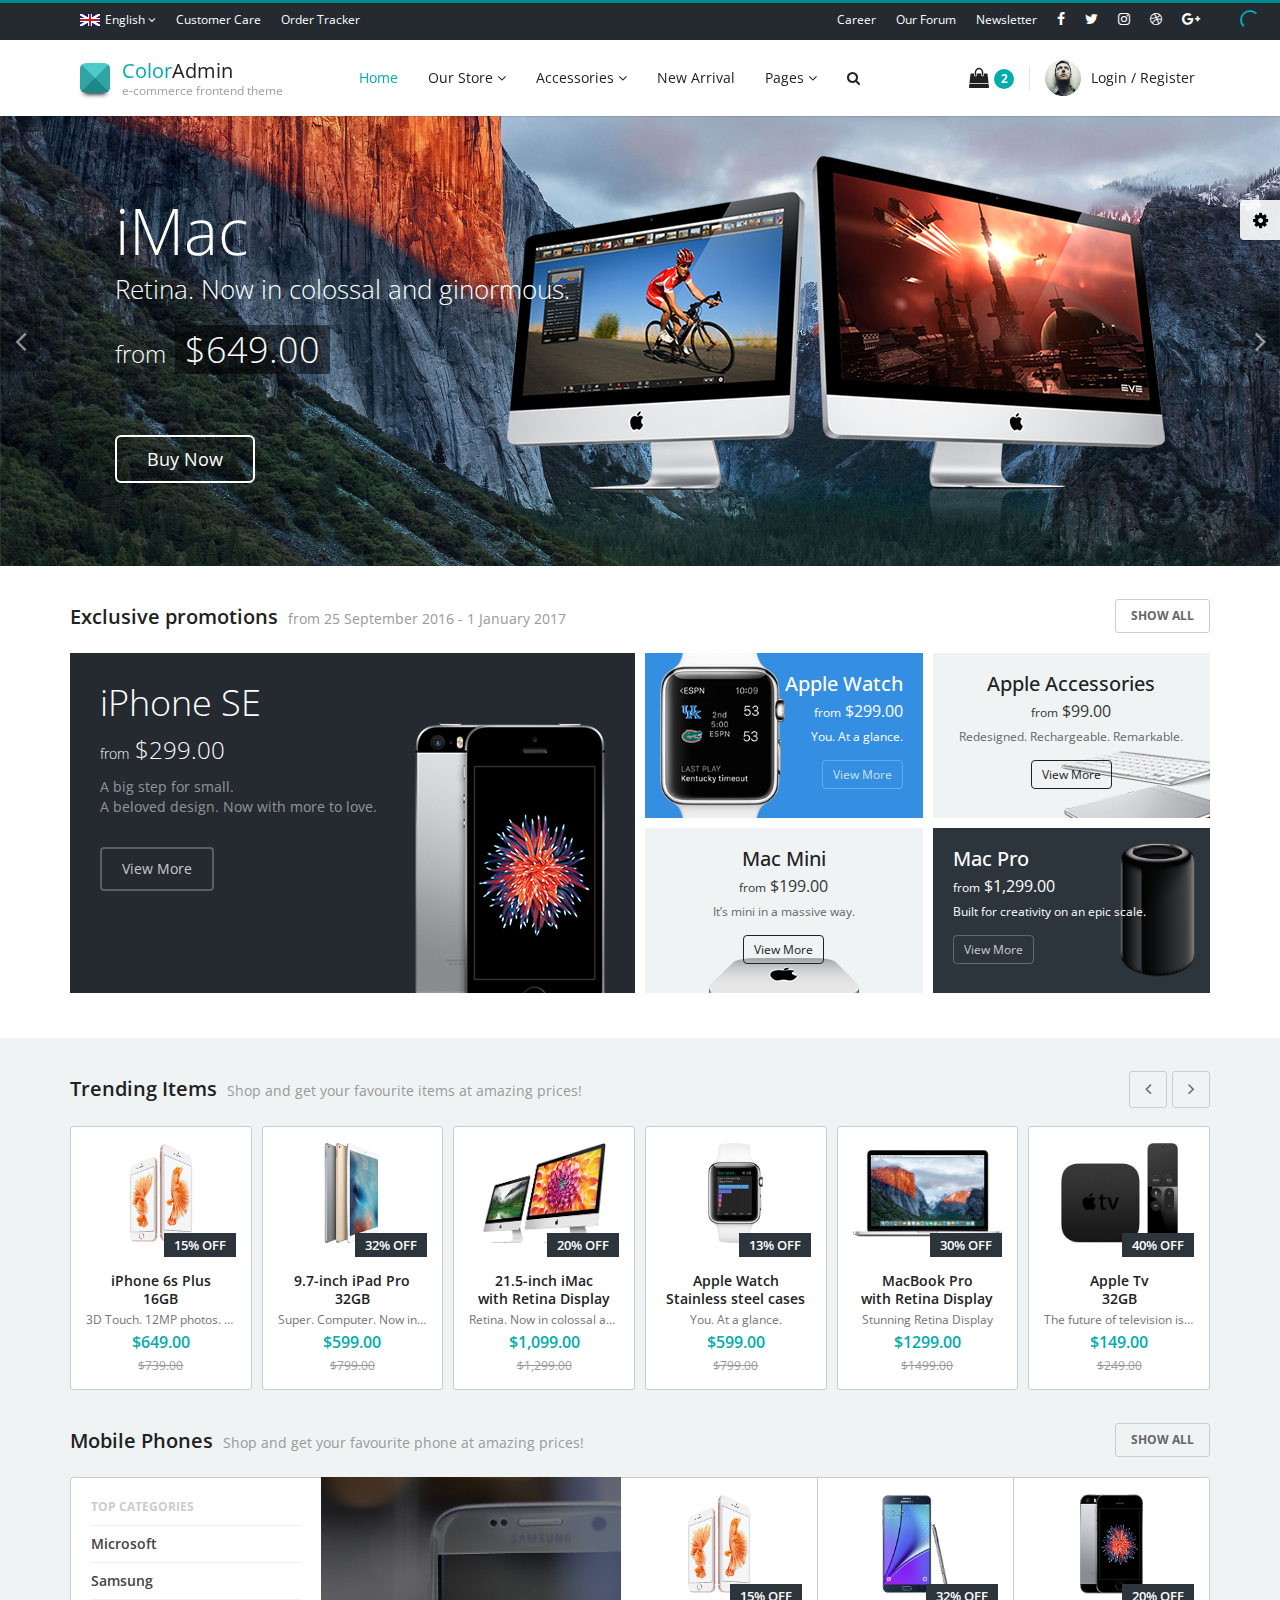
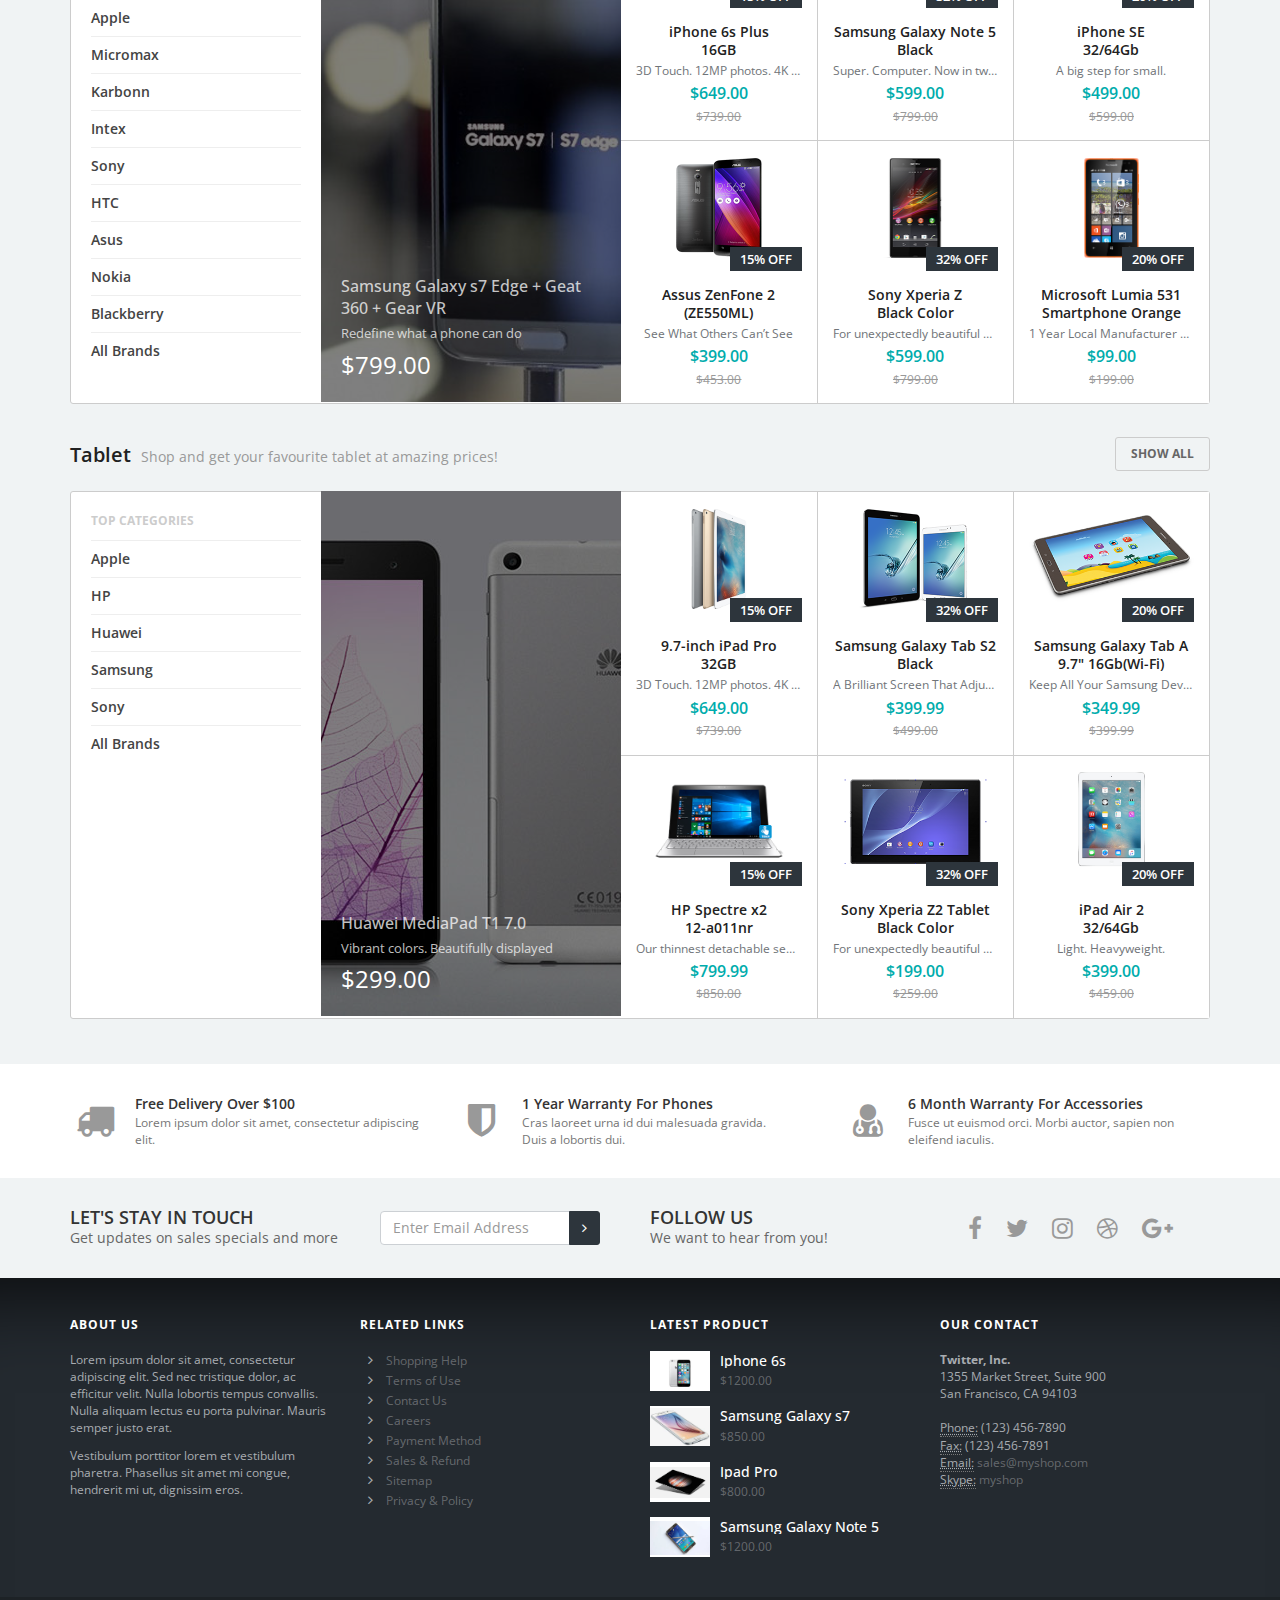
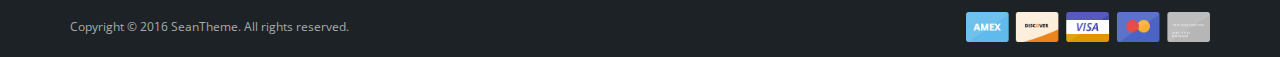
<file: src/main/resources/static/commerce/index.html>
<!DOCTYPE html>
<!--[if IE 8]> <html lang="en" class="ie8"> <![endif]-->
<!--[if !IE]><!-->
<html lang="en">
<!--<![endif]-->
<head>
	<meta charset="utf-8" />
	<title>E-Commerce Front End Theme</title>
	<meta content="width=device-width, initial-scale=1.0, maximum-scale=1.0, user-scalable=no" name="viewport" />
	<meta content="" name="description" />
	<meta content="" name="author" />
	
	<!-- ================== BEGIN BASE CSS STYLE ================== -->
	<link href="http://fonts.googleapis.com/css?family=Open+Sans:300,400,600,700" rel="stylesheet" />
	<link href="assets/plugins/bootstrap/css/bootstrap.min.css" rel="stylesheet" />
	<link href="assets/plugins/font-awesome/css/font-awesome.min.css" rel="stylesheet" />
	<link href="assets/css/style.min.css" rel="stylesheet" />
	<link href="assets/css/style-responsive.min.css" rel="stylesheet" />
	<link href="assets/css/theme/default.css" id="theme" rel="stylesheet" />
	<link href="assets/css/animate.min.css" rel="stylesheet" />
	<!-- ================== END BASE CSS STYLE ================== -->
	
	<!-- ================== BEGIN BASE JS ================== -->
	<script src="assets/plugins/pace/pace.min.js"></script>
	<!-- ================== END BASE JS ================== -->
</head>
<body>
    <!-- BEGIN #page-container -->
    <div id="page-container" class="fade">
        <!-- BEGIN #top-nav -->
        <div id="top-nav" class="top-nav">
            <!-- BEGIN container -->
            <div class="container">
                <div class="collapse navbar-collapse">
                    <ul class="nav navbar-nav">
                        <li class="dropdown dropdown-hover">
                            <a href="#" data-toggle="dropdown"><img src="assets/img/english.png" class="flag-img" alt="" /> English <i class="fa fa-angle-down"></i></a>
                            <ul class="dropdown-menu">
                                <li><a href="#"><img src="assets/img/english.png" class="flag-img" alt="" /> English</a></li>
                                <li><a href="#"><img src="assets/img/german.png" class="flag-img" alt="" /> German</a></li>
                                <li><a href="#"><img src="assets/img/spanish.png" class="flag-img" alt="" /> Spanish</a></li>
                                <li><a href="#"><img src="assets/img/french.png" class="flag-img" alt="" /> French</a></li>
                                <li><a href="#"><img src="assets/img/chinese.png" class="flag-img" alt="" /> Chinese</a></li>
                            </ul>
                        </li>
                        <li><a href="#">Customer Care</a></li>
                        <li><a href="#">Order Tracker</a></li>
                    </ul>
                    <ul class="nav navbar-nav navbar-right">
                        <li><a href="#">Career</a></li>
                        <li><a href="#">Our Forum</a></li>
                        <li><a href="#">Newsletter</a></li>
                        <li><a href="#"><i class="fa fa-facebook f-s-14"></i></a></li>
                        <li><a href="#"><i class="fa fa-twitter f-s-14"></i></a></li>
                        <li><a href="#"><i class="fa fa-instagram f-s-14"></i></a></li>
                        <li><a href="#"><i class="fa fa-dribbble f-s-14"></i></a></li>
                        <li><a href="#"><i class="fa fa-google-plus f-s-14"></i></a></li>
                    </ul>
                </div>
            </div>
            <!-- END container -->
        </div>
        <!-- END #top-nav -->
    
        <!-- BEGIN #header -->
        <div id="header" class="header">
            <!-- BEGIN container -->
            <div class="container">
                <!-- BEGIN header-container -->
                <div class="header-container">
                    <!-- BEGIN navbar-header -->
                    <div class="navbar-header">
                        <button type="button" class="navbar-toggle collapsed" data-toggle="collapse" data-target="#navbar-collapse">
                            <span class="icon-bar"></span>
                            <span class="icon-bar"></span>
                            <span class="icon-bar"></span>
                        </button>
                        <div class="header-logo">
                            <a href="index.html">
                                <span class="brand"></span>
                                <span>Color</span>Admin
                                <small>e-commerce frontend theme</small>
                            </a>
                        </div>
                    </div>
                    <!-- END navbar-header -->
                    <!-- BEGIN header-nav -->
                    <div class="header-nav">
                        <div class=" collapse navbar-collapse" id="navbar-collapse">
                            <ul class="nav">
                                <li class="active"><a href="index.html">Home</a></li>
                                <li class="dropdown dropdown-full-width dropdown-hover">
                                    <a href="#" data-toggle="dropdown">
                                        Our Store 
                                        <i class="fa fa-angle-down"></i>
                                        <span class="arrow top"></span>
                                    </a>
                                    <!-- BEGIN dropdown-menu -->
                                    <div class="dropdown-menu p-0">
                                        <!-- BEGIN dropdown-menu-container -->
                                        <div class="dropdown-menu-container">
                                            <!-- BEGIN dropdown-menu-sidebar -->
                                            <div class="dropdown-menu-sidebar">
                                                <h4 class="title">Shop By Categories</h4>
                                                <ul class="dropdown-menu-list">
                                                    <li><a href="product.html">Mobile Phone <i class="fa fa-angle-right pull-right"></i></a></li>
                                                    <li><a href="product.html">Tablet <i class="fa fa-angle-right pull-right"></i></a></li>
                                                    <li><a href="product.html">Laptop <i class="fa fa-angle-right pull-right"></i></a></li>
                                                    <li><a href="product.html">Desktop <i class="fa fa-angle-right pull-right"></i></a></li>
                                                    <li><a href="product.html">TV <i class="fa fa-angle-right pull-right"></i></a></li>
                                                    <li><a href="product.html">Speaker <i class="fa fa-angle-right pull-right"></i></a></li>
                                                    <li><a href="product.html">Gadget <i class="fa fa-angle-right pull-right"></i></a></li>
                                                </ul>
                                            </div>
                                            <!-- END dropdown-menu-sidebar -->
                                            <!-- BEGIN dropdown-menu-content -->
                                            <div class="dropdown-menu-content">
                                                <h4 class="title">Shop By Popular Phone</h4>
                                                <div class="row">
                                                    <div class="col-md-3">
                                                        <ul class="dropdown-menu-list">
                                                            <li><a href="product_detail.html"><i class="fa fa-fw fa-angle-right text-muted"></i> iPhone 7</a></li>
                                                            <li><a href="product_detail.html"><i class="fa fa-fw fa-angle-right text-muted"></i> iPhone 6s</a></li>
                                                            <li><a href="product_detail.html"><i class="fa fa-fw fa-angle-right text-muted"></i> iPhone 6</a></li>
                                                            <li><a href="product_detail.html"><i class="fa fa-fw fa-angle-right text-muted"></i> iPhone 5s</a></li>
                                                            <li><a href="product_detail.html"><i class="fa fa-fw fa-angle-right text-muted"></i> iPhone 5</a></li>
                                                        </ul>
                                                    </div>
                                                    <div class="col-md-3">
                                                        <ul class="dropdown-menu-list">
                                                            <li><a href="product_detail.html"><i class="fa fa-fw fa-angle-right text-muted"></i> Galaxy S7</a></li>
                                                            <li><a href="product_detail.html"><i class="fa fa-fw fa-angle-right text-muted"></i> Galaxy A9</a></li>
                                                            <li><a href="product_detail.html"><i class="fa fa-fw fa-angle-right text-muted"></i> Galaxy J3</a></li>
                                                            <li><a href="product_detail.html"><i class="fa fa-fw fa-angle-right text-muted"></i> Galaxy Note 5</a></li>
                                                            <li><a href="product_detail.html"><i class="fa fa-fw fa-angle-right text-muted"></i> Galaxy S7</a></li>
                                                        </ul>
                                                    </div>
                                                    <div class="col-md-3">
                                                        <ul class="dropdown-menu-list">
                                                            <li><a href="product_detail.html"><i class="fa fa-fw fa-angle-right text-muted"></i> Lumia 730</a></li>
                                                            <li><a href="product_detail.html"><i class="fa fa-fw fa-angle-right text-muted"></i> Lumia 735</a></li>
                                                            <li><a href="product_detail.html"><i class="fa fa-fw fa-angle-right text-muted"></i> Lumia 830</a></li>
                                                            <li><a href="product_detail.html"><i class="fa fa-fw fa-angle-right text-muted"></i> Lumia 820</a></li>
                                                            <li><a href="product_detail.html"><i class="fa fa-fw fa-angle-right text-muted"></i> Lumia Icon</a></li>
                                                        </ul>
                                                    </div>
                                                    <div class="col-md-3">
                                                        <ul class="dropdown-menu-list">
                                                            <li><a href="product_detail.html"><i class="fa fa-fw fa-angle-right text-muted"></i> Xperia X</a></li>
                                                            <li><a href="product_detail.html"><i class="fa fa-fw fa-angle-right text-muted"></i> Xperia Z5</a></li>
                                                            <li><a href="product_detail.html"><i class="fa fa-fw fa-angle-right text-muted"></i> Xperia M5</a></li>
                                                            <li><a href="product_detail.html"><i class="fa fa-fw fa-angle-right text-muted"></i> Xperia C5</a></li>
                                                            <li><a href="product_detail.html"><i class="fa fa-fw fa-angle-right text-muted"></i> Xperia C4</a></li>
                                                        </ul>
                                                    </div>
                                                </div>
                                                <h4 class="title">Shop By Brand</h4>
                                                <ul class="dropdown-brand-list m-b-0">
                                                    <li><a href="product.html"><img src="assets/img/apple.png" alt="" /></a></li>
                                                    <li><a href="product.html"><img src="assets/img/samsung.png" alt="" /></a></li>
                                                    <li><a href="product.html"><img src="assets/img/htc.png" alt="" /></a></li>
                                                    <li><a href="product.html"><img src="assets/img/microsoft.png" alt="" /></a></li>
                                                    <li><a href="product.html"><img src="assets/img/nokia.png" alt="" /></a></li>
                                                    <li><a href="product.html"><img src="assets/img/blackberry.png" alt="" /></a></li>
                                                    <li><a href="product.html"><img src="assets/img/sony.png" alt="" /></a></li>
                                                </ul>
                                            </div>
                                            <!-- END dropdown-menu-content -->
                                        </div>
                                        <!-- END dropdown-menu-container -->
                                    </div>
                                    <!-- END dropdown-menu -->
                                </li>
                                <li class="dropdown dropdown-hover">
                                    <a href="#" data-toggle="dropdown">
                                        Accessories 
                                        <i class="fa fa-angle-down"></i> 
                                        <span class="arrow top"></span>
                                    </a>
                                    <ul class="dropdown-menu">
                                        <li><a href="product.html">Mobile Phone</a></li>
                                        <li><a href="product.html">Tablet</a></li>
                                        <li><a href="product.html">TV</a></li>
                                        <li><a href="product.html">Desktop</a></li>
                                        <li><a href="product.html">Laptop</a></li>
                                        <li><a href="product.html">Speaker</a></li>
                                        <li><a href="product.html">Gadget</a></li>
                                    </ul>
                                </li>
                                <li><a href="product.html">New Arrival</a></li>
                                <li class="dropdown dropdown-hover">
                                    <a href="#" data-toggle="dropdown">
                                        Pages
                                        <i class="fa fa-angle-down"></i> 
                                        <span class="arrow top"></span>
                                    </a>
                                    <ul class="dropdown-menu">
                                        <li><a href="index.html">Home (Default)</a></li>
                                        <li><a href="index_fixed_header.html">Home (Fixed Header)</a></li>
                                        <li><a href="index_inverse_header.html">Home (Inverse Header)</a></li>
                                        <li><a href="search_results.html">Search Results</a></li>
                                        <li><a href="product.html">Product Page</a></li>
                                        <li><a href="product_detail.html">Product Details Page</a></li>
                                        <li><a href="checkout_cart.html">Checkout Cart</a></li>
                                        <li><a href="checkout_info.html">Checkout Shipping</a></li>
                                        <li><a href="checkout_payment.html">Checkout Payment</a></li>
                                        <li><a href="checkout_complete.html">Checkout Complete</a></li>
                                        <li><a href="my_account.html">My Account</a></li>
                                        <li><a href="contact_us.html">Contact Us</a></li>
                                        <li><a href="about_us.html">About Us</a></li>
                                        <li><a href="faq.html">FAQ</a></li>
                                    </ul>
                                </li>
                                <li class="dropdown dropdown-hover">
                                    <a href="#" data-toggle="dropdown">
                                        <i class="fa fa-search search-btn"></i>
                                        <span class="arrow top"></span>
                                    </a>
                                    <div class="dropdown-menu p-15">
                                        <form action="search_results.html" method="POST" name="search_form">
                                            <div class="input-group">
                                                <input type="text" placeholder="Search" class="form-control bg-silver-lighter" />
                                                <span class="input-group-btn">
                                                    <button class="btn btn-inverse" type="submit"><i class="fa fa-search"></i></button>
                                                </span>
                                            </div>
                                        </form>
                                    </div> 
                                </li>
                            </ul>
                        </div>
                    </div>
                    <!-- END header-nav -->
                    <!-- BEGIN header-nav -->
                    <div class="header-nav">
                        <ul class="nav pull-right">
                            <li class="dropdown dropdown-hover">
                                <a href="#" class="header-cart" data-toggle="dropdown">
                                    <i class="fa fa-shopping-bag"></i>
                                    <span class="total">2</span>
                                    <span class="arrow top"></span>
                                </a>
                    
                                <div class="dropdown-menu dropdown-menu-cart p-0">
                                    <div class="cart-header">
                                        <h4 class="cart-title">Shopping Bag (1) </h4>
                                    </div>
                                    <div class="cart-body">
                                        <ul class="cart-item">
                                            <li>
                                                <div class="cart-item-image"><img src="assets/img/ipad.jpg" alt="" /></div>
                                                <div class="cart-item-info">
                                                    <h4>iPad Pro Wi-Fi 128GB - Silver</h4>
                                                    <p class="price">$699.00</p>
                                                </div>
                                                <div class="cart-item-close">
                                                    <a href="#" data-toggle="tooltip" data-title="Remove">&times;</a>
                                                </div>
                                            </li>
                                            <li>
                                                <div class="cart-item-image"><img src="assets/img/imac.jpg" alt="" /></div>
                                                <div class="cart-item-info">
                                                    <h4>21.5-inch iMac</h4>
                                                    <p class="price">$1299.00</p>
                                                </div>
                                                <div class="cart-item-close">
                                                    <a href="#" data-toggle="tooltip" data-title="Remove">&times;</a>
                                                </div>
                                            </li>
                                            <li>
                                                <div class="cart-item-image"><img src="assets/img/iphone.png" alt="" /></div>
                                                <div class="cart-item-info">
                                                    <h4>iPhone 6s 16GB - Silver</h4>
                                                    <p class="price">$649.00</p>
                                                </div>
                                                <div class="cart-item-close">
                                                    <a href="#" data-toggle="tooltip" data-title="Remove">&times;</a>
                                                </div>
                                            </li>
                                        </ul>
                                    </div>
                                    <div class="cart-footer">
                                        <div class="row row-space-10">
                                            <div class="col-xs-6">
                                                <a href="checkout_cart.html" class="btn btn-default btn-block">View Cart</a>
                                            </div>
                                            <div class="col-xs-6">
                                                <a href="checkout_cart.html" class="btn btn-inverse btn-block">Checkout</a>
                                            </div>
                                        </div>
                                    </div>
                                </div>
                            </li>
                            <li class="divider"></li>
                            <li>
                                <a href="my_account.html">
                                    <img src="assets/img/user-1.jpg" class="user-img" alt="" /> 
                                    <span class="hidden-md hidden-sm hidden-xs">Login / Register</span>
                                </a>
                            </li>
                        </ul>
                    </div>
                    <!-- END header-nav -->
                </div>
                <!-- END header-container -->
            </div>
            <!-- END container -->
        </div>
        <!-- END #header -->
    
        <!-- BEGIN #slider -->
        <div id="slider" class="section-container p-0 bg-black-darker">
            <!-- BEGIN carousel -->
            <div id="main-carousel" class="carousel slide" data-ride="carousel">
                <!-- BEGIN carousel-inner -->
                <div class="carousel-inner"> 
                    <!-- BEGIN item -->
                    <div class="item active">
                        <img src="assets/img/slider-1-cover.jpg" class="bg-cover-img" alt="" />
                        <div class="container">
                            <img src="assets/img/slider-1-product.png" class="product-img right bottom fadeInRight animated" alt="" />
                        </div>
                        <div class="carousel-caption carousel-caption-left">
                            <div class="container">
                                <h3 class="title m-b-5 fadeInLeftBig animated">iMac</h3> 
                                <p class="m-b-15 fadeInLeftBig animated">Retina. Now in colossal and ginormous.</p>
                                <div class="price m-b-30 fadeInLeftBig animated"><small>from</small> <span>$649.00</span></div>
                                <a href="#" class="btn btn-outline btn-lg fadeInLeftBig animated">Buy Now</a>
                            </div>
                        </div>
                    </div>
                    <!-- END item -->
                    <!-- BEGIN item -->
                    <div class="item">
                        <img src="assets/img/slider-2-cover.jpg" class="bg-cover-img" alt="" />
                        <div class="container">
                            <img src="assets/img/slider-2-product.png" class="product-img left bottom fadeInLeft animated" alt="" />
                        </div>
                        <div class="carousel-caption carousel-caption-right">
                            <div class="container">
                                <h3 class="title m-b-5 fadeInRightBig animated">iPhone 6s</h3> 
                                <p class="m-b-15 fadeInRightBig animated">The only thing that’s changed is everything</p>
                                <div class="price m-b-30 fadeInRightBig animated"><small>from</small> <span>$1,299.00</span></div>
                                <a href="#" class="btn btn-outline btn-lg fadeInRightBig animated">Buy Now</a>
                            </div>
                        </div>
                    </div>
                    <!-- END item -->
                    <!-- BEGIN item -->
                    <div class="item">
                        <img src="assets/img/slider-3-cover.jpg" class="bg-cover-img" alt="" />
                        <div class="carousel-caption">
                            <div class="container">
                                <h3 class="title m-b-5 fadeInDownBig animated">Macbook Air</h3> 
                                <p class="m-b-15 fadeInDownBig animated">Thin.Light.Powerful.<br />And ready for anything</p>
                                <div class="price fadeInDownBig animated"><small>from</small> <span>$999.00</span></div>
                                <a href="#" class="btn btn-outline btn-lg fadeInUpBig animated">Buy Now</a>
                            </div>
                        </div>
                    </div>
                    <!-- END item -->
                </div>
                <!-- END carousel-inner -->
                <a class="left carousel-control" href="#main-carousel" data-slide="prev"> 
                    <i class="fa fa-angle-left"></i> 
                </a>
                <a class="right carousel-control" href="#main-carousel" data-slide="next"> 
                    <i class="fa fa-angle-right"></i> 
                </a>
            </div>
            <!-- END carousel -->
        </div>
        <!-- END #slider -->
    
        <!-- BEGIN #promotions -->
        <div id="promotions" class="section-container bg-white">
            <!-- BEGIN container -->
            <div class="container">
                <!-- BEGIN section-title -->
                <h4 class="section-title clearfix">
                    <a href="#" class="pull-right">SHOW ALL</a>
                    Exclusive promotions
                    <small>from 25 September 2016 - 1 January 2017</small>
                </h4>
                <!-- END section-title -->
                <!-- BEGIN row -->
                <div class="row row-space-10">
                    <!-- BEGIN col-6 -->
                    <div class="col-md-6">
                        <!-- BEGIN promotion -->
                        <div class="promotion promotion-lg bg-black-darker">
                            <div class="promotion-image text-right promotion-image-overflow-bottom">
                                <img src="assets/img/iphone-se.png" alt="" />
                            </div>
                            <div class="promotion-caption promotion-caption-inverse">
                                <h4 class="promotion-title">iPhone SE</h4>
                                <div class="promotion-price"><small>from</small> $299.00</div>
                                <p class="promotion-desc">A big step for small.<br />A beloved design. Now with more to love.</p>
                                <a href="#" class="promotion-btn">View More</a>
                            </div>
                        </div>
                        <!-- END promotion -->
                    </div>
                    <!-- END col-6 -->
                    <!-- BEGIN col-3 -->
                    <div class="col-md-3 col-sm-6">
                        <!-- BEGIN promotion -->
                        <div class="promotion bg-blue">
                            <div class="promotion-image promotion-image-overflow-bottom promotion-image-overflow-top">
                                <img src="assets/img/apple-watch-sm.png" alt="" />
                            </div>
                            <div class="promotion-caption promotion-caption-inverse text-right">
                                <h4 class="promotion-title">Apple Watch</h4>
                                <div class="promotion-price"><small>from</small> $299.00</div>
                                <p class="promotion-desc">You. At a glance.</p>
                                <a href="#" class="promotion-btn">View More</a>
                            </div>
                        </div>
                        <!-- END promotion -->
                        <!-- BEGIN promotion -->
                        <div class="promotion bg-silver">
                            <div class="promotion-image text-center promotion-image-overflow-bottom">
                                <img src="assets/img/mac-mini.png" alt="" />
                            </div>
                            <div class="promotion-caption text-center">
                                <h4 class="promotion-title">Mac Mini</h4>
                                <div class="promotion-price"><small>from</small> $199.00</div>
                                <p class="promotion-desc">It’s mini in a massive way.</p>
                                <a href="#" class="promotion-btn">View More</a>
                            </div>
                        </div>
                        <!-- END promotion -->
                    </div>
                    <!-- END col-3 -->
                    <!-- BEGIN col-3 -->
                    <div class="col-md-3 col-sm-6">
                        <!-- BEGIN promotion -->
                        <div class="promotion bg-silver">
                            <div class="promotion-image promotion-image-overflow-right promotion-image-overflow-bottom text-right">
                                <img src="assets/img/mac-accessories.png" alt="" />
                            </div>
                            <div class="promotion-caption text-center">
                                <h4 class="promotion-title">Apple Accessories</h4>
                                <div class="promotion-price"><small>from</small> $99.00</div>
                                <p class="promotion-desc">Redesigned. Rechargeable. Remarkable.</p>
                                <a href="#" class="promotion-btn">View More</a>
                            </div>
                        </div>
                        <!-- END promotion -->
                        <!-- BEGIN promotion -->
                        <div class="promotion bg-black">
                            <div class="promotion-image text-right">
                                <img src="assets/img/mac-pro.png" alt="" />
                            </div>
                            <div class="promotion-caption promotion-caption-inverse">
                                <h4 class="promotion-title">Mac Pro</h4>
                                <div class="promotion-price"><small>from</small> $1,299.00</div>
                                <p class="promotion-desc">Built for creativity on an epic scale.</p>
                                <a href="#" class="promotion-btn">View More</a>
                            </div>
                        </div>
                        <!-- END promotion -->
                    </div>
                    <!-- END col-3 -->
                </div>
                <!-- END row -->
            </div>
            <!-- END container -->
        </div>
        <!-- END #promotions -->
    
        <!-- BEGIN #trending-items -->
        <div id="trending-items" class="section-container bg-silver">
            <!-- BEGIN container -->
            <div class="container">
                <!-- BEGIN section-title -->
                <h4 class="section-title clearfix">
                    <a href="#" class="pull-right m-l-5"><i class="fa fa-angle-right f-s-18"></i></a>
                    <a href="#" class="pull-right"><i class="fa fa-angle-left f-s-18"></i></a>
                    Trending Items
                    <small>Shop and get your favourite items at amazing prices!</small>
                </h4>
                <!-- END section-title -->
            
                <!-- BEGIN row -->
                <div class="row row-space-10">
                    <!-- BEGIN col-2 -->
                    <div class="col-md-2 col-sm-4">
                        <!-- BEGIN item -->
                        <div class="item item-thumbnail">
                            <a href="product_detail.html" class="item-image">
                                <img src="assets/img/iphone.png" alt="" />
                                <div class="discount">15% OFF</div>
                            </a>
                            <div class="item-info">
                                <h4 class="item-title">
                                    <a href="product_detail.html">iPhone 6s Plus<br />16GB</a>
                                </h4>
                                <p class="item-desc">3D Touch. 12MP photos. 4K video.</p>
                                <div class="item-price">$649.00</div>
                                <div class="item-discount-price">$739.00</div>
                            </div>
                        </div>
                        <!-- END item -->
                    </div>
                    <!-- END col-2 -->
                    <!-- BEGIN col-2 -->
                    <div class="col-md-2 col-sm-4">
                        <!-- BEGIN item -->
                        <div class="item item-thumbnail">
                            <a href="product_detail.html" class="item-image">
                                <img src="assets/img/ipad-pro.png" alt=""  />
                                <div class="discount">32% OFF</div>
                            </a>
                            <div class="item-info">
                                <h4 class="item-title">
                                    <a href="product.html">9.7-inch iPad Pro<br />32GB</a>
                                </h4>
                                <p class="item-desc">Super. Computer. Now in two sizes.</p>
                                <div class="item-price">$599.00</div>
                                <div class="item-discount-price">$799.00</div>
                            </div>
                        </div>
                        <!-- END item -->
                    </div>
                    <!-- END col-2 -->
                    <!-- BEGIN col-2 -->
                    <div class="col-md-2 col-sm-4">
                        <!-- BEGIN item -->
                        <div class="item item-thumbnail">
                            <a href="product_detail.html" class="item-image">
                                <img src="assets/img/imac.png" alt="" />
                                <div class="discount">20% OFF</div>
                            </a>
                            <div class="item-info">
                                <h4 class="item-title">
                                    <a href="product.html">21.5-inch iMac<br />with Retina Display</a>
                                </h4>
                                <p class="item-desc">Retina. Now in colossal and ginormous.</p>
                                <div class="item-price">$1,099.00</div>
                                <div class="item-discount-price">$1,299.00</div>
                            </div>
                        </div>
                        <!-- END item -->
                    </div>
                    <!-- END col-2 -->
                    <!-- BEGIN col-2 -->
                    <div class="col-md-2 col-sm-4">
                        <!-- BEGIN item -->
                        <div class="item item-thumbnail">
                            <a href="product_detail.html" class="item-image">
                                <img src="assets/img/apple-watch.png" alt="" />
                                <div class="discount">13% OFF</div>
                            </a>
                            <div class="item-info">
                                <h4 class="item-title">
                                    <a href="product.html">Apple Watch<br />Stainless steel cases</a>
                                </h4>
                                <p class="item-desc">You. At a glance.</p>
                                <div class="item-price">$599.00</div>
                                <div class="item-discount-price">$799.00</div>
                            </div>
                        </div>
                        <!-- END item -->
                    </div>
                    <!-- END col-2 -->
                    <!-- BEGIN col-2 -->
                    <div class="col-md-2 col-sm-4">
                        <!-- BEGIN item -->
                        <div class="item item-thumbnail">
                            <a href="product_detail.html" class="item-image">
                                <img src="assets/img/macbook-pro.png" alt="" />
                                <div class="discount">30% OFF</div>
                            </a>
                            <div class="item-info">
                                <h4 class="item-title">
                                    <a href="product.html">MacBook Pro<br />with Retina Display</a>
                                </h4>
                                <p class="item-desc">Stunning Retina Display</p>
                                <div class="item-price">$1299.00</div>
                                <div class="item-discount-price">$1499.00</div>
                            </div>
                        </div>
                        <!-- END item -->
                    </div>
                    <!-- END col-2 -->
                    <!-- BEGIN col-2 -->
                    <div class="col-md-2 col-sm-4">
                        <!-- BEGIN item -->
                        <div class="item item-thumbnail">
                            <a href="product_detail.html" class="item-image">
                                <img src="assets/img/apple-tv.png" alt="" />
                                <div class="discount">40% OFF</div>
                            </a>
                            <div class="item-info">
                                <h4 class="item-title">
                                    <a href="product.html">Apple Tv<br />32GB</a>
                                </h4>
                                <p class="item-desc">The future of television is here.</p>
                                <div class="item-price">$149.00</div>
                                <div class="item-discount-price">$249.00</div>
                            </div>
                        </div>
                        <!-- END item -->
                    </div>
                    <!-- END col-2 -->
                </div>
                <!-- END row -->
            </div>
            <!-- END container -->
        </div>
        <!-- END #trending-items -->
    
        <!-- BEGIN #mobile-list -->
        <div id="mobile-list" class="section-container bg-silver p-t-0">
            <!-- BEGIN container -->
            <div class="container">
                <!-- BEGIN section-title -->
                <h4 class="section-title clearfix">
                    <a href="#" class="pull-right">SHOW ALL</a>
                    Mobile Phones
                    <small>Shop and get your favourite phone at amazing prices!</small>
                </h4>
                <!-- END section-title -->
                <!-- BEGIN category-container -->
                <div class="category-container">
                    <!-- BEGIN category-sidebar -->
                    <div class="category-sidebar">
                        <ul class="category-list">
                            <li class="list-header">Top Categories</li>
                            <li><a href="#">Microsoft</a></li>
                            <li><a href="#">Samsung</a></li>
                            <li><a href="#">Apple</a></li>
                            <li><a href="#">Micromax</a></li>
                            <li><a href="#">Karbonn</a></li>
                            <li><a href="#">Intex</a></li>
                            <li><a href="#">Sony</a></li>
                            <li><a href="#">HTC</a></li>
                            <li><a href="#">Asus</a></li>
                            <li><a href="#">Nokia</a></li>
                            <li><a href="#">Blackberry</a></li>
                            <li><a href="#">All Brands</a></li>
                        </ul>
                    </div>
                    <!-- END category-sidebar -->
                    <!-- BEGIN category-detail -->
                    <div class="category-detail">
                        <!-- BEGIN category-item -->
                        <a href="#" class="category-item full">
                            <div class="item">
                                <div class="item-cover">
                                    <img src="assets/img/samsung-s7-edge.jpg" alt="" />
                                </div>
                                <div class="item-info bottom">
                                    <h4 class="item-title">Samsung Galaxy s7 Edge + Geat 360 + Gear VR</h4>
                                    <p class="item-desc">Redefine what a phone can do</p>
                                    <div class="item-price">$799.00</div>
                                </div>
                            </div>
                        </a>
                        <!-- END category-item -->
                        <!-- BEGIN category-item -->
                        <div class="category-item list">
                            <!-- BEGIN item-row -->
                            <div class="item-row">
                                <!-- BEGIN item -->
                                <div class="item item-thumbnail">
                                    <a href="product_detail.html" class="item-image">
                                        <img src="assets/img/iphone.png" alt="" />
                                        <div class="discount">15% OFF</div>
                                    </a>
                                    <div class="item-info">
                                        <h4 class="item-title">
                                            <a href="product_detail.html">iPhone 6s Plus<br />16GB</a>
                                        </h4>
                                        <p class="item-desc">3D Touch. 12MP photos. 4K video.</p>
                                        <div class="item-price">$649.00</div>
                                        <div class="item-discount-price">$739.00</div>
                                    </div>
                                </div>
                                <!-- END item -->
                                <!-- BEGIN item -->
                                <div class="item item-thumbnail">
                                    <a href="product_detail.html" class="item-image">
                                        <img src="assets/img/samsung-note5.png" alt="" />
                                        <div class="discount">32% OFF</div>
                                    </a>
                                    <div class="item-info">
                                        <h4 class="item-title">
                                            <a href="product.html">Samsung Galaxy Note 5<br />Black</a>
                                        </h4>
                                        <p class="item-desc">Super. Computer. Now in two sizes.</p>
                                        <div class="item-price">$599.00</div>
                                        <div class="item-discount-price">$799.00</div>
                                    </div>
                                </div>
                                <!-- END item -->
                                <!-- BEGIN item -->
                                <div class="item item-thumbnail">
                                    <a href="product_detail.html" class="item-image">
                                        <img src="assets/img/iphone-se.png" alt="" />
                                        <div class="discount">20% OFF</div>
                                    </a>
                                    <div class="item-info">
                                        <h4 class="item-title">
                                            <a href="product.html">iPhone SE<br />32/64Gb</a>
                                        </h4>
                                        <p class="item-desc">A big step for small.</p>
                                        <div class="item-price">$499.00</div>
                                        <div class="item-discount-price">$599.00</div>
                                    </div>
                                </div>
                                <!-- END item -->
                            </div>
                            <!-- END item-row -->
                            <!-- BEGIN item-row -->
                            <div class="item-row">
                                <!-- BEGIN item -->
                                <div class="item item-thumbnail">
                                    <a href="product_detail.html" class="item-image">
                                        <img src="assets/img/zenfone2.png" alt="" />
                                        <div class="discount">15% OFF</div>
                                    </a>
                                    <div class="item-info">
                                        <h4 class="item-title">
                                            <a href="product_detail.html">Assus ZenFone 2<br />‏(ZE550ML)</a>
                                        </h4>
                                        <p class="item-desc">See What Others Can’t See</p>
                                        <div class="item-price">$399.00</div>
                                        <div class="item-discount-price">$453.00</div>
                                    </div>
                                </div>
                                <!-- END item -->
                                <!-- BEGIN item -->
                                <div class="item item-thumbnail">
                                    <a href="product_detail.html" class="item-image">
                                        <img src="assets/img/xperia-z.png" alt="" />
                                        <div class="discount">32% OFF</div>
                                    </a>
                                    <div class="item-info">
                                        <h4 class="item-title">
                                            <a href="product.html">Sony Xperia Z<br />Black Color</a>
                                        </h4>
                                        <p class="item-desc">For unexpectedly beautiful moments</p>
                                        <div class="item-price">$599.00</div>
                                        <div class="item-discount-price">$799.00</div>
                                    </div>
                                </div>
                                <!-- END item -->
                                <!-- BEGIN item -->
                                <div class="item item-thumbnail">
                                    <a href="product_detail.html" class="item-image">
                                        <img src="assets/img/lumia-532.png" alt="" />
                                        <div class="discount">20% OFF</div>
                                    </a>
                                    <div class="item-info">
                                        <h4 class="item-title">
                                            <a href="product.html">Microsoft Lumia 531<br />Smartphone Orange</a>
                                        </h4>
                                        <p class="item-desc">1 Year Local Manufacturer Warranty</p>
                                        <div class="item-price">$99.00</div>
                                        <div class="item-discount-price">$199.00</div>
                                    </div>
                                </div>
                                <!-- END item -->
                            </div>
                            <!-- END item-row -->
                        </div>
                        <!-- END category-item -->
                    </div>
                    <!-- END category-detail -->
                </div>
                <!-- END category-container -->
            </div>
            <!-- END container -->
        </div>
        <!-- END #mobile-list -->
    
        <!-- BEGIN #tablet-list -->
        <div id="tablet-list" class="section-container bg-silver p-t-0">
            <!-- BEGIN container -->
            <div class="container">
                <!-- BEGIN section-title -->
                <h4 class="section-title clearfix">
                    <a href="#" class="pull-right">SHOW ALL</a>
                    Tablet
                    <small>Shop and get your favourite tablet at amazing prices!</small>
                </h4>
                <!-- END section-title -->
                <!-- BEGIN category-container -->
                <div class="category-container">
                    <!-- BEGIN category-sidebar -->
                    <div class="category-sidebar">
                        <ul class="category-list">
                            <li class="list-header">Top Categories</li>
                            <li><a href="#">Apple</a></li>
                            <li><a href="#">HP</a></li>
                            <li><a href="#">Huawei</a></li>
                            <li><a href="#">Samsung</a></li>
                            <li><a href="#">Sony</a></li>
                            <li><a href="#">All Brands</a></li>
                        </ul>
                    </div>
                    <!-- END category-sidebar -->
                    <!-- BEGIN category-detail -->
                    <div class="category-detail">
                        <!-- BEGIN category-item -->
                        <a href="#" class="category-item full">
                            <div class="item">
                                <div class="item-cover">
                                    <img src="assets/img/huawei-mediapad.jpg" alt="" />
                                </div>
                                <div class="item-info bottom">
                                    <h4 class="item-title">Huawei MediaPad T1 7.0</h4>
                                    <p class="item-desc">Vibrant colors. Beautifully displayed</p>
                                    <div class="item-price">$299.00</div>
                                </div>
                            </div>
                        </a>
                        <!-- END category-item -->
                        <!-- BEGIN category-item -->
                        <div class="category-item list">
                            <!-- BEGIN item-row -->
                            <div class="item-row">
                                <!-- BEGIN item -->
                                <div class="item item-thumbnail">
                                    <a href="product_detail.html" class="item-image">
                                        <img src="assets/img/ipad-pro.png" alt="" />
                                        <div class="discount">15% OFF</div>
                                    </a>
                                    <div class="item-info">
                                        <h4 class="item-title">
                                            <a href="product_detail.html">9.7-inch iPad Pro<br />32GB</a>
                                        </h4>
                                        <p class="item-desc">3D Touch. 12MP photos. 4K video.</p>
                                        <div class="item-price">$649.00</div>
                                        <div class="item-discount-price">$739.00</div>
                                    </div>
                                </div>
                                <!-- END item -->
                                <!-- BEGIN item -->
                                <div class="item item-thumbnail">
                                    <a href="product_detail.html" class="item-image">
                                        <img src="assets/img/galaxy-tab2.png" alt="" />
                                        <div class="discount">32% OFF</div>
                                    </a>
                                    <div class="item-info">
                                        <h4 class="item-title">
                                            <a href="product.html">Samsung Galaxy Tab S2<br />Black</a>
                                        </h4>
                                        <p class="item-desc">A Brilliant Screen That Adjusts to You</p>
                                        <div class="item-price">$399.99</div>
                                        <div class="item-discount-price">$499.00</div>
                                    </div>
                                </div>
                                <!-- END item -->
                                <!-- BEGIN item -->
                                <div class="item item-thumbnail">
                                    <a href="product_detail.html" class="item-image">
                                        <img src="assets/img/galaxy-taba.png" alt="" />
                                        <div class="discount">20% OFF</div>
                                    </a>
                                    <div class="item-info">
                                        <h4 class="item-title">
                                            <a href="product.html">Samsung Galaxy Tab A<br />9.7" 16Gb(Wi-Fi)</a>
                                        </h4>
                                        <p class="item-desc">Keep All Your Samsung Devices In Sync</p>
                                        <div class="item-price">$349.99</div>
                                        <div class="item-discount-price">$399.99</div>
                                    </div>
                                </div>
                                <!-- END item -->
                            </div>
                            <!-- END item-row -->
                            <!-- BEGIN item-row -->
                            <div class="item-row">
                                <!-- BEGIN item -->
                                <div class="item item-thumbnail">
                                    <a href="product_detail.html" class="item-image">
                                        <img src="assets/img/hp-spectrex2.png" alt="" />
                                        <div class="discount">15% OFF</div>
                                    </a>
                                    <div class="item-info">
                                        <h4 class="item-title">
                                            <a href="product_detail.html">HP Spectre x2<br />‏12-a011nr</a>
                                        </h4>
                                        <p class="item-desc">Our thinnest detachable separates from all others.</p>
                                        <div class="item-price">$799.99</div>
                                        <div class="item-discount-price">$850.00</div>
                                    </div>
                                </div>
                                <!-- END item -->
                                <!-- BEGIN item -->
                                <div class="item item-thumbnail">
                                    <a href="product_detail.html" class="item-image">
                                        <img src="assets/img/xperia-z2.png" alt="" />
                                        <div class="discount">32% OFF</div>
                                    </a>
                                    <div class="item-info">
                                        <h4 class="item-title">
                                            <a href="product.html">Sony Xperia Z2 Tablet<br />Black Color</a>
                                        </h4>
                                        <p class="item-desc">For unexpectedly beautiful moments</p>
                                        <div class="item-price">$199.00</div>
                                        <div class="item-discount-price">$259.00</div>
                                    </div>
                                </div>
                                <!-- END item -->
                                <!-- BEGIN item -->
                                <div class="item item-thumbnail">
                                    <a href="product_detail.html" class="item-image">
                                        <img src="assets/img/ipad-air.png" alt="" />
                                        <div class="discount">20% OFF</div>
                                    </a>
                                    <div class="item-info">
                                        <h4 class="item-title">
                                            <a href="product.html">iPad Air 2<br />32/64Gb</a>
                                        </h4>
                                        <p class="item-desc">Light. Heavyweight.</p>
                                        <div class="item-price">$399.00</div>
                                        <div class="item-discount-price">$459.00</div>
                                    </div>
                                </div>
                                <!-- END item -->
                            </div>
                            <!-- END item-row -->
                        </div>
                        <!-- END category-item -->
                    </div>
                    <!-- END category-detail -->
                </div>
                <!-- END category-container -->
            </div>
            <!-- END container -->
        </div>
        <!-- END #tablet-list -->
    
        <!-- BEGIN #policy -->
        <div id="policy" class="section-container p-t-30 p-b-30">
            <!-- BEGIN container -->
            <div class="container">
                <!-- BEGIN row -->
                <div class="row">
                    <!-- BEGIN col-4 -->
                    <div class="col-md-4 col-sm-4">
                        <!-- BEGIN policy -->
                        <div class="policy">
                            <div class="policy-icon"><i class="fa fa-truck"></i></div>
                            <div class="policy-info">
                                <h4>Free Delivery Over $100</h4>
                                <p>Lorem ipsum dolor sit amet, consectetur adipiscing elit.</p>
                            </div>
                        </div>
                        <!-- END policy -->
                    </div>
                    <!-- END col-4 -->
                    <!-- BEGIN col-4 -->
                    <div class="col-md-4 col-sm-4">
                        <!-- BEGIN policy -->
                        <div class="policy">
                            <div class="policy-icon"><i class="fa fa-shield"></i></div>
                            <div class="policy-info">
                                <h4>1 Year Warranty For Phones</h4>
                                <p>Cras laoreet urna id dui malesuada gravida. <br />Duis a lobortis dui.</p>
                            </div>
                        </div>
                        <!-- END policy -->
                    </div>
                    <!-- END col-4 -->
                    <!-- BEGIN col-4 -->
                    <div class="col-md-4 col-sm-4">
                        <!-- BEGIN policy -->
                        <div class="policy">
                            <div class="policy-icon"><i class="fa fa-user-md"></i></div>
                            <div class="policy-info">
                                <h4>6 Month Warranty For Accessories</h4>
                                <p>Fusce ut euismod orci. Morbi auctor, sapien non eleifend iaculis.</p>
                            </div>
                        </div>
                        <!-- END policy -->
                    </div>
                    <!-- END col-4 -->
                </div>
                <!-- END row -->
            </div>
            <!-- END container -->
        </div>
        <!-- END #policy -->
    
        <!-- BEGIN #subscribe -->
        <div id="subscribe" class="section-container bg-silver p-t-30 p-b-30">
            <!-- BEGIN container -->
            <div class="container">
                <!-- BEGIN row -->
                <div class="row">
                    <!-- BEGIN col-6 -->
                    <div class="col-md-6 col-sm-6">
                        <!-- BEGIN subscription -->
                        <div class="subscription">
                            <div class="subscription-intro">
                                <h4> LET'S STAY IN TOUCH</h4>
                                <p>Get updates on sales specials and more</p>
                            </div>
                            <div class="subscription-form">
                                <form name="subscription_form" action="index.html" method="POST">
                                    <div class="input-group">
                                        <input type="text" class="form-control" name="email" placeholder="Enter Email Address" />
                                        <div class="input-group-btn">
                                            <button type="submit" class="btn btn-inverse"><i class="fa fa-angle-right"></i></button>
                                        </div>
                                    </div>
                                </form>
                            </div>
                        </div>
                        <!-- END subscription -->
                    </div>
                    <!-- END col-6 -->
                    <!-- BEGIN col-6 -->
                    <div class="col-md-6 col-sm-6">
                        <!-- BEGIN social -->
                        <div class="social">
                            <div class="social-intro">
                                <h4>FOLLOW US</h4>
                                <p>We want to hear from you!</p>
                            </div>
                            <div class="social-list">
                                <a href="#"><i class="fa fa-facebook"></i></a>
                                <a href="#"><i class="fa fa-twitter"></i></a>
                                <a href="#"><i class="fa fa-instagram"></i></a>
                                <a href="#"><i class="fa fa-dribbble"></i></a>
                                <a href="#"><i class="fa fa-google-plus"></i></a>
                            </div>
                        </div>
                        <!-- END social -->
                    </div>
                    <!-- END col-6 -->
                </div>
                <!-- END row -->
            </div>
            <!-- END container -->
        </div>
        <!-- END #subscribe -->
    
        <!-- BEGIN #footer -->
        <div id="footer" class="footer">
            <!-- BEGIN container -->
            <div class="container">
                <!-- BEGIN row -->
                <div class="row">
                    <!-- BEGIN col-3 -->
                    <div class="col-md-3">
                        <h4 class="footer-header">ABOUT US</h4>
                        <p>
                            Lorem ipsum dolor sit amet, consectetur adipiscing elit. Sed nec tristique dolor, ac efficitur velit. Nulla lobortis tempus convallis. Nulla aliquam lectus eu porta pulvinar. Mauris semper justo erat. 
                        </p>
                        <p>
                            Vestibulum porttitor lorem et vestibulum pharetra. Phasellus sit amet mi congue, hendrerit mi ut, dignissim eros.
                        </p>
                    </div>
                    <!-- END col-3 -->
                    <!-- BEGIN col-3 -->
                    <div class="col-md-3">
                        <h4 class="footer-header">RELATED LINKS</h4>
                        <ul class="fa-ul">
                            <li><i class="fa fa-li fa-angle-right"></i> <a href="#">Shopping Help</a></li>
                            <li><i class="fa fa-li fa-angle-right"></i> <a href="#">Terms of Use</a></li>
                            <li><i class="fa fa-li fa-angle-right"></i> <a href="#">Contact Us</a></li>
                            <li><i class="fa fa-li fa-angle-right"></i> <a href="#">Careers</a></li>
                            <li><i class="fa fa-li fa-angle-right"></i> <a href="#">Payment Method</a></li>
                            <li><i class="fa fa-li fa-angle-right"></i> <a href="#">Sales & Refund</a></li>
                            <li><i class="fa fa-li fa-angle-right"></i> <a href="#">Sitemap</a></li>
                            <li><i class="fa fa-li fa-angle-right"></i> <a href="#">Privacy & Policy</a></li>
                        </ul>
                    </div>
                    <!-- END col-3 -->
                    <!-- BEGIN col-3 -->
                    <div class="col-md-3">
                        <h4 class="footer-header">LATEST PRODUCT</h4>
                        <ul class="list-unstyled list-product">
                            <li>
                                <div class="image">
                                    <img src="assets/img/iphone-6s.jpg" alt="" />
                                </div>
                                <div class="info">
                                    <h4 class="info-title">Iphone 6s</h4>
                                    <div class="price">$1200.00</div>
                                </div>
                            </li>
                            <li>
                                <div class="image">
                                    <img src="assets/img/galaxy-s6.jpg" alt="" />
                                </div>
                                <div class="info">
                                    <h4 class="info-title">Samsung Galaxy s7</h4>
                                    <div class="price">$850.00</div>
                                </div>
                            </li>
                        
                            <li>
                                <div class="image">
                                    <img src="assets/img/ipad-pro.jpg" alt="" />
                                </div>
                                <div class="info">
                                    <h4 class="info-title">Ipad Pro</h4>
                                    <div class="price">$800.00</div>
                                </div>
                            </li>
                            <li>
                                <div class="image">
                                    <img src="assets/img/galaxy-note5.jpg" alt="" />
                                </div>
                                <div class="info">
                                    <h4 class="info-title">Samsung Galaxy Note 5</h4>
                                    <div class="price">$1200.00</div>
                                </div>
                            </li>
                        </ul>
                    </div>
                    <!-- END col-3 -->
                    <!-- BEGIN col-3 -->
                    <div class="col-md-3">
                        <h4 class="footer-header">OUR CONTACT</h4>
                        <address>
                            <strong>Twitter, Inc.</strong><br />
                            1355 Market Street, Suite 900<br />
                            San Francisco, CA 94103<br /><br />
                            <abbr title="Phone">Phone:</abbr> (123) 456-7890<br />
                            <abbr title="Fax">Fax:</abbr> (123) 456-7891<br />
                            <abbr title="Email">Email:</abbr> <a href="mailto:sales@myshop.com">sales@myshop.com</a><br />
                            <abbr title="Skype">Skype:</abbr> <a href="skype:myshop">myshop</a>
                        </address>
                    </div>
                    <!-- END col-3 -->
                </div>
                <!-- END row -->
            </div>
            <!-- END container -->
        </div>
        <!-- END #footer -->
    
        <!-- BEGIN #footer-copyright -->
        <div id="footer-copyright" class="footer-copyright">
            <!-- BEGIN container -->
            <div class="container">
                <div class="payment-method">
                    <img src="assets/img/payment_method.png" alt="" />
                </div>
                <div class="copyright">
                    Copyright &copy; 2016 SeanTheme. All rights reserved.
                </div>
            </div>
            <!-- END container -->
        </div>
        <!-- END #footer-copyright -->
    </div>
    <!-- END #page-container -->
    
    <!-- begin theme-panel -->
    <div class="theme-panel">
        <a href="javascript:;" data-click="theme-panel-expand" class="theme-collapse-btn"><i class="fa fa-cog"></i></a>
        <div class="theme-panel-content">
            <ul class="theme-list clearfix">
                <li><a href="javascript:;" class="bg-purple" data-theme="purple" data-click="theme-selector" data-toggle="tooltip" data-trigger="hover" data-container="body" data-title="Purple">&nbsp;</a></li>
                <li><a href="javascript:;" class="bg-blue" data-theme="blue" data-click="theme-selector" data-toggle="tooltip" data-trigger="hover" data-container="body" data-title="Blue">&nbsp;</a></li>
                <li class="active"><a href="javascript:;" class="bg-green" data-theme="default" data-click="theme-selector" data-toggle="tooltip" data-trigger="hover" data-container="body" data-title="Default">&nbsp;</a></li>
                <li><a href="javascript:;" class="bg-orange" data-theme="orange" data-click="theme-selector" data-toggle="tooltip" data-trigger="hover" data-container="body" data-title="Orange">&nbsp;</a></li>
                <li><a href="javascript:;" class="bg-red" data-theme="red" data-click="theme-selector" data-toggle="tooltip" data-trigger="hover" data-container="body" data-title="Red">&nbsp;</a></li>
            </ul>
        </div>
    </div>
    <!-- end theme-panel -->
	
	<!-- ================== BEGIN BASE JS ================== -->
	<script src="assets/plugins/jquery/jquery-1.9.1.min.js"></script>
	<script src="assets/plugins/jquery/jquery-migrate-1.1.0.min.js"></script>
	<script src="assets/plugins/bootstrap/js/bootstrap.min.js"></script>
	<!--[if lt IE 9]>
		<script src="assets/crossbrowserjs/html5shiv.js"></script>
		<script src="assets/crossbrowserjs/respond.min.js"></script>
		<script src="assets/crossbrowserjs/excanvas.min.js"></script>
	<![endif]-->
	<script src="assets/plugins/jquery-cookie/jquery.cookie.js"></script>
	<script src="assets/js/apps.min.js"></script>
	<!-- ================== END BASE JS ================== -->
	
	<script>
	    $(document).ready(function() {
	        App.init();
	    });
	</script>
<script>
  (function(i,s,o,g,r,a,m){i['GoogleAnalyticsObject']=r;i[r]=i[r]||function(){
  (i[r].q=i[r].q||[]).push(arguments)},i[r].l=1*new Date();a=s.createElement(o),
  m=s.getElementsByTagName(o)[0];a.async=1;a.src=g;m.parentNode.insertBefore(a,m)
  })(window,document,'script','https://www.google-analytics.com/analytics.js','ga');

  ga('create', 'UA-53034621-1', 'auto');
  ga('send', 'pageview');

</script>
</body>
</html>
</file>
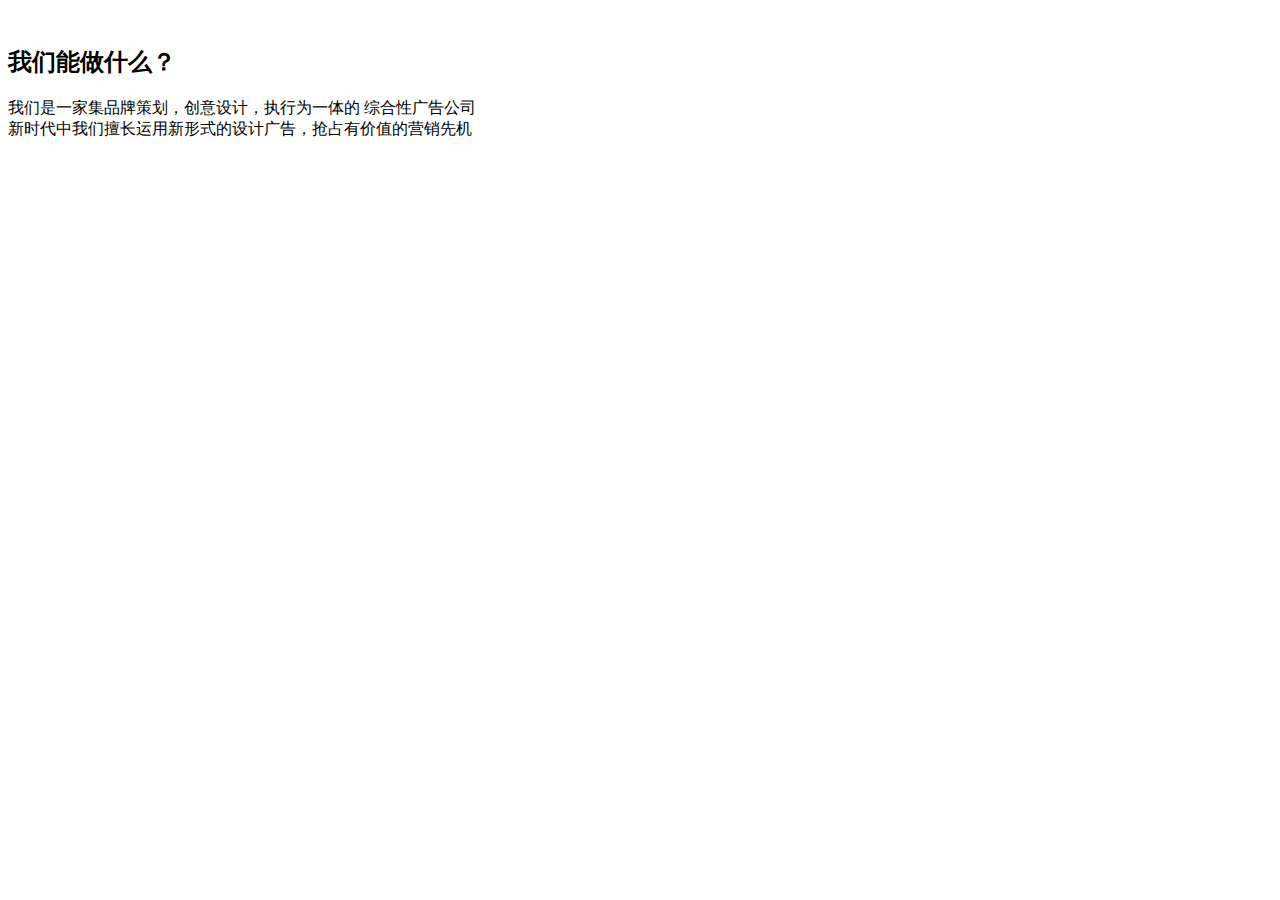
<file: src/main/resources/templates/company/index.html>
<!DOCTYPE html>
<!--suppress ALL-->
<html lang="en" xmlns:th="http://www.thymeleaf.org"
      xmlns:layout="http://www.ultraq.net.nz/web/thymeleaf/layout"
      layout:decorator="base/layout">
    <!-- layout文件路径-->
    <head>
        <meta charset="utf-8" />
        <title>首页</title>
    </head>

    <body>

    <div layout:fragment="content">
        <!-- BEGIN #slider -->
        <div id="slider" class="section-container p-0 bg-black-darker">
            <!-- BEGIN carousel -->
            <div id="main-carousel" class="carousel slide" data-ride="carousel">

                <!-- BEGIN carousel-inner -->
                <div class="carousel-inner">
                    <div th:if="${not #lists.isEmpty(banners)}" th:each="data,dataStat : ${banners}"  th:class="${dataStat.first} ? 'item active' : 'item'">
                        <img th:src="${data.imgSrc}" class="bg-cover-img" alt="" />
                    </div>
                    <!-- END carousel-inner -->
                    <a class="left carousel-control" href="#main-carousel" data-slide="prev">
                        <i class="fa fa-angle-left"></i>
                    </a>
                    <a class="right carousel-control" href="#main-carousel" data-slide="next">
                        <i class="fa fa-angle-right"></i>
                    </a>
            </div>
            </div>
            <!-- END carousel -->
        </div>
    <!-- END #slider -->


    <!-- BEGIN #about-us-content -->
    <div id="about-us-content" class="section-container bg-white">
        <!-- BEGIN container -->
        <div class="container">
            <!-- BEGIN about-us-content -->
            <div class="about-us-content">
                <h2 class="title text-center">我们能做什么？</h2>
                <p class="desc text-center">
                    我们是一家集品牌策划，创意设计，执行为一体的
                    综合性广告公司<br />
                    新时代中我们擅长运用新形式的设计广告，抢占有价值的营销先机
                </p>

                <!-- BEGIN row -->
                <div class="row">

                    <!-- begin col-4 -->
                    <div th:if="${not #lists.isEmpty(products)}" th:each="data,dataStat : ${products}"  class="col-md-4 col-sm-4">
                        <div class="service">
                            <div class="productIcon">
                                <a th:href="'/product?productId='+${data.productId}">
                                    <img th:src="${data.imgSrc}" alt="" />
                                </a>
                            </div>
                            <div class="info">
                                <h4 class="title" th:text="${data.productName}"></h4>
                                <p class="desc" th:text="${data.productDesc}"></p>
                            </div>
                        </div>
                    </div>
                </div>
                <!-- END row -->
            </div>
            <!-- END about-us-content -->
        </div>
        <!-- END container -->
    </div>
    <!-- END #about-us-content -->




        </div>

    </body>
</html>
</file>
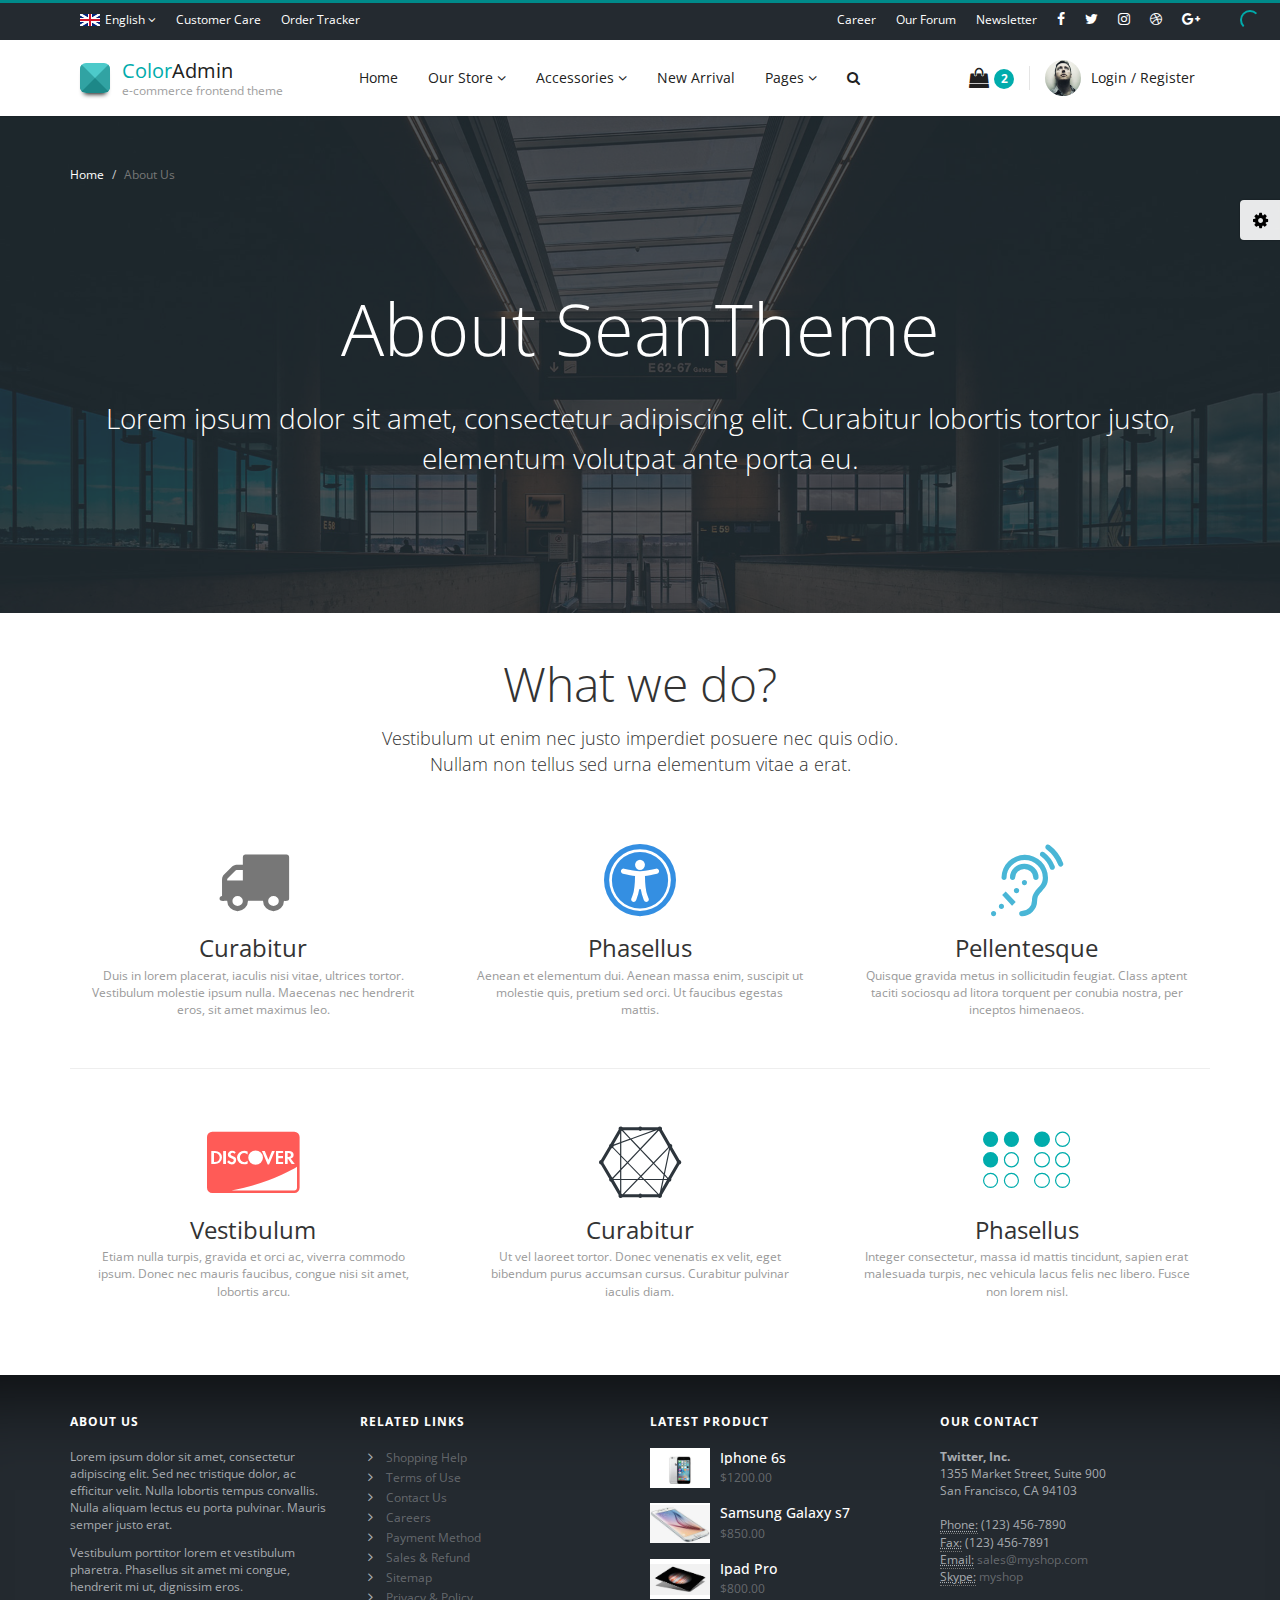
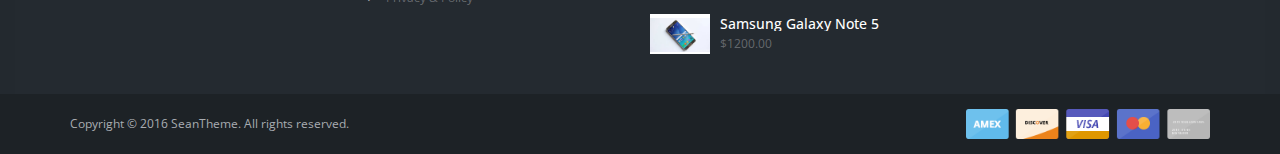
<file: src/main/resources/static/commerce/about_us.html>
<!DOCTYPE html>
<!--[if IE 8]> <html lang="en" class="ie8"> <![endif]-->
<!--[if !IE]><!-->
<html lang="en">
<!--<![endif]-->
<head>
	<meta charset="utf-8" />
	<title>E-Commerce Front End Theme</title>
	<meta content="width=device-width, initial-scale=1.0, maximum-scale=1.0, user-scalable=no" name="viewport" />
	<meta content="" name="description" />
	<meta content="" name="author" />
	
	<!-- ================== BEGIN BASE CSS STYLE ================== -->
	<link href="http://fonts.googleapis.com/css?family=Open+Sans:300,400,600,700" rel="stylesheet" />
	<link href="assets/plugins/bootstrap/css/bootstrap.min.css" rel="stylesheet" />
	<link href="assets/plugins/font-awesome/css/font-awesome.min.css" rel="stylesheet" />
	<link href="assets/css/style.min.css" rel="stylesheet" />
	<link href="assets/css/style-responsive.min.css" rel="stylesheet" />
	<link href="assets/css/theme/default.css" id="theme" rel="stylesheet" />
	<link href="assets/css/animate.min.css" rel="stylesheet" />
	<!-- ================== END BASE CSS STYLE ================== -->
	
	<!-- ================== BEGIN BASE JS ================== -->
	<script src="assets/plugins/pace/pace.min.js"></script>
	<!-- ================== END BASE JS ================== -->
</head>
<body class="bg-silver">
    <!-- BEGIN #page-container -->
    <div id="page-container" class="fade">
        <!-- BEGIN #top-nav -->
        <div id="top-nav" class="top-nav">
            <!-- BEGIN container -->
            <div class="container">
                <div class="collapse navbar-collapse">
                    <ul class="nav navbar-nav">
                        <li class="dropdown dropdown-hover">
                            <a href="#" data-toggle="dropdown"><img src="assets/img/english.png" class="flag-img" alt="" /> English <i class="fa fa-angle-down"></i></a>
                            <ul class="dropdown-menu">
                                <li><a href="#"><img src="assets/img/english.png" class="flag-img" alt="" /> English</a></li>
                                <li><a href="#"><img src="assets/img/german.png" class="flag-img" alt="" /> German</a></li>
                                <li><a href="#"><img src="assets/img/spanish.png" class="flag-img" alt="" /> Spanish</a></li>
                                <li><a href="#"><img src="assets/img/french.png" class="flag-img" alt="" /> French</a></li>
                                <li><a href="#"><img src="assets/img/chinese.png" class="flag-img" alt="" /> Chinese</a></li>
                            </ul>
                        </li>
                        <li><a href="#">Customer Care</a></li>
                        <li><a href="#">Order Tracker</a></li>
                    </ul>
                    <ul class="nav navbar-nav navbar-right">
                        <li><a href="#">Career</a></li>
                        <li><a href="#">Our Forum</a></li>
                        <li><a href="#">Newsletter</a></li>
                        <li><a href="#"><i class="fa fa-facebook f-s-14"></i></a></li>
                        <li><a href="#"><i class="fa fa-twitter f-s-14"></i></a></li>
                        <li><a href="#"><i class="fa fa-instagram f-s-14"></i></a></li>
                        <li><a href="#"><i class="fa fa-dribbble f-s-14"></i></a></li>
                        <li><a href="#"><i class="fa fa-google-plus f-s-14"></i></a></li>
                    </ul>
                </div>
            </div>
            <!-- END container -->
        </div>
        <!-- END #top-nav -->
    
        <!-- BEGIN #header -->
        <div id="header" class="header">
            <!-- BEGIN container -->
            <div class="container">
                <!-- BEGIN header-container -->
                <div class="header-container">
                    <!-- BEGIN navbar-header -->
                    <div class="navbar-header">
                        <button type="button" class="navbar-toggle collapsed" data-toggle="collapse" data-target="#navbar-collapse">
                            <span class="icon-bar"></span>
                            <span class="icon-bar"></span>
                            <span class="icon-bar"></span>
                        </button>
                        <div class="header-logo">
                            <a href="index.html">
                                <span class="brand"></span>
                                <span>Color</span>Admin
                                <small>e-commerce frontend theme</small>
                            </a>
                        </div>
                    </div>
                    <!-- END navbar-header -->
                    <!-- BEGIN header-nav -->
                    <div class="header-nav">
                        <div class=" collapse navbar-collapse" id="navbar-collapse">
                            <ul class="nav">
                                <li><a href="index.html">Home</a></li>
                                <li class="dropdown dropdown-full-width dropdown-hover">
                                    <a href="#" data-toggle="dropdown">
                                        Our Store 
                                        <i class="fa fa-angle-down"></i>
                                        <span class="arrow top"></span>
                                    </a>
                                    <!-- BEGIN dropdown-menu -->
                                    <div class="dropdown-menu p-0">
                                        <!-- BEGIN dropdown-menu-container -->
                                        <div class="dropdown-menu-container">
                                            <!-- BEGIN dropdown-menu-sidebar -->
                                            <div class="dropdown-menu-sidebar">
                                                <h4 class="title">Shop By Categories</h4>
                                                <ul class="dropdown-menu-list">
                                                    <li><a href="product.html">Mobile Phone <i class="fa fa-angle-right pull-right"></i></a></li>
                                                    <li><a href="product.html">Tablet <i class="fa fa-angle-right pull-right"></i></a></li>
                                                    <li><a href="product.html">Laptop <i class="fa fa-angle-right pull-right"></i></a></li>
                                                    <li><a href="product.html">Desktop <i class="fa fa-angle-right pull-right"></i></a></li>
                                                    <li><a href="product.html">TV <i class="fa fa-angle-right pull-right"></i></a></li>
                                                    <li><a href="product.html">Speaker <i class="fa fa-angle-right pull-right"></i></a></li>
                                                    <li><a href="product.html">Gadget <i class="fa fa-angle-right pull-right"></i></a></li>
                                                </ul>
                                            </div>
                                            <!-- END dropdown-menu-sidebar -->
                                            <!-- BEGIN dropdown-menu-content -->
                                            <div class="dropdown-menu-content">
                                                <h4 class="title">Shop By Popular Phone</h4>
                                                <div class="row">
                                                    <div class="col-md-3">
                                                        <ul class="dropdown-menu-list">
                                                            <li><a href="product_detail.html"><i class="fa fa-fw fa-angle-right text-muted"></i> iPhone 7</a></li>
                                                            <li><a href="product_detail.html"><i class="fa fa-fw fa-angle-right text-muted"></i> iPhone 6s</a></li>
                                                            <li><a href="product_detail.html"><i class="fa fa-fw fa-angle-right text-muted"></i> iPhone 6</a></li>
                                                            <li><a href="product_detail.html"><i class="fa fa-fw fa-angle-right text-muted"></i> iPhone 5s</a></li>
                                                            <li><a href="product_detail.html"><i class="fa fa-fw fa-angle-right text-muted"></i> iPhone 5</a></li>
                                                        </ul>
                                                    </div>
                                                    <div class="col-md-3">
                                                        <ul class="dropdown-menu-list">
                                                            <li><a href="product_detail.html"><i class="fa fa-fw fa-angle-right text-muted"></i> Galaxy S7</a></li>
                                                            <li><a href="product_detail.html"><i class="fa fa-fw fa-angle-right text-muted"></i> Galaxy A9</a></li>
                                                            <li><a href="product_detail.html"><i class="fa fa-fw fa-angle-right text-muted"></i> Galaxy J3</a></li>
                                                            <li><a href="product_detail.html"><i class="fa fa-fw fa-angle-right text-muted"></i> Galaxy Note 5</a></li>
                                                            <li><a href="product_detail.html"><i class="fa fa-fw fa-angle-right text-muted"></i> Galaxy S7</a></li>
                                                        </ul>
                                                    </div>
                                                    <div class="col-md-3">
                                                        <ul class="dropdown-menu-list">
                                                            <li><a href="product_detail.html"><i class="fa fa-fw fa-angle-right text-muted"></i> Lumia 730</a></li>
                                                            <li><a href="product_detail.html"><i class="fa fa-fw fa-angle-right text-muted"></i> Lumia 735</a></li>
                                                            <li><a href="product_detail.html"><i class="fa fa-fw fa-angle-right text-muted"></i> Lumia 830</a></li>
                                                            <li><a href="product_detail.html"><i class="fa fa-fw fa-angle-right text-muted"></i> Lumia 820</a></li>
                                                            <li><a href="product_detail.html"><i class="fa fa-fw fa-angle-right text-muted"></i> Lumia Icon</a></li>
                                                        </ul>
                                                    </div>
                                                    <div class="col-md-3">
                                                        <ul class="dropdown-menu-list">
                                                            <li><a href="product_detail.html"><i class="fa fa-fw fa-angle-right text-muted"></i> Xperia X</a></li>
                                                            <li><a href="product_detail.html"><i class="fa fa-fw fa-angle-right text-muted"></i> Xperia Z5</a></li>
                                                            <li><a href="product_detail.html"><i class="fa fa-fw fa-angle-right text-muted"></i> Xperia M5</a></li>
                                                            <li><a href="product_detail.html"><i class="fa fa-fw fa-angle-right text-muted"></i> Xperia C5</a></li>
                                                            <li><a href="product_detail.html"><i class="fa fa-fw fa-angle-right text-muted"></i> Xperia C4</a></li>
                                                        </ul>
                                                    </div>
                                                </div>
                                                <h4 class="title">Shop By Brand</h4>
                                                <ul class="dropdown-brand-list m-b-0">
                                                    <li><a href="product.html"><img src="assets/img/apple.png" alt="" /></a></li>
                                                    <li><a href="product.html"><img src="assets/img/samsung.png" alt="" /></a></li>
                                                    <li><a href="product.html"><img src="assets/img/htc.png" alt="" /></a></li>
                                                    <li><a href="product.html"><img src="assets/img/microsoft.png" alt="" /></a></li>
                                                    <li><a href="product.html"><img src="assets/img/nokia.png" alt="" /></a></li>
                                                    <li><a href="product.html"><img src="assets/img/blackberry.png" alt="" /></a></li>
                                                    <li><a href="product.html"><img src="assets/img/sony.png" alt="" /></a></li>
                                                </ul>
                                            </div>
                                            <!-- END dropdown-menu-content -->
                                        </div>
                                        <!-- END dropdown-menu-container -->
                                    </div>
                                    <!-- END dropdown-menu -->
                                </li>
                                <li class="dropdown dropdown-hover">
                                    <a href="#" data-toggle="dropdown">
                                        Accessories 
                                        <i class="fa fa-angle-down"></i> 
                                        <span class="arrow top"></span>
                                    </a>
                                    <ul class="dropdown-menu">
                                        <li><a href="product.html">Mobile Phone</a></li>
                                        <li><a href="product.html">Tablet</a></li>
                                        <li><a href="product.html">TV</a></li>
                                        <li><a href="product.html">Desktop</a></li>
                                        <li><a href="product.html">Laptop</a></li>
                                        <li><a href="product.html">Speaker</a></li>
                                        <li><a href="product.html">Gadget</a></li>
                                    </ul>
                                </li>
                                <li><a href="product.html">New Arrival</a></li>
                                <li class="dropdown dropdown-hover">
                                    <a href="#" data-toggle="dropdown">
                                        Pages
                                        <i class="fa fa-angle-down"></i> 
                                        <span class="arrow top"></span>
                                    </a>
                                    <ul class="dropdown-menu">
                                        <li><a href="index.html">Home (Default)</a></li>
                                        <li><a href="index_fixed_header.html">Home (Fixed Header)</a></li>
                                        <li><a href="index_inverse_header.html">Home (Inverse Header)</a></li>
                                        <li><a href="search_results.html">Search Results</a></li>
                                        <li><a href="product.html">Product Page</a></li>
                                        <li><a href="product_detail.html">Product Details Page</a></li>
                                        <li><a href="checkout_cart.html">Checkout Cart</a></li>
                                        <li><a href="checkout_info.html">Checkout Shipping</a></li>
                                        <li><a href="checkout_payment.html">Checkout Payment</a></li>
                                        <li><a href="checkout_complete.html">Checkout Complete</a></li>
                                        <li><a href="my_account.html">My Account</a></li>
                                        <li><a href="contact_us.html">Contact Us</a></li>
                                        <li><a href="about_us.html">About Us</a></li>
                                        <li><a href="faq.html">FAQ</a></li>
                                    </ul>
                                </li>
                                <li class="dropdown dropdown-hover">
                                    <a href="#" data-toggle="dropdown">
                                        <i class="fa fa-search search-btn"></i>
                                        <span class="arrow top"></span>
                                    </a>
                                    <div class="dropdown-menu p-15">
                                        <form action="search_results.html" method="POST" name="search_form">
                                            <div class="input-group">
                                                <input type="text" placeholder="Search" class="form-control bg-silver-lighter" />
                                                <span class="input-group-btn">
                                                    <button class="btn btn-inverse" type="submit"><i class="fa fa-search"></i></button>
                                                </span>
                                            </div>
                                        </form>
                                    </div> 
                                </li>
                            </ul>
                        </div>
                    </div>
                    <!-- END header-nav -->
                    <!-- BEGIN header-nav -->
                    <div class="header-nav">
                        <ul class="nav pull-right">
                            <li class="dropdown dropdown-hover">
                                <a href="#" class="header-cart" data-toggle="dropdown">
                                    <i class="fa fa-shopping-bag"></i>
                                    <span class="total">2</span>
                                    <span class="arrow top"></span>
                                </a>
                    
                                <div class="dropdown-menu dropdown-menu-cart p-0">
                                    <div class="cart-header">
                                        <h4 class="cart-title">Shopping Bag (1) </h4>
                                    </div>
                                    <div class="cart-body">
                                        <ul class="cart-item">
                                            <li>
                                                <div class="cart-item-image"><img src="assets/img/ipad.jpg" alt="" /></div>
                                                <div class="cart-item-info">
                                                    <h4>iPad Pro Wi-Fi 128GB - Silver</h4>
                                                    <p class="price">$699.00</p>
                                                </div>
                                                <div class="cart-item-close">
                                                    <a href="#" data-toggle="tooltip" data-title="Remove">&times;</a>
                                                </div>
                                            </li>
                                            <li>
                                                <div class="cart-item-image"><img src="assets/img/imac.jpg" alt="" /></div>
                                                <div class="cart-item-info">
                                                    <h4>21.5-inch iMac</h4>
                                                    <p class="price">$1299.00</p>
                                                </div>
                                                <div class="cart-item-close">
                                                    <a href="#" data-toggle="tooltip" data-title="Remove">&times;</a>
                                                </div>
                                            </li>
                                            <li>
                                                <div class="cart-item-image"><img src="assets/img/iphone.png" alt="" /></div>
                                                <div class="cart-item-info">
                                                    <h4>iPhone 6s 16GB - Silver</h4>
                                                    <p class="price">$649.00</p>
                                                </div>
                                                <div class="cart-item-close">
                                                    <a href="#" data-toggle="tooltip" data-title="Remove">&times;</a>
                                                </div>
                                            </li>
                                        </ul>
                                    </div>
                                    <div class="cart-footer">
                                        <div class="row row-space-10">
                                            <div class="col-xs-6">
                                                <a href="checkout_cart.html" class="btn btn-default btn-block">View Cart</a>
                                            </div>
                                            <div class="col-xs-6">
                                                <a href="checkout_cart.html" class="btn btn-inverse btn-block">Checkout</a>
                                            </div>
                                        </div>
                                    </div>
                                </div>
                            </li>
                            <li class="divider"></li>
                            <li>
                                <a href="my_account.html">
                                    <img src="assets/img/user-1.jpg" class="user-img" alt="" /> 
                                    <span class="hidden-md hidden-sm hidden-xs">Login / Register</span>
                                </a>
                            </li>
                        </ul>
                    </div>
                    <!-- END header-nav -->
                </div>
                <!-- END header-container -->
            </div>
            <!-- END container -->
        </div>
        <!-- END #header -->
        
        <!-- BEGIN #page-header -->
        <div id="page-header" class="section-container page-header-container bg-black hide">
            <!-- BEGIN page-header-cover -->
            <div class="page-header-cover">
                <img src="assets/img/about-us-cover.jpg" alt="" />
            </div>
            <!-- END page-header-cover -->
            <!-- BEGIN container -->
            <div class="container">
                <h1 class="page-header"><b>About</b> Us</h1>
            </div>
            <!-- END container -->
        </div>
        <!-- BEGIN #page-header -->
        
        <!-- BEGIN #about-us-cover -->
        <div id="about-us-cover" class="has-bg section-container">
            <!-- BEGIN cover-bg -->
            <div class="cover-bg">
                <img src="assets/img/about-us-cover.jpg" alt="" />
            </div>
            <!-- END cover-bg -->
            <!-- BEGIN container -->
            <div class="container">
                <!-- BEGIN breadcrumb -->
                <ul class="breadcrumb m-b-10 f-s-12">
                    <li><a href="#">Home</a></li>
                    <li class="active">About Us</li>
                </ul>
                <!-- END breadcrumb -->
                <!-- BEGIN about-us -->
                <div class="about-us text-center">
                    <h1>About SeanTheme</h1>
                    <p>
                        Lorem ipsum dolor sit amet, consectetur adipiscing elit. Curabitur lobortis tortor justo, elementum volutpat ante porta eu.
                    </p>
                </div>
                <!-- END about-us -->
            </div>
            <!-- END container -->
        </div>
        <!-- END #about-us-cover -->
        
        <!-- BEGIN #about-us-content -->
        <div id="about-us-content" class="section-container bg-white">
            <!-- BEGIN container -->
            <div class="container">
                <!-- BEGIN about-us-content -->
                <div class="about-us-content">
                    <h2 class="title text-center">What we do?</h2>
                    <p class="desc text-center">
                        Vestibulum ut enim nec justo imperdiet posuere nec quis odio.<br />
                        Nullam non tellus sed urna elementum vitae a erat. 
                    </p>
                    
                    <!-- BEGIN row -->
                    <div class="row">
                        <!-- begin col-4 -->
                        <div class="col-md-4 col-sm-4">
                            <div class="service">
                                <div class="icon text-muted"><i class="fa fa-truck"></i></div>
                                <div class="info">
                                    <h4 class="title">Curabitur</h4>
                                    <p class="desc">Duis in lorem placerat, iaculis nisi vitae, ultrices tortor. Vestibulum molestie ipsum nulla. Maecenas nec hendrerit eros, sit amet maximus leo.</p>
                                </div>
                            </div>
                        </div>
                        <!-- end col-4 -->
                        <!-- begin col-4 -->
                        <div class="col-md-4 col-sm-4">
                            <div class="service">
                                <div class="icon text-primary"><i class="fa fa-universal-access"></i></div>
                                <div class="info">
                                    <h4 class="title">Phasellus</h4>
                                    <p class="desc">Aenean et elementum dui. Aenean massa enim, suscipit ut molestie quis, pretium sed orci. Ut faucibus egestas mattis.</p>
                                </div>
                            </div>
                        </div>
                        <!-- end col-4 -->
                        <!-- begin col-4 -->
                        <div class="col-md-4 col-sm-4">
                            <div class="service">
                                <div class="icon text-info"><i class="fa fa-assistive-listening-systems"></i></div>
                                <div class="info">
                                    <h4 class="title">Pellentesque</h4>
                                    <p class="desc">Quisque gravida metus in sollicitudin feugiat. Class aptent taciti sociosqu ad litora torquent per conubia nostra, per inceptos himenaeos.</p>
                                </div>
                            </div>
                        </div>
                        <!-- end col-4 -->
                    </div>
                    <!-- END row -->
                    <hr />
                    <!-- BEGIN row -->
                    <div class="row">
                        <!-- begin col-4 -->
                        <div class="col-md-4 col-sm-4">
                            <div class="service">
                                <div class="icon text-danger"><i class="fa fa-cc-discover"></i></div>
                                <div class="info">
                                    <h4 class="title">Vestibulum</h4>
                                    <p class="desc">Etiam nulla turpis, gravida et orci ac, viverra commodo ipsum. Donec nec mauris faucibus, congue nisi sit amet, lobortis arcu.</p>
                                </div>
                            </div>
                        </div>
                        <!-- end col-4 -->
                        <!-- begin col-4 -->
                        <div class="col-md-4 col-sm-4">
                            <div class="service">
                                <div class="icon text-inverse"><i class="fa fa-connectdevelop"></i></div>
                                <div class="info">
                                    <h4 class="title">Curabitur</h4>
                                    <p class="desc">Ut vel laoreet tortor. Donec venenatis ex velit, eget bibendum purus accumsan cursus. Curabitur pulvinar iaculis diam.</p>
                                </div>
                            </div>
                        </div>
                        <!-- end col-4 -->
                        <!-- begin col-4 -->
                        <div class="col-md-4 col-sm-4">
                            <div class="service">
                                <div class="icon text-success"><i class="fa fa-braille"></i></div>
                                <div class="info">
                                    <h4 class="title">Phasellus</h4>
                                    <p class="desc">Integer consectetur, massa id mattis tincidunt, sapien erat malesuada turpis, nec vehicula lacus felis nec libero. Fusce non lorem nisl.</p>
                                </div>
                            </div>
                        </div>
                        <!-- end col-4 -->
                    </div>
                    <!-- END row -->
                </div>
                <!-- END about-us-content -->
            </div>
            <!-- END container -->
        </div>
        <!-- END #about-us-content -->
        
        <!-- BEGIN #footer -->
        <div id="footer" class="footer">
            <!-- BEGIN container -->
            <div class="container">
                <!-- BEGIN row -->
                <div class="row">
                    <!-- BEGIN col-3 -->
                    <div class="col-md-3">
                        <h4 class="footer-header">ABOUT US</h4>
                        <p>
                            Lorem ipsum dolor sit amet, consectetur adipiscing elit. Sed nec tristique dolor, ac efficitur velit. Nulla lobortis tempus convallis. Nulla aliquam lectus eu porta pulvinar. Mauris semper justo erat. 
                        </p>
                        <p>
                            Vestibulum porttitor lorem et vestibulum pharetra. Phasellus sit amet mi congue, hendrerit mi ut, dignissim eros.
                        </p>
                    </div>
                    <!-- END col-3 -->
                    <!-- BEGIN col-3 -->
                    <div class="col-md-3">
                        <h4 class="footer-header">RELATED LINKS</h4>
                        <ul class="fa-ul">
                            <li><i class="fa fa-li fa-angle-right"></i> <a href="#">Shopping Help</a></li>
                            <li><i class="fa fa-li fa-angle-right"></i> <a href="#">Terms of Use</a></li>
                            <li><i class="fa fa-li fa-angle-right"></i> <a href="#">Contact Us</a></li>
                            <li><i class="fa fa-li fa-angle-right"></i> <a href="#">Careers</a></li>
                            <li><i class="fa fa-li fa-angle-right"></i> <a href="#">Payment Method</a></li>
                            <li><i class="fa fa-li fa-angle-right"></i> <a href="#">Sales & Refund</a></li>
                            <li><i class="fa fa-li fa-angle-right"></i> <a href="#">Sitemap</a></li>
                            <li><i class="fa fa-li fa-angle-right"></i> <a href="#">Privacy & Policy</a></li>
                        </ul>
                    </div>
                    <!-- END col-3 -->
                    <!-- BEGIN col-3 -->
                    <div class="col-md-3">
                        <h4 class="footer-header">LATEST PRODUCT</h4>
                        <ul class="list-unstyled list-product">
                            <li>
                                <div class="image">
                                    <img src="assets/img/iphone-6s.jpg" alt="" />
                                </div>
                                <div class="info">
                                    <h4 class="info-title">Iphone 6s</h4>
                                    <div class="price">$1200.00</div>
                                </div>
                            </li>
                            <li>
                                <div class="image">
                                    <img src="assets/img/galaxy-s6.jpg" alt="" />
                                </div>
                                <div class="info">
                                    <h4 class="info-title">Samsung Galaxy s7</h4>
                                    <div class="price">$850.00</div>
                                </div>
                            </li>
                        
                            <li>
                                <div class="image">
                                    <img src="assets/img/ipad-pro.jpg" alt="" />
                                </div>
                                <div class="info">
                                    <h4 class="info-title">Ipad Pro</h4>
                                    <div class="price">$800.00</div>
                                </div>
                            </li>
                            <li>
                                <div class="image">
                                    <img src="assets/img/galaxy-note5.jpg" alt="" />
                                </div>
                                <div class="info">
                                    <h4 class="info-title">Samsung Galaxy Note 5</h4>
                                    <div class="price">$1200.00</div>
                                </div>
                            </li>
                        </ul>
                    </div>
                    <!-- END col-3 -->
                    <!-- BEGIN col-3 -->
                    <div class="col-md-3">
                        <h4 class="footer-header">OUR CONTACT</h4>
                        <address>
                            <strong>Twitter, Inc.</strong><br />
                            1355 Market Street, Suite 900<br />
                            San Francisco, CA 94103<br /><br />
                            <abbr title="Phone">Phone:</abbr> (123) 456-7890<br />
                            <abbr title="Fax">Fax:</abbr> (123) 456-7891<br />
                            <abbr title="Email">Email:</abbr> <a href="mailto:sales@myshop.com">sales@myshop.com</a><br />
                            <abbr title="Skype">Skype:</abbr> <a href="skype:myshop">myshop</a>
                        </address>
                    </div>
                    <!-- END col-3 -->
                </div>
                <!-- END row -->
            </div>
            <!-- END container -->
        </div>
        <!-- END #footer -->
    
        <!-- BEGIN #footer-copyright -->
        <div id="footer-copyright" class="footer-copyright">
            <!-- BEGIN container -->
            <div class="container">
                <div class="payment-method">
                    <img src="assets/img/payment_method.png" alt="" />
                </div>
                <div class="copyright">
                    Copyright &copy; 2016 SeanTheme. All rights reserved.
                </div>
            </div>
            <!-- END container -->
        </div>
        <!-- END #footer-copyright -->
    </div>
    <!-- END #page-container -->
    
    <!-- begin theme-panel -->
    <div class="theme-panel">
        <a href="javascript:;" data-click="theme-panel-expand" class="theme-collapse-btn"><i class="fa fa-cog"></i></a>
        <div class="theme-panel-content">
            <ul class="theme-list clearfix">
                <li><a href="javascript:;" class="bg-purple" data-theme="purple" data-click="theme-selector" data-toggle="tooltip" data-trigger="hover" data-container="body" data-title="Purple">&nbsp;</a></li>
                <li><a href="javascript:;" class="bg-blue" data-theme="blue" data-click="theme-selector" data-toggle="tooltip" data-trigger="hover" data-container="body" data-title="Blue">&nbsp;</a></li>
                <li class="active"><a href="javascript:;" class="bg-green" data-theme="default" data-click="theme-selector" data-toggle="tooltip" data-trigger="hover" data-container="body" data-title="Default">&nbsp;</a></li>
                <li><a href="javascript:;" class="bg-orange" data-theme="orange" data-click="theme-selector" data-toggle="tooltip" data-trigger="hover" data-container="body" data-title="Orange">&nbsp;</a></li>
                <li><a href="javascript:;" class="bg-red" data-theme="red" data-click="theme-selector" data-toggle="tooltip" data-trigger="hover" data-container="body" data-title="Red">&nbsp;</a></li>
            </ul>
        </div>
    </div>
    <!-- end theme-panel -->
	
	<!-- ================== BEGIN BASE JS ================== -->
	<script src="assets/plugins/jquery/jquery-1.9.1.min.js"></script>
	<script src="assets/plugins/jquery/jquery-migrate-1.1.0.min.js"></script>
	<script src="assets/plugins/bootstrap/js/bootstrap.min.js"></script>
	<!--[if lt IE 9]>
		<script src="assets/crossbrowserjs/html5shiv.js"></script>
		<script src="assets/crossbrowserjs/respond.min.js"></script>
		<script src="assets/crossbrowserjs/excanvas.min.js"></script>
	<![endif]-->
	<script src="assets/plugins/jquery-cookie/jquery.cookie.js"></script>
	<script src="assets/js/apps.min.js"></script>
	<!-- ================== END BASE JS ================== -->
	
	<script>
	    $(document).ready(function() {
	        App.init();
	    });
	</script>
<script>
  (function(i,s,o,g,r,a,m){i['GoogleAnalyticsObject']=r;i[r]=i[r]||function(){
  (i[r].q=i[r].q||[]).push(arguments)},i[r].l=1*new Date();a=s.createElement(o),
  m=s.getElementsByTagName(o)[0];a.async=1;a.src=g;m.parentNode.insertBefore(a,m)
  })(window,document,'script','https://www.google-analytics.com/analytics.js','ga');

  ga('create', 'UA-53034621-1', 'auto');
  ga('send', 'pageview');

</script>
</body>
</html>
</file>
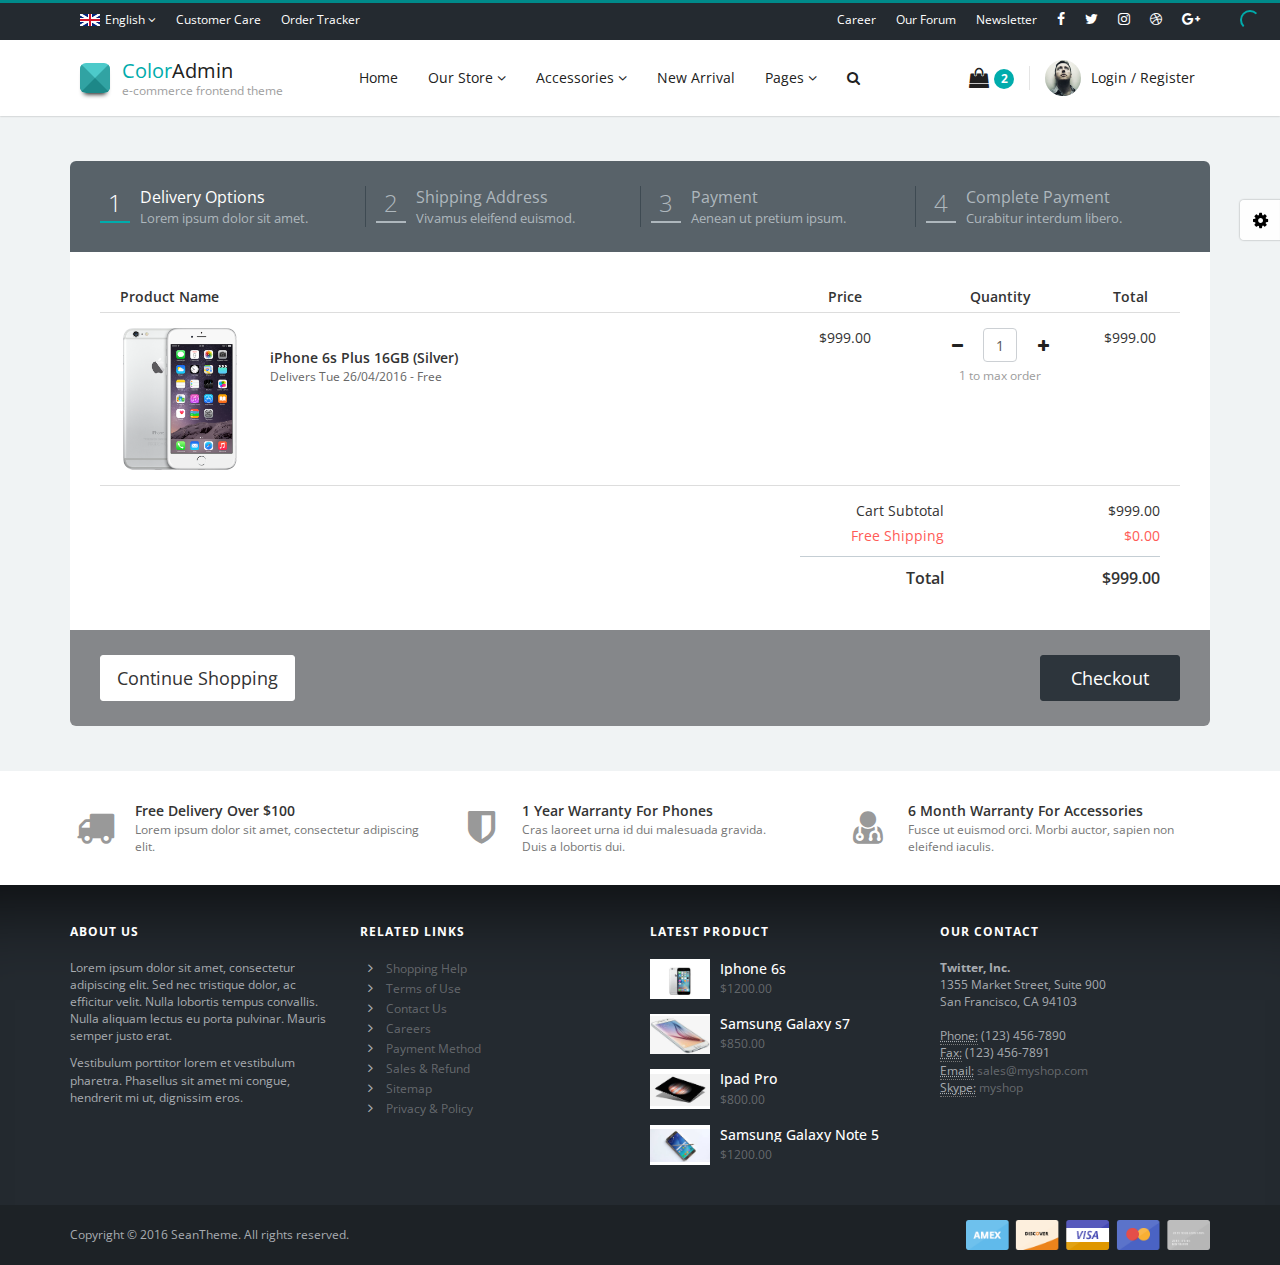
<file: src/main/resources/static/commerce/checkout_cart.html>
<!DOCTYPE html>
<!--[if IE 8]> <html lang="en" class="ie8"> <![endif]-->
<!--[if !IE]><!-->
<html lang="en">
<!--<![endif]-->
<head>
	<meta charset="utf-8" />
	<title>E-Commerce Front End Theme</title>
	<meta content="width=device-width, initial-scale=1.0, maximum-scale=1.0, user-scalable=no" name="viewport" />
	<meta content="" name="description" />
	<meta content="" name="author" />
	
	<!-- ================== BEGIN BASE CSS STYLE ================== -->
	<link href="http://fonts.googleapis.com/css?family=Open+Sans:300,400,600,700" rel="stylesheet" />
	<link href="assets/plugins/bootstrap/css/bootstrap.min.css" rel="stylesheet" />
	<link href="assets/plugins/font-awesome/css/font-awesome.min.css" rel="stylesheet" />
	<link href="assets/css/style.min.css" rel="stylesheet" />
	<link href="assets/css/style-responsive.min.css" rel="stylesheet" />
	<link href="assets/css/theme/default.css" id="theme" rel="stylesheet" />
	<link href="assets/css/animate.min.css" rel="stylesheet" />
	<!-- ================== END BASE CSS STYLE ================== -->
	
	<!-- ================== BEGIN BASE JS ================== -->
	<script src="assets/plugins/pace/pace.min.js"></script>
	<!-- ================== END BASE JS ================== -->
</head>
<body class="bg-silver">
    <!-- BEGIN #page-container -->
    <div id="page-container" class="fade">
        <!-- BEGIN #top-nav -->
        <div id="top-nav" class="top-nav">
            <!-- BEGIN container -->
            <div class="container">
                <div class="collapse navbar-collapse">
                    <ul class="nav navbar-nav">
                        <li class="dropdown dropdown-hover">
                            <a href="#" data-toggle="dropdown"><img src="assets/img/english.png" class="flag-img" alt="" /> English <i class="fa fa-angle-down"></i></a>
                            <ul class="dropdown-menu">
                                <li><a href="#"><img src="assets/img/english.png" class="flag-img" alt="" /> English</a></li>
                                <li><a href="#"><img src="assets/img/german.png" class="flag-img" alt="" /> German</a></li>
                                <li><a href="#"><img src="assets/img/spanish.png" class="flag-img" alt="" /> Spanish</a></li>
                                <li><a href="#"><img src="assets/img/french.png" class="flag-img" alt="" /> French</a></li>
                                <li><a href="#"><img src="assets/img/chinese.png" class="flag-img" alt="" /> Chinese</a></li>
                            </ul>
                        </li>
                        <li><a href="#">Customer Care</a></li>
                        <li><a href="#">Order Tracker</a></li>
                    </ul>
                    <ul class="nav navbar-nav navbar-right">
                        <li><a href="#">Career</a></li>
                        <li><a href="#">Our Forum</a></li>
                        <li><a href="#">Newsletter</a></li>
                        <li><a href="#"><i class="fa fa-facebook f-s-14"></i></a></li>
                        <li><a href="#"><i class="fa fa-twitter f-s-14"></i></a></li>
                        <li><a href="#"><i class="fa fa-instagram f-s-14"></i></a></li>
                        <li><a href="#"><i class="fa fa-dribbble f-s-14"></i></a></li>
                        <li><a href="#"><i class="fa fa-google-plus f-s-14"></i></a></li>
                    </ul>
                </div>
            </div>
            <!-- END container -->
        </div>
        <!-- END #top-nav -->
    
        <!-- BEGIN #header -->
        <div id="header" class="header">
            <!-- BEGIN container -->
            <div class="container">
                <!-- BEGIN header-container -->
                <div class="header-container">
                    <!-- BEGIN navbar-header -->
                    <div class="navbar-header">
                        <button type="button" class="navbar-toggle collapsed" data-toggle="collapse" data-target="#navbar-collapse">
                            <span class="icon-bar"></span>
                            <span class="icon-bar"></span>
                            <span class="icon-bar"></span>
                        </button>
                        <div class="header-logo">
                            <a href="index.html">
                                <span class="brand"></span>
                                <span>Color</span>Admin
                                <small>e-commerce frontend theme</small>
                            </a>
                        </div>
                    </div>
                    <!-- END navbar-header -->
                    <!-- BEGIN header-nav -->
                    <div class="header-nav">
                        <div class=" collapse navbar-collapse" id="navbar-collapse">
                            <ul class="nav">
                                <li><a href="index.html">Home</a></li>
                                <li class="dropdown dropdown-full-width dropdown-hover">
                                    <a href="#" data-toggle="dropdown">
                                        Our Store 
                                        <i class="fa fa-angle-down"></i>
                                        <span class="arrow top"></span>
                                    </a>
                                    <!-- BEGIN dropdown-menu -->
                                    <div class="dropdown-menu p-0">
                                        <!-- BEGIN dropdown-menu-container -->
                                        <div class="dropdown-menu-container">
                                            <!-- BEGIN dropdown-menu-sidebar -->
                                            <div class="dropdown-menu-sidebar">
                                                <h4 class="title">Shop By Categories</h4>
                                                <ul class="dropdown-menu-list">
                                                    <li><a href="product.html">Mobile Phone <i class="fa fa-angle-right pull-right"></i></a></li>
                                                    <li><a href="product.html">Tablet <i class="fa fa-angle-right pull-right"></i></a></li>
                                                    <li><a href="product.html">Laptop <i class="fa fa-angle-right pull-right"></i></a></li>
                                                    <li><a href="product.html">Desktop <i class="fa fa-angle-right pull-right"></i></a></li>
                                                    <li><a href="product.html">TV <i class="fa fa-angle-right pull-right"></i></a></li>
                                                    <li><a href="product.html">Speaker <i class="fa fa-angle-right pull-right"></i></a></li>
                                                    <li><a href="product.html">Gadget <i class="fa fa-angle-right pull-right"></i></a></li>
                                                </ul>
                                            </div>
                                            <!-- END dropdown-menu-sidebar -->
                                            <!-- BEGIN dropdown-menu-content -->
                                            <div class="dropdown-menu-content">
                                                <h4 class="title">Shop By Popular Phone</h4>
                                                <div class="row">
                                                    <div class="col-md-3">
                                                        <ul class="dropdown-menu-list">
                                                            <li><a href="product_detail.html"><i class="fa fa-fw fa-angle-right text-muted"></i> iPhone 7</a></li>
                                                            <li><a href="product_detail.html"><i class="fa fa-fw fa-angle-right text-muted"></i> iPhone 6s</a></li>
                                                            <li><a href="product_detail.html"><i class="fa fa-fw fa-angle-right text-muted"></i> iPhone 6</a></li>
                                                            <li><a href="product_detail.html"><i class="fa fa-fw fa-angle-right text-muted"></i> iPhone 5s</a></li>
                                                            <li><a href="product_detail.html"><i class="fa fa-fw fa-angle-right text-muted"></i> iPhone 5</a></li>
                                                        </ul>
                                                    </div>
                                                    <div class="col-md-3">
                                                        <ul class="dropdown-menu-list">
                                                            <li><a href="product_detail.html"><i class="fa fa-fw fa-angle-right text-muted"></i> Galaxy S7</a></li>
                                                            <li><a href="product_detail.html"><i class="fa fa-fw fa-angle-right text-muted"></i> Galaxy A9</a></li>
                                                            <li><a href="product_detail.html"><i class="fa fa-fw fa-angle-right text-muted"></i> Galaxy J3</a></li>
                                                            <li><a href="product_detail.html"><i class="fa fa-fw fa-angle-right text-muted"></i> Galaxy Note 5</a></li>
                                                            <li><a href="product_detail.html"><i class="fa fa-fw fa-angle-right text-muted"></i> Galaxy S7</a></li>
                                                        </ul>
                                                    </div>
                                                    <div class="col-md-3">
                                                        <ul class="dropdown-menu-list">
                                                            <li><a href="product_detail.html"><i class="fa fa-fw fa-angle-right text-muted"></i> Lumia 730</a></li>
                                                            <li><a href="product_detail.html"><i class="fa fa-fw fa-angle-right text-muted"></i> Lumia 735</a></li>
                                                            <li><a href="product_detail.html"><i class="fa fa-fw fa-angle-right text-muted"></i> Lumia 830</a></li>
                                                            <li><a href="product_detail.html"><i class="fa fa-fw fa-angle-right text-muted"></i> Lumia 820</a></li>
                                                            <li><a href="product_detail.html"><i class="fa fa-fw fa-angle-right text-muted"></i> Lumia Icon</a></li>
                                                        </ul>
                                                    </div>
                                                    <div class="col-md-3">
                                                        <ul class="dropdown-menu-list">
                                                            <li><a href="product_detail.html"><i class="fa fa-fw fa-angle-right text-muted"></i> Xperia X</a></li>
                                                            <li><a href="product_detail.html"><i class="fa fa-fw fa-angle-right text-muted"></i> Xperia Z5</a></li>
                                                            <li><a href="product_detail.html"><i class="fa fa-fw fa-angle-right text-muted"></i> Xperia M5</a></li>
                                                            <li><a href="product_detail.html"><i class="fa fa-fw fa-angle-right text-muted"></i> Xperia C5</a></li>
                                                            <li><a href="product_detail.html"><i class="fa fa-fw fa-angle-right text-muted"></i> Xperia C4</a></li>
                                                        </ul>
                                                    </div>
                                                </div>
                                                <h4 class="title">Shop By Brand</h4>
                                                <ul class="dropdown-brand-list m-b-0">
                                                    <li><a href="product.html"><img src="assets/img/apple.png" alt="" /></a></li>
                                                    <li><a href="product.html"><img src="assets/img/samsung.png" alt="" /></a></li>
                                                    <li><a href="product.html"><img src="assets/img/htc.png" alt="" /></a></li>
                                                    <li><a href="product.html"><img src="assets/img/microsoft.png" alt="" /></a></li>
                                                    <li><a href="product.html"><img src="assets/img/nokia.png" alt="" /></a></li>
                                                    <li><a href="product.html"><img src="assets/img/blackberry.png" alt="" /></a></li>
                                                    <li><a href="product.html"><img src="assets/img/sony.png" alt="" /></a></li>
                                                </ul>
                                            </div>
                                            <!-- END dropdown-menu-content -->
                                        </div>
                                        <!-- END dropdown-menu-container -->
                                    </div>
                                    <!-- END dropdown-menu -->
                                </li>
                                <li class="dropdown dropdown-hover">
                                    <a href="#" data-toggle="dropdown">
                                        Accessories 
                                        <i class="fa fa-angle-down"></i> 
                                        <span class="arrow top"></span>
                                    </a>
                                    <ul class="dropdown-menu">
                                        <li><a href="product.html">Mobile Phone</a></li>
                                        <li><a href="product.html">Tablet</a></li>
                                        <li><a href="product.html">TV</a></li>
                                        <li><a href="product.html">Desktop</a></li>
                                        <li><a href="product.html">Laptop</a></li>
                                        <li><a href="product.html">Speaker</a></li>
                                        <li><a href="product.html">Gadget</a></li>
                                    </ul>
                                </li>
                                <li><a href="product.html">New Arrival</a></li>
                                <li class="dropdown dropdown-hover">
                                    <a href="#" data-toggle="dropdown">
                                        Pages
                                        <i class="fa fa-angle-down"></i> 
                                        <span class="arrow top"></span>
                                    </a>
                                    <ul class="dropdown-menu">
                                        <li><a href="index.html">Home (Default)</a></li>
                                        <li><a href="index_fixed_header.html">Home (Fixed Header)</a></li>
                                        <li><a href="index_inverse_header.html">Home (Inverse Header)</a></li>
                                        <li><a href="search_results.html">Search Results</a></li>
                                        <li><a href="product.html">Product Page</a></li>
                                        <li><a href="product_detail.html">Product Details Page</a></li>
                                        <li><a href="checkout_cart.html">Checkout Cart</a></li>
                                        <li><a href="checkout_info.html">Checkout Shipping</a></li>
                                        <li><a href="checkout_payment.html">Checkout Payment</a></li>
                                        <li><a href="checkout_complete.html">Checkout Complete</a></li>
                                        <li><a href="my_account.html">My Account</a></li>
                                        <li><a href="contact_us.html">Contact Us</a></li>
                                        <li><a href="about_us.html">About Us</a></li>
                                        <li><a href="faq.html">FAQ</a></li>
                                    </ul>
                                </li>
                                <li class="dropdown dropdown-hover">
                                    <a href="#" data-toggle="dropdown">
                                        <i class="fa fa-search search-btn"></i>
                                        <span class="arrow top"></span>
                                    </a>
                                    <div class="dropdown-menu p-15">
                                        <form action="search_results.html" method="POST" name="search_form">
                                            <div class="input-group">
                                                <input type="text" placeholder="Search" class="form-control bg-silver-lighter" />
                                                <span class="input-group-btn">
                                                    <button class="btn btn-inverse" type="submit"><i class="fa fa-search"></i></button>
                                                </span>
                                            </div>
                                        </form>
                                    </div> 
                                </li>
                            </ul>
                        </div>
                    </div>
                    <!-- END header-nav -->
                    <!-- BEGIN header-nav -->
                    <div class="header-nav">
                        <ul class="nav pull-right">
                            <li class="dropdown dropdown-hover">
                                <a href="#" class="header-cart" data-toggle="dropdown">
                                    <i class="fa fa-shopping-bag"></i>
                                    <span class="total">2</span>
                                    <span class="arrow top"></span>
                                </a>
                    
                                <div class="dropdown-menu dropdown-menu-cart p-0">
                                    <div class="cart-header">
                                        <h4 class="cart-title">Shopping Bag (1) </h4>
                                    </div>
                                    <div class="cart-body">
                                        <ul class="cart-item">
                                            <li>
                                                <div class="cart-item-image"><img src="assets/img/ipad.jpg" alt="" /></div>
                                                <div class="cart-item-info">
                                                    <h4>iPad Pro Wi-Fi 128GB - Silver</h4>
                                                    <p class="price">$699.00</p>
                                                </div>
                                                <div class="cart-item-close">
                                                    <a href="#" data-toggle="tooltip" data-title="Remove">&times;</a>
                                                </div>
                                            </li>
                                            <li>
                                                <div class="cart-item-image"><img src="assets/img/imac.jpg" alt="" /></div>
                                                <div class="cart-item-info">
                                                    <h4>21.5-inch iMac</h4>
                                                    <p class="price">$1299.00</p>
                                                </div>
                                                <div class="cart-item-close">
                                                    <a href="#" data-toggle="tooltip" data-title="Remove">&times;</a>
                                                </div>
                                            </li>
                                            <li>
                                                <div class="cart-item-image"><img src="assets/img/iphone.png" alt="" /></div>
                                                <div class="cart-item-info">
                                                    <h4>iPhone 6s 16GB - Silver</h4>
                                                    <p class="price">$649.00</p>
                                                </div>
                                                <div class="cart-item-close">
                                                    <a href="#" data-toggle="tooltip" data-title="Remove">&times;</a>
                                                </div>
                                            </li>
                                        </ul>
                                    </div>
                                    <div class="cart-footer">
                                        <div class="row row-space-10">
                                            <div class="col-xs-6">
                                                <a href="checkout_cart.html" class="btn btn-default btn-block">View Cart</a>
                                            </div>
                                            <div class="col-xs-6">
                                                <a href="checkout_cart.html" class="btn btn-inverse btn-block">Checkout</a>
                                            </div>
                                        </div>
                                    </div>
                                </div>
                            </li>
                            <li class="divider"></li>
                            <li>
                                <a href="my_account.html">
                                    <img src="assets/img/user-1.jpg" class="user-img" alt="" /> 
                                    <span class="hidden-md hidden-sm hidden-xs">Login / Register</span>
                                </a>
                            </li>
                        </ul>
                    </div>
                    <!-- END header-nav -->
                </div>
                <!-- END header-container -->
            </div>
            <!-- END container -->
        </div>
        <!-- END #header -->
        
        <!-- BEGIN #checkout-cart -->
        <div class="section-container" id="checkout-cart">
            <!-- BEGIN container -->
            <div class="container">
                <!-- BEGIN checkout -->
                <div class="checkout">
                    <form action="checkout_info.html" method="POST" name="form_checkout">
                        <!-- BEGIN checkout-header -->
                        <div class="checkout-header">
                            <!-- BEGIN row -->
                            <div class="row">
                                <!-- BEGIN col-3 -->
                                <div class="col-md-3 col-sm-3">
                                    <div class="step active">
                                        <a href="#">
                                            <div class="number">1</div>
                                            <div class="info">
                                                <div class="title">Delivery Options</div>
                                                <div class="desc">Lorem ipsum dolor sit amet.</div>
                                            </div>
                                        </a>
                                    </div>
                                </div>
                                <!-- END col-3 -->
                                <!-- BEGIN col-3 -->
                                <div class="col-md-3 col-sm-3">
                                    <div class="step">
                                        <a href="checkout_info.html">
                                            <div class="number">2</div>
                                            <div class="info">
                                                <div class="title">Shipping Address</div>
                                                <div class="desc">Vivamus eleifend euismod.</div>
                                            </div>
                                        </a>
                                    </div>
                                </div>
                                <!-- END col-3 -->
                                <!-- BEGIN col-3 -->
                                <div class="col-md-3 col-sm-3">
                                    <div class="step">
                                        <a href="checkout_payment.html">
                                            <div class="number">3</div>
                                            <div class="info">
                                                <div class="title">Payment</div>
                                                <div class="desc">Aenean ut pretium ipsum. </div>
                                            </div>
                                        </a>
                                    </div>
                                </div>
                                <!-- END col-3 -->
                                <!-- BEGIN col-3 -->
                                <div class="col-md-3 col-sm-3">
                                    <div class="step">
                                        <a href="checkout_complete.html">
                                            <div class="number">4</div>
                                            <div class="info">
                                                <div class="title">Complete Payment</div>
                                                <div class="desc">Curabitur interdum libero.</div>
                                            </div>
                                        </a>
                                    </div>
                                </div>
                                <!-- END col-3 -->
                            </div>
                            <!-- END row -->
                        </div>
                        <!-- END checkout-header -->
                        <!-- BEGIN checkout-body -->
                        <div class="checkout-body">
                            <div class="table-responsive">
                                <table class="table table-cart">
                                    <thead>
                                        <tr>
                                            <th>Product Name</th>
                                            <th class="text-center">Price</th>
                                            <th class="text-center">Quantity</th>
                                            <th class="text-center">Total</th>
                                        </tr>
                                    </thead>
                                    <tbody>
                                        <tr>
                                            <td class="cart-product">
                                                <div class="product-img">
                                                    <img src="assets/img/iphone-6s-plus.png" alt="" />
                                                </div>
                                                <div class="product-info">
                                                    <div class="title">iPhone 6s Plus 16GB (Silver)</div>
                                                    <div class="desc">Delivers Tue 26/04/2016 - Free</div>
                                                </div>
                                            </td>
                                            <td class="cart-price text-center">$999.00</td>
                                            <td class="cart-qty text-center">
                                                <div class="cart-qty-input">
                                                    <a href="#" class="qty-control left disabled" data-click="decrease-qty" data-target="#qty"><i class="fa fa-minus"></i></a>
                                                    <input type="text" name="qty" value="1" class="form-control" id="qty" />
                                                    <a href="#" class="qty-control right disabled" data-click="increase-qty" data-target="#qty"><i class="fa fa-plus"></i></a>
                                                </div>
                                                <div class="qty-desc">1 to max order</div>
                                            </td>
                                            <td class="cart-total text-center">
                                                $999.00
                                            </td>
                                        </tr>
                                        <tr>
                                            <td class="cart-summary" colspan="4">
                                                <div class="summary-container">
                                                    <div class="summary-row">
                                                        <div class="field">Cart Subtotal</div>
                                                        <div class="value">$999.00</div>
                                                    </div>
                                                    <div class="summary-row text-danger">
                                                        <div class="field">Free Shipping</div>
                                                        <div class="value">$0.00</div>
                                                    </div>
                                                    <div class="summary-row total">
                                                        <div class="field">Total</div>
                                                        <div class="value">$999.00</div>
                                                    </div>
                                                </div>
                                            </td>
                                        </tr>
                                    </tbody>
                                </table>
                            </div>
                        </div>
                        <!-- END checkout-body -->
                        <!-- BEGIN checkout-footer -->
                        <div class="checkout-footer">
                            <a href="#" class="btn btn-white btn-lg pull-left">Continue Shopping</a>
                            <button type="submit" class="btn btn-inverse btn-lg p-l-30 p-r-30 m-l-10">Checkout</button>
                        </div>
                        <!-- END checkout-footer -->
                    </form>
                </div>
                <!-- END checkout -->
            </div>
            <!-- END container -->
        </div>
        <!-- END #checkout-cart -->
    
        <!-- BEGIN #policy -->
        <div id="policy" class="section-container p-t-30 p-b-30 bg-white">
            <!-- BEGIN container -->
            <div class="container">
                <!-- BEGIN row -->
                <div class="row">
                    <!-- BEGIN col-4 -->
                    <div class="col-md-4 col-sm-4">
                        <!-- BEGIN policy -->
                        <div class="policy">
                            <div class="policy-icon"><i class="fa fa-truck"></i></div>
                            <div class="policy-info">
                                <h4>Free Delivery Over $100</h4>
                                <p>Lorem ipsum dolor sit amet, consectetur adipiscing elit.</p>
                            </div>
                        </div>
                        <!-- END policy -->
                    </div>
                    <!-- END col-4 -->
                    <!-- BEGIN col-4 -->
                    <div class="col-md-4 col-sm-4">
                        <!-- BEGIN policy -->
                        <div class="policy">
                            <div class="policy-icon"><i class="fa fa-shield"></i></div>
                            <div class="policy-info">
                                <h4>1 Year Warranty For Phones</h4>
                                <p>Cras laoreet urna id dui malesuada gravida. <br />Duis a lobortis dui.</p>
                            </div>
                        </div>
                        <!-- END policy -->
                    </div>
                    <!-- END col-4 -->
                    <!-- BEGIN col-4 -->
                    <div class="col-md-4 col-sm-4">
                        <!-- BEGIN policy -->
                        <div class="policy">
                            <div class="policy-icon"><i class="fa fa-user-md"></i></div>
                            <div class="policy-info">
                                <h4>6 Month Warranty For Accessories</h4>
                                <p>Fusce ut euismod orci. Morbi auctor, sapien non eleifend iaculis.</p>
                            </div>
                        </div>
                        <!-- END policy -->
                    </div>
                    <!-- END col-4 -->
                </div>
                <!-- END row -->
            </div>
            <!-- END container -->
        </div>
        <!-- END #policy -->
    
        <!-- BEGIN #footer -->
        <div id="footer" class="footer">
            <!-- BEGIN container -->
            <div class="container">
                <!-- BEGIN row -->
                <div class="row">
                    <!-- BEGIN col-3 -->
                    <div class="col-md-3">
                        <h4 class="footer-header">ABOUT US</h4>
                        <p>
                            Lorem ipsum dolor sit amet, consectetur adipiscing elit. Sed nec tristique dolor, ac efficitur velit. Nulla lobortis tempus convallis. Nulla aliquam lectus eu porta pulvinar. Mauris semper justo erat. 
                        </p>
                        <p>
                            Vestibulum porttitor lorem et vestibulum pharetra. Phasellus sit amet mi congue, hendrerit mi ut, dignissim eros.
                        </p>
                    </div>
                    <!-- END col-3 -->
                    <!-- BEGIN col-3 -->
                    <div class="col-md-3">
                        <h4 class="footer-header">RELATED LINKS</h4>
                        <ul class="fa-ul">
                            <li><i class="fa fa-li fa-angle-right"></i> <a href="#">Shopping Help</a></li>
                            <li><i class="fa fa-li fa-angle-right"></i> <a href="#">Terms of Use</a></li>
                            <li><i class="fa fa-li fa-angle-right"></i> <a href="#">Contact Us</a></li>
                            <li><i class="fa fa-li fa-angle-right"></i> <a href="#">Careers</a></li>
                            <li><i class="fa fa-li fa-angle-right"></i> <a href="#">Payment Method</a></li>
                            <li><i class="fa fa-li fa-angle-right"></i> <a href="#">Sales & Refund</a></li>
                            <li><i class="fa fa-li fa-angle-right"></i> <a href="#">Sitemap</a></li>
                            <li><i class="fa fa-li fa-angle-right"></i> <a href="#">Privacy & Policy</a></li>
                        </ul>
                    </div>
                    <!-- END col-3 -->
                    <!-- BEGIN col-3 -->
                    <div class="col-md-3">
                        <h4 class="footer-header">LATEST PRODUCT</h4>
                        <ul class="list-unstyled list-product">
                            <li>
                                <div class="image">
                                    <img src="assets/img/iphone-6s.jpg" alt="" />
                                </div>
                                <div class="info">
                                    <h4 class="info-title">Iphone 6s</h4>
                                    <div class="price">$1200.00</div>
                                </div>
                            </li>
                            <li>
                                <div class="image">
                                    <img src="assets/img/galaxy-s6.jpg" alt="" />
                                </div>
                                <div class="info">
                                    <h4 class="info-title">Samsung Galaxy s7</h4>
                                    <div class="price">$850.00</div>
                                </div>
                            </li>
                        
                            <li>
                                <div class="image">
                                    <img src="assets/img/ipad-pro.jpg" alt="" />
                                </div>
                                <div class="info">
                                    <h4 class="info-title">Ipad Pro</h4>
                                    <div class="price">$800.00</div>
                                </div>
                            </li>
                            <li>
                                <div class="image">
                                    <img src="assets/img/galaxy-note5.jpg" alt="" />
                                </div>
                                <div class="info">
                                    <h4 class="info-title">Samsung Galaxy Note 5</h4>
                                    <div class="price">$1200.00</div>
                                </div>
                            </li>
                        </ul>
                    </div>
                    <!-- END col-3 -->
                    <!-- BEGIN col-3 -->
                    <div class="col-md-3">
                        <h4 class="footer-header">OUR CONTACT</h4>
                        <address>
                            <strong>Twitter, Inc.</strong><br />
                            1355 Market Street, Suite 900<br />
                            San Francisco, CA 94103<br /><br />
                            <abbr title="Phone">Phone:</abbr> (123) 456-7890<br />
                            <abbr title="Fax">Fax:</abbr> (123) 456-7891<br />
                            <abbr title="Email">Email:</abbr> <a href="mailto:sales@myshop.com">sales@myshop.com</a><br />
                            <abbr title="Skype">Skype:</abbr> <a href="skype:myshop">myshop</a>
                        </address>
                    </div>
                    <!-- END col-3 -->
                </div>
                <!-- END row -->
            </div>
            <!-- END container -->
        </div>
        <!-- END #footer -->
    
        <!-- BEGIN #footer-copyright -->
        <div id="footer-copyright" class="footer-copyright">
            <!-- BEGIN container -->
            <div class="container">
                <div class="payment-method">
                    <img src="assets/img/payment_method.png" alt="" />
                </div>
                <div class="copyright">
                    Copyright &copy; 2016 SeanTheme. All rights reserved.
                </div>
            </div>
            <!-- END container -->
        </div>
        <!-- END #footer-copyright -->
    </div>
    <!-- END #page-container -->
    
    <!-- begin theme-panel -->
    <div class="theme-panel">
        <a href="javascript:;" data-click="theme-panel-expand" class="theme-collapse-btn"><i class="fa fa-cog"></i></a>
        <div class="theme-panel-content">
            <ul class="theme-list clearfix">
                <li><a href="javascript:;" class="bg-purple" data-theme="purple" data-click="theme-selector" data-toggle="tooltip" data-trigger="hover" data-container="body" data-title="Purple">&nbsp;</a></li>
                <li><a href="javascript:;" class="bg-blue" data-theme="blue" data-click="theme-selector" data-toggle="tooltip" data-trigger="hover" data-container="body" data-title="Blue">&nbsp;</a></li>
                <li class="active"><a href="javascript:;" class="bg-green" data-theme="default" data-click="theme-selector" data-toggle="tooltip" data-trigger="hover" data-container="body" data-title="Default">&nbsp;</a></li>
                <li><a href="javascript:;" class="bg-orange" data-theme="orange" data-click="theme-selector" data-toggle="tooltip" data-trigger="hover" data-container="body" data-title="Orange">&nbsp;</a></li>
                <li><a href="javascript:;" class="bg-red" data-theme="red" data-click="theme-selector" data-toggle="tooltip" data-trigger="hover" data-container="body" data-title="Red">&nbsp;</a></li>
            </ul>
        </div>
    </div>
    <!-- end theme-panel -->
	
	<!-- ================== BEGIN BASE JS ================== -->
	<script src="assets/plugins/jquery/jquery-1.9.1.min.js"></script>
	<script src="assets/plugins/jquery/jquery-migrate-1.1.0.min.js"></script>
	<script src="assets/plugins/bootstrap/js/bootstrap.min.js"></script>
	<!--[if lt IE 9]>
		<script src="assets/crossbrowserjs/html5shiv.js"></script>
		<script src="assets/crossbrowserjs/respond.min.js"></script>
		<script src="assets/crossbrowserjs/excanvas.min.js"></script>
	<![endif]-->
	<script src="assets/plugins/jquery-cookie/jquery.cookie.js"></script>
	<script src="assets/js/apps.min.js"></script>
	<!-- ================== END BASE JS ================== -->
	
	<script>
	    $(document).ready(function() {
	        App.init();
	    });
	</script>
<script>
  (function(i,s,o,g,r,a,m){i['GoogleAnalyticsObject']=r;i[r]=i[r]||function(){
  (i[r].q=i[r].q||[]).push(arguments)},i[r].l=1*new Date();a=s.createElement(o),
  m=s.getElementsByTagName(o)[0];a.async=1;a.src=g;m.parentNode.insertBefore(a,m)
  })(window,document,'script','https://www.google-analytics.com/analytics.js','ga');

  ga('create', 'UA-53034621-1', 'auto');
  ga('send', 'pageview');

</script>
</body>
</html>
</file>
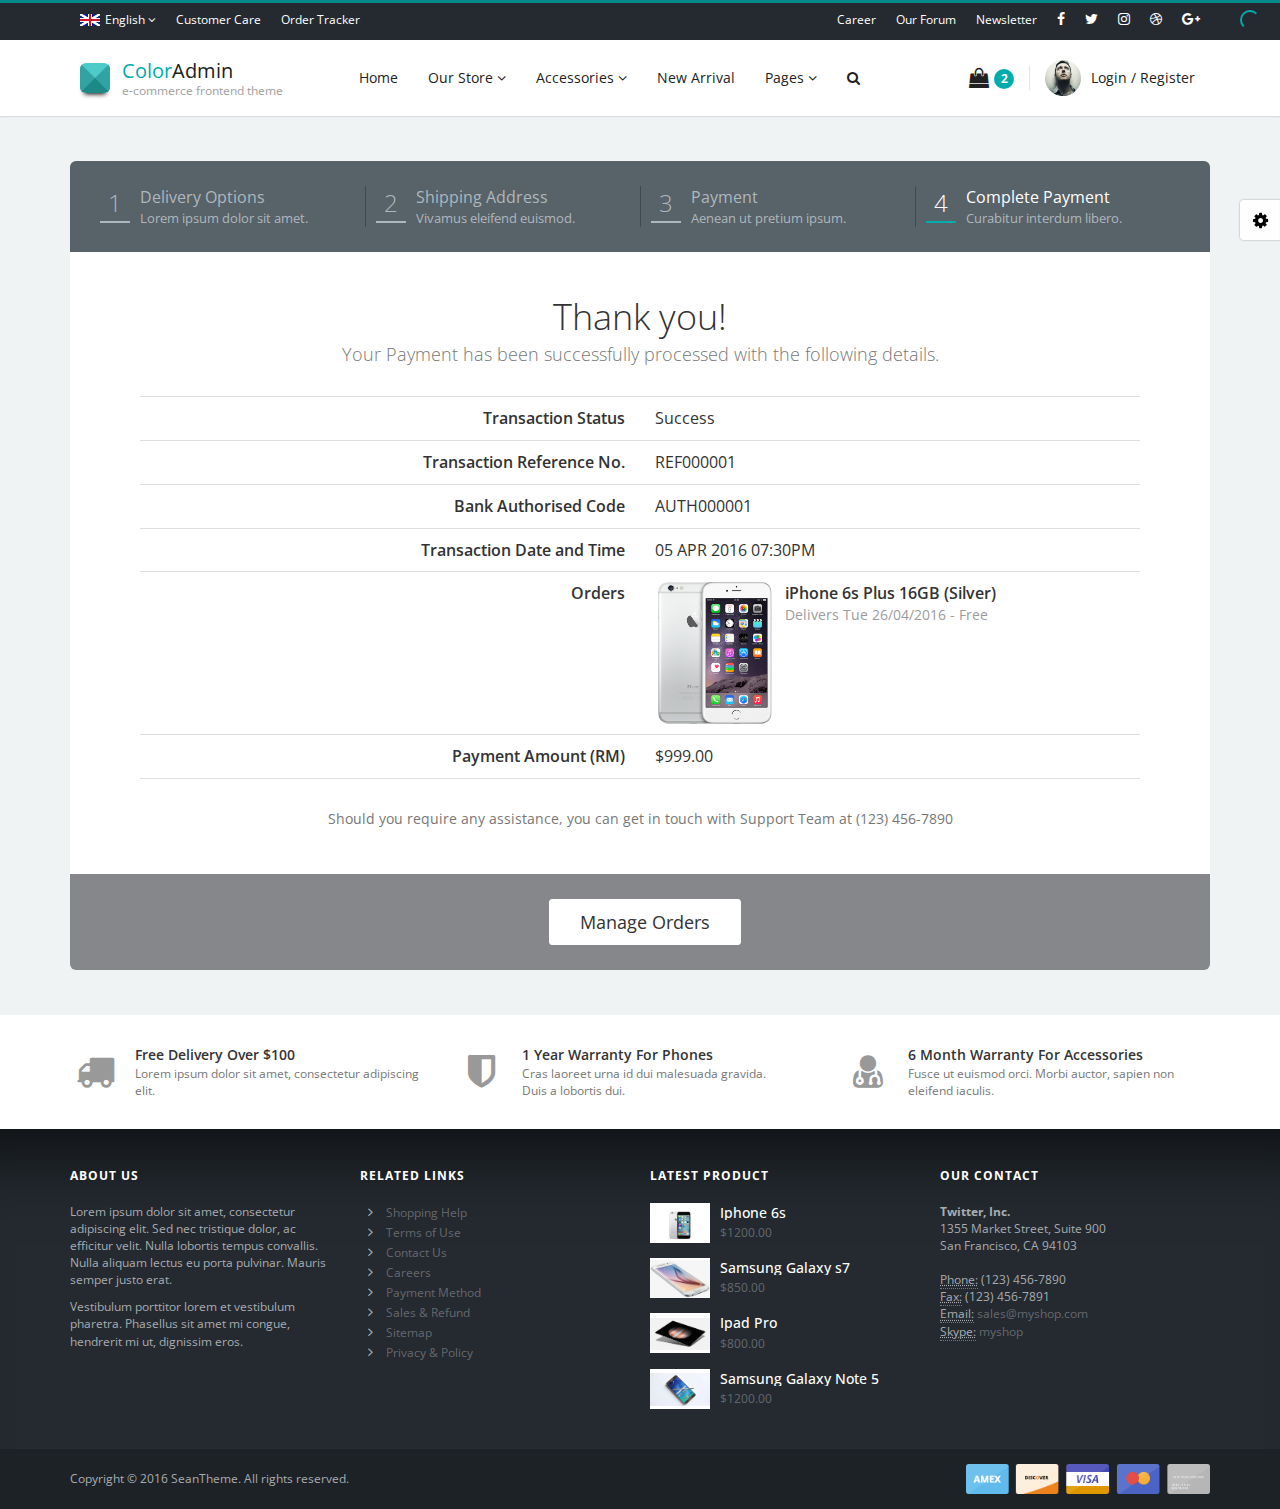
<file: src/main/resources/static/commerce/checkout_complete.html>
<!DOCTYPE html>
<!--[if IE 8]> <html lang="en" class="ie8"> <![endif]-->
<!--[if !IE]><!-->
<html lang="en">
<!--<![endif]-->
<head>
	<meta charset="utf-8" />
	<title>E-Commerce Front End Theme</title>
	<meta content="width=device-width, initial-scale=1.0, maximum-scale=1.0, user-scalable=no" name="viewport" />
	<meta content="" name="description" />
	<meta content="" name="author" />
	
	<!-- ================== BEGIN BASE CSS STYLE ================== -->
	<link href="http://fonts.googleapis.com/css?family=Open+Sans:300,400,600,700" rel="stylesheet" />
	<link href="assets/plugins/bootstrap/css/bootstrap.min.css" rel="stylesheet" />
	<link href="assets/plugins/font-awesome/css/font-awesome.min.css" rel="stylesheet" />
	<link href="assets/css/style.min.css" rel="stylesheet" />
	<link href="assets/css/style-responsive.min.css" rel="stylesheet" />
	<link href="assets/css/theme/default.css" id="theme" rel="stylesheet" />
	<link href="assets/css/animate.min.css" rel="stylesheet" />
	<!-- ================== END BASE CSS STYLE ================== -->
	
	<!-- ================== BEGIN BASE JS ================== -->
	<script src="assets/plugins/pace/pace.min.js"></script>
	<!-- ================== END BASE JS ================== -->
</head>
<body class="bg-silver">
    <!-- BEGIN #page-container -->
    <div id="page-container" class="fade">
        <!-- BEGIN #top-nav -->
        <div id="top-nav" class="top-nav">
            <!-- BEGIN container -->
            <div class="container">
                <div class="collapse navbar-collapse">
                    <ul class="nav navbar-nav">
                        <li class="dropdown dropdown-hover">
                            <a href="#" data-toggle="dropdown"><img src="assets/img/english.png" class="flag-img" alt="" /> English <i class="fa fa-angle-down"></i></a>
                            <ul class="dropdown-menu">
                                <li><a href="#"><img src="assets/img/english.png" class="flag-img" alt="" /> English</a></li>
                                <li><a href="#"><img src="assets/img/german.png" class="flag-img" alt="" /> German</a></li>
                                <li><a href="#"><img src="assets/img/spanish.png" class="flag-img" alt="" /> Spanish</a></li>
                                <li><a href="#"><img src="assets/img/french.png" class="flag-img" alt="" /> French</a></li>
                                <li><a href="#"><img src="assets/img/chinese.png" class="flag-img" alt="" /> Chinese</a></li>
                            </ul>
                        </li>
                        <li><a href="#">Customer Care</a></li>
                        <li><a href="#">Order Tracker</a></li>
                    </ul>
                    <ul class="nav navbar-nav navbar-right">
                        <li><a href="#">Career</a></li>
                        <li><a href="#">Our Forum</a></li>
                        <li><a href="#">Newsletter</a></li>
                        <li><a href="#"><i class="fa fa-facebook f-s-14"></i></a></li>
                        <li><a href="#"><i class="fa fa-twitter f-s-14"></i></a></li>
                        <li><a href="#"><i class="fa fa-instagram f-s-14"></i></a></li>
                        <li><a href="#"><i class="fa fa-dribbble f-s-14"></i></a></li>
                        <li><a href="#"><i class="fa fa-google-plus f-s-14"></i></a></li>
                    </ul>
                </div>
            </div>
            <!-- END container -->
        </div>
        <!-- END #top-nav -->
    
        <!-- BEGIN #header -->
        <div id="header" class="header">
            <!-- BEGIN container -->
            <div class="container">
                <!-- BEGIN header-container -->
                <div class="header-container">
                    <!-- BEGIN navbar-header -->
                    <div class="navbar-header">
                        <button type="button" class="navbar-toggle collapsed" data-toggle="collapse" data-target="#navbar-collapse">
                            <span class="icon-bar"></span>
                            <span class="icon-bar"></span>
                            <span class="icon-bar"></span>
                        </button>
                        <div class="header-logo">
                            <a href="index.html">
                                <span class="brand"></span>
                                <span>Color</span>Admin
                                <small>e-commerce frontend theme</small>
                            </a>
                        </div>
                    </div>
                    <!-- END navbar-header -->
                    <!-- BEGIN header-nav -->
                    <div class="header-nav">
                        <div class=" collapse navbar-collapse" id="navbar-collapse">
                            <ul class="nav">
                                <li><a href="index.html">Home</a></li>
                                <li class="dropdown dropdown-full-width dropdown-hover">
                                    <a href="#" data-toggle="dropdown">
                                        Our Store 
                                        <i class="fa fa-angle-down"></i>
                                        <span class="arrow top"></span>
                                    </a>
                                    <!-- BEGIN dropdown-menu -->
                                    <div class="dropdown-menu p-0">
                                        <!-- BEGIN dropdown-menu-container -->
                                        <div class="dropdown-menu-container">
                                            <!-- BEGIN dropdown-menu-sidebar -->
                                            <div class="dropdown-menu-sidebar">
                                                <h4 class="title">Shop By Categories</h4>
                                                <ul class="dropdown-menu-list">
                                                    <li><a href="product.html">Mobile Phone <i class="fa fa-angle-right pull-right"></i></a></li>
                                                    <li><a href="product.html">Tablet <i class="fa fa-angle-right pull-right"></i></a></li>
                                                    <li><a href="product.html">Laptop <i class="fa fa-angle-right pull-right"></i></a></li>
                                                    <li><a href="product.html">Desktop <i class="fa fa-angle-right pull-right"></i></a></li>
                                                    <li><a href="product.html">TV <i class="fa fa-angle-right pull-right"></i></a></li>
                                                    <li><a href="product.html">Speaker <i class="fa fa-angle-right pull-right"></i></a></li>
                                                    <li><a href="product.html">Gadget <i class="fa fa-angle-right pull-right"></i></a></li>
                                                </ul>
                                            </div>
                                            <!-- END dropdown-menu-sidebar -->
                                            <!-- BEGIN dropdown-menu-content -->
                                            <div class="dropdown-menu-content">
                                                <h4 class="title">Shop By Popular Phone</h4>
                                                <div class="row">
                                                    <div class="col-md-3">
                                                        <ul class="dropdown-menu-list">
                                                            <li><a href="product_detail.html"><i class="fa fa-fw fa-angle-right text-muted"></i> iPhone 7</a></li>
                                                            <li><a href="product_detail.html"><i class="fa fa-fw fa-angle-right text-muted"></i> iPhone 6s</a></li>
                                                            <li><a href="product_detail.html"><i class="fa fa-fw fa-angle-right text-muted"></i> iPhone 6</a></li>
                                                            <li><a href="product_detail.html"><i class="fa fa-fw fa-angle-right text-muted"></i> iPhone 5s</a></li>
                                                            <li><a href="product_detail.html"><i class="fa fa-fw fa-angle-right text-muted"></i> iPhone 5</a></li>
                                                        </ul>
                                                    </div>
                                                    <div class="col-md-3">
                                                        <ul class="dropdown-menu-list">
                                                            <li><a href="product_detail.html"><i class="fa fa-fw fa-angle-right text-muted"></i> Galaxy S7</a></li>
                                                            <li><a href="product_detail.html"><i class="fa fa-fw fa-angle-right text-muted"></i> Galaxy A9</a></li>
                                                            <li><a href="product_detail.html"><i class="fa fa-fw fa-angle-right text-muted"></i> Galaxy J3</a></li>
                                                            <li><a href="product_detail.html"><i class="fa fa-fw fa-angle-right text-muted"></i> Galaxy Note 5</a></li>
                                                            <li><a href="product_detail.html"><i class="fa fa-fw fa-angle-right text-muted"></i> Galaxy S7</a></li>
                                                        </ul>
                                                    </div>
                                                    <div class="col-md-3">
                                                        <ul class="dropdown-menu-list">
                                                            <li><a href="product_detail.html"><i class="fa fa-fw fa-angle-right text-muted"></i> Lumia 730</a></li>
                                                            <li><a href="product_detail.html"><i class="fa fa-fw fa-angle-right text-muted"></i> Lumia 735</a></li>
                                                            <li><a href="product_detail.html"><i class="fa fa-fw fa-angle-right text-muted"></i> Lumia 830</a></li>
                                                            <li><a href="product_detail.html"><i class="fa fa-fw fa-angle-right text-muted"></i> Lumia 820</a></li>
                                                            <li><a href="product_detail.html"><i class="fa fa-fw fa-angle-right text-muted"></i> Lumia Icon</a></li>
                                                        </ul>
                                                    </div>
                                                    <div class="col-md-3">
                                                        <ul class="dropdown-menu-list">
                                                            <li><a href="product_detail.html"><i class="fa fa-fw fa-angle-right text-muted"></i> Xperia X</a></li>
                                                            <li><a href="product_detail.html"><i class="fa fa-fw fa-angle-right text-muted"></i> Xperia Z5</a></li>
                                                            <li><a href="product_detail.html"><i class="fa fa-fw fa-angle-right text-muted"></i> Xperia M5</a></li>
                                                            <li><a href="product_detail.html"><i class="fa fa-fw fa-angle-right text-muted"></i> Xperia C5</a></li>
                                                            <li><a href="product_detail.html"><i class="fa fa-fw fa-angle-right text-muted"></i> Xperia C4</a></li>
                                                        </ul>
                                                    </div>
                                                </div>
                                                <h4 class="title">Shop By Brand</h4>
                                                <ul class="dropdown-brand-list m-b-0">
                                                    <li><a href="product.html"><img src="assets/img/apple.png" alt="" /></a></li>
                                                    <li><a href="product.html"><img src="assets/img/samsung.png" alt="" /></a></li>
                                                    <li><a href="product.html"><img src="assets/img/htc.png" alt="" /></a></li>
                                                    <li><a href="product.html"><img src="assets/img/microsoft.png" alt="" /></a></li>
                                                    <li><a href="product.html"><img src="assets/img/nokia.png" alt="" /></a></li>
                                                    <li><a href="product.html"><img src="assets/img/blackberry.png" alt="" /></a></li>
                                                    <li><a href="product.html"><img src="assets/img/sony.png" alt="" /></a></li>
                                                </ul>
                                            </div>
                                            <!-- END dropdown-menu-content -->
                                        </div>
                                        <!-- END dropdown-menu-container -->
                                    </div>
                                    <!-- END dropdown-menu -->
                                </li>
                                <li class="dropdown dropdown-hover">
                                    <a href="#" data-toggle="dropdown">
                                        Accessories 
                                        <i class="fa fa-angle-down"></i> 
                                        <span class="arrow top"></span>
                                    </a>
                                    <ul class="dropdown-menu">
                                        <li><a href="product.html">Mobile Phone</a></li>
                                        <li><a href="product.html">Tablet</a></li>
                                        <li><a href="product.html">TV</a></li>
                                        <li><a href="product.html">Desktop</a></li>
                                        <li><a href="product.html">Laptop</a></li>
                                        <li><a href="product.html">Speaker</a></li>
                                        <li><a href="product.html">Gadget</a></li>
                                    </ul>
                                </li>
                                <li><a href="product.html">New Arrival</a></li>
                                <li class="dropdown dropdown-hover">
                                    <a href="#" data-toggle="dropdown">
                                        Pages
                                        <i class="fa fa-angle-down"></i> 
                                        <span class="arrow top"></span>
                                    </a>
                                    <ul class="dropdown-menu">
                                        <li><a href="index.html">Home (Default)</a></li>
                                        <li><a href="index_fixed_header.html">Home (Fixed Header)</a></li>
                                        <li><a href="index_inverse_header.html">Home (Inverse Header)</a></li>
                                        <li><a href="search_results.html">Search Results</a></li>
                                        <li><a href="product.html">Product Page</a></li>
                                        <li><a href="product_detail.html">Product Details Page</a></li>
                                        <li><a href="checkout_cart.html">Checkout Cart</a></li>
                                        <li><a href="checkout_info.html">Checkout Shipping</a></li>
                                        <li><a href="checkout_payment.html">Checkout Payment</a></li>
                                        <li><a href="checkout_complete.html">Checkout Complete</a></li>
                                        <li><a href="my_account.html">My Account</a></li>
                                        <li><a href="contact_us.html">Contact Us</a></li>
                                        <li><a href="about_us.html">About Us</a></li>
                                        <li><a href="faq.html">FAQ</a></li>
                                    </ul>
                                </li>
                                <li class="dropdown dropdown-hover">
                                    <a href="#" data-toggle="dropdown">
                                        <i class="fa fa-search search-btn"></i>
                                        <span class="arrow top"></span>
                                    </a>
                                    <div class="dropdown-menu p-15">
                                        <form action="search_results.html" method="POST" name="search_form">
                                            <div class="input-group">
                                                <input type="text" placeholder="Search" class="form-control bg-silver-lighter" />
                                                <span class="input-group-btn">
                                                    <button class="btn btn-inverse" type="submit"><i class="fa fa-search"></i></button>
                                                </span>
                                            </div>
                                        </form>
                                    </div> 
                                </li>
                            </ul>
                        </div>
                    </div>
                    <!-- END header-nav -->
                    <!-- BEGIN header-nav -->
                    <div class="header-nav">
                        <ul class="nav pull-right">
                            <li class="dropdown dropdown-hover">
                                <a href="#" class="header-cart" data-toggle="dropdown">
                                    <i class="fa fa-shopping-bag"></i>
                                    <span class="total">2</span>
                                    <span class="arrow top"></span>
                                </a>
                    
                                <div class="dropdown-menu dropdown-menu-cart p-0">
                                    <div class="cart-header">
                                        <h4 class="cart-title">Shopping Bag (1) </h4>
                                    </div>
                                    <div class="cart-body">
                                        <ul class="cart-item">
                                            <li>
                                                <div class="cart-item-image"><img src="assets/img/ipad.jpg" alt="" /></div>
                                                <div class="cart-item-info">
                                                    <h4>iPad Pro Wi-Fi 128GB - Silver</h4>
                                                    <p class="price">$699.00</p>
                                                </div>
                                                <div class="cart-item-close">
                                                    <a href="#" data-toggle="tooltip" data-title="Remove">&times;</a>
                                                </div>
                                            </li>
                                            <li>
                                                <div class="cart-item-image"><img src="assets/img/imac.jpg" alt="" /></div>
                                                <div class="cart-item-info">
                                                    <h4>21.5-inch iMac</h4>
                                                    <p class="price">$1299.00</p>
                                                </div>
                                                <div class="cart-item-close">
                                                    <a href="#" data-toggle="tooltip" data-title="Remove">&times;</a>
                                                </div>
                                            </li>
                                            <li>
                                                <div class="cart-item-image"><img src="assets/img/iphone.png" alt="" /></div>
                                                <div class="cart-item-info">
                                                    <h4>iPhone 6s 16GB - Silver</h4>
                                                    <p class="price">$649.00</p>
                                                </div>
                                                <div class="cart-item-close">
                                                    <a href="#" data-toggle="tooltip" data-title="Remove">&times;</a>
                                                </div>
                                            </li>
                                        </ul>
                                    </div>
                                    <div class="cart-footer">
                                        <div class="row row-space-10">
                                            <div class="col-xs-6">
                                                <a href="checkout_cart.html" class="btn btn-default btn-block">View Cart</a>
                                            </div>
                                            <div class="col-xs-6">
                                                <a href="checkout_cart.html" class="btn btn-inverse btn-block">Checkout</a>
                                            </div>
                                        </div>
                                    </div>
                                </div>
                            </li>
                            <li class="divider"></li>
                            <li>
                                <a href="my_account.html">
                                    <img src="assets/img/user-1.jpg" class="user-img" alt="" /> 
                                    <span class="hidden-md hidden-sm hidden-xs">Login / Register</span>
                                </a>
                            </li>
                        </ul>
                    </div>
                    <!-- END header-nav -->
                </div>
                <!-- END header-container -->
            </div>
            <!-- END container -->
        </div>
        <!-- END #header -->
        
        <!-- BEGIN #checkout-cart -->
        <div class="section-container" id="checkout-cart">
            <!-- BEGIN container -->
            <div class="container">
                <!-- BEGIN checkout -->
                <div class="checkout">
                    <form action="checkout_info.html" method="POST" name="form_checkout">
                        <!-- BEGIN checkout-header -->
                        <div class="checkout-header">
                            <!-- BEGIN row -->
                            <div class="row">
                                <!-- BEGIN col-3 -->
                                <div class="col-md-3 col-sm-3">
                                    <div class="step">
                                        <a href="checkout_cart.html">
                                            <div class="number">1</div>
                                            <div class="info">
                                                <div class="title">Delivery Options</div>
                                                <div class="desc">Lorem ipsum dolor sit amet.</div>
                                            </div>
                                        </a>
                                    </div>
                                </div>
                                <!-- END col-3 -->
                                <!-- BEGIN col-3 -->
                                <div class="col-md-3 col-sm-3">
                                    <div class="step">
                                        <a href="checkout_info.html">
                                            <div class="number">2</div>
                                            <div class="info">
                                                <div class="title">Shipping Address</div>
                                                <div class="desc">Vivamus eleifend euismod.</div>
                                            </div>
                                        </a>
                                    </div>
                                </div>
                                <!-- END col-3 -->
                                <!-- BEGIN col-3 -->
                                <div class="col-md-3 col-sm-3">
                                    <div class="step">
                                        <a href="checkout_payment.html">
                                            <div class="number">3</div>
                                            <div class="info">
                                                <div class="title">Payment</div>
                                                <div class="desc">Aenean ut pretium ipsum. </div>
                                            </div>
                                        </a>
                                    </div>
                                </div>
                                <!-- END col-3 -->
                                <!-- BEGIN col-3 -->
                                <div class="col-md-3 col-sm-3">
                                    <div class="step active">
                                        <a href="#">
                                            <div class="number">4</div>
                                            <div class="info">
                                                <div class="title">Complete Payment</div>
                                                <div class="desc">Curabitur interdum libero.</div>
                                            </div>
                                        </a>
                                    </div>
                                </div>
                                <!-- END col-3 -->
                            </div>
                            <!-- END row -->
                        </div>
                        <!-- END checkout-header -->
                        <!-- BEGIN checkout-body -->
                        <div class="checkout-body">
                            <!-- BEGIN checkout-message -->
                            <div class="checkout-message">
                                <h1>Thank you! <small>Your Payment has been successfully processed with the following details.</small></h1>
                                <div class="table-responsive2">
                                    <table class="table table-payment-summary">
                                        <tbody>
                                            <tr>
                                                <td class="field">Transaction Status</td>
                                                <td class="value">Success</td>
                                            </tr>
                                            <tr>
                                                <td class="field">Transaction Reference No.</td>
                                                <td class="value">REF000001</td>
                                            </tr>
                                            <tr>
                                                <td class="field">Bank Authorised Code</td>
                                                <td class="value">AUTH000001</td>
                                            </tr>
                                            <tr>
                                                <td class="field">Transaction Date and Time</td>
                                                <td class="value">05 APR 2016 07:30PM</td>
                                            </tr>
                                            <tr>
                                                <td class="field">Orders</td>
                                                <td class="value product-summary">
                                                    <div class="product-summary-img">
                                                        <img src="assets/img/iphone-6s-plus.png" alt="" />
                                                    </div>
                                                    <div class="product-summary-info">
                                                        <div class="title">iPhone 6s Plus 16GB (Silver)</div>
                                                        <div class="desc">Delivers Tue 26/04/2016 - Free</div>
                                                    </div>
                                                </td>
                                            </tr>
                                            <tr>
                                                <td class="field">Payment Amount (RM)</td>
                                                <td class="value">$999.00</td>
                                            </tr>
                                        </tbody>
                                    </table>
                                </div>
                                <p class="text-muted text-center m-b-0">Should you require any assistance, you can get in touch with Support Team at (123) 456-7890</p>
                            </div>
                            <!-- END checkout-message -->
                        </div>
                        <!-- END checkout-body -->
                        <!-- BEGIN checkout-footer -->
                        <div class="checkout-footer text-center">
                            <button type="submit" class="btn btn-white btn-lg p-l-30 p-r-30 m-l-10">Manage Orders</button>
                        </div>
                        <!-- END checkout-footer -->
                    </form>
                </div>
                <!-- END checkout -->
            </div>
            <!-- END container -->
        </div>
        <!-- END #checkout-cart -->
    
        <!-- BEGIN #policy -->
        <div id="policy" class="section-container p-t-30 p-b-30 bg-white">
            <!-- BEGIN container -->
            <div class="container">
                <!-- BEGIN row -->
                <div class="row">
                    <!-- BEGIN col-4 -->
                    <div class="col-md-4 col-sm-4">
                        <!-- BEGIN policy -->
                        <div class="policy">
                            <div class="policy-icon"><i class="fa fa-truck"></i></div>
                            <div class="policy-info">
                                <h4>Free Delivery Over $100</h4>
                                <p>Lorem ipsum dolor sit amet, consectetur adipiscing elit.</p>
                            </div>
                        </div>
                        <!-- END policy -->
                    </div>
                    <!-- END col-4 -->
                    <!-- BEGIN col-4 -->
                    <div class="col-md-4 col-sm-4">
                        <!-- BEGIN policy -->
                        <div class="policy">
                            <div class="policy-icon"><i class="fa fa-shield"></i></div>
                            <div class="policy-info">
                                <h4>1 Year Warranty For Phones</h4>
                                <p>Cras laoreet urna id dui malesuada gravida. <br />Duis a lobortis dui.</p>
                            </div>
                        </div>
                        <!-- END policy -->
                    </div>
                    <!-- END col-4 -->
                    <!-- BEGIN col-4 -->
                    <div class="col-md-4 col-sm-4">
                        <!-- BEGIN policy -->
                        <div class="policy">
                            <div class="policy-icon"><i class="fa fa-user-md"></i></div>
                            <div class="policy-info">
                                <h4>6 Month Warranty For Accessories</h4>
                                <p>Fusce ut euismod orci. Morbi auctor, sapien non eleifend iaculis.</p>
                            </div>
                        </div>
                        <!-- END policy -->
                    </div>
                    <!-- END col-4 -->
                </div>
                <!-- END row -->
            </div>
            <!-- END container -->
        </div>
        <!-- END #policy -->
    
        <!-- BEGIN #footer -->
        <div id="footer" class="footer">
            <!-- BEGIN container -->
            <div class="container">
                <!-- BEGIN row -->
                <div class="row">
                    <!-- BEGIN col-3 -->
                    <div class="col-md-3">
                        <h4 class="footer-header">ABOUT US</h4>
                        <p>
                            Lorem ipsum dolor sit amet, consectetur adipiscing elit. Sed nec tristique dolor, ac efficitur velit. Nulla lobortis tempus convallis. Nulla aliquam lectus eu porta pulvinar. Mauris semper justo erat. 
                        </p>
                        <p>
                            Vestibulum porttitor lorem et vestibulum pharetra. Phasellus sit amet mi congue, hendrerit mi ut, dignissim eros.
                        </p>
                    </div>
                    <!-- END col-3 -->
                    <!-- BEGIN col-3 -->
                    <div class="col-md-3">
                        <h4 class="footer-header">RELATED LINKS</h4>
                        <ul class="fa-ul">
                            <li><i class="fa fa-li fa-angle-right"></i> <a href="#">Shopping Help</a></li>
                            <li><i class="fa fa-li fa-angle-right"></i> <a href="#">Terms of Use</a></li>
                            <li><i class="fa fa-li fa-angle-right"></i> <a href="#">Contact Us</a></li>
                            <li><i class="fa fa-li fa-angle-right"></i> <a href="#">Careers</a></li>
                            <li><i class="fa fa-li fa-angle-right"></i> <a href="#">Payment Method</a></li>
                            <li><i class="fa fa-li fa-angle-right"></i> <a href="#">Sales & Refund</a></li>
                            <li><i class="fa fa-li fa-angle-right"></i> <a href="#">Sitemap</a></li>
                            <li><i class="fa fa-li fa-angle-right"></i> <a href="#">Privacy & Policy</a></li>
                        </ul>
                    </div>
                    <!-- END col-3 -->
                    <!-- BEGIN col-3 -->
                    <div class="col-md-3">
                        <h4 class="footer-header">LATEST PRODUCT</h4>
                        <ul class="list-unstyled list-product">
                            <li>
                                <div class="image">
                                    <img src="assets/img/iphone-6s.jpg" alt="" />
                                </div>
                                <div class="info">
                                    <h4 class="info-title">Iphone 6s</h4>
                                    <div class="price">$1200.00</div>
                                </div>
                            </li>
                            <li>
                                <div class="image">
                                    <img src="assets/img/galaxy-s6.jpg" alt="" />
                                </div>
                                <div class="info">
                                    <h4 class="info-title">Samsung Galaxy s7</h4>
                                    <div class="price">$850.00</div>
                                </div>
                            </li>
                        
                            <li>
                                <div class="image">
                                    <img src="assets/img/ipad-pro.jpg" alt="" />
                                </div>
                                <div class="info">
                                    <h4 class="info-title">Ipad Pro</h4>
                                    <div class="price">$800.00</div>
                                </div>
                            </li>
                            <li>
                                <div class="image">
                                    <img src="assets/img/galaxy-note5.jpg" alt="" />
                                </div>
                                <div class="info">
                                    <h4 class="info-title">Samsung Galaxy Note 5</h4>
                                    <div class="price">$1200.00</div>
                                </div>
                            </li>
                        </ul>
                    </div>
                    <!-- END col-3 -->
                    <!-- BEGIN col-3 -->
                    <div class="col-md-3">
                        <h4 class="footer-header">OUR CONTACT</h4>
                        <address>
                            <strong>Twitter, Inc.</strong><br />
                            1355 Market Street, Suite 900<br />
                            San Francisco, CA 94103<br /><br />
                            <abbr title="Phone">Phone:</abbr> (123) 456-7890<br />
                            <abbr title="Fax">Fax:</abbr> (123) 456-7891<br />
                            <abbr title="Email">Email:</abbr> <a href="mailto:sales@myshop.com">sales@myshop.com</a><br />
                            <abbr title="Skype">Skype:</abbr> <a href="skype:myshop">myshop</a>
                        </address>
                    </div>
                    <!-- END col-3 -->
                </div>
                <!-- END row -->
            </div>
            <!-- END container -->
        </div>
        <!-- END #footer -->
    
        <!-- BEGIN #footer-copyright -->
        <div id="footer-copyright" class="footer-copyright">
            <!-- BEGIN container -->
            <div class="container">
                <div class="payment-method">
                    <img src="assets/img/payment_method.png" alt="" />
                </div>
                <div class="copyright">
                    Copyright &copy; 2016 SeanTheme. All rights reserved.
                </div>
            </div>
            <!-- END container -->
        </div>
        <!-- END #footer-copyright -->
    </div>
    <!-- END #page-container -->
    
    <!-- begin theme-panel -->
    <div class="theme-panel">
        <a href="javascript:;" data-click="theme-panel-expand" class="theme-collapse-btn"><i class="fa fa-cog"></i></a>
        <div class="theme-panel-content">
            <ul class="theme-list clearfix">
                <li><a href="javascript:;" class="bg-purple" data-theme="purple" data-click="theme-selector" data-toggle="tooltip" data-trigger="hover" data-container="body" data-title="Purple">&nbsp;</a></li>
                <li><a href="javascript:;" class="bg-blue" data-theme="blue" data-click="theme-selector" data-toggle="tooltip" data-trigger="hover" data-container="body" data-title="Blue">&nbsp;</a></li>
                <li class="active"><a href="javascript:;" class="bg-green" data-theme="default" data-click="theme-selector" data-toggle="tooltip" data-trigger="hover" data-container="body" data-title="Default">&nbsp;</a></li>
                <li><a href="javascript:;" class="bg-orange" data-theme="orange" data-click="theme-selector" data-toggle="tooltip" data-trigger="hover" data-container="body" data-title="Orange">&nbsp;</a></li>
                <li><a href="javascript:;" class="bg-red" data-theme="red" data-click="theme-selector" data-toggle="tooltip" data-trigger="hover" data-container="body" data-title="Red">&nbsp;</a></li>
            </ul>
        </div>
    </div>
    <!-- end theme-panel -->
	
	<!-- ================== BEGIN BASE JS ================== -->
	<script src="assets/plugins/jquery/jquery-1.9.1.min.js"></script>
	<script src="assets/plugins/jquery/jquery-migrate-1.1.0.min.js"></script>
	<script src="assets/plugins/bootstrap/js/bootstrap.min.js"></script>
	<!--[if lt IE 9]>
		<script src="assets/crossbrowserjs/html5shiv.js"></script>
		<script src="assets/crossbrowserjs/respond.min.js"></script>
		<script src="assets/crossbrowserjs/excanvas.min.js"></script>
	<![endif]-->
	<script src="assets/plugins/jquery-cookie/jquery.cookie.js"></script>
	<script src="assets/js/apps.min.js"></script>
	<!-- ================== END BASE JS ================== -->
	
	<script>
	    $(document).ready(function() {
	        App.init();
	    });
	</script>
<script>
  (function(i,s,o,g,r,a,m){i['GoogleAnalyticsObject']=r;i[r]=i[r]||function(){
  (i[r].q=i[r].q||[]).push(arguments)},i[r].l=1*new Date();a=s.createElement(o),
  m=s.getElementsByTagName(o)[0];a.async=1;a.src=g;m.parentNode.insertBefore(a,m)
  })(window,document,'script','https://www.google-analytics.com/analytics.js','ga');

  ga('create', 'UA-53034621-1', 'auto');
  ga('send', 'pageview');

</script>
</body>
</html>
</file>
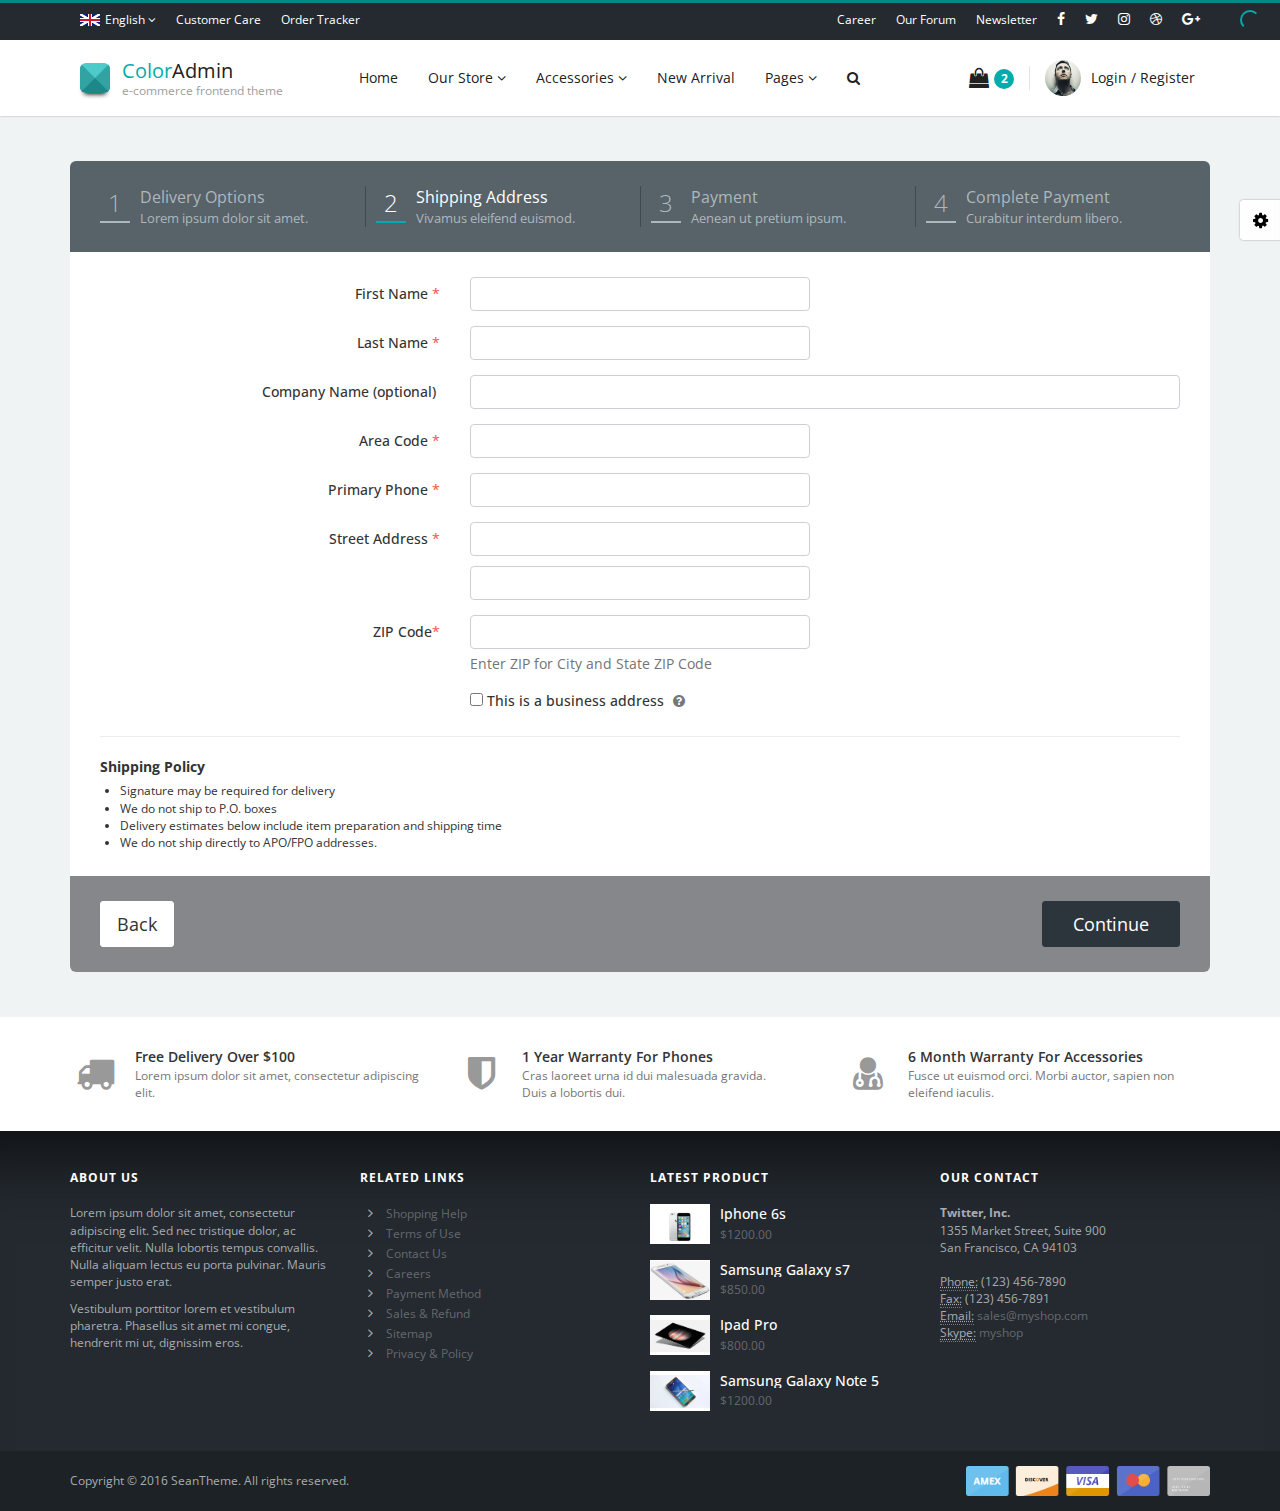
<file: src/main/resources/static/commerce/checkout_info.html>
<!DOCTYPE html>
<!--[if IE 8]> <html lang="en" class="ie8"> <![endif]-->
<!--[if !IE]><!-->
<html lang="en">
<!--<![endif]-->
<head>
	<meta charset="utf-8" />
	<title>E-Commerce Front End Theme</title>
	<meta content="width=device-width, initial-scale=1.0, maximum-scale=1.0, user-scalable=no" name="viewport" />
	<meta content="" name="description" />
	<meta content="" name="author" />
	
	<!-- ================== BEGIN BASE CSS STYLE ================== -->
	<link href="http://fonts.googleapis.com/css?family=Open+Sans:300,400,600,700" rel="stylesheet" />
	<link href="assets/plugins/bootstrap/css/bootstrap.min.css" rel="stylesheet" />
	<link href="assets/plugins/font-awesome/css/font-awesome.min.css" rel="stylesheet" />
	<link href="assets/css/style.min.css" rel="stylesheet" />
	<link href="assets/css/style-responsive.min.css" rel="stylesheet" />
	<link href="assets/css/theme/default.css" id="theme" rel="stylesheet" />
	<link href="assets/css/animate.min.css" rel="stylesheet" />
	<!-- ================== END BASE CSS STYLE ================== -->
	
	<!-- ================== BEGIN BASE JS ================== -->
	<script src="assets/plugins/pace/pace.min.js"></script>
	<!-- ================== END BASE JS ================== -->
</head>
<body class="bg-silver">
    <!-- BEGIN #page-container -->
    <div id="page-container" class="fade">
        <!-- BEGIN #top-nav -->
        <div id="top-nav" class="top-nav">
            <!-- BEGIN container -->
            <div class="container">
                <div class="collapse navbar-collapse">
                    <ul class="nav navbar-nav">
                        <li class="dropdown dropdown-hover">
                            <a href="#" data-toggle="dropdown"><img src="assets/img/english.png" class="flag-img" alt="" /> English <i class="fa fa-angle-down"></i></a>
                            <ul class="dropdown-menu">
                                <li><a href="#"><img src="assets/img/english.png" class="flag-img" alt="" /> English</a></li>
                                <li><a href="#"><img src="assets/img/german.png" class="flag-img" alt="" /> German</a></li>
                                <li><a href="#"><img src="assets/img/spanish.png" class="flag-img" alt="" /> Spanish</a></li>
                                <li><a href="#"><img src="assets/img/french.png" class="flag-img" alt="" /> French</a></li>
                                <li><a href="#"><img src="assets/img/chinese.png" class="flag-img" alt="" /> Chinese</a></li>
                            </ul>
                        </li>
                        <li><a href="#">Customer Care</a></li>
                        <li><a href="#">Order Tracker</a></li>
                    </ul>
                    <ul class="nav navbar-nav navbar-right">
                        <li><a href="#">Career</a></li>
                        <li><a href="#">Our Forum</a></li>
                        <li><a href="#">Newsletter</a></li>
                        <li><a href="#"><i class="fa fa-facebook f-s-14"></i></a></li>
                        <li><a href="#"><i class="fa fa-twitter f-s-14"></i></a></li>
                        <li><a href="#"><i class="fa fa-instagram f-s-14"></i></a></li>
                        <li><a href="#"><i class="fa fa-dribbble f-s-14"></i></a></li>
                        <li><a href="#"><i class="fa fa-google-plus f-s-14"></i></a></li>
                    </ul>
                </div>
            </div>
            <!-- END container -->
        </div>
        <!-- END #top-nav -->
    
        <!-- BEGIN #header -->
        <div id="header" class="header">
            <!-- BEGIN container -->
            <div class="container">
                <!-- BEGIN header-container -->
                <div class="header-container">
                    <!-- BEGIN navbar-header -->
                    <div class="navbar-header">
                        <button type="button" class="navbar-toggle collapsed" data-toggle="collapse" data-target="#navbar-collapse">
                            <span class="icon-bar"></span>
                            <span class="icon-bar"></span>
                            <span class="icon-bar"></span>
                        </button>
                        <div class="header-logo">
                            <a href="index.html">
                                <span class="brand"></span>
                                <span>Color</span>Admin
                                <small>e-commerce frontend theme</small>
                            </a>
                        </div>
                    </div>
                    <!-- END navbar-header -->
                    <!-- BEGIN header-nav -->
                    <div class="header-nav">
                        <div class=" collapse navbar-collapse" id="navbar-collapse">
                            <ul class="nav">
                                <li><a href="index.html">Home</a></li>
                                <li class="dropdown dropdown-full-width dropdown-hover">
                                    <a href="#" data-toggle="dropdown">
                                        Our Store 
                                        <i class="fa fa-angle-down"></i>
                                        <span class="arrow top"></span>
                                    </a>
                                    <!-- BEGIN dropdown-menu -->
                                    <div class="dropdown-menu p-0">
                                        <!-- BEGIN dropdown-menu-container -->
                                        <div class="dropdown-menu-container">
                                            <!-- BEGIN dropdown-menu-sidebar -->
                                            <div class="dropdown-menu-sidebar">
                                                <h4 class="title">Shop By Categories</h4>
                                                <ul class="dropdown-menu-list">
                                                    <li><a href="product.html">Mobile Phone <i class="fa fa-angle-right pull-right"></i></a></li>
                                                    <li><a href="product.html">Tablet <i class="fa fa-angle-right pull-right"></i></a></li>
                                                    <li><a href="product.html">Laptop <i class="fa fa-angle-right pull-right"></i></a></li>
                                                    <li><a href="product.html">Desktop <i class="fa fa-angle-right pull-right"></i></a></li>
                                                    <li><a href="product.html">TV <i class="fa fa-angle-right pull-right"></i></a></li>
                                                    <li><a href="product.html">Speaker <i class="fa fa-angle-right pull-right"></i></a></li>
                                                    <li><a href="product.html">Gadget <i class="fa fa-angle-right pull-right"></i></a></li>
                                                </ul>
                                            </div>
                                            <!-- END dropdown-menu-sidebar -->
                                            <!-- BEGIN dropdown-menu-content -->
                                            <div class="dropdown-menu-content">
                                                <h4 class="title">Shop By Popular Phone</h4>
                                                <div class="row">
                                                    <div class="col-md-3">
                                                        <ul class="dropdown-menu-list">
                                                            <li><a href="product_detail.html"><i class="fa fa-fw fa-angle-right text-muted"></i> iPhone 7</a></li>
                                                            <li><a href="product_detail.html"><i class="fa fa-fw fa-angle-right text-muted"></i> iPhone 6s</a></li>
                                                            <li><a href="product_detail.html"><i class="fa fa-fw fa-angle-right text-muted"></i> iPhone 6</a></li>
                                                            <li><a href="product_detail.html"><i class="fa fa-fw fa-angle-right text-muted"></i> iPhone 5s</a></li>
                                                            <li><a href="product_detail.html"><i class="fa fa-fw fa-angle-right text-muted"></i> iPhone 5</a></li>
                                                        </ul>
                                                    </div>
                                                    <div class="col-md-3">
                                                        <ul class="dropdown-menu-list">
                                                            <li><a href="product_detail.html"><i class="fa fa-fw fa-angle-right text-muted"></i> Galaxy S7</a></li>
                                                            <li><a href="product_detail.html"><i class="fa fa-fw fa-angle-right text-muted"></i> Galaxy A9</a></li>
                                                            <li><a href="product_detail.html"><i class="fa fa-fw fa-angle-right text-muted"></i> Galaxy J3</a></li>
                                                            <li><a href="product_detail.html"><i class="fa fa-fw fa-angle-right text-muted"></i> Galaxy Note 5</a></li>
                                                            <li><a href="product_detail.html"><i class="fa fa-fw fa-angle-right text-muted"></i> Galaxy S7</a></li>
                                                        </ul>
                                                    </div>
                                                    <div class="col-md-3">
                                                        <ul class="dropdown-menu-list">
                                                            <li><a href="product_detail.html"><i class="fa fa-fw fa-angle-right text-muted"></i> Lumia 730</a></li>
                                                            <li><a href="product_detail.html"><i class="fa fa-fw fa-angle-right text-muted"></i> Lumia 735</a></li>
                                                            <li><a href="product_detail.html"><i class="fa fa-fw fa-angle-right text-muted"></i> Lumia 830</a></li>
                                                            <li><a href="product_detail.html"><i class="fa fa-fw fa-angle-right text-muted"></i> Lumia 820</a></li>
                                                            <li><a href="product_detail.html"><i class="fa fa-fw fa-angle-right text-muted"></i> Lumia Icon</a></li>
                                                        </ul>
                                                    </div>
                                                    <div class="col-md-3">
                                                        <ul class="dropdown-menu-list">
                                                            <li><a href="product_detail.html"><i class="fa fa-fw fa-angle-right text-muted"></i> Xperia X</a></li>
                                                            <li><a href="product_detail.html"><i class="fa fa-fw fa-angle-right text-muted"></i> Xperia Z5</a></li>
                                                            <li><a href="product_detail.html"><i class="fa fa-fw fa-angle-right text-muted"></i> Xperia M5</a></li>
                                                            <li><a href="product_detail.html"><i class="fa fa-fw fa-angle-right text-muted"></i> Xperia C5</a></li>
                                                            <li><a href="product_detail.html"><i class="fa fa-fw fa-angle-right text-muted"></i> Xperia C4</a></li>
                                                        </ul>
                                                    </div>
                                                </div>
                                                <h4 class="title">Shop By Brand</h4>
                                                <ul class="dropdown-brand-list m-b-0">
                                                    <li><a href="product.html"><img src="assets/img/apple.png" alt="" /></a></li>
                                                    <li><a href="product.html"><img src="assets/img/samsung.png" alt="" /></a></li>
                                                    <li><a href="product.html"><img src="assets/img/htc.png" alt="" /></a></li>
                                                    <li><a href="product.html"><img src="assets/img/microsoft.png" alt="" /></a></li>
                                                    <li><a href="product.html"><img src="assets/img/nokia.png" alt="" /></a></li>
                                                    <li><a href="product.html"><img src="assets/img/blackberry.png" alt="" /></a></li>
                                                    <li><a href="product.html"><img src="assets/img/sony.png" alt="" /></a></li>
                                                </ul>
                                            </div>
                                            <!-- END dropdown-menu-content -->
                                        </div>
                                        <!-- END dropdown-menu-container -->
                                    </div>
                                    <!-- END dropdown-menu -->
                                </li>
                                <li class="dropdown dropdown-hover">
                                    <a href="#" data-toggle="dropdown">
                                        Accessories 
                                        <i class="fa fa-angle-down"></i> 
                                        <span class="arrow top"></span>
                                    </a>
                                    <ul class="dropdown-menu">
                                        <li><a href="product.html">Mobile Phone</a></li>
                                        <li><a href="product.html">Tablet</a></li>
                                        <li><a href="product.html">TV</a></li>
                                        <li><a href="product.html">Desktop</a></li>
                                        <li><a href="product.html">Laptop</a></li>
                                        <li><a href="product.html">Speaker</a></li>
                                        <li><a href="product.html">Gadget</a></li>
                                    </ul>
                                </li>
                                <li><a href="product.html">New Arrival</a></li>
                                <li class="dropdown dropdown-hover">
                                    <a href="#" data-toggle="dropdown">
                                        Pages
                                        <i class="fa fa-angle-down"></i> 
                                        <span class="arrow top"></span>
                                    </a>
                                    <ul class="dropdown-menu">
                                        <li><a href="index.html">Home (Default)</a></li>
                                        <li><a href="index_fixed_header.html">Home (Fixed Header)</a></li>
                                        <li><a href="index_inverse_header.html">Home (Inverse Header)</a></li>
                                        <li><a href="search_results.html">Search Results</a></li>
                                        <li><a href="product.html">Product Page</a></li>
                                        <li><a href="product_detail.html">Product Details Page</a></li>
                                        <li><a href="checkout_cart.html">Checkout Cart</a></li>
                                        <li><a href="checkout_info.html">Checkout Shipping</a></li>
                                        <li><a href="checkout_payment.html">Checkout Payment</a></li>
                                        <li><a href="checkout_complete.html">Checkout Complete</a></li>
                                        <li><a href="my_account.html">My Account</a></li>
                                        <li><a href="contact_us.html">Contact Us</a></li>
                                        <li><a href="about_us.html">About Us</a></li>
                                        <li><a href="faq.html">FAQ</a></li>
                                    </ul>
                                </li>
                                <li class="dropdown dropdown-hover">
                                    <a href="#" data-toggle="dropdown">
                                        <i class="fa fa-search search-btn"></i>
                                        <span class="arrow top"></span>
                                    </a>
                                    <div class="dropdown-menu p-15">
                                        <form action="search_results.html" method="POST" name="search_form">
                                            <div class="input-group">
                                                <input type="text" placeholder="Search" class="form-control bg-silver-lighter" />
                                                <span class="input-group-btn">
                                                    <button class="btn btn-inverse" type="submit"><i class="fa fa-search"></i></button>
                                                </span>
                                            </div>
                                        </form>
                                    </div> 
                                </li>
                            </ul>
                        </div>
                    </div>
                    <!-- END header-nav -->
                    <!-- BEGIN header-nav -->
                    <div class="header-nav">
                        <ul class="nav pull-right">
                            <li class="dropdown dropdown-hover">
                                <a href="#" class="header-cart" data-toggle="dropdown">
                                    <i class="fa fa-shopping-bag"></i>
                                    <span class="total">2</span>
                                    <span class="arrow top"></span>
                                </a>
                    
                                <div class="dropdown-menu dropdown-menu-cart p-0">
                                    <div class="cart-header">
                                        <h4 class="cart-title">Shopping Bag (1) </h4>
                                    </div>
                                    <div class="cart-body">
                                        <ul class="cart-item">
                                            <li>
                                                <div class="cart-item-image"><img src="assets/img/ipad.jpg" alt="" /></div>
                                                <div class="cart-item-info">
                                                    <h4>iPad Pro Wi-Fi 128GB - Silver</h4>
                                                    <p class="price">$699.00</p>
                                                </div>
                                                <div class="cart-item-close">
                                                    <a href="#" data-toggle="tooltip" data-title="Remove">&times;</a>
                                                </div>
                                            </li>
                                            <li>
                                                <div class="cart-item-image"><img src="assets/img/imac.jpg" alt="" /></div>
                                                <div class="cart-item-info">
                                                    <h4>21.5-inch iMac</h4>
                                                    <p class="price">$1299.00</p>
                                                </div>
                                                <div class="cart-item-close">
                                                    <a href="#" data-toggle="tooltip" data-title="Remove">&times;</a>
                                                </div>
                                            </li>
                                            <li>
                                                <div class="cart-item-image"><img src="assets/img/iphone.png" alt="" /></div>
                                                <div class="cart-item-info">
                                                    <h4>iPhone 6s 16GB - Silver</h4>
                                                    <p class="price">$649.00</p>
                                                </div>
                                                <div class="cart-item-close">
                                                    <a href="#" data-toggle="tooltip" data-title="Remove">&times;</a>
                                                </div>
                                            </li>
                                        </ul>
                                    </div>
                                    <div class="cart-footer">
                                        <div class="row row-space-10">
                                            <div class="col-xs-6">
                                                <a href="checkout_cart.html" class="btn btn-default btn-block">View Cart</a>
                                            </div>
                                            <div class="col-xs-6">
                                                <a href="checkout_cart.html" class="btn btn-inverse btn-block">Checkout</a>
                                            </div>
                                        </div>
                                    </div>
                                </div>
                            </li>
                            <li class="divider"></li>
                            <li>
                                <a href="my_account.html">
                                    <img src="assets/img/user-1.jpg" class="user-img" alt="" /> 
                                    <span class="hidden-md hidden-sm hidden-xs">Login / Register</span>
                                </a>
                            </li>
                        </ul>
                    </div>
                    <!-- END header-nav -->
                </div>
                <!-- END header-container -->
            </div>
            <!-- END container -->
        </div>
        <!-- END #header -->
        
        <!-- BEGIN #checkout-payment -->
        <div class="section-container" id="checkout-info">
            <!-- BEGIN container -->
            <div class="container">
                <!-- BEGIN checkout -->
                <div class="checkout">
                    <form action="checkout_payment.html" method="POST" name="form_shipping" class="form-horizontal">
                        <!-- BEGIN checkout-header -->
                        <div class="checkout-header">
                            <!-- BEGIN row -->
                            <div class="row">
                                <!-- BEGIN col-3 -->
                                <div class="col-md-3 col-sm-3">
                                    <div class="step">
                                        <a href="checkout_cart.html">
                                            <div class="number">1</div>
                                            <div class="info">
                                                <div class="title">Delivery Options</div>
                                                <div class="desc">Lorem ipsum dolor sit amet.</div>
                                            </div>
                                        </a>
                                    </div>
                                </div>
                                <!-- END col-3 -->
                                <!-- BEGIN col-3 -->
                                <div class="col-md-3 col-sm-3">
                                    <div class="step active">
                                        <a href="#">
                                            <div class="number">2</div>
                                            <div class="info">
                                                <div class="title">Shipping Address</div>
                                                <div class="desc">Vivamus eleifend euismod.</div>
                                            </div>
                                        </a>
                                    </div>
                                </div>
                                <!-- END col-3 -->
                                <!-- BEGIN col-3 -->
                                <div class="col-md-3 col-sm-3">
                                    <div class="step">
                                        <a href="checkout_payment.html">
                                            <div class="number">3</div>
                                            <div class="info">
                                                <div class="title">Payment</div>
                                                <div class="desc">Aenean ut pretium ipsum. </div>
                                            </div>
                                        </a>
                                    </div>
                                </div>
                                <!-- END col-3 -->
                                <!-- BEGIN col-3 -->
                                <div class="col-md-3 col-sm-3">
                                    <div class="step">
                                        <a href="checkout_complete.html">
                                            <div class="number">4</div>
                                            <div class="info">
                                                <div class="title">Complete Payment</div>
                                                <div class="desc">Curabitur interdum libero.</div>
                                            </div>
                                        </a>
                                    </div>
                                </div>
                                <!-- END col-3 -->
                            </div>
                            <!-- END row -->
                        </div>
                        <!-- END checkout-header -->
                        <!-- BEGIN checkout-body -->
                        <div class="checkout-body">
                            <div class="form-group">
                                <label class="control-label col-md-4">
                                    First Name <span class="text-danger">*</span>
                                </label>
                                <div class="col-md-4">
                                    <input type="text" class="form-control" name="first_name" value="" placeholder="" />
                                </div>
                            </div>
                            <div class="form-group">
                                <label class="control-label col-md-4">
                                    Last Name <span class="text-danger">*</span>
                                </label>
                                <div class="col-md-4">
                                    <input type="text" class="form-control" name="last_name" value="" placeholder="" />
                                </div>
                            </div>
                            <div class="form-group">
                                <label class="control-label col-md-4">
                                    Company Name (optional)<span class="text-danger">&nbsp;</span>
                                </label>
                                <div class="col-md-8">
                                    <input type="text" class="form-control" name="company_name" value="" placeholder="" />
                                </div>
                            </div>
                            <div class="form-group">
                                <label class="control-label col-md-4">
                                    Area Code <span class="text-danger">*</span>
                                </label>
                                <div class="col-md-4">
                                    <input type="text" class="form-control" name="area_code" value="" placeholder="" />
                                </div>
                            </div>
                            <div class="form-group">
                                <label class="control-label col-md-4">
                                    Primary Phone <span class="text-danger">*</span>
                                </label>
                                <div class="col-md-4">
                                    <input type="text" class="form-control" name="primary_phone" value="" placeholder="" />
                                </div>
                            </div>
                            <div class="form-group">
                                <label class="control-label col-md-4">
                                    Street Address <span class="text-danger">*</span>
                                </label>
                                <div class="col-md-4">
                                    <input type="text" class="form-control m-b-10" name="address_1" value="" placeholder="" />
                                    <input type="text" class="form-control" name="address_2" value="" placeholder="" />
                                </div>
                            </div>
                            <div class="form-group">
                                <label class="control-label col-md-4">
                                    ZIP Code<span class="text-danger">*</span>
                                </label>
                                <div class="col-md-4">
                                    <input type="text" class="form-control" name="zip_code" value="" placeholder="" />
                                    <p class="help-block m-b-0">Enter ZIP for City and State ZIP Code</p>
                                </div>
                            </div>
                            <div class="form-group">
                                <label class="control-label col-md-4">
                                    &nbsp;
                                </label>
                                <div class="col-md-4">
                                    <label class="f-w-500">
                                        <input type="checkbox" name="business_address" value="1" />
                                        This is a business address
                                        <a href="#" class="m-l-5 text-muted" data-toggle="tooltip" data-trigger="hover" data-placement="top" data-title="This helps us choose the best shipping method for you. Business shipments are normally delivered on weekdays by 5:00 p.m. local time. Residential shipments are normally delivered Monday - Saturday by 8:00 p.m. local time.">
                                            <i class="fa fa-question-circle"></i>
                                        </a>
                                    </label>
                                </div>
                            </div>
                            <hr />
                            <div class="m-b-5"><b>Shipping Policy</b></div>
                            <ul class="checkout-info-list">
                                <li>Signature may be required for delivery</li>
                                <li>We do not ship to P.O. boxes</li>
                                <li>Delivery estimates below include item preparation and shipping time</li>
                                <li>We do not ship directly to APO/FPO addresses.</li>
                            </ul>
                        </div>
                        <!-- END checkout-body -->
                        <!-- BEGIN checkout-footer -->
                        <div class="checkout-footer">
                            <a href="checkout_cart.html" class="btn btn-white btn-lg pull-left">Back</a>
                            <button type="submit" class="btn btn-inverse btn-lg p-l-30 p-r-30 m-l-10">Continue</button>
                        </div>
                        <!-- END checkout-footer -->
                    </form>
                </div>
                <!-- END checkout -->
            </div>
            <!-- END container -->
        </div>
        <!-- END #checkout-info -->
    
        <!-- BEGIN #policy -->
        <div id="policy" class="section-container p-t-30 p-b-30 bg-white">
            <!-- BEGIN container -->
            <div class="container">
                <!-- BEGIN row -->
                <div class="row">
                    <!-- BEGIN col-4 -->
                    <div class="col-md-4 col-sm-4">
                        <!-- BEGIN policy -->
                        <div class="policy">
                            <div class="policy-icon"><i class="fa fa-truck"></i></div>
                            <div class="policy-info">
                                <h4>Free Delivery Over $100</h4>
                                <p>Lorem ipsum dolor sit amet, consectetur adipiscing elit.</p>
                            </div>
                        </div>
                        <!-- END policy -->
                    </div>
                    <!-- END col-4 -->
                    <!-- BEGIN col-4 -->
                    <div class="col-md-4 col-sm-4">
                        <!-- BEGIN policy -->
                        <div class="policy">
                            <div class="policy-icon"><i class="fa fa-shield"></i></div>
                            <div class="policy-info">
                                <h4>1 Year Warranty For Phones</h4>
                                <p>Cras laoreet urna id dui malesuada gravida. <br />Duis a lobortis dui.</p>
                            </div>
                        </div>
                        <!-- END policy -->
                    </div>
                    <!-- END col-4 -->
                    <!-- BEGIN col-4 -->
                    <div class="col-md-4 col-sm-4">
                        <!-- BEGIN policy -->
                        <div class="policy">
                            <div class="policy-icon"><i class="fa fa-user-md"></i></div>
                            <div class="policy-info">
                                <h4>6 Month Warranty For Accessories</h4>
                                <p>Fusce ut euismod orci. Morbi auctor, sapien non eleifend iaculis.</p>
                            </div>
                        </div>
                        <!-- END policy -->
                    </div>
                    <!-- END col-4 -->
                </div>
                <!-- END row -->
            </div>
            <!-- END container -->
        </div>
        <!-- END #policy -->
    
        <!-- BEGIN #footer -->
        <div id="footer" class="footer">
            <!-- BEGIN container -->
            <div class="container">
                <!-- BEGIN row -->
                <div class="row">
                    <!-- BEGIN col-3 -->
                    <div class="col-md-3">
                        <h4 class="footer-header">ABOUT US</h4>
                        <p>
                            Lorem ipsum dolor sit amet, consectetur adipiscing elit. Sed nec tristique dolor, ac efficitur velit. Nulla lobortis tempus convallis. Nulla aliquam lectus eu porta pulvinar. Mauris semper justo erat. 
                        </p>
                        <p>
                            Vestibulum porttitor lorem et vestibulum pharetra. Phasellus sit amet mi congue, hendrerit mi ut, dignissim eros.
                        </p>
                    </div>
                    <!-- END col-3 -->
                    <!-- BEGIN col-3 -->
                    <div class="col-md-3">
                        <h4 class="footer-header">RELATED LINKS</h4>
                        <ul class="fa-ul">
                            <li><i class="fa fa-li fa-angle-right"></i> <a href="#">Shopping Help</a></li>
                            <li><i class="fa fa-li fa-angle-right"></i> <a href="#">Terms of Use</a></li>
                            <li><i class="fa fa-li fa-angle-right"></i> <a href="#">Contact Us</a></li>
                            <li><i class="fa fa-li fa-angle-right"></i> <a href="#">Careers</a></li>
                            <li><i class="fa fa-li fa-angle-right"></i> <a href="#">Payment Method</a></li>
                            <li><i class="fa fa-li fa-angle-right"></i> <a href="#">Sales & Refund</a></li>
                            <li><i class="fa fa-li fa-angle-right"></i> <a href="#">Sitemap</a></li>
                            <li><i class="fa fa-li fa-angle-right"></i> <a href="#">Privacy & Policy</a></li>
                        </ul>
                    </div>
                    <!-- END col-3 -->
                    <!-- BEGIN col-3 -->
                    <div class="col-md-3">
                        <h4 class="footer-header">LATEST PRODUCT</h4>
                        <ul class="list-unstyled list-product">
                            <li>
                                <div class="image">
                                    <img src="assets/img/iphone-6s.jpg" alt="" />
                                </div>
                                <div class="info">
                                    <h4 class="info-title">Iphone 6s</h4>
                                    <div class="price">$1200.00</div>
                                </div>
                            </li>
                            <li>
                                <div class="image">
                                    <img src="assets/img/galaxy-s6.jpg" alt="" />
                                </div>
                                <div class="info">
                                    <h4 class="info-title">Samsung Galaxy s7</h4>
                                    <div class="price">$850.00</div>
                                </div>
                            </li>
                        
                            <li>
                                <div class="image">
                                    <img src="assets/img/ipad-pro.jpg" alt="" />
                                </div>
                                <div class="info">
                                    <h4 class="info-title">Ipad Pro</h4>
                                    <div class="price">$800.00</div>
                                </div>
                            </li>
                            <li>
                                <div class="image">
                                    <img src="assets/img/galaxy-note5.jpg" alt="" />
                                </div>
                                <div class="info">
                                    <h4 class="info-title">Samsung Galaxy Note 5</h4>
                                    <div class="price">$1200.00</div>
                                </div>
                            </li>
                        </ul>
                    </div>
                    <!-- END col-3 -->
                    <!-- BEGIN col-3 -->
                    <div class="col-md-3">
                        <h4 class="footer-header">OUR CONTACT</h4>
                        <address>
                            <strong>Twitter, Inc.</strong><br />
                            1355 Market Street, Suite 900<br />
                            San Francisco, CA 94103<br /><br />
                            <abbr title="Phone">Phone:</abbr> (123) 456-7890<br />
                            <abbr title="Fax">Fax:</abbr> (123) 456-7891<br />
                            <abbr title="Email">Email:</abbr> <a href="mailto:sales@myshop.com">sales@myshop.com</a><br />
                            <abbr title="Skype">Skype:</abbr> <a href="skype:myshop">myshop</a>
                        </address>
                    </div>
                    <!-- END col-3 -->
                </div>
                <!-- END row -->
            </div>
            <!-- END container -->
        </div>
        <!-- END #footer -->
    
        <!-- BEGIN #footer-copyright -->
        <div id="footer-copyright" class="footer-copyright">
            <!-- BEGIN container -->
            <div class="container">
                <div class="payment-method">
                    <img src="assets/img/payment_method.png" alt="" />
                </div>
                <div class="copyright">
                    Copyright &copy; 2016 SeanTheme. All rights reserved.
                </div>
            </div>
            <!-- END container -->
        </div>
        <!-- END #footer-copyright -->
    </div>
    <!-- END #page-container -->
    
    <!-- begin theme-panel -->
    <div class="theme-panel">
        <a href="javascript:;" data-click="theme-panel-expand" class="theme-collapse-btn"><i class="fa fa-cog"></i></a>
        <div class="theme-panel-content">
            <ul class="theme-list clearfix">
                <li><a href="javascript:;" class="bg-purple" data-theme="purple" data-click="theme-selector" data-toggle="tooltip" data-trigger="hover" data-container="body" data-title="Purple">&nbsp;</a></li>
                <li><a href="javascript:;" class="bg-blue" data-theme="blue" data-click="theme-selector" data-toggle="tooltip" data-trigger="hover" data-container="body" data-title="Blue">&nbsp;</a></li>
                <li class="active"><a href="javascript:;" class="bg-green" data-theme="default" data-click="theme-selector" data-toggle="tooltip" data-trigger="hover" data-container="body" data-title="Default">&nbsp;</a></li>
                <li><a href="javascript:;" class="bg-orange" data-theme="orange" data-click="theme-selector" data-toggle="tooltip" data-trigger="hover" data-container="body" data-title="Orange">&nbsp;</a></li>
                <li><a href="javascript:;" class="bg-red" data-theme="red" data-click="theme-selector" data-toggle="tooltip" data-trigger="hover" data-container="body" data-title="Red">&nbsp;</a></li>
            </ul>
        </div>
    </div>
    <!-- end theme-panel -->
	
	<!-- ================== BEGIN BASE JS ================== -->
	<script src="assets/plugins/jquery/jquery-1.9.1.min.js"></script>
	<script src="assets/plugins/jquery/jquery-migrate-1.1.0.min.js"></script>
	<script src="assets/plugins/bootstrap/js/bootstrap.min.js"></script>
	<!--[if lt IE 9]>
		<script src="assets/crossbrowserjs/html5shiv.js"></script>
		<script src="assets/crossbrowserjs/respond.min.js"></script>
		<script src="assets/crossbrowserjs/excanvas.min.js"></script>
	<![endif]-->
	<script src="assets/plugins/jquery-cookie/jquery.cookie.js"></script>
	<script src="assets/js/apps.min.js"></script>
	<!-- ================== END BASE JS ================== -->
	
	<script>
	    $(document).ready(function() {
	        App.init();
	    });
	</script>
<script>
  (function(i,s,o,g,r,a,m){i['GoogleAnalyticsObject']=r;i[r]=i[r]||function(){
  (i[r].q=i[r].q||[]).push(arguments)},i[r].l=1*new Date();a=s.createElement(o),
  m=s.getElementsByTagName(o)[0];a.async=1;a.src=g;m.parentNode.insertBefore(a,m)
  })(window,document,'script','https://www.google-analytics.com/analytics.js','ga');

  ga('create', 'UA-53034621-1', 'auto');
  ga('send', 'pageview');

</script>
</body>
</html>
</file>
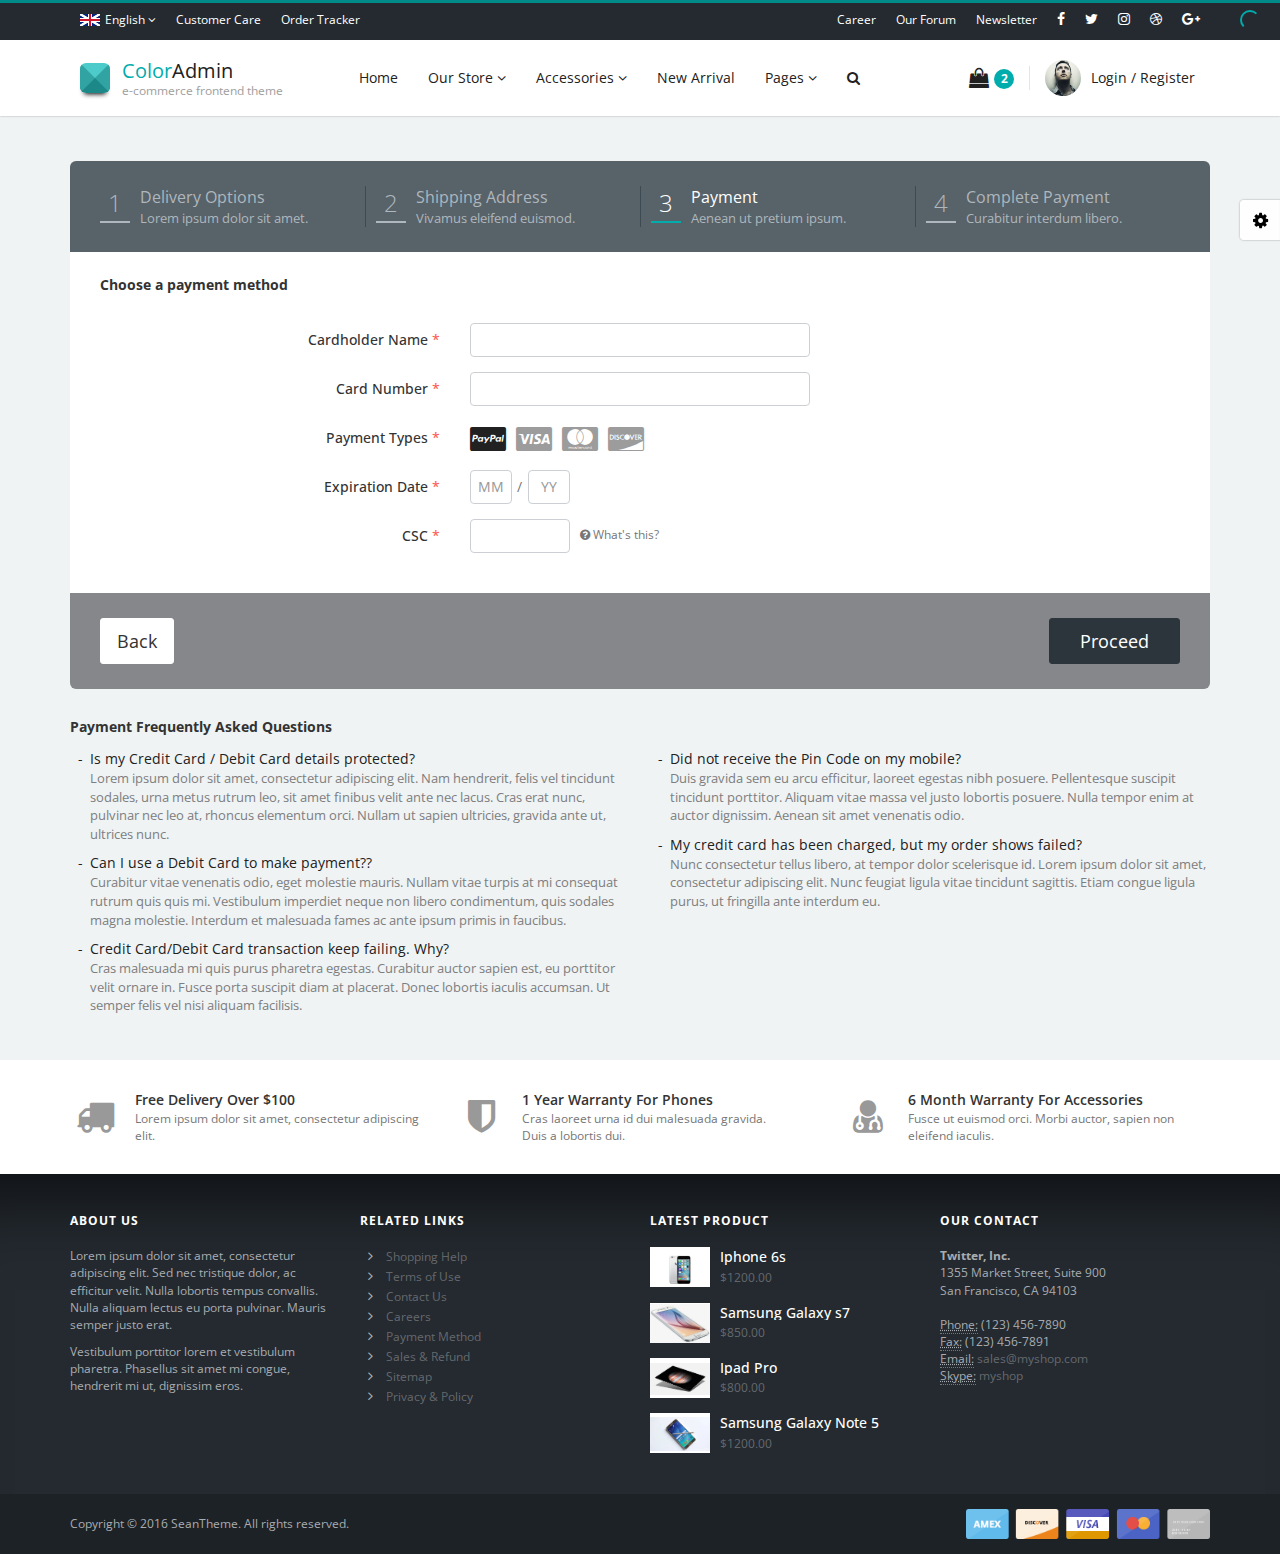
<file: src/main/resources/static/commerce/checkout_payment.html>
<!DOCTYPE html>
<!--[if IE 8]> <html lang="en" class="ie8"> <![endif]-->
<!--[if !IE]><!-->
<html lang="en">
<!--<![endif]-->
<head>
	<meta charset="utf-8" />
	<title>E-Commerce Front End Theme</title>
	<meta content="width=device-width, initial-scale=1.0, maximum-scale=1.0, user-scalable=no" name="viewport" />
	<meta content="" name="description" />
	<meta content="" name="author" />
	
	<!-- ================== BEGIN BASE CSS STYLE ================== -->
	<link href="http://fonts.googleapis.com/css?family=Open+Sans:300,400,600,700" rel="stylesheet" />
	<link href="assets/plugins/bootstrap/css/bootstrap.min.css" rel="stylesheet" />
	<link href="assets/plugins/font-awesome/css/font-awesome.min.css" rel="stylesheet" />
	<link href="assets/css/style.min.css" rel="stylesheet" />
	<link href="assets/css/style-responsive.min.css" rel="stylesheet" />
	<link href="assets/css/theme/default.css" id="theme" rel="stylesheet" />
	<link href="assets/css/animate.min.css" rel="stylesheet" />
	<!-- ================== END BASE CSS STYLE ================== -->
	
	<!-- ================== BEGIN BASE JS ================== -->
	<script src="assets/plugins/pace/pace.min.js"></script>
	<!-- ================== END BASE JS ================== -->
</head>
<body class="bg-silver">
    <!-- BEGIN #page-container -->
    <div id="page-container" class="fade">
        <!-- BEGIN #top-nav -->
        <div id="top-nav" class="top-nav">
            <!-- BEGIN container -->
            <div class="container">
                <div class="collapse navbar-collapse">
                    <ul class="nav navbar-nav">
                        <li class="dropdown dropdown-hover">
                            <a href="#" data-toggle="dropdown"><img src="assets/img/english.png" class="flag-img" alt="" /> English <i class="fa fa-angle-down"></i></a>
                            <ul class="dropdown-menu">
                                <li><a href="#"><img src="assets/img/english.png" class="flag-img" alt="" /> English</a></li>
                                <li><a href="#"><img src="assets/img/german.png" class="flag-img" alt="" /> German</a></li>
                                <li><a href="#"><img src="assets/img/spanish.png" class="flag-img" alt="" /> Spanish</a></li>
                                <li><a href="#"><img src="assets/img/french.png" class="flag-img" alt="" /> French</a></li>
                                <li><a href="#"><img src="assets/img/chinese.png" class="flag-img" alt="" /> Chinese</a></li>
                            </ul>
                        </li>
                        <li><a href="#">Customer Care</a></li>
                        <li><a href="#">Order Tracker</a></li>
                    </ul>
                    <ul class="nav navbar-nav navbar-right">
                        <li><a href="#">Career</a></li>
                        <li><a href="#">Our Forum</a></li>
                        <li><a href="#">Newsletter</a></li>
                        <li><a href="#"><i class="fa fa-facebook f-s-14"></i></a></li>
                        <li><a href="#"><i class="fa fa-twitter f-s-14"></i></a></li>
                        <li><a href="#"><i class="fa fa-instagram f-s-14"></i></a></li>
                        <li><a href="#"><i class="fa fa-dribbble f-s-14"></i></a></li>
                        <li><a href="#"><i class="fa fa-google-plus f-s-14"></i></a></li>
                    </ul>
                </div>
            </div>
            <!-- END container -->
        </div>
        <!-- END #top-nav -->
    
        <!-- BEGIN #header -->
        <div id="header" class="header">
            <!-- BEGIN container -->
            <div class="container">
                <!-- BEGIN header-container -->
                <div class="header-container">
                    <!-- BEGIN navbar-header -->
                    <div class="navbar-header">
                        <button type="button" class="navbar-toggle collapsed" data-toggle="collapse" data-target="#navbar-collapse">
                            <span class="icon-bar"></span>
                            <span class="icon-bar"></span>
                            <span class="icon-bar"></span>
                        </button>
                        <div class="header-logo">
                            <a href="index.html">
                                <span class="brand"></span>
                                <span>Color</span>Admin
                                <small>e-commerce frontend theme</small>
                            </a>
                        </div>
                    </div>
                    <!-- END navbar-header -->
                    <!-- BEGIN header-nav -->
                    <div class="header-nav">
                        <div class=" collapse navbar-collapse" id="navbar-collapse">
                            <ul class="nav">
                                <li><a href="index.html">Home</a></li>
                                <li class="dropdown dropdown-full-width dropdown-hover">
                                    <a href="#" data-toggle="dropdown">
                                        Our Store 
                                        <i class="fa fa-angle-down"></i>
                                        <span class="arrow top"></span>
                                    </a>
                                    <!-- BEGIN dropdown-menu -->
                                    <div class="dropdown-menu p-0">
                                        <!-- BEGIN dropdown-menu-container -->
                                        <div class="dropdown-menu-container">
                                            <!-- BEGIN dropdown-menu-sidebar -->
                                            <div class="dropdown-menu-sidebar">
                                                <h4 class="title">Shop By Categories</h4>
                                                <ul class="dropdown-menu-list">
                                                    <li><a href="product.html">Mobile Phone <i class="fa fa-angle-right pull-right"></i></a></li>
                                                    <li><a href="product.html">Tablet <i class="fa fa-angle-right pull-right"></i></a></li>
                                                    <li><a href="product.html">Laptop <i class="fa fa-angle-right pull-right"></i></a></li>
                                                    <li><a href="product.html">Desktop <i class="fa fa-angle-right pull-right"></i></a></li>
                                                    <li><a href="product.html">TV <i class="fa fa-angle-right pull-right"></i></a></li>
                                                    <li><a href="product.html">Speaker <i class="fa fa-angle-right pull-right"></i></a></li>
                                                    <li><a href="product.html">Gadget <i class="fa fa-angle-right pull-right"></i></a></li>
                                                </ul>
                                            </div>
                                            <!-- END dropdown-menu-sidebar -->
                                            <!-- BEGIN dropdown-menu-content -->
                                            <div class="dropdown-menu-content">
                                                <h4 class="title">Shop By Popular Phone</h4>
                                                <div class="row">
                                                    <div class="col-md-3">
                                                        <ul class="dropdown-menu-list">
                                                            <li><a href="product_detail.html"><i class="fa fa-fw fa-angle-right text-muted"></i> iPhone 7</a></li>
                                                            <li><a href="product_detail.html"><i class="fa fa-fw fa-angle-right text-muted"></i> iPhone 6s</a></li>
                                                            <li><a href="product_detail.html"><i class="fa fa-fw fa-angle-right text-muted"></i> iPhone 6</a></li>
                                                            <li><a href="product_detail.html"><i class="fa fa-fw fa-angle-right text-muted"></i> iPhone 5s</a></li>
                                                            <li><a href="product_detail.html"><i class="fa fa-fw fa-angle-right text-muted"></i> iPhone 5</a></li>
                                                        </ul>
                                                    </div>
                                                    <div class="col-md-3">
                                                        <ul class="dropdown-menu-list">
                                                            <li><a href="product_detail.html"><i class="fa fa-fw fa-angle-right text-muted"></i> Galaxy S7</a></li>
                                                            <li><a href="product_detail.html"><i class="fa fa-fw fa-angle-right text-muted"></i> Galaxy A9</a></li>
                                                            <li><a href="product_detail.html"><i class="fa fa-fw fa-angle-right text-muted"></i> Galaxy J3</a></li>
                                                            <li><a href="product_detail.html"><i class="fa fa-fw fa-angle-right text-muted"></i> Galaxy Note 5</a></li>
                                                            <li><a href="product_detail.html"><i class="fa fa-fw fa-angle-right text-muted"></i> Galaxy S7</a></li>
                                                        </ul>
                                                    </div>
                                                    <div class="col-md-3">
                                                        <ul class="dropdown-menu-list">
                                                            <li><a href="product_detail.html"><i class="fa fa-fw fa-angle-right text-muted"></i> Lumia 730</a></li>
                                                            <li><a href="product_detail.html"><i class="fa fa-fw fa-angle-right text-muted"></i> Lumia 735</a></li>
                                                            <li><a href="product_detail.html"><i class="fa fa-fw fa-angle-right text-muted"></i> Lumia 830</a></li>
                                                            <li><a href="product_detail.html"><i class="fa fa-fw fa-angle-right text-muted"></i> Lumia 820</a></li>
                                                            <li><a href="product_detail.html"><i class="fa fa-fw fa-angle-right text-muted"></i> Lumia Icon</a></li>
                                                        </ul>
                                                    </div>
                                                    <div class="col-md-3">
                                                        <ul class="dropdown-menu-list">
                                                            <li><a href="product_detail.html"><i class="fa fa-fw fa-angle-right text-muted"></i> Xperia X</a></li>
                                                            <li><a href="product_detail.html"><i class="fa fa-fw fa-angle-right text-muted"></i> Xperia Z5</a></li>
                                                            <li><a href="product_detail.html"><i class="fa fa-fw fa-angle-right text-muted"></i> Xperia M5</a></li>
                                                            <li><a href="product_detail.html"><i class="fa fa-fw fa-angle-right text-muted"></i> Xperia C5</a></li>
                                                            <li><a href="product_detail.html"><i class="fa fa-fw fa-angle-right text-muted"></i> Xperia C4</a></li>
                                                        </ul>
                                                    </div>
                                                </div>
                                                <h4 class="title">Shop By Brand</h4>
                                                <ul class="dropdown-brand-list m-b-0">
                                                    <li><a href="product.html"><img src="assets/img/apple.png" alt="" /></a></li>
                                                    <li><a href="product.html"><img src="assets/img/samsung.png" alt="" /></a></li>
                                                    <li><a href="product.html"><img src="assets/img/htc.png" alt="" /></a></li>
                                                    <li><a href="product.html"><img src="assets/img/microsoft.png" alt="" /></a></li>
                                                    <li><a href="product.html"><img src="assets/img/nokia.png" alt="" /></a></li>
                                                    <li><a href="product.html"><img src="assets/img/blackberry.png" alt="" /></a></li>
                                                    <li><a href="product.html"><img src="assets/img/sony.png" alt="" /></a></li>
                                                </ul>
                                            </div>
                                            <!-- END dropdown-menu-content -->
                                        </div>
                                        <!-- END dropdown-menu-container -->
                                    </div>
                                    <!-- END dropdown-menu -->
                                </li>
                                <li class="dropdown dropdown-hover">
                                    <a href="#" data-toggle="dropdown">
                                        Accessories 
                                        <i class="fa fa-angle-down"></i> 
                                        <span class="arrow top"></span>
                                    </a>
                                    <ul class="dropdown-menu">
                                        <li><a href="product.html">Mobile Phone</a></li>
                                        <li><a href="product.html">Tablet</a></li>
                                        <li><a href="product.html">TV</a></li>
                                        <li><a href="product.html">Desktop</a></li>
                                        <li><a href="product.html">Laptop</a></li>
                                        <li><a href="product.html">Speaker</a></li>
                                        <li><a href="product.html">Gadget</a></li>
                                    </ul>
                                </li>
                                <li><a href="product.html">New Arrival</a></li>
                                <li class="dropdown dropdown-hover">
                                    <a href="#" data-toggle="dropdown">
                                        Pages
                                        <i class="fa fa-angle-down"></i> 
                                        <span class="arrow top"></span>
                                    </a>
                                    <ul class="dropdown-menu">
                                        <li><a href="index.html">Home (Default)</a></li>
                                        <li><a href="index_fixed_header.html">Home (Fixed Header)</a></li>
                                        <li><a href="index_inverse_header.html">Home (Inverse Header)</a></li>
                                        <li><a href="search_results.html">Search Results</a></li>
                                        <li><a href="product.html">Product Page</a></li>
                                        <li><a href="product_detail.html">Product Details Page</a></li>
                                        <li><a href="checkout_cart.html">Checkout Cart</a></li>
                                        <li><a href="checkout_info.html">Checkout Shipping</a></li>
                                        <li><a href="checkout_payment.html">Checkout Payment</a></li>
                                        <li><a href="checkout_complete.html">Checkout Complete</a></li>
                                        <li><a href="my_account.html">My Account</a></li>
                                        <li><a href="contact_us.html">Contact Us</a></li>
                                        <li><a href="about_us.html">About Us</a></li>
                                        <li><a href="faq.html">FAQ</a></li>
                                    </ul>
                                </li>
                                <li class="dropdown dropdown-hover">
                                    <a href="#" data-toggle="dropdown">
                                        <i class="fa fa-search search-btn"></i>
                                        <span class="arrow top"></span>
                                    </a>
                                    <div class="dropdown-menu p-15">
                                        <form action="search_results.html" method="POST" name="search_form">
                                            <div class="input-group">
                                                <input type="text" placeholder="Search" class="form-control bg-silver-lighter" />
                                                <span class="input-group-btn">
                                                    <button class="btn btn-inverse" type="submit"><i class="fa fa-search"></i></button>
                                                </span>
                                            </div>
                                        </form>
                                    </div> 
                                </li>
                            </ul>
                        </div>
                    </div>
                    <!-- END header-nav -->
                    <!-- BEGIN header-nav -->
                    <div class="header-nav">
                        <ul class="nav pull-right">
                            <li class="dropdown dropdown-hover">
                                <a href="#" class="header-cart" data-toggle="dropdown">
                                    <i class="fa fa-shopping-bag"></i>
                                    <span class="total">2</span>
                                    <span class="arrow top"></span>
                                </a>
                    
                                <div class="dropdown-menu dropdown-menu-cart p-0">
                                    <div class="cart-header">
                                        <h4 class="cart-title">Shopping Bag (1) </h4>
                                    </div>
                                    <div class="cart-body">
                                        <ul class="cart-item">
                                            <li>
                                                <div class="cart-item-image"><img src="assets/img/ipad.jpg" alt="" /></div>
                                                <div class="cart-item-info">
                                                    <h4>iPad Pro Wi-Fi 128GB - Silver</h4>
                                                    <p class="price">$699.00</p>
                                                </div>
                                                <div class="cart-item-close">
                                                    <a href="#" data-toggle="tooltip" data-title="Remove">&times;</a>
                                                </div>
                                            </li>
                                            <li>
                                                <div class="cart-item-image"><img src="assets/img/imac.jpg" alt="" /></div>
                                                <div class="cart-item-info">
                                                    <h4>21.5-inch iMac</h4>
                                                    <p class="price">$1299.00</p>
                                                </div>
                                                <div class="cart-item-close">
                                                    <a href="#" data-toggle="tooltip" data-title="Remove">&times;</a>
                                                </div>
                                            </li>
                                            <li>
                                                <div class="cart-item-image"><img src="assets/img/iphone.png" alt="" /></div>
                                                <div class="cart-item-info">
                                                    <h4>iPhone 6s 16GB - Silver</h4>
                                                    <p class="price">$649.00</p>
                                                </div>
                                                <div class="cart-item-close">
                                                    <a href="#" data-toggle="tooltip" data-title="Remove">&times;</a>
                                                </div>
                                            </li>
                                        </ul>
                                    </div>
                                    <div class="cart-footer">
                                        <div class="row row-space-10">
                                            <div class="col-xs-6">
                                                <a href="checkout_cart.html" class="btn btn-default btn-block">View Cart</a>
                                            </div>
                                            <div class="col-xs-6">
                                                <a href="checkout_cart.html" class="btn btn-inverse btn-block">Checkout</a>
                                            </div>
                                        </div>
                                    </div>
                                </div>
                            </li>
                            <li class="divider"></li>
                            <li>
                                <a href="my_account.html">
                                    <img src="assets/img/user-1.jpg" class="user-img" alt="" /> 
                                    <span class="hidden-md hidden-sm hidden-xs">Login / Register</span>
                                </a>
                            </li>
                        </ul>
                    </div>
                    <!-- END header-nav -->
                </div>
                <!-- END header-container -->
            </div>
            <!-- END container -->
        </div>
        <!-- END #header -->
        
        <!-- BEGIN #checkout-payment -->
        <div class="section-container" id="checkout-payment">
            <!-- BEGIN container -->
            <div class="container">
                <!-- BEGIN checkout -->
                <div class="checkout">
                    <form action="checkout_complete.html" method="POST" name="form_payment" class="form-horizontal">
                        <!-- BEGIN checkout-header -->
                        <div class="checkout-header">
                            <!-- BEGIN row -->
                            <div class="row">
                                <!-- BEGIN col-3 -->
                                <div class="col-md-3 col-sm-3">
                                    <div class="step">
                                        <a href="checkout_cart.html">
                                            <div class="number">1</div>
                                            <div class="info">
                                                <div class="title">Delivery Options</div>
                                                <div class="desc">Lorem ipsum dolor sit amet.</div>
                                            </div>
                                        </a>
                                    </div>
                                </div>
                                <!-- END col-3 -->
                                <!-- BEGIN col-3 -->
                                <div class="col-md-3 col-sm-3">
                                    <div class="step">
                                        <a href="checkout_info.html">
                                            <div class="number">2</div>
                                            <div class="info">
                                                <div class="title">Shipping Address</div>
                                                <div class="desc">Vivamus eleifend euismod.</div>
                                            </div>
                                        </a>
                                    </div>
                                </div>
                                <!-- END col-3 -->
                                <!-- BEGIN col-3 -->
                                <div class="col-md-3 col-sm-3">
                                    <div class="step active">
                                        <a href="#">
                                            <div class="number">3</div>
                                            <div class="info">
                                                <div class="title">Payment</div>
                                                <div class="desc">Aenean ut pretium ipsum. </div>
                                            </div>
                                        </a>
                                    </div>
                                </div>
                                <!-- END col-3 -->
                                <!-- BEGIN col-3 -->
                                <div class="col-md-3 col-sm-3">
                                    <div class="step">
                                        <a href="checkout_complete.html">
                                            <div class="number">4</div>
                                            <div class="info">
                                                <div class="title">Complete Payment</div>
                                                <div class="desc">Curabitur interdum libero.</div>
                                            </div>
                                        </a>
                                    </div>
                                </div>
                                <!-- END col-3 -->
                            </div>
                            <!-- END row -->
                        </div>
                        <!-- END checkout-header -->
                        <!-- BEGIN checkout-body -->
                        <div class="checkout-body">
							<h4 class="checkout-title">Choose a payment method</h4>
                            <div class="form-group">
                                <label class="col-md-4 control-label">Cardholder Name <span class="text-danger">*</span></label>
                                <div class="col-md-4">
                                    <input type="text" class="form-control required" name="cardholder" placeholder="" />
                                </div>
                            </div>
                            <div class="form-group">
                                <label class="col-md-4 control-label">Card Number <span class="text-danger">*</span></label>
                                <div class="col-md-4">
                                    <input type="text" class="form-control required" name="cardnumber" placeholder="" />
                                </div>
                            </div>
                            <div class="form-group">
                                <label class="col-sm-4 control-label">Payment Types <span class="text-danger">*</span></label>
                                <div class="col-sm-8">
                                    <ul class="list-inline payment-type">
                                        <li class="active"><a href="#" data-click="set-payment" data-value="Paypal" data-toggle="tooltip" data-title="Paypal" data-placement="top" data-trigger="hover"><i class="fa fa-cc-paypal"></i></a></li>
                                        <li><a href="#" data-click="set-payment" data-value="Visa" data-toggle="tooltip" data-title="Visa" data-placement="top" data-trigger="hover"><i class="fa fa-cc-visa"></i></a></li>
                                        <li><a href="#" data-click="set-payment" data-value="Master Card" data-toggle="tooltip" data-title="Master Card" data-placement="top" data-trigger="hover"><i class="fa fa-cc-mastercard"></i></a></li>
                                        <li><a href="#" data-click="set-payment" data-value="Credit Card" data-toggle="tooltip" data-title="Credit Card" data-placement="top" data-trigger="hover"><i class="fa fa-cc-discover"></i></a></li>
                                    </ul>
                                    <input type="hidden" name="payment_type" value="" data-id="payment-type" />
                                </div>
                            </div>
                            <div class="form-group">
                                <label class="col-md-4 control-label">Expiration Date <span class="text-danger">*</span></label>
                                <div class="col-md-8">
                                    <div class="width-100">
                                        <div class="row row-space-0">
                                            <div class="col-xs-5">
                                                <input type="text" name="mm" placeholder="MM" class="form-control required p-l-5 p-r-5 text-center" />
                                            </div>
                                            <div class="col-xs-2 text-center">
                                                <div class="text-muted p-t-5 m-t-2">/</div>
                                            </div>
                                            <div class="col-xs-5">
                                                <input type="text" name="yy" placeholder="YY" class="form-control required p-l-5 p-r-5 text-center" />
                                            </div>
                                        </div>
                                    </div>
                                </div>
                            </div>
                            <div class="form-group">
                                <label class="col-md-4 control-label">CSC <span class="text-danger">*</span></label>
                                <div class="col-md-8">
                                    <div class="width-100 pull-left m-r-10">
                                        <input type="text" name="number" placeholder="" class="form-control required p-l-5 p-r-5 text-center" />
                                    </div>
                                    <a href="#" class="text-muted f-s-12 pull-left m-t-5 p-t-2"><i class="fa fa-question-circle"></i> What's this?</a>
                                </div>
                            </div>
                        </div>
                        <!-- END checkout-body -->
                        <!-- BEGIN checkout-footer -->
                        <div class="checkout-footer">
                            <a href="checkout_info.html" class="btn btn-white btn-lg pull-left">Back</a>
                            <button type="submit" class="btn btn-inverse btn-lg p-l-30 p-r-30 m-l-10">Proceed</button>
                        </div>
                        <!-- END checkout-footer -->
                    </form>
                </div>
                <!-- END checkout -->
                
                <h4 class="checkout-title m-t-30 m-b-15">Payment Frequently Asked Questions</h4>
                <!-- BEGIN checkout-question-list -->
                <div class="row checkout-question-list" id="checkout-faq">
                    <!-- BEGIN col-6 -->
                    <div class="col-md-6">
                        <div class="clearfix">
                            <div class="question">
                                <a href="#checkout-faq-1" class="collapsed" data-toggle="collapse" data-parent="#checkout-faq">
                                    <span class="dash">-</span> Is my Credit Card / Debit Card details protected?
                                </a>   
                            </div>
                            <div class="answer collapse in" id="checkout-faq-1">
                                Lorem ipsum dolor sit amet, consectetur adipiscing elit. Nam hendrerit, felis vel tincidunt sodales, urna metus rutrum leo, sit amet finibus velit ante nec lacus. Cras erat nunc, pulvinar nec leo at, rhoncus elementum orci. Nullam ut sapien ultricies, gravida ante ut, ultrices nunc.
                            </div> 
                        </div>
                        <div class="clearfix m-t-10">
                            <div class="question">
                                <a href="#checkout-faq-2" class="collapsed" data-toggle="collapse" data-parent="#checkout-faq">
                                    <span class="dash">-</span> Can I use a Debit Card to make payment??
                                </a>   
                            </div>
                            <div class="answer collapse in" id="checkout-faq-2">
                                Curabitur vitae venenatis odio, eget molestie mauris. Nullam vitae turpis at mi consequat rutrum quis quis mi. Vestibulum imperdiet neque non libero condimentum, quis sodales magna molestie. Interdum et malesuada fames ac ante ipsum primis in faucibus. 
                            </div> 
                        </div>
                        <div class="clearfix m-t-10">
                            <div class="question">
                                <a href="#checkout-faq-3" class="collapsed" data-toggle="collapse" data-parent="#checkout-faq">
                                    <span class="dash">-</span> Credit Card/Debit Card transaction keep failing. Why?
                                </a>   
                            </div>
                            <div class="answer collapse in" id="checkout-faq-3">
                                Cras malesuada mi quis purus pharetra egestas. Curabitur auctor sapien est, eu porttitor velit ornare in. Fusce porta suscipit diam at placerat. Donec lobortis iaculis accumsan. Ut semper felis vel nisi aliquam facilisis.
                            </div> 
                        </div>
                    </div>
                    <!-- END col-6 -->
                    <!-- BEGIN col-6 -->
                    <div class="col-md-6">
                        <div class="clearfix">
                            <div class="question">
                                <a href="#checkout-faq-4" class="collapsed" data-toggle="collapse" data-parent="#checkout-faq">
                                    <span class="dash">-</span> Did not receive the Pin Code on my mobile?
                                </a>   
                            </div>
                            <div class="answer collapse in" id="checkout-faq-4">
                                Duis gravida sem eu arcu efficitur, laoreet egestas nibh posuere. Pellentesque suscipit tincidunt porttitor. Aliquam vitae massa vel justo lobortis posuere. Nulla tempor enim at auctor dignissim. Aenean sit amet venenatis odio.
                            </div> 
                        </div>
                        <div class="clearfix m-t-10">
                            <div class="question">
                                <a href="#checkout-faq-5" class="collapsed" data-toggle="collapse" data-parent="#checkout-faq">
                                    <span class="dash">-</span> My credit card has been charged, but my order shows failed?
                                </a>   
                            </div>
                            <div class="answer collapse in" id="checkout-faq-5">
                                Nunc consectetur tellus libero, at tempor dolor scelerisque id. Lorem ipsum dolor sit amet, consectetur adipiscing elit. Nunc feugiat ligula vitae tincidunt sagittis. Etiam congue ligula purus, ut fringilla ante interdum eu.
                            </div> 
                        </div>
                    </div>
                    <!-- END col-6 -->
                </div>
                <!-- END checkout-question-list -->
            </div>
            <!-- END container -->
        </div>
        <!-- END #checkout-payment -->
    
        <!-- BEGIN #policy -->
        <div id="policy" class="section-container p-t-30 p-b-30 bg-white">
            <!-- BEGIN container -->
            <div class="container">
                <!-- BEGIN row -->
                <div class="row">
                    <!-- BEGIN col-4 -->
                    <div class="col-md-4 col-sm-4">
                        <!-- BEGIN policy -->
                        <div class="policy">
                            <div class="policy-icon"><i class="fa fa-truck"></i></div>
                            <div class="policy-info">
                                <h4>Free Delivery Over $100</h4>
                                <p>Lorem ipsum dolor sit amet, consectetur adipiscing elit.</p>
                            </div>
                        </div>
                        <!-- END policy -->
                    </div>
                    <!-- END col-4 -->
                    <!-- BEGIN col-4 -->
                    <div class="col-md-4 col-sm-4">
                        <!-- BEGIN policy -->
                        <div class="policy">
                            <div class="policy-icon"><i class="fa fa-shield"></i></div>
                            <div class="policy-info">
                                <h4>1 Year Warranty For Phones</h4>
                                <p>Cras laoreet urna id dui malesuada gravida. <br />Duis a lobortis dui.</p>
                            </div>
                        </div>
                        <!-- END policy -->
                    </div>
                    <!-- END col-4 -->
                    <!-- BEGIN col-4 -->
                    <div class="col-md-4 col-sm-4">
                        <!-- BEGIN policy -->
                        <div class="policy">
                            <div class="policy-icon"><i class="fa fa-user-md"></i></div>
                            <div class="policy-info">
                                <h4>6 Month Warranty For Accessories</h4>
                                <p>Fusce ut euismod orci. Morbi auctor, sapien non eleifend iaculis.</p>
                            </div>
                        </div>
                        <!-- END policy -->
                    </div>
                    <!-- END col-4 -->
                </div>
                <!-- END row -->
            </div>
            <!-- END container -->
        </div>
        <!-- END #policy -->
    
        <!-- BEGIN #footer -->
        <div id="footer" class="footer">
            <!-- BEGIN container -->
            <div class="container">
                <!-- BEGIN row -->
                <div class="row">
                    <!-- BEGIN col-3 -->
                    <div class="col-md-3">
                        <h4 class="footer-header">ABOUT US</h4>
                        <p>
                            Lorem ipsum dolor sit amet, consectetur adipiscing elit. Sed nec tristique dolor, ac efficitur velit. Nulla lobortis tempus convallis. Nulla aliquam lectus eu porta pulvinar. Mauris semper justo erat. 
                        </p>
                        <p>
                            Vestibulum porttitor lorem et vestibulum pharetra. Phasellus sit amet mi congue, hendrerit mi ut, dignissim eros.
                        </p>
                    </div>
                    <!-- END col-3 -->
                    <!-- BEGIN col-3 -->
                    <div class="col-md-3">
                        <h4 class="footer-header">RELATED LINKS</h4>
                        <ul class="fa-ul">
                            <li><i class="fa fa-li fa-angle-right"></i> <a href="#">Shopping Help</a></li>
                            <li><i class="fa fa-li fa-angle-right"></i> <a href="#">Terms of Use</a></li>
                            <li><i class="fa fa-li fa-angle-right"></i> <a href="#">Contact Us</a></li>
                            <li><i class="fa fa-li fa-angle-right"></i> <a href="#">Careers</a></li>
                            <li><i class="fa fa-li fa-angle-right"></i> <a href="#">Payment Method</a></li>
                            <li><i class="fa fa-li fa-angle-right"></i> <a href="#">Sales & Refund</a></li>
                            <li><i class="fa fa-li fa-angle-right"></i> <a href="#">Sitemap</a></li>
                            <li><i class="fa fa-li fa-angle-right"></i> <a href="#">Privacy & Policy</a></li>
                        </ul>
                    </div>
                    <!-- END col-3 -->
                    <!-- BEGIN col-3 -->
                    <div class="col-md-3">
                        <h4 class="footer-header">LATEST PRODUCT</h4>
                        <ul class="list-unstyled list-product">
                            <li>
                                <div class="image">
                                    <img src="assets/img/iphone-6s.jpg" alt="" />
                                </div>
                                <div class="info">
                                    <h4 class="info-title">Iphone 6s</h4>
                                    <div class="price">$1200.00</div>
                                </div>
                            </li>
                            <li>
                                <div class="image">
                                    <img src="assets/img/galaxy-s6.jpg" alt="" />
                                </div>
                                <div class="info">
                                    <h4 class="info-title">Samsung Galaxy s7</h4>
                                    <div class="price">$850.00</div>
                                </div>
                            </li>
                        
                            <li>
                                <div class="image">
                                    <img src="assets/img/ipad-pro.jpg" alt="" />
                                </div>
                                <div class="info">
                                    <h4 class="info-title">Ipad Pro</h4>
                                    <div class="price">$800.00</div>
                                </div>
                            </li>
                            <li>
                                <div class="image">
                                    <img src="assets/img/galaxy-note5.jpg" alt="" />
                                </div>
                                <div class="info">
                                    <h4 class="info-title">Samsung Galaxy Note 5</h4>
                                    <div class="price">$1200.00</div>
                                </div>
                            </li>
                        </ul>
                    </div>
                    <!-- END col-3 -->
                    <!-- BEGIN col-3 -->
                    <div class="col-md-3">
                        <h4 class="footer-header">OUR CONTACT</h4>
                        <address>
                            <strong>Twitter, Inc.</strong><br />
                            1355 Market Street, Suite 900<br />
                            San Francisco, CA 94103<br /><br />
                            <abbr title="Phone">Phone:</abbr> (123) 456-7890<br />
                            <abbr title="Fax">Fax:</abbr> (123) 456-7891<br />
                            <abbr title="Email">Email:</abbr> <a href="mailto:sales@myshop.com">sales@myshop.com</a><br />
                            <abbr title="Skype">Skype:</abbr> <a href="skype:myshop">myshop</a>
                        </address>
                    </div>
                    <!-- END col-3 -->
                </div>
                <!-- END row -->
            </div>
            <!-- END container -->
        </div>
        <!-- END #footer -->
    
        <!-- BEGIN #footer-copyright -->
        <div id="footer-copyright" class="footer-copyright">
            <!-- BEGIN container -->
            <div class="container">
                <div class="payment-method">
                    <img src="assets/img/payment_method.png" alt="" />
                </div>
                <div class="copyright">
                    Copyright &copy; 2016 SeanTheme. All rights reserved.
                </div>
            </div>
            <!-- END container -->
        </div>
        <!-- END #footer-copyright -->
    </div>
    <!-- END #page-container -->
    
    <!-- begin theme-panel -->
    <div class="theme-panel">
        <a href="javascript:;" data-click="theme-panel-expand" class="theme-collapse-btn"><i class="fa fa-cog"></i></a>
        <div class="theme-panel-content">
            <ul class="theme-list clearfix">
                <li><a href="javascript:;" class="bg-purple" data-theme="purple" data-click="theme-selector" data-toggle="tooltip" data-trigger="hover" data-container="body" data-title="Purple">&nbsp;</a></li>
                <li><a href="javascript:;" class="bg-blue" data-theme="blue" data-click="theme-selector" data-toggle="tooltip" data-trigger="hover" data-container="body" data-title="Blue">&nbsp;</a></li>
                <li class="active"><a href="javascript:;" class="bg-green" data-theme="default" data-click="theme-selector" data-toggle="tooltip" data-trigger="hover" data-container="body" data-title="Default">&nbsp;</a></li>
                <li><a href="javascript:;" class="bg-orange" data-theme="orange" data-click="theme-selector" data-toggle="tooltip" data-trigger="hover" data-container="body" data-title="Orange">&nbsp;</a></li>
                <li><a href="javascript:;" class="bg-red" data-theme="red" data-click="theme-selector" data-toggle="tooltip" data-trigger="hover" data-container="body" data-title="Red">&nbsp;</a></li>
            </ul>
        </div>
    </div>
    <!-- end theme-panel -->
	
	<!-- ================== BEGIN BASE JS ================== -->
	<script src="assets/plugins/jquery/jquery-1.9.1.min.js"></script>
	<script src="assets/plugins/jquery/jquery-migrate-1.1.0.min.js"></script>
	<script src="assets/plugins/bootstrap/js/bootstrap.min.js"></script>
	<!--[if lt IE 9]>
		<script src="assets/crossbrowserjs/html5shiv.js"></script>
		<script src="assets/crossbrowserjs/respond.min.js"></script>
		<script src="assets/crossbrowserjs/excanvas.min.js"></script>
	<![endif]-->
	<script src="assets/plugins/jquery-cookie/jquery.cookie.js"></script>
	<script src="assets/js/apps.min.js"></script>
	<!-- ================== END BASE JS ================== -->
	
	<script>
	    $(document).ready(function() {
	        App.init();
	    });
	</script>
<script>
  (function(i,s,o,g,r,a,m){i['GoogleAnalyticsObject']=r;i[r]=i[r]||function(){
  (i[r].q=i[r].q||[]).push(arguments)},i[r].l=1*new Date();a=s.createElement(o),
  m=s.getElementsByTagName(o)[0];a.async=1;a.src=g;m.parentNode.insertBefore(a,m)
  })(window,document,'script','https://www.google-analytics.com/analytics.js','ga');

  ga('create', 'UA-53034621-1', 'auto');
  ga('send', 'pageview');

</script>
</body>
</html>
</file>
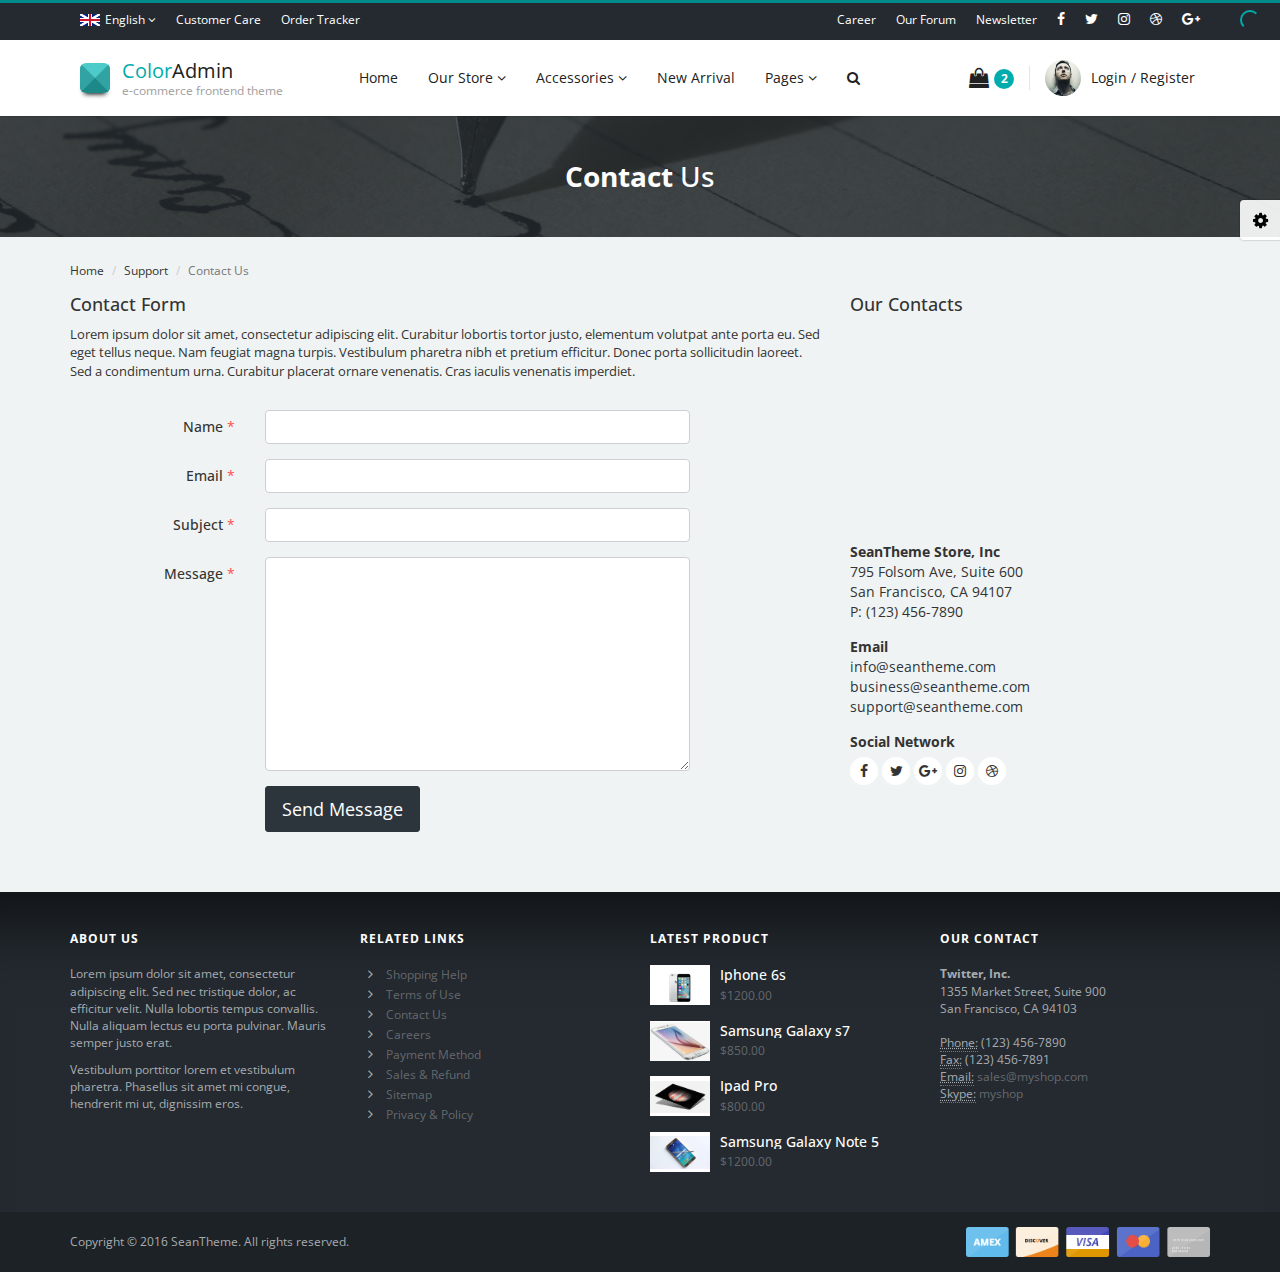
<file: src/main/resources/static/commerce/contact_us.html>
<!DOCTYPE html>
<!--[if IE 8]> <html lang="en" class="ie8"> <![endif]-->
<!--[if !IE]><!-->
<html lang="en">
<!--<![endif]-->
<head>
	<meta charset="utf-8" />
	<title>E-Commerce Front End Theme</title>
	<meta content="width=device-width, initial-scale=1.0, maximum-scale=1.0, user-scalable=no" name="viewport" />
	<meta content="" name="description" />
	<meta content="" name="author" />
	
	<!-- ================== BEGIN BASE CSS STYLE ================== -->
	<link href="http://fonts.googleapis.com/css?family=Open+Sans:300,400,600,700" rel="stylesheet" />
	<link href="assets/plugins/bootstrap/css/bootstrap.min.css" rel="stylesheet" />
	<link href="assets/plugins/font-awesome/css/font-awesome.min.css" rel="stylesheet" />
	<link href="assets/css/style.min.css" rel="stylesheet" />
	<link href="assets/css/style-responsive.min.css" rel="stylesheet" />
	<link href="assets/css/theme/default.css" id="theme" rel="stylesheet" />
	<link href="assets/css/animate.min.css" rel="stylesheet" />
	<!-- ================== END BASE CSS STYLE ================== -->
	
	<!-- ================== BEGIN BASE JS ================== -->
	<script src="assets/plugins/pace/pace.min.js"></script>
	<!-- ================== END BASE JS ================== -->
</head>
<body class="bg-silver">
    <!-- BEGIN #page-container -->
    <div id="page-container" class="fade">
        <!-- BEGIN #top-nav -->
        <div id="top-nav" class="top-nav">
            <!-- BEGIN container -->
            <div class="container">
                <div class="collapse navbar-collapse">
                    <ul class="nav navbar-nav">
                        <li class="dropdown dropdown-hover">
                            <a href="#" data-toggle="dropdown"><img src="assets/img/english.png" class="flag-img" alt="" /> English <i class="fa fa-angle-down"></i></a>
                            <ul class="dropdown-menu">
                                <li><a href="#"><img src="assets/img/english.png" class="flag-img" alt="" /> English</a></li>
                                <li><a href="#"><img src="assets/img/german.png" class="flag-img" alt="" /> German</a></li>
                                <li><a href="#"><img src="assets/img/spanish.png" class="flag-img" alt="" /> Spanish</a></li>
                                <li><a href="#"><img src="assets/img/french.png" class="flag-img" alt="" /> French</a></li>
                                <li><a href="#"><img src="assets/img/chinese.png" class="flag-img" alt="" /> Chinese</a></li>
                            </ul>
                        </li>
                        <li><a href="#">Customer Care</a></li>
                        <li><a href="#">Order Tracker</a></li>
                    </ul>
                    <ul class="nav navbar-nav navbar-right">
                        <li><a href="#">Career</a></li>
                        <li><a href="#">Our Forum</a></li>
                        <li><a href="#">Newsletter</a></li>
                        <li><a href="#"><i class="fa fa-facebook f-s-14"></i></a></li>
                        <li><a href="#"><i class="fa fa-twitter f-s-14"></i></a></li>
                        <li><a href="#"><i class="fa fa-instagram f-s-14"></i></a></li>
                        <li><a href="#"><i class="fa fa-dribbble f-s-14"></i></a></li>
                        <li><a href="#"><i class="fa fa-google-plus f-s-14"></i></a></li>
                    </ul>
                </div>
            </div>
            <!-- END container -->
        </div>
        <!-- END #top-nav -->
    
        <!-- BEGIN #header -->
        <div id="header" class="header">
            <!-- BEGIN container -->
            <div class="container">
                <!-- BEGIN header-container -->
                <div class="header-container">
                    <!-- BEGIN navbar-header -->
                    <div class="navbar-header">
                        <button type="button" class="navbar-toggle collapsed" data-toggle="collapse" data-target="#navbar-collapse">
                            <span class="icon-bar"></span>
                            <span class="icon-bar"></span>
                            <span class="icon-bar"></span>
                        </button>
                        <div class="header-logo">
                            <a href="index.html">
                                <span class="brand"></span>
                                <span>Color</span>Admin
                                <small>e-commerce frontend theme</small>
                            </a>
                        </div>
                    </div>
                    <!-- END navbar-header -->
                    <!-- BEGIN header-nav -->
                    <div class="header-nav">
                        <div class=" collapse navbar-collapse" id="navbar-collapse">
                            <ul class="nav">
                                <li><a href="index.html">Home</a></li>
                                <li class="dropdown dropdown-full-width dropdown-hover">
                                    <a href="#" data-toggle="dropdown">
                                        Our Store 
                                        <i class="fa fa-angle-down"></i>
                                        <span class="arrow top"></span>
                                    </a>
                                    <!-- BEGIN dropdown-menu -->
                                    <div class="dropdown-menu p-0">
                                        <!-- BEGIN dropdown-menu-container -->
                                        <div class="dropdown-menu-container">
                                            <!-- BEGIN dropdown-menu-sidebar -->
                                            <div class="dropdown-menu-sidebar">
                                                <h4 class="title">Shop By Categories</h4>
                                                <ul class="dropdown-menu-list">
                                                    <li><a href="product.html">Mobile Phone <i class="fa fa-angle-right pull-right"></i></a></li>
                                                    <li><a href="product.html">Tablet <i class="fa fa-angle-right pull-right"></i></a></li>
                                                    <li><a href="product.html">Laptop <i class="fa fa-angle-right pull-right"></i></a></li>
                                                    <li><a href="product.html">Desktop <i class="fa fa-angle-right pull-right"></i></a></li>
                                                    <li><a href="product.html">TV <i class="fa fa-angle-right pull-right"></i></a></li>
                                                    <li><a href="product.html">Speaker <i class="fa fa-angle-right pull-right"></i></a></li>
                                                    <li><a href="product.html">Gadget <i class="fa fa-angle-right pull-right"></i></a></li>
                                                </ul>
                                            </div>
                                            <!-- END dropdown-menu-sidebar -->
                                            <!-- BEGIN dropdown-menu-content -->
                                            <div class="dropdown-menu-content">
                                                <h4 class="title">Shop By Popular Phone</h4>
                                                <div class="row">
                                                    <div class="col-md-3">
                                                        <ul class="dropdown-menu-list">
                                                            <li><a href="product_detail.html"><i class="fa fa-fw fa-angle-right text-muted"></i> iPhone 7</a></li>
                                                            <li><a href="product_detail.html"><i class="fa fa-fw fa-angle-right text-muted"></i> iPhone 6s</a></li>
                                                            <li><a href="product_detail.html"><i class="fa fa-fw fa-angle-right text-muted"></i> iPhone 6</a></li>
                                                            <li><a href="product_detail.html"><i class="fa fa-fw fa-angle-right text-muted"></i> iPhone 5s</a></li>
                                                            <li><a href="product_detail.html"><i class="fa fa-fw fa-angle-right text-muted"></i> iPhone 5</a></li>
                                                        </ul>
                                                    </div>
                                                    <div class="col-md-3">
                                                        <ul class="dropdown-menu-list">
                                                            <li><a href="product_detail.html"><i class="fa fa-fw fa-angle-right text-muted"></i> Galaxy S7</a></li>
                                                            <li><a href="product_detail.html"><i class="fa fa-fw fa-angle-right text-muted"></i> Galaxy A9</a></li>
                                                            <li><a href="product_detail.html"><i class="fa fa-fw fa-angle-right text-muted"></i> Galaxy J3</a></li>
                                                            <li><a href="product_detail.html"><i class="fa fa-fw fa-angle-right text-muted"></i> Galaxy Note 5</a></li>
                                                            <li><a href="product_detail.html"><i class="fa fa-fw fa-angle-right text-muted"></i> Galaxy S7</a></li>
                                                        </ul>
                                                    </div>
                                                    <div class="col-md-3">
                                                        <ul class="dropdown-menu-list">
                                                            <li><a href="product_detail.html"><i class="fa fa-fw fa-angle-right text-muted"></i> Lumia 730</a></li>
                                                            <li><a href="product_detail.html"><i class="fa fa-fw fa-angle-right text-muted"></i> Lumia 735</a></li>
                                                            <li><a href="product_detail.html"><i class="fa fa-fw fa-angle-right text-muted"></i> Lumia 830</a></li>
                                                            <li><a href="product_detail.html"><i class="fa fa-fw fa-angle-right text-muted"></i> Lumia 820</a></li>
                                                            <li><a href="product_detail.html"><i class="fa fa-fw fa-angle-right text-muted"></i> Lumia Icon</a></li>
                                                        </ul>
                                                    </div>
                                                    <div class="col-md-3">
                                                        <ul class="dropdown-menu-list">
                                                            <li><a href="product_detail.html"><i class="fa fa-fw fa-angle-right text-muted"></i> Xperia X</a></li>
                                                            <li><a href="product_detail.html"><i class="fa fa-fw fa-angle-right text-muted"></i> Xperia Z5</a></li>
                                                            <li><a href="product_detail.html"><i class="fa fa-fw fa-angle-right text-muted"></i> Xperia M5</a></li>
                                                            <li><a href="product_detail.html"><i class="fa fa-fw fa-angle-right text-muted"></i> Xperia C5</a></li>
                                                            <li><a href="product_detail.html"><i class="fa fa-fw fa-angle-right text-muted"></i> Xperia C4</a></li>
                                                        </ul>
                                                    </div>
                                                </div>
                                                <h4 class="title">Shop By Brand</h4>
                                                <ul class="dropdown-brand-list m-b-0">
                                                    <li><a href="product.html"><img src="assets/img/apple.png" alt="" /></a></li>
                                                    <li><a href="product.html"><img src="assets/img/samsung.png" alt="" /></a></li>
                                                    <li><a href="product.html"><img src="assets/img/htc.png" alt="" /></a></li>
                                                    <li><a href="product.html"><img src="assets/img/microsoft.png" alt="" /></a></li>
                                                    <li><a href="product.html"><img src="assets/img/nokia.png" alt="" /></a></li>
                                                    <li><a href="product.html"><img src="assets/img/blackberry.png" alt="" /></a></li>
                                                    <li><a href="product.html"><img src="assets/img/sony.png" alt="" /></a></li>
                                                </ul>
                                            </div>
                                            <!-- END dropdown-menu-content -->
                                        </div>
                                        <!-- END dropdown-menu-container -->
                                    </div>
                                    <!-- END dropdown-menu -->
                                </li>
                                <li class="dropdown dropdown-hover">
                                    <a href="#" data-toggle="dropdown">
                                        Accessories 
                                        <i class="fa fa-angle-down"></i> 
                                        <span class="arrow top"></span>
                                    </a>
                                    <ul class="dropdown-menu">
                                        <li><a href="product.html">Mobile Phone</a></li>
                                        <li><a href="product.html">Tablet</a></li>
                                        <li><a href="product.html">TV</a></li>
                                        <li><a href="product.html">Desktop</a></li>
                                        <li><a href="product.html">Laptop</a></li>
                                        <li><a href="product.html">Speaker</a></li>
                                        <li><a href="product.html">Gadget</a></li>
                                    </ul>
                                </li>
                                <li><a href="product.html">New Arrival</a></li>
                                <li class="dropdown dropdown-hover">
                                    <a href="#" data-toggle="dropdown">
                                        Pages
                                        <i class="fa fa-angle-down"></i> 
                                        <span class="arrow top"></span>
                                    </a>
                                    <ul class="dropdown-menu">
                                        <li><a href="index.html">Home (Default)</a></li>
                                        <li><a href="index_fixed_header.html">Home (Fixed Header)</a></li>
                                        <li><a href="index_inverse_header.html">Home (Inverse Header)</a></li>
                                        <li><a href="search_results.html">Search Results</a></li>
                                        <li><a href="product.html">Product Page</a></li>
                                        <li><a href="product_detail.html">Product Details Page</a></li>
                                        <li><a href="checkout_cart.html">Checkout Cart</a></li>
                                        <li><a href="checkout_info.html">Checkout Shipping</a></li>
                                        <li><a href="checkout_payment.html">Checkout Payment</a></li>
                                        <li><a href="checkout_complete.html">Checkout Complete</a></li>
                                        <li><a href="my_account.html">My Account</a></li>
                                        <li><a href="contact_us.html">Contact Us</a></li>
                                        <li><a href="about_us.html">About Us</a></li>
                                        <li><a href="faq.html">FAQ</a></li>
                                    </ul>
                                </li>
                                <li class="dropdown dropdown-hover">
                                    <a href="#" data-toggle="dropdown">
                                        <i class="fa fa-search search-btn"></i>
                                        <span class="arrow top"></span>
                                    </a>
                                    <div class="dropdown-menu p-15">
                                        <form action="search_results.html" method="POST" name="search_form">
                                            <div class="input-group">
                                                <input type="text" placeholder="Search" class="form-control bg-silver-lighter" />
                                                <span class="input-group-btn">
                                                    <button class="btn btn-inverse" type="submit"><i class="fa fa-search"></i></button>
                                                </span>
                                            </div>
                                        </form>
                                    </div> 
                                </li>
                            </ul>
                        </div>
                    </div>
                    <!-- END header-nav -->
                    <!-- BEGIN header-nav -->
                    <div class="header-nav">
                        <ul class="nav pull-right">
                            <li class="dropdown dropdown-hover">
                                <a href="#" class="header-cart" data-toggle="dropdown">
                                    <i class="fa fa-shopping-bag"></i>
                                    <span class="total">2</span>
                                    <span class="arrow top"></span>
                                </a>
                    
                                <div class="dropdown-menu dropdown-menu-cart p-0">
                                    <div class="cart-header">
                                        <h4 class="cart-title">Shopping Bag (1) </h4>
                                    </div>
                                    <div class="cart-body">
                                        <ul class="cart-item">
                                            <li>
                                                <div class="cart-item-image"><img src="assets/img/ipad.jpg" alt="" /></div>
                                                <div class="cart-item-info">
                                                    <h4>iPad Pro Wi-Fi 128GB - Silver</h4>
                                                    <p class="price">$699.00</p>
                                                </div>
                                                <div class="cart-item-close">
                                                    <a href="#" data-toggle="tooltip" data-title="Remove">&times;</a>
                                                </div>
                                            </li>
                                            <li>
                                                <div class="cart-item-image"><img src="assets/img/imac.jpg" alt="" /></div>
                                                <div class="cart-item-info">
                                                    <h4>21.5-inch iMac</h4>
                                                    <p class="price">$1299.00</p>
                                                </div>
                                                <div class="cart-item-close">
                                                    <a href="#" data-toggle="tooltip" data-title="Remove">&times;</a>
                                                </div>
                                            </li>
                                            <li>
                                                <div class="cart-item-image"><img src="assets/img/iphone.png" alt="" /></div>
                                                <div class="cart-item-info">
                                                    <h4>iPhone 6s 16GB - Silver</h4>
                                                    <p class="price">$649.00</p>
                                                </div>
                                                <div class="cart-item-close">
                                                    <a href="#" data-toggle="tooltip" data-title="Remove">&times;</a>
                                                </div>
                                            </li>
                                        </ul>
                                    </div>
                                    <div class="cart-footer">
                                        <div class="row row-space-10">
                                            <div class="col-xs-6">
                                                <a href="checkout_cart.html" class="btn btn-default btn-block">View Cart</a>
                                            </div>
                                            <div class="col-xs-6">
                                                <a href="checkout_cart.html" class="btn btn-inverse btn-block">Checkout</a>
                                            </div>
                                        </div>
                                    </div>
                                </div>
                            </li>
                            <li class="divider"></li>
                            <li>
                                <a href="my_account.html">
                                    <img src="assets/img/user-1.jpg" class="user-img" alt="" /> 
                                    <span class="hidden-md hidden-sm hidden-xs">Login / Register</span>
                                </a>
                            </li>
                        </ul>
                    </div>
                    <!-- END header-nav -->
                </div>
                <!-- END header-container -->
            </div>
            <!-- END container -->
        </div>
        <!-- END #header -->
        
        <!-- BEGIN #page-header -->
        <div id="page-header" class="section-container page-header-container bg-black">
            <!-- BEGIN page-header-cover -->
            <div class="page-header-cover">
                <img src="assets/img/contact-us-cover.jpg" alt="" />
            </div>
            <!-- END page-header-cover -->
            <!-- BEGIN container -->
            <div class="container">
                <h1 class="page-header"><b>Contact</b> Us</h1>
            </div>
            <!-- END container -->
        </div>
        <!-- BEGIN #page-header -->
        
        <!-- BEGIN #product -->
        <div id="product" class="section-container p-t-20">
            <!-- BEGIN container -->
            <div class="container">
                <!-- BEGIN breadcrumb -->
                <ul class="breadcrumb m-b-10 f-s-12">
                    <li><a href="#">Home</a></li>
                    <li><a href="#">Support</a></li>
                    <li class="active">Contact Us</li>
                </ul>
                <!-- END breadcrumb -->
                <!-- BEGIN row -->
                <div class="row row-space-30">
                    <!-- BEGIN col-8 -->
                    <div class="col-md-8">
                        <h4 class="m-t-0">Contact Form</h4>
                        <p class="m-b-30 f-s-13">
                            Lorem ipsum dolor sit amet, consectetur adipiscing elit. Curabitur lobortis tortor justo, elementum volutpat ante porta eu. 
                            Sed eget tellus neque. Nam feugiat magna turpis. Vestibulum pharetra nibh et pretium efficitur. Donec porta sollicitudin laoreet. 
                            Sed a condimentum urna. Curabitur placerat ornare venenatis. Cras iaculis venenatis imperdiet.
                        </p>
                        <form class="form-horizontal" name="contact_us_form" action="contact_us.html" method="POST">
                            <div class="form-group">
                                <label class="control-label col-md-3">Name <span class="text-danger">*</span></label>
                                <div class="col-md-7">
                                    <input type="text" class="form-control"  name="name" />
                                </div>
                            </div>
                            <div class="form-group">
                                <label class="control-label col-md-3">Email <span class="text-danger">*</span></label>
                                <div class="col-md-7">
                                    <input type="text" class="form-control" name="email" />
                                </div>
                            </div>
                            <div class="form-group">
                                <label class="control-label col-md-3">Subject <span class="text-danger">*</span></label>
                                <div class="col-md-7">
                                    <input type="text" class="form-control" name="subject" />
                                </div>
                            </div>
                            <div class="form-group">
                                <label class="control-label col-md-3">Message <span class="text-danger">*</span></label>
                                <div class="col-md-7">
                                    <textarea class="form-control" rows="10" name="message"></textarea>
                                </div>
                            </div>
                            <div class="form-group">
                                <label class="control-label col-md-3"></label>
                                <div class="col-md-7">
                                    <button type="submit" class="btn btn-inverse btn-lg">Send Message</button>
                                </div>
                            </div>
                        </form>
                    </div>
                    <!-- END col-8 -->
                    <!-- BEGIN col-4 -->
                    <div class="col-md-4">
                        <h4 class="m-t-0">Our Contacts</h4>
                        <div class="embed-responsive embed-responsive-16by9 m-b-15">
                            <iframe class="embed-responsive-item" src="https://www.google.com/maps/embed?pb=!1m14!1m8!1m3!1d3306.9584799260138!2d-118.49437019999998!3d34.019276700000006!3m2!1i1024!2i768!4f13.1!3m3!1m2!1s0x80c2a4cedd1266ff%3A0x1ffe328381544853!2sGoogle+Inc!5e0!3m2!1sen!2s!4v1435718319426" allowfullscreen></iframe>
                        </div>
                        <div><b>SeanTheme Store, Inc</b></div>
                        <p class="m-b-15">
                            795 Folsom Ave, Suite 600<br />
                            San Francisco, CA 94107<br />
                            P: (123) 456-7890<br />
                        </p>
                        <div><b>Email</b></div>
                        <p class="m-b-15">
                            <a href="mailto:hello@emailaddress.com" class="text-inverse">info@seantheme.com</a><br />
                            <a href="mailto:hello@emailaddress.com" class="text-inverse">business@seantheme.com</a><br />
                            <a href="mailto:hello@emailaddress.com" class="text-inverse">support@seantheme.com</a><br />
                        </p>
                        <div class="m-b-5"><b>Social Network</b></div>
                        <p class="m-b-15">
                            <a href="#" class="btn btn-icon btn-white btn-circle"><i class="fa fa-facebook"></i></a>
                            <a href="#" class="btn btn-icon btn-white btn-circle"><i class="fa fa-twitter"></i></a>
                            <a href="#" class="btn btn-icon btn-white btn-circle"><i class="fa fa-google-plus"></i></a>
                            <a href="#" class="btn btn-icon btn-white btn-circle"><i class="fa fa-instagram"></i></a>
                            <a href="#" class="btn btn-icon btn-white btn-circle"><i class="fa fa-dribbble"></i></a>
                        </p>
                    </div>
                    <!-- END col-4 -->
                </div>
                <!-- END row -->
            </div>
            <!-- END row -->
        </div>
        <!-- END #product -->
        
        <!-- BEGIN #footer -->
        <div id="footer" class="footer">
            <!-- BEGIN container -->
            <div class="container">
                <!-- BEGIN row -->
                <div class="row">
                    <!-- BEGIN col-3 -->
                    <div class="col-md-3">
                        <h4 class="footer-header">ABOUT US</h4>
                        <p>
                            Lorem ipsum dolor sit amet, consectetur adipiscing elit. Sed nec tristique dolor, ac efficitur velit. Nulla lobortis tempus convallis. Nulla aliquam lectus eu porta pulvinar. Mauris semper justo erat. 
                        </p>
                        <p>
                            Vestibulum porttitor lorem et vestibulum pharetra. Phasellus sit amet mi congue, hendrerit mi ut, dignissim eros.
                        </p>
                    </div>
                    <!-- END col-3 -->
                    <!-- BEGIN col-3 -->
                    <div class="col-md-3">
                        <h4 class="footer-header">RELATED LINKS</h4>
                        <ul class="fa-ul">
                            <li><i class="fa fa-li fa-angle-right"></i> <a href="#">Shopping Help</a></li>
                            <li><i class="fa fa-li fa-angle-right"></i> <a href="#">Terms of Use</a></li>
                            <li><i class="fa fa-li fa-angle-right"></i> <a href="#">Contact Us</a></li>
                            <li><i class="fa fa-li fa-angle-right"></i> <a href="#">Careers</a></li>
                            <li><i class="fa fa-li fa-angle-right"></i> <a href="#">Payment Method</a></li>
                            <li><i class="fa fa-li fa-angle-right"></i> <a href="#">Sales & Refund</a></li>
                            <li><i class="fa fa-li fa-angle-right"></i> <a href="#">Sitemap</a></li>
                            <li><i class="fa fa-li fa-angle-right"></i> <a href="#">Privacy & Policy</a></li>
                        </ul>
                    </div>
                    <!-- END col-3 -->
                    <!-- BEGIN col-3 -->
                    <div class="col-md-3">
                        <h4 class="footer-header">LATEST PRODUCT</h4>
                        <ul class="list-unstyled list-product">
                            <li>
                                <div class="image">
                                    <img src="assets/img/iphone-6s.jpg" alt="" />
                                </div>
                                <div class="info">
                                    <h4 class="info-title">Iphone 6s</h4>
                                    <div class="price">$1200.00</div>
                                </div>
                            </li>
                            <li>
                                <div class="image">
                                    <img src="assets/img/galaxy-s6.jpg" alt="" />
                                </div>
                                <div class="info">
                                    <h4 class="info-title">Samsung Galaxy s7</h4>
                                    <div class="price">$850.00</div>
                                </div>
                            </li>
                        
                            <li>
                                <div class="image">
                                    <img src="assets/img/ipad-pro.jpg" alt="" />
                                </div>
                                <div class="info">
                                    <h4 class="info-title">Ipad Pro</h4>
                                    <div class="price">$800.00</div>
                                </div>
                            </li>
                            <li>
                                <div class="image">
                                    <img src="assets/img/galaxy-note5.jpg" alt="" />
                                </div>
                                <div class="info">
                                    <h4 class="info-title">Samsung Galaxy Note 5</h4>
                                    <div class="price">$1200.00</div>
                                </div>
                            </li>
                        </ul>
                    </div>
                    <!-- END col-3 -->
                    <!-- BEGIN col-3 -->
                    <div class="col-md-3">
                        <h4 class="footer-header">OUR CONTACT</h4>
                        <address>
                            <strong>Twitter, Inc.</strong><br />
                            1355 Market Street, Suite 900<br />
                            San Francisco, CA 94103<br /><br />
                            <abbr title="Phone">Phone:</abbr> (123) 456-7890<br />
                            <abbr title="Fax">Fax:</abbr> (123) 456-7891<br />
                            <abbr title="Email">Email:</abbr> <a href="mailto:sales@myshop.com">sales@myshop.com</a><br />
                            <abbr title="Skype">Skype:</abbr> <a href="skype:myshop">myshop</a>
                        </address>
                    </div>
                    <!-- END col-3 -->
                </div>
                <!-- END row -->
            </div>
            <!-- END container -->
        </div>
        <!-- END #footer -->
    
        <!-- BEGIN #footer-copyright -->
        <div id="footer-copyright" class="footer-copyright">
            <!-- BEGIN container -->
            <div class="container">
                <div class="payment-method">
                    <img src="assets/img/payment_method.png" alt="" />
                </div>
                <div class="copyright">
                    Copyright &copy; 2016 SeanTheme. All rights reserved.
                </div>
            </div>
            <!-- END container -->
        </div>
        <!-- END #footer-copyright -->
    </div>
    <!-- END #page-container -->
    
    <!-- begin theme-panel -->
    <div class="theme-panel">
        <a href="javascript:;" data-click="theme-panel-expand" class="theme-collapse-btn"><i class="fa fa-cog"></i></a>
        <div class="theme-panel-content">
            <ul class="theme-list clearfix">
                <li><a href="javascript:;" class="bg-purple" data-theme="purple" data-click="theme-selector" data-toggle="tooltip" data-trigger="hover" data-container="body" data-title="Purple">&nbsp;</a></li>
                <li><a href="javascript:;" class="bg-blue" data-theme="blue" data-click="theme-selector" data-toggle="tooltip" data-trigger="hover" data-container="body" data-title="Blue">&nbsp;</a></li>
                <li class="active"><a href="javascript:;" class="bg-green" data-theme="default" data-click="theme-selector" data-toggle="tooltip" data-trigger="hover" data-container="body" data-title="Default">&nbsp;</a></li>
                <li><a href="javascript:;" class="bg-orange" data-theme="orange" data-click="theme-selector" data-toggle="tooltip" data-trigger="hover" data-container="body" data-title="Orange">&nbsp;</a></li>
                <li><a href="javascript:;" class="bg-red" data-theme="red" data-click="theme-selector" data-toggle="tooltip" data-trigger="hover" data-container="body" data-title="Red">&nbsp;</a></li>
            </ul>
        </div>
    </div>
    <!-- end theme-panel -->
	
	<!-- ================== BEGIN BASE JS ================== -->
	<script src="assets/plugins/jquery/jquery-1.9.1.min.js"></script>
	<script src="assets/plugins/jquery/jquery-migrate-1.1.0.min.js"></script>
	<script src="assets/plugins/bootstrap/js/bootstrap.min.js"></script>
	<!--[if lt IE 9]>
		<script src="assets/crossbrowserjs/html5shiv.js"></script>
		<script src="assets/crossbrowserjs/respond.min.js"></script>
		<script src="assets/crossbrowserjs/excanvas.min.js"></script>
	<![endif]-->
	<script src="assets/plugins/jquery-cookie/jquery.cookie.js"></script>
	<script src="assets/js/apps.min.js"></script>
	<!-- ================== END BASE JS ================== -->
	
	<script>
	    $(document).ready(function() {
	        App.init();
	    });
	</script>
<script>
  (function(i,s,o,g,r,a,m){i['GoogleAnalyticsObject']=r;i[r]=i[r]||function(){
  (i[r].q=i[r].q||[]).push(arguments)},i[r].l=1*new Date();a=s.createElement(o),
  m=s.getElementsByTagName(o)[0];a.async=1;a.src=g;m.parentNode.insertBefore(a,m)
  })(window,document,'script','https://www.google-analytics.com/analytics.js','ga');

  ga('create', 'UA-53034621-1', 'auto');
  ga('send', 'pageview');

</script>
</body>
</html>
</file>
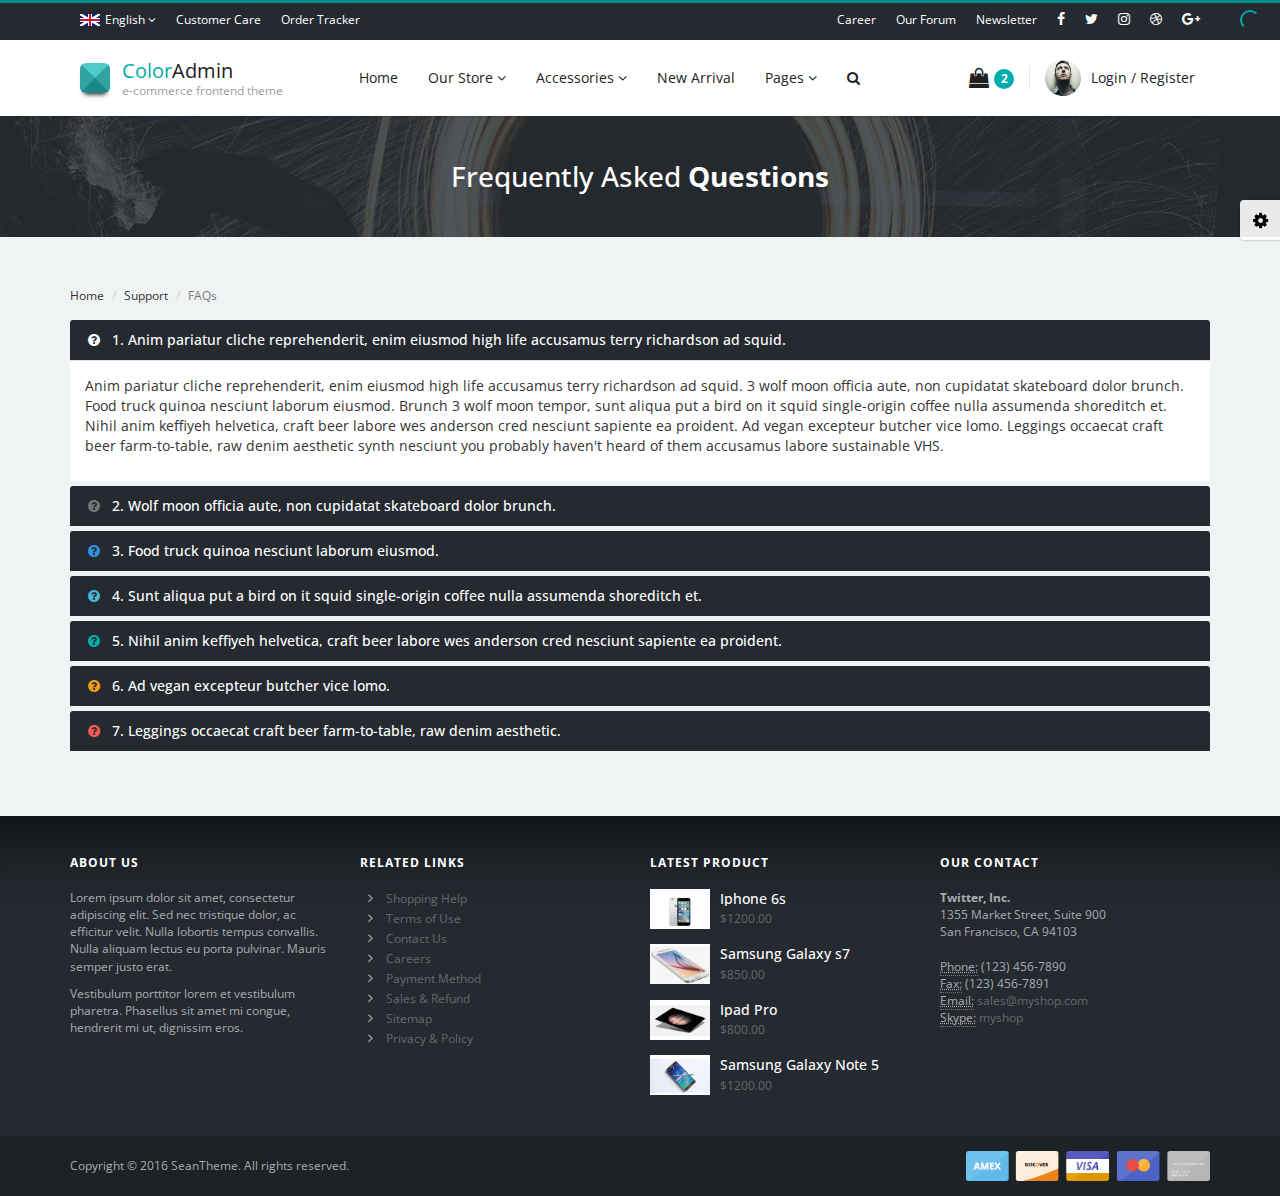
<file: src/main/resources/static/commerce/faq.html>
<!DOCTYPE html>
<!--[if IE 8]> <html lang="en" class="ie8"> <![endif]-->
<!--[if !IE]><!-->
<html lang="en">
<!--<![endif]-->
<head>
	<meta charset="utf-8" />
	<title>E-Commerce Front End Theme</title>
	<meta content="width=device-width, initial-scale=1.0, maximum-scale=1.0, user-scalable=no" name="viewport" />
	<meta content="" name="description" />
	<meta content="" name="author" />
	
	<!-- ================== BEGIN BASE CSS STYLE ================== -->
	<link href="http://fonts.googleapis.com/css?family=Open+Sans:300,400,600,700" rel="stylesheet" />
	<link href="assets/plugins/bootstrap/css/bootstrap.min.css" rel="stylesheet" />
	<link href="assets/plugins/font-awesome/css/font-awesome.min.css" rel="stylesheet" />
	<link href="assets/css/style.min.css" rel="stylesheet" />
	<link href="assets/css/style-responsive.min.css" rel="stylesheet" />
	<link href="assets/css/theme/default.css" id="theme" rel="stylesheet" />
	<link href="assets/css/animate.min.css" rel="stylesheet" />
	<!-- ================== END BASE CSS STYLE ================== -->
	
	<!-- ================== BEGIN BASE JS ================== -->
	<script src="assets/plugins/pace/pace.min.js"></script>
	<!-- ================== END BASE JS ================== -->
</head>
<body class="bg-silver">
    <!-- BEGIN #page-container -->
    <div id="page-container" class="fade">
        <!-- BEGIN #top-nav -->
        <div id="top-nav" class="top-nav">
            <!-- BEGIN container -->
            <div class="container">
                <div class="collapse navbar-collapse">
                    <ul class="nav navbar-nav">
                        <li class="dropdown dropdown-hover">
                            <a href="#" data-toggle="dropdown"><img src="assets/img/english.png" class="flag-img" alt="" /> English <i class="fa fa-angle-down"></i></a>
                            <ul class="dropdown-menu">
                                <li><a href="#"><img src="assets/img/english.png" class="flag-img" alt="" /> English</a></li>
                                <li><a href="#"><img src="assets/img/german.png" class="flag-img" alt="" /> German</a></li>
                                <li><a href="#"><img src="assets/img/spanish.png" class="flag-img" alt="" /> Spanish</a></li>
                                <li><a href="#"><img src="assets/img/french.png" class="flag-img" alt="" /> French</a></li>
                                <li><a href="#"><img src="assets/img/chinese.png" class="flag-img" alt="" /> Chinese</a></li>
                            </ul>
                        </li>
                        <li><a href="#">Customer Care</a></li>
                        <li><a href="#">Order Tracker</a></li>
                    </ul>
                    <ul class="nav navbar-nav navbar-right">
                        <li><a href="#">Career</a></li>
                        <li><a href="#">Our Forum</a></li>
                        <li><a href="#">Newsletter</a></li>
                        <li><a href="#"><i class="fa fa-facebook f-s-14"></i></a></li>
                        <li><a href="#"><i class="fa fa-twitter f-s-14"></i></a></li>
                        <li><a href="#"><i class="fa fa-instagram f-s-14"></i></a></li>
                        <li><a href="#"><i class="fa fa-dribbble f-s-14"></i></a></li>
                        <li><a href="#"><i class="fa fa-google-plus f-s-14"></i></a></li>
                    </ul>
                </div>
            </div>
            <!-- END container -->
        </div>
        <!-- END #top-nav -->
    
        <!-- BEGIN #header -->
        <div id="header" class="header">
            <!-- BEGIN container -->
            <div class="container">
                <!-- BEGIN header-container -->
                <div class="header-container">
                    <!-- BEGIN navbar-header -->
                    <div class="navbar-header">
                        <button type="button" class="navbar-toggle collapsed" data-toggle="collapse" data-target="#navbar-collapse">
                            <span class="icon-bar"></span>
                            <span class="icon-bar"></span>
                            <span class="icon-bar"></span>
                        </button>
                        <div class="header-logo">
                            <a href="index.html">
                                <span class="brand"></span>
                                <span>Color</span>Admin
                                <small>e-commerce frontend theme</small>
                            </a>
                        </div>
                    </div>
                    <!-- END navbar-header -->
                    <!-- BEGIN header-nav -->
                    <div class="header-nav">
                        <div class=" collapse navbar-collapse" id="navbar-collapse">
                            <ul class="nav">
                                <li><a href="index.html">Home</a></li>
                                <li class="dropdown dropdown-full-width dropdown-hover">
                                    <a href="#" data-toggle="dropdown">
                                        Our Store 
                                        <i class="fa fa-angle-down"></i>
                                        <span class="arrow top"></span>
                                    </a>
                                    <!-- BEGIN dropdown-menu -->
                                    <div class="dropdown-menu p-0">
                                        <!-- BEGIN dropdown-menu-container -->
                                        <div class="dropdown-menu-container">
                                            <!-- BEGIN dropdown-menu-sidebar -->
                                            <div class="dropdown-menu-sidebar">
                                                <h4 class="title">Shop By Categories</h4>
                                                <ul class="dropdown-menu-list">
                                                    <li><a href="product.html">Mobile Phone <i class="fa fa-angle-right pull-right"></i></a></li>
                                                    <li><a href="product.html">Tablet <i class="fa fa-angle-right pull-right"></i></a></li>
                                                    <li><a href="product.html">Laptop <i class="fa fa-angle-right pull-right"></i></a></li>
                                                    <li><a href="product.html">Desktop <i class="fa fa-angle-right pull-right"></i></a></li>
                                                    <li><a href="product.html">TV <i class="fa fa-angle-right pull-right"></i></a></li>
                                                    <li><a href="product.html">Speaker <i class="fa fa-angle-right pull-right"></i></a></li>
                                                    <li><a href="product.html">Gadget <i class="fa fa-angle-right pull-right"></i></a></li>
                                                </ul>
                                            </div>
                                            <!-- END dropdown-menu-sidebar -->
                                            <!-- BEGIN dropdown-menu-content -->
                                            <div class="dropdown-menu-content">
                                                <h4 class="title">Shop By Popular Phone</h4>
                                                <div class="row">
                                                    <div class="col-md-3">
                                                        <ul class="dropdown-menu-list">
                                                            <li><a href="product_detail.html"><i class="fa fa-fw fa-angle-right text-muted"></i> iPhone 7</a></li>
                                                            <li><a href="product_detail.html"><i class="fa fa-fw fa-angle-right text-muted"></i> iPhone 6s</a></li>
                                                            <li><a href="product_detail.html"><i class="fa fa-fw fa-angle-right text-muted"></i> iPhone 6</a></li>
                                                            <li><a href="product_detail.html"><i class="fa fa-fw fa-angle-right text-muted"></i> iPhone 5s</a></li>
                                                            <li><a href="product_detail.html"><i class="fa fa-fw fa-angle-right text-muted"></i> iPhone 5</a></li>
                                                        </ul>
                                                    </div>
                                                    <div class="col-md-3">
                                                        <ul class="dropdown-menu-list">
                                                            <li><a href="product_detail.html"><i class="fa fa-fw fa-angle-right text-muted"></i> Galaxy S7</a></li>
                                                            <li><a href="product_detail.html"><i class="fa fa-fw fa-angle-right text-muted"></i> Galaxy A9</a></li>
                                                            <li><a href="product_detail.html"><i class="fa fa-fw fa-angle-right text-muted"></i> Galaxy J3</a></li>
                                                            <li><a href="product_detail.html"><i class="fa fa-fw fa-angle-right text-muted"></i> Galaxy Note 5</a></li>
                                                            <li><a href="product_detail.html"><i class="fa fa-fw fa-angle-right text-muted"></i> Galaxy S7</a></li>
                                                        </ul>
                                                    </div>
                                                    <div class="col-md-3">
                                                        <ul class="dropdown-menu-list">
                                                            <li><a href="product_detail.html"><i class="fa fa-fw fa-angle-right text-muted"></i> Lumia 730</a></li>
                                                            <li><a href="product_detail.html"><i class="fa fa-fw fa-angle-right text-muted"></i> Lumia 735</a></li>
                                                            <li><a href="product_detail.html"><i class="fa fa-fw fa-angle-right text-muted"></i> Lumia 830</a></li>
                                                            <li><a href="product_detail.html"><i class="fa fa-fw fa-angle-right text-muted"></i> Lumia 820</a></li>
                                                            <li><a href="product_detail.html"><i class="fa fa-fw fa-angle-right text-muted"></i> Lumia Icon</a></li>
                                                        </ul>
                                                    </div>
                                                    <div class="col-md-3">
                                                        <ul class="dropdown-menu-list">
                                                            <li><a href="product_detail.html"><i class="fa fa-fw fa-angle-right text-muted"></i> Xperia X</a></li>
                                                            <li><a href="product_detail.html"><i class="fa fa-fw fa-angle-right text-muted"></i> Xperia Z5</a></li>
                                                            <li><a href="product_detail.html"><i class="fa fa-fw fa-angle-right text-muted"></i> Xperia M5</a></li>
                                                            <li><a href="product_detail.html"><i class="fa fa-fw fa-angle-right text-muted"></i> Xperia C5</a></li>
                                                            <li><a href="product_detail.html"><i class="fa fa-fw fa-angle-right text-muted"></i> Xperia C4</a></li>
                                                        </ul>
                                                    </div>
                                                </div>
                                                <h4 class="title">Shop By Brand</h4>
                                                <ul class="dropdown-brand-list m-b-0">
                                                    <li><a href="product.html"><img src="assets/img/apple.png" alt="" /></a></li>
                                                    <li><a href="product.html"><img src="assets/img/samsung.png" alt="" /></a></li>
                                                    <li><a href="product.html"><img src="assets/img/htc.png" alt="" /></a></li>
                                                    <li><a href="product.html"><img src="assets/img/microsoft.png" alt="" /></a></li>
                                                    <li><a href="product.html"><img src="assets/img/nokia.png" alt="" /></a></li>
                                                    <li><a href="product.html"><img src="assets/img/blackberry.png" alt="" /></a></li>
                                                    <li><a href="product.html"><img src="assets/img/sony.png" alt="" /></a></li>
                                                </ul>
                                            </div>
                                            <!-- END dropdown-menu-content -->
                                        </div>
                                        <!-- END dropdown-menu-container -->
                                    </div>
                                    <!-- END dropdown-menu -->
                                </li>
                                <li class="dropdown dropdown-hover">
                                    <a href="#" data-toggle="dropdown">
                                        Accessories 
                                        <i class="fa fa-angle-down"></i> 
                                        <span class="arrow top"></span>
                                    </a>
                                    <ul class="dropdown-menu">
                                        <li><a href="product.html">Mobile Phone</a></li>
                                        <li><a href="product.html">Tablet</a></li>
                                        <li><a href="product.html">TV</a></li>
                                        <li><a href="product.html">Desktop</a></li>
                                        <li><a href="product.html">Laptop</a></li>
                                        <li><a href="product.html">Speaker</a></li>
                                        <li><a href="product.html">Gadget</a></li>
                                    </ul>
                                </li>
                                <li><a href="product.html">New Arrival</a></li>
                                <li class="dropdown dropdown-hover">
                                    <a href="#" data-toggle="dropdown">
                                        Pages
                                        <i class="fa fa-angle-down"></i> 
                                        <span class="arrow top"></span>
                                    </a>
                                    <ul class="dropdown-menu">
                                        <li><a href="index.html">Home (Default)</a></li>
                                        <li><a href="index_fixed_header.html">Home (Fixed Header)</a></li>
                                        <li><a href="index_inverse_header.html">Home (Inverse Header)</a></li>
                                        <li><a href="search_results.html">Search Results</a></li>
                                        <li><a href="product.html">Product Page</a></li>
                                        <li><a href="product_detail.html">Product Details Page</a></li>
                                        <li><a href="checkout_cart.html">Checkout Cart</a></li>
                                        <li><a href="checkout_info.html">Checkout Shipping</a></li>
                                        <li><a href="checkout_payment.html">Checkout Payment</a></li>
                                        <li><a href="checkout_complete.html">Checkout Complete</a></li>
                                        <li><a href="my_account.html">My Account</a></li>
                                        <li><a href="contact_us.html">Contact Us</a></li>
                                        <li><a href="about_us.html">About Us</a></li>
                                        <li><a href="faq.html">FAQ</a></li>
                                    </ul>
                                </li>
                                <li class="dropdown dropdown-hover">
                                    <a href="#" data-toggle="dropdown">
                                        <i class="fa fa-search search-btn"></i>
                                        <span class="arrow top"></span>
                                    </a>
                                    <div class="dropdown-menu p-15">
                                        <form action="search_results.html" method="POST" name="search_form">
                                            <div class="input-group">
                                                <input type="text" placeholder="Search" class="form-control bg-silver-lighter" />
                                                <span class="input-group-btn">
                                                    <button class="btn btn-inverse" type="submit"><i class="fa fa-search"></i></button>
                                                </span>
                                            </div>
                                        </form>
                                    </div> 
                                </li>
                            </ul>
                        </div>
                    </div>
                    <!-- END header-nav -->
                    <!-- BEGIN header-nav -->
                    <div class="header-nav">
                        <ul class="nav pull-right">
                            <li class="dropdown dropdown-hover">
                                <a href="#" class="header-cart" data-toggle="dropdown">
                                    <i class="fa fa-shopping-bag"></i>
                                    <span class="total">2</span>
                                    <span class="arrow top"></span>
                                </a>
                    
                                <div class="dropdown-menu dropdown-menu-cart p-0">
                                    <div class="cart-header">
                                        <h4 class="cart-title">Shopping Bag (1) </h4>
                                    </div>
                                    <div class="cart-body">
                                        <ul class="cart-item">
                                            <li>
                                                <div class="cart-item-image"><img src="assets/img/ipad.jpg" alt="" /></div>
                                                <div class="cart-item-info">
                                                    <h4>iPad Pro Wi-Fi 128GB - Silver</h4>
                                                    <p class="price">$699.00</p>
                                                </div>
                                                <div class="cart-item-close">
                                                    <a href="#" data-toggle="tooltip" data-title="Remove">&times;</a>
                                                </div>
                                            </li>
                                            <li>
                                                <div class="cart-item-image"><img src="assets/img/imac.jpg" alt="" /></div>
                                                <div class="cart-item-info">
                                                    <h4>21.5-inch iMac</h4>
                                                    <p class="price">$1299.00</p>
                                                </div>
                                                <div class="cart-item-close">
                                                    <a href="#" data-toggle="tooltip" data-title="Remove">&times;</a>
                                                </div>
                                            </li>
                                            <li>
                                                <div class="cart-item-image"><img src="assets/img/iphone.png" alt="" /></div>
                                                <div class="cart-item-info">
                                                    <h4>iPhone 6s 16GB - Silver</h4>
                                                    <p class="price">$649.00</p>
                                                </div>
                                                <div class="cart-item-close">
                                                    <a href="#" data-toggle="tooltip" data-title="Remove">&times;</a>
                                                </div>
                                            </li>
                                        </ul>
                                    </div>
                                    <div class="cart-footer">
                                        <div class="row row-space-10">
                                            <div class="col-xs-6">
                                                <a href="checkout_cart.html" class="btn btn-default btn-block">View Cart</a>
                                            </div>
                                            <div class="col-xs-6">
                                                <a href="checkout_cart.html" class="btn btn-inverse btn-block">Checkout</a>
                                            </div>
                                        </div>
                                    </div>
                                </div>
                            </li>
                            <li class="divider"></li>
                            <li>
                                <a href="my_account.html">
                                    <img src="assets/img/user-1.jpg" class="user-img" alt="" /> 
                                    <span class="hidden-md hidden-sm hidden-xs">Login / Register</span>
                                </a>
                            </li>
                        </ul>
                    </div>
                    <!-- END header-nav -->
                </div>
                <!-- END header-container -->
            </div>
            <!-- END container -->
        </div>
        <!-- END #header -->
        
        <!-- BEGIN #page-header -->
        <div id="page-header" class="section-container page-header-container bg-black">
            <!-- BEGIN page-header-cover -->
            <div class="page-header-cover">
                <img src="assets/img/faq-cover.jpg" alt="" />
            </div>
            <!-- END page-header-cover -->
            <!-- BEGIN container -->
            <div class="container">
                <h1 class="page-header">Frequently Asked <b>Questions</b></h1>
            </div>
            <!-- END container -->
        </div>
        <!-- BEGIN #page-header -->
        
        <!-- BEGIN #faq -->
        <div id="faq" class="section-container">
            <!-- BEGIN container -->
            <div class="container">
                <!-- BEGIN breadcrumb -->
                <ul class="breadcrumb m-b-10 f-s-12">
                    <li><a href="#">Home</a></li>
                    <li><a href="#">Support</a></li>
                    <li class="active">FAQs</li>
                </ul>
                <!-- END breadcrumb -->
                <!-- BEGIN panel-group -->
                <div class="panel-group faq" id="faq-list">
                    <!-- BEGIN panel -->
                    <div class="panel panel-inverse">
                        <div class="panel-heading">
                            <h4 class="panel-title">
                                <a data-toggle="collapse" href="#faq-1"><i class="fa fa-question-circle fa-fw m-r-5"></i> 1. Anim pariatur cliche reprehenderit, enim eiusmod high life accusamus terry richardson ad squid. </a>
                            </h4>
                        </div>
                        <div id="faq-1" class="panel-collapse collapse in">
                            <div class="panel-body">
                                <p>
                                    Anim pariatur cliche reprehenderit, enim eiusmod high life accusamus terry richardson ad squid. 
                                    3 wolf moon officia aute, non cupidatat skateboard dolor brunch. Food truck quinoa nesciunt laborum eiusmod.
                                    Brunch 3 wolf moon tempor, sunt aliqua put a bird on it squid single-origin coffee nulla assumenda shoreditch et.
                                    Nihil anim keffiyeh helvetica, craft beer labore wes anderson cred nesciunt sapiente ea proident. 
                                    Ad vegan excepteur butcher vice lomo. Leggings occaecat craft beer farm-to-table, raw denim aesthetic 
                                    synth nesciunt you probably haven't heard of them accusamus labore sustainable VHS.
                                </p>
                            </div>
                        </div>
                    </div>
                    <!-- END panel -->
                    <!-- BEGIN panel -->
                    <div class="panel panel-inverse">
                        <div class="panel-heading">
                            <h4 class="panel-title">
                                <a data-toggle="collapse" href="#faq-2"><i class="fa fa-question-circle fa-fw text-muted m-r-5"></i> 2. Wolf moon officia aute, non cupidatat skateboard dolor brunch.</a>
                            </h4>
                        </div>
                        <div id="faq-2" class="panel-collapse collapse">
                            <div class="panel-body">
                                <p>
                                    Anim pariatur cliche reprehenderit, enim eiusmod high life accusamus terry richardson ad squid. 
                                    3 wolf moon officia aute, non cupidatat skateboard dolor brunch. Food truck quinoa nesciunt laborum eiusmod.
                                    Brunch 3 wolf moon tempor, sunt aliqua put a bird on it squid single-origin coffee nulla assumenda shoreditch et.
                                    Nihil anim keffiyeh helvetica, craft beer labore wes anderson cred nesciunt sapiente ea proident. 
                                    Ad vegan excepteur butcher vice lomo. Leggings occaecat craft beer farm-to-table, raw denim aesthetic 
                                    synth nesciunt you probably haven't heard of them accusamus labore sustainable VHS.
                                </p>
                            </div>
                        </div>
                    </div>
                    <!-- END panel -->
                    <!-- BEGIN panel -->
                    <div class="panel panel-inverse">
                        <div class="panel-heading">
                            <h4 class="panel-title">
                                <a data-toggle="collapse" href="#faq-3"><i class="fa fa-question-circle fa-fw text-primary m-r-5"></i> 3. Food truck quinoa nesciunt laborum eiusmod.</a>
                            </h4>
                        </div>
                        <div id="faq-3" class="panel-collapse collapse">
                            <div class="panel-body">
                                <p>
                                    Anim pariatur cliche reprehenderit, enim eiusmod high life accusamus terry richardson ad squid. 
                                    3 wolf moon officia aute, non cupidatat skateboard dolor brunch. Food truck quinoa nesciunt laborum eiusmod.
                                    Brunch 3 wolf moon tempor, sunt aliqua put a bird on it squid single-origin coffee nulla assumenda shoreditch et.
                                    Nihil anim keffiyeh helvetica, craft beer labore wes anderson cred nesciunt sapiente ea proident. 
                                    Ad vegan excepteur butcher vice lomo. Leggings occaecat craft beer farm-to-table, raw denim aesthetic 
                                    synth nesciunt you probably haven't heard of them accusamus labore sustainable VHS.
                                </p>
                            </div>
                        </div>
                    </div>
                    <!-- END panel -->
                    <!-- BEGIN panel -->
                    <div class="panel panel-inverse">
                        <div class="panel-heading">
                            <h4 class="panel-title">
                                <a data-toggle="collapse" href="#faq-4"><i class="fa fa-question-circle fa-fw text-info m-r-5"></i> 4. Sunt aliqua put a bird on it squid single-origin coffee nulla assumenda shoreditch et.</a>
                            </h4>
                        </div>
                        <div id="faq-4" class="panel-collapse collapse">
                            <div class="panel-body">
                                <p>
                                    Anim pariatur cliche reprehenderit, enim eiusmod high life accusamus terry richardson ad squid. 
                                    3 wolf moon officia aute, non cupidatat skateboard dolor brunch. Food truck quinoa nesciunt laborum eiusmod.
                                    Brunch 3 wolf moon tempor, sunt aliqua put a bird on it squid single-origin coffee nulla assumenda shoreditch et.
                                    Nihil anim keffiyeh helvetica, craft beer labore wes anderson cred nesciunt sapiente ea proident. 
                                    Ad vegan excepteur butcher vice lomo. Leggings occaecat craft beer farm-to-table, raw denim aesthetic 
                                    synth nesciunt you probably haven't heard of them accusamus labore sustainable VHS.
                                </p>
                            </div>
                        </div>
                    </div>
                    <!-- END panel -->
                    <!-- BEGIN panel -->
                    <div class="panel panel-inverse">
                        <div class="panel-heading">
                            <h4 class="panel-title">
                                <a data-toggle="collapse" href="#faq-5"><i class="fa fa-question-circle fa-fw text-success m-r-5"></i> 5. Nihil anim keffiyeh helvetica, craft beer labore wes anderson cred nesciunt sapiente ea proident.</a>
                            </h4>
                        </div>
                        <div id="faq-5" class="panel-collapse collapse">
                            <div class="panel-body">
                                <p>
                                    Anim pariatur cliche reprehenderit, enim eiusmod high life accusamus terry richardson ad squid. 
                                    3 wolf moon officia aute, non cupidatat skateboard dolor brunch. Food truck quinoa nesciunt laborum eiusmod.
                                    Brunch 3 wolf moon tempor, sunt aliqua put a bird on it squid single-origin coffee nulla assumenda shoreditch et.
                                    Nihil anim keffiyeh helvetica, craft beer labore wes anderson cred nesciunt sapiente ea proident. 
                                    Ad vegan excepteur butcher vice lomo. Leggings occaecat craft beer farm-to-table, raw denim aesthetic 
                                    synth nesciunt you probably haven't heard of them accusamus labore sustainable VHS.
                                </p>
                            </div>
                        </div>
                    </div>
                    <!-- END panel -->
                    <!-- BEGIN panel -->
                    <div class="panel panel-inverse">
                        <div class="panel-heading">
                            <h4 class="panel-title">
                                <a data-toggle="collapse" href="#faq-6"><i class="fa fa-question-circle fa-fw text-warning m-r-5"></i> 6. Ad vegan excepteur butcher vice lomo.</a>
                            </h4>
                        </div>
                        <div id="faq-6" class="panel-collapse collapse">
                            <div class="panel-body">
                                <p>
                                    Anim pariatur cliche reprehenderit, enim eiusmod high life accusamus terry richardson ad squid. 
                                    3 wolf moon officia aute, non cupidatat skateboard dolor brunch. Food truck quinoa nesciunt laborum eiusmod.
                                    Brunch 3 wolf moon tempor, sunt aliqua put a bird on it squid single-origin coffee nulla assumenda shoreditch et.
                                    Nihil anim keffiyeh helvetica, craft beer labore wes anderson cred nesciunt sapiente ea proident. 
                                    Ad vegan excepteur butcher vice lomo. Leggings occaecat craft beer farm-to-table, raw denim aesthetic 
                                    synth nesciunt you probably haven't heard of them accusamus labore sustainable VHS.
                                </p>
                            </div>
                        </div>
                    </div>
                    <!-- END panel -->
                    <!-- BEGIN panel -->
                    <div class="panel panel-inverse">
                        <div class="panel-heading">
                            <h4 class="panel-title">
                                <a data-toggle="collapse" href="#faq-7"><i class="fa fa-question-circle fa-fw text-danger m-r-5"></i> 7.  Leggings occaecat craft beer farm-to-table, raw denim aesthetic.</a>
                            </h4>
                        </div>
                        <div id="faq-7" class="panel-collapse collapse">
                            <div class="panel-body">
                                <p>
                                    Anim pariatur cliche reprehenderit, enim eiusmod high life accusamus terry richardson ad squid. 
                                    3 wolf moon officia aute, non cupidatat skateboard dolor brunch. Food truck quinoa nesciunt laborum eiusmod.
                                    Brunch 3 wolf moon tempor, sunt aliqua put a bird on it squid single-origin coffee nulla assumenda shoreditch et.
                                    Nihil anim keffiyeh helvetica, craft beer labore wes anderson cred nesciunt sapiente ea proident. 
                                    Ad vegan excepteur butcher vice lomo. Leggings occaecat craft beer farm-to-table, raw denim aesthetic 
                                    synth nesciunt you probably haven't heard of them accusamus labore sustainable VHS.
                                </p>
                            </div>
                        </div>
                    </div>
                    <!-- END panel -->
                </div>
                <!-- END panel-group -->
            </div>
            <!-- END container -->
        </div>
        <!-- END #faq -->
        
        <!-- BEGIN #footer -->
        <div id="footer" class="footer">
            <!-- BEGIN container -->
            <div class="container">
                <!-- BEGIN row -->
                <div class="row">
                    <!-- BEGIN col-3 -->
                    <div class="col-md-3">
                        <h4 class="footer-header">ABOUT US</h4>
                        <p>
                            Lorem ipsum dolor sit amet, consectetur adipiscing elit. Sed nec tristique dolor, ac efficitur velit. Nulla lobortis tempus convallis. Nulla aliquam lectus eu porta pulvinar. Mauris semper justo erat. 
                        </p>
                        <p>
                            Vestibulum porttitor lorem et vestibulum pharetra. Phasellus sit amet mi congue, hendrerit mi ut, dignissim eros.
                        </p>
                    </div>
                    <!-- END col-3 -->
                    <!-- BEGIN col-3 -->
                    <div class="col-md-3">
                        <h4 class="footer-header">RELATED LINKS</h4>
                        <ul class="fa-ul">
                            <li><i class="fa fa-li fa-angle-right"></i> <a href="#">Shopping Help</a></li>
                            <li><i class="fa fa-li fa-angle-right"></i> <a href="#">Terms of Use</a></li>
                            <li><i class="fa fa-li fa-angle-right"></i> <a href="#">Contact Us</a></li>
                            <li><i class="fa fa-li fa-angle-right"></i> <a href="#">Careers</a></li>
                            <li><i class="fa fa-li fa-angle-right"></i> <a href="#">Payment Method</a></li>
                            <li><i class="fa fa-li fa-angle-right"></i> <a href="#">Sales & Refund</a></li>
                            <li><i class="fa fa-li fa-angle-right"></i> <a href="#">Sitemap</a></li>
                            <li><i class="fa fa-li fa-angle-right"></i> <a href="#">Privacy & Policy</a></li>
                        </ul>
                    </div>
                    <!-- END col-3 -->
                    <!-- BEGIN col-3 -->
                    <div class="col-md-3">
                        <h4 class="footer-header">LATEST PRODUCT</h4>
                        <ul class="list-unstyled list-product">
                            <li>
                                <div class="image">
                                    <img src="assets/img/iphone-6s.jpg" alt="" />
                                </div>
                                <div class="info">
                                    <h4 class="info-title">Iphone 6s</h4>
                                    <div class="price">$1200.00</div>
                                </div>
                            </li>
                            <li>
                                <div class="image">
                                    <img src="assets/img/galaxy-s6.jpg" alt="" />
                                </div>
                                <div class="info">
                                    <h4 class="info-title">Samsung Galaxy s7</h4>
                                    <div class="price">$850.00</div>
                                </div>
                            </li>
                        
                            <li>
                                <div class="image">
                                    <img src="assets/img/ipad-pro.jpg" alt="" />
                                </div>
                                <div class="info">
                                    <h4 class="info-title">Ipad Pro</h4>
                                    <div class="price">$800.00</div>
                                </div>
                            </li>
                            <li>
                                <div class="image">
                                    <img src="assets/img/galaxy-note5.jpg" alt="" />
                                </div>
                                <div class="info">
                                    <h4 class="info-title">Samsung Galaxy Note 5</h4>
                                    <div class="price">$1200.00</div>
                                </div>
                            </li>
                        </ul>
                    </div>
                    <!-- END col-3 -->
                    <!-- BEGIN col-3 -->
                    <div class="col-md-3">
                        <h4 class="footer-header">OUR CONTACT</h4>
                        <address>
                            <strong>Twitter, Inc.</strong><br />
                            1355 Market Street, Suite 900<br />
                            San Francisco, CA 94103<br /><br />
                            <abbr title="Phone">Phone:</abbr> (123) 456-7890<br />
                            <abbr title="Fax">Fax:</abbr> (123) 456-7891<br />
                            <abbr title="Email">Email:</abbr> <a href="mailto:sales@myshop.com">sales@myshop.com</a><br />
                            <abbr title="Skype">Skype:</abbr> <a href="skype:myshop">myshop</a>
                        </address>
                    </div>
                    <!-- END col-3 -->
                </div>
                <!-- END row -->
            </div>
            <!-- END container -->
        </div>
        <!-- END #footer -->
    
        <!-- BEGIN #footer-copyright -->
        <div id="footer-copyright" class="footer-copyright">
            <!-- BEGIN container -->
            <div class="container">
                <div class="payment-method">
                    <img src="assets/img/payment_method.png" alt="" />
                </div>
                <div class="copyright">
                    Copyright &copy; 2016 SeanTheme. All rights reserved.
                </div>
            </div>
            <!-- END container -->
        </div>
        <!-- END #footer-copyright -->
    </div>
    <!-- END #page-container -->
    
    <!-- begin theme-panel -->
    <div class="theme-panel">
        <a href="javascript:;" data-click="theme-panel-expand" class="theme-collapse-btn"><i class="fa fa-cog"></i></a>
        <div class="theme-panel-content">
            <ul class="theme-list clearfix">
                <li><a href="javascript:;" class="bg-purple" data-theme="purple" data-click="theme-selector" data-toggle="tooltip" data-trigger="hover" data-container="body" data-title="Purple">&nbsp;</a></li>
                <li><a href="javascript:;" class="bg-blue" data-theme="blue" data-click="theme-selector" data-toggle="tooltip" data-trigger="hover" data-container="body" data-title="Blue">&nbsp;</a></li>
                <li class="active"><a href="javascript:;" class="bg-green" data-theme="default" data-click="theme-selector" data-toggle="tooltip" data-trigger="hover" data-container="body" data-title="Default">&nbsp;</a></li>
                <li><a href="javascript:;" class="bg-orange" data-theme="orange" data-click="theme-selector" data-toggle="tooltip" data-trigger="hover" data-container="body" data-title="Orange">&nbsp;</a></li>
                <li><a href="javascript:;" class="bg-red" data-theme="red" data-click="theme-selector" data-toggle="tooltip" data-trigger="hover" data-container="body" data-title="Red">&nbsp;</a></li>
            </ul>
        </div>
    </div>
    <!-- end theme-panel -->
	
	<!-- ================== BEGIN BASE JS ================== -->
	<script src="assets/plugins/jquery/jquery-1.9.1.min.js"></script>
	<script src="assets/plugins/jquery/jquery-migrate-1.1.0.min.js"></script>
	<script src="assets/plugins/bootstrap/js/bootstrap.min.js"></script>
	<!--[if lt IE 9]>
		<script src="assets/crossbrowserjs/html5shiv.js"></script>
		<script src="assets/crossbrowserjs/respond.min.js"></script>
		<script src="assets/crossbrowserjs/excanvas.min.js"></script>
	<![endif]-->
	<script src="assets/plugins/jquery-cookie/jquery.cookie.js"></script>
	<script src="assets/js/apps.min.js"></script>
	<!-- ================== END BASE JS ================== -->
	
	<script>
	    $(document).ready(function() {
	        App.init();
	    });
	</script>
<script>
  (function(i,s,o,g,r,a,m){i['GoogleAnalyticsObject']=r;i[r]=i[r]||function(){
  (i[r].q=i[r].q||[]).push(arguments)},i[r].l=1*new Date();a=s.createElement(o),
  m=s.getElementsByTagName(o)[0];a.async=1;a.src=g;m.parentNode.insertBefore(a,m)
  })(window,document,'script','https://www.google-analytics.com/analytics.js','ga');

  ga('create', 'UA-53034621-1', 'auto');
  ga('send', 'pageview');

</script>
</body>
</html>
</file>
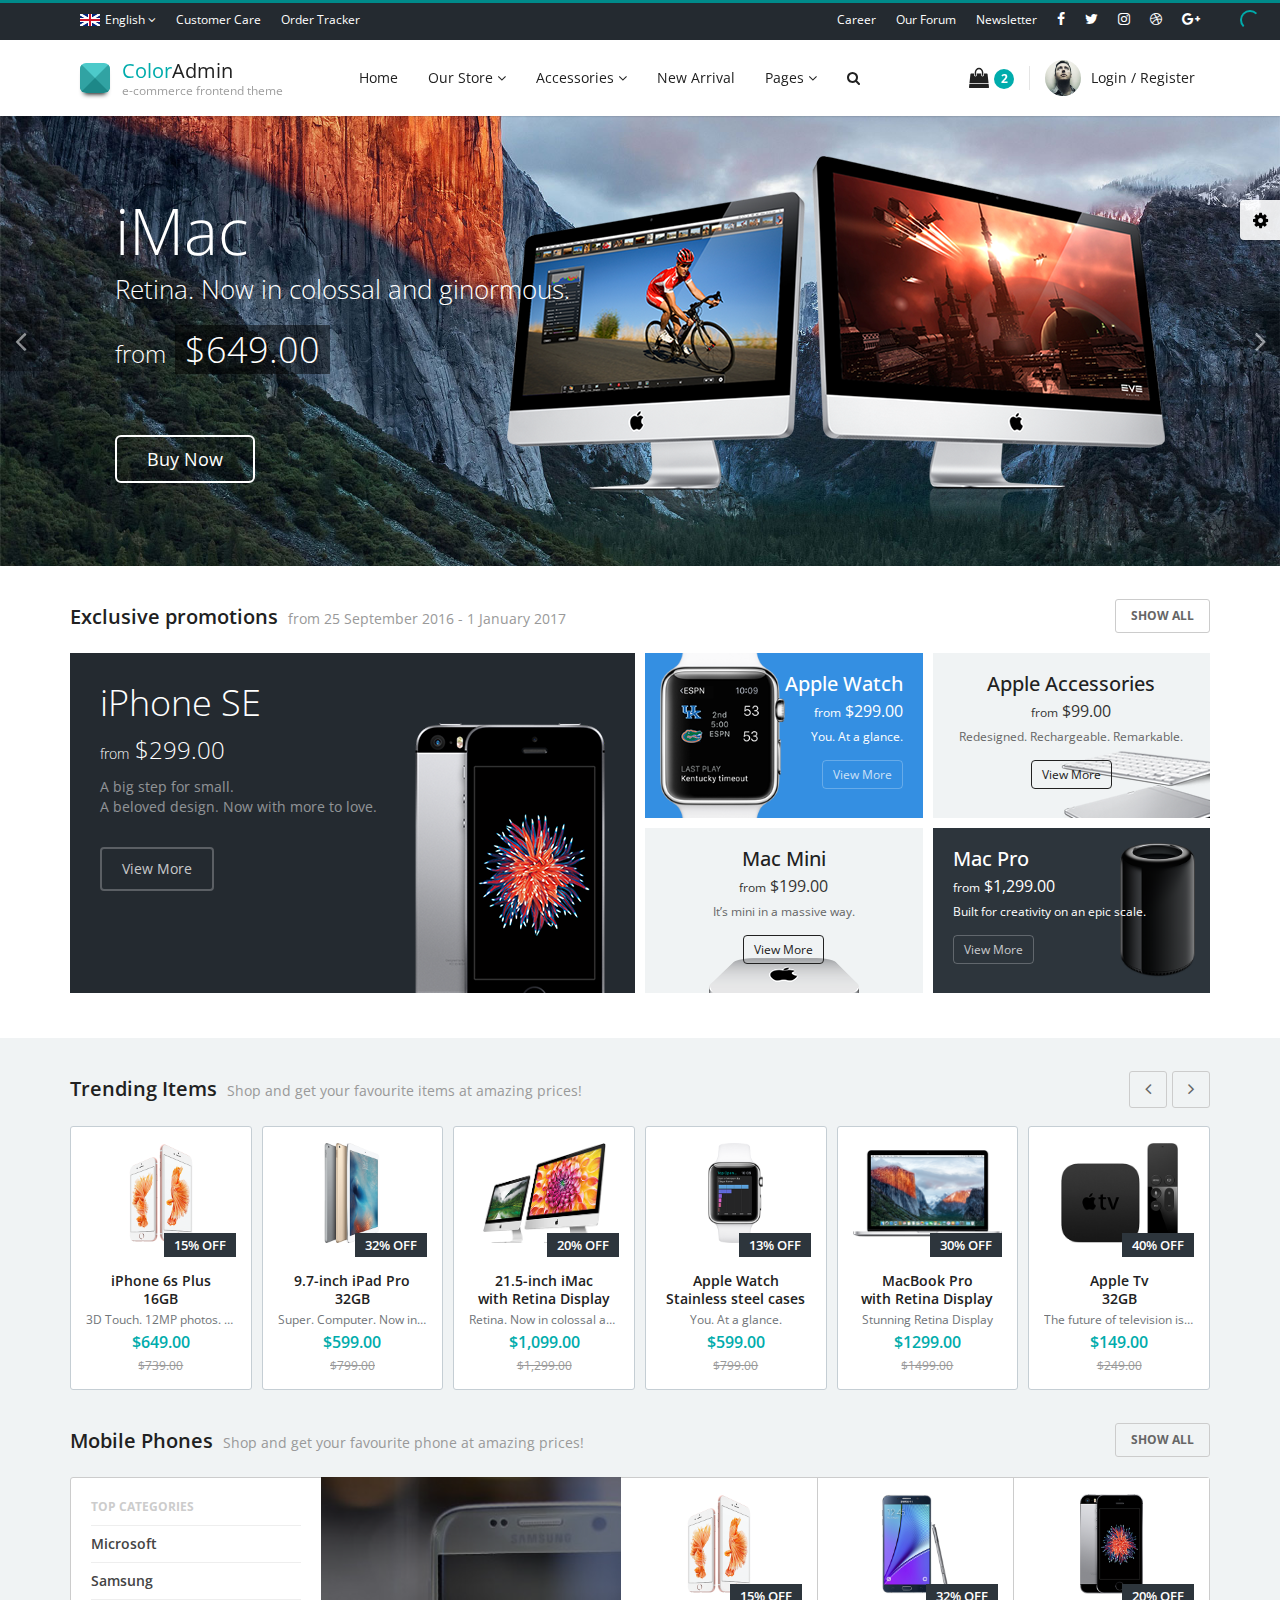
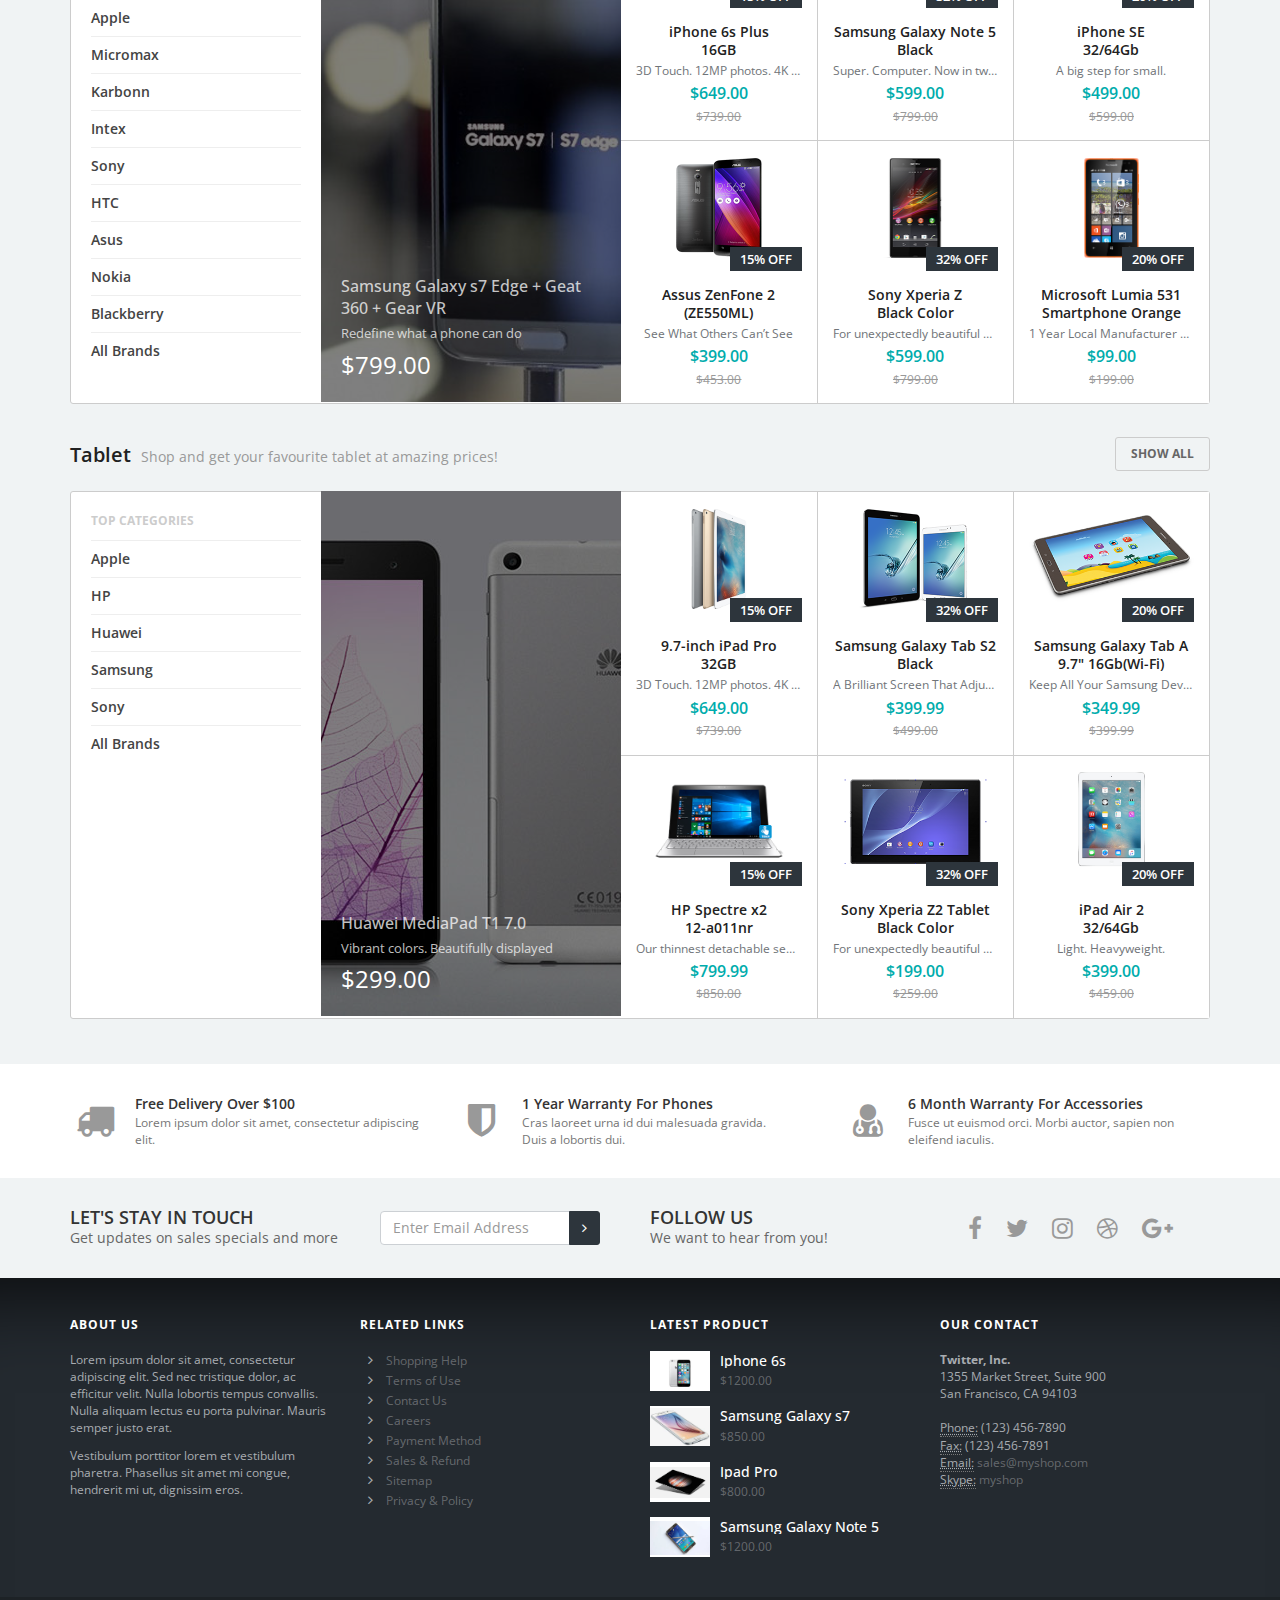
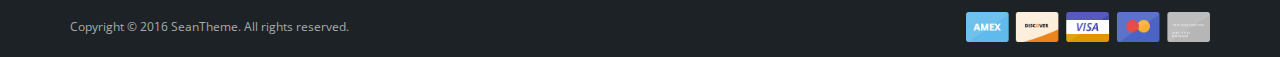
<file: src/main/resources/static/commerce/index_fixed_header.html>
<!DOCTYPE html>
<!--[if IE 8]> <html lang="en" class="ie8"> <![endif]-->
<!--[if !IE]><!-->
<html lang="en">
<!--<![endif]-->
<head>
	<meta charset="utf-8" />
	<title>E-Commerce Front End Theme</title>
	<meta content="width=device-width, initial-scale=1.0, maximum-scale=1.0, user-scalable=no" name="viewport" />
	<meta content="" name="description" />
	<meta content="" name="author" />
	
	<!-- ================== BEGIN BASE CSS STYLE ================== -->
	<link href="http://fonts.googleapis.com/css?family=Open+Sans:300,400,600,700" rel="stylesheet" />
	<link href="assets/plugins/bootstrap/css/bootstrap.min.css" rel="stylesheet" />
	<link href="assets/plugins/font-awesome/css/font-awesome.min.css" rel="stylesheet" />
	<link href="assets/css/style.min.css" rel="stylesheet" />
	<link href="assets/css/style-responsive.min.css" rel="stylesheet" />
	<link href="assets/css/theme/default.css" id="theme" rel="stylesheet" />
	<link href="assets/css/animate.min.css" rel="stylesheet" />
	<!-- ================== END BASE CSS STYLE ================== -->
	
	<!-- ================== BEGIN BASE JS ================== -->
	<script src="assets/plugins/pace/pace.min.js"></script>
	<!-- ================== END BASE JS ================== -->
</head>
<body>
    <!-- BEGIN #page-container -->
    <div id="page-container" class="fade">
        <!-- BEGIN #top-nav -->
        <div id="top-nav" class="top-nav">
            <!-- BEGIN container -->
            <div class="container">
                <div class="collapse navbar-collapse">
                    <ul class="nav navbar-nav">
                        <li class="dropdown dropdown-hover">
                            <a href="#" data-toggle="dropdown"><img src="assets/img/english.png" class="flag-img" alt="" /> English <i class="fa fa-angle-down"></i></a>
                            <ul class="dropdown-menu">
                                <li><a href="#"><img src="assets/img/english.png" class="flag-img" alt="" /> English</a></li>
                                <li><a href="#"><img src="assets/img/german.png" class="flag-img" alt="" /> German</a></li>
                                <li><a href="#"><img src="assets/img/spanish.png" class="flag-img" alt="" /> Spanish</a></li>
                                <li><a href="#"><img src="assets/img/french.png" class="flag-img" alt="" /> French</a></li>
                                <li><a href="#"><img src="assets/img/chinese.png" class="flag-img" alt="" /> Chinese</a></li>
                            </ul>
                        </li>
                        <li><a href="#">Customer Care</a></li>
                        <li><a href="#">Order Tracker</a></li>
                    </ul>
                    <ul class="nav navbar-nav navbar-right">
                        <li><a href="#">Career</a></li>
                        <li><a href="#">Our Forum</a></li>
                        <li><a href="#">Newsletter</a></li>
                        <li><a href="#"><i class="fa fa-facebook f-s-14"></i></a></li>
                        <li><a href="#"><i class="fa fa-twitter f-s-14"></i></a></li>
                        <li><a href="#"><i class="fa fa-instagram f-s-14"></i></a></li>
                        <li><a href="#"><i class="fa fa-dribbble f-s-14"></i></a></li>
                        <li><a href="#"><i class="fa fa-google-plus f-s-14"></i></a></li>
                    </ul>
                </div>
            </div>
            <!-- END container -->
        </div>
        <!-- END #top-nav -->
    
        <!-- BEGIN #header -->
        <div id="header" class="header" data-fixed-top="true">
            <!-- BEGIN container -->
            <div class="container">
                <!-- BEGIN header-container -->
                <div class="header-container">
                    <!-- BEGIN navbar-header -->
                    <div class="navbar-header">
                        <button type="button" class="navbar-toggle collapsed" data-toggle="collapse" data-target="#navbar-collapse">
                            <span class="icon-bar"></span>
                            <span class="icon-bar"></span>
                            <span class="icon-bar"></span>
                        </button>
                        <div class="header-logo">
                            <a href="index.html">
                                <span class="brand"></span>
                                <span>Color</span>Admin
                                <small>e-commerce frontend theme</small>
                            </a>
                        </div>
                    </div>
                    <!-- END navbar-header -->
                    <!-- BEGIN header-nav -->
                    <div class="header-nav">
                        <div class=" collapse navbar-collapse" id="navbar-collapse">
                            <ul class="nav">
                                <li><a href="index.html">Home</a></li>
                                <li class="dropdown dropdown-full-width dropdown-hover">
                                    <a href="#" data-toggle="dropdown">
                                        Our Store 
                                        <i class="fa fa-angle-down"></i>
                                        <span class="arrow top"></span>
                                    </a>
                                    <!-- BEGIN dropdown-menu -->
                                    <div class="dropdown-menu p-0">
                                        <!-- BEGIN dropdown-menu-container -->
                                        <div class="dropdown-menu-container">
                                            <!-- BEGIN dropdown-menu-sidebar -->
                                            <div class="dropdown-menu-sidebar">
                                                <h4 class="title">Shop By Categories</h4>
                                                <ul class="dropdown-menu-list">
                                                    <li><a href="product.html">Mobile Phone <i class="fa fa-angle-right pull-right"></i></a></li>
                                                    <li><a href="product.html">Tablet <i class="fa fa-angle-right pull-right"></i></a></li>
                                                    <li><a href="product.html">Laptop <i class="fa fa-angle-right pull-right"></i></a></li>
                                                    <li><a href="product.html">Desktop <i class="fa fa-angle-right pull-right"></i></a></li>
                                                    <li><a href="product.html">TV <i class="fa fa-angle-right pull-right"></i></a></li>
                                                    <li><a href="product.html">Speaker <i class="fa fa-angle-right pull-right"></i></a></li>
                                                    <li><a href="product.html">Gadget <i class="fa fa-angle-right pull-right"></i></a></li>
                                                </ul>
                                            </div>
                                            <!-- END dropdown-menu-sidebar -->
                                            <!-- BEGIN dropdown-menu-content -->
                                            <div class="dropdown-menu-content">
                                                <h4 class="title">Shop By Popular Phone</h4>
                                                <div class="row">
                                                    <div class="col-md-3">
                                                        <ul class="dropdown-menu-list">
                                                            <li><a href="product_detail.html"><i class="fa fa-fw fa-angle-right text-muted"></i> iPhone 7</a></li>
                                                            <li><a href="product_detail.html"><i class="fa fa-fw fa-angle-right text-muted"></i> iPhone 6s</a></li>
                                                            <li><a href="product_detail.html"><i class="fa fa-fw fa-angle-right text-muted"></i> iPhone 6</a></li>
                                                            <li><a href="product_detail.html"><i class="fa fa-fw fa-angle-right text-muted"></i> iPhone 5s</a></li>
                                                            <li><a href="product_detail.html"><i class="fa fa-fw fa-angle-right text-muted"></i> iPhone 5</a></li>
                                                        </ul>
                                                    </div>
                                                    <div class="col-md-3">
                                                        <ul class="dropdown-menu-list">
                                                            <li><a href="product_detail.html"><i class="fa fa-fw fa-angle-right text-muted"></i> Galaxy S7</a></li>
                                                            <li><a href="product_detail.html"><i class="fa fa-fw fa-angle-right text-muted"></i> Galaxy A9</a></li>
                                                            <li><a href="product_detail.html"><i class="fa fa-fw fa-angle-right text-muted"></i> Galaxy J3</a></li>
                                                            <li><a href="product_detail.html"><i class="fa fa-fw fa-angle-right text-muted"></i> Galaxy Note 5</a></li>
                                                            <li><a href="product_detail.html"><i class="fa fa-fw fa-angle-right text-muted"></i> Galaxy S7</a></li>
                                                        </ul>
                                                    </div>
                                                    <div class="col-md-3">
                                                        <ul class="dropdown-menu-list">
                                                            <li><a href="product_detail.html"><i class="fa fa-fw fa-angle-right text-muted"></i> Lumia 730</a></li>
                                                            <li><a href="product_detail.html"><i class="fa fa-fw fa-angle-right text-muted"></i> Lumia 735</a></li>
                                                            <li><a href="product_detail.html"><i class="fa fa-fw fa-angle-right text-muted"></i> Lumia 830</a></li>
                                                            <li><a href="product_detail.html"><i class="fa fa-fw fa-angle-right text-muted"></i> Lumia 820</a></li>
                                                            <li><a href="product_detail.html"><i class="fa fa-fw fa-angle-right text-muted"></i> Lumia Icon</a></li>
                                                        </ul>
                                                    </div>
                                                    <div class="col-md-3">
                                                        <ul class="dropdown-menu-list">
                                                            <li><a href="product_detail.html"><i class="fa fa-fw fa-angle-right text-muted"></i> Xperia X</a></li>
                                                            <li><a href="product_detail.html"><i class="fa fa-fw fa-angle-right text-muted"></i> Xperia Z5</a></li>
                                                            <li><a href="product_detail.html"><i class="fa fa-fw fa-angle-right text-muted"></i> Xperia M5</a></li>
                                                            <li><a href="product_detail.html"><i class="fa fa-fw fa-angle-right text-muted"></i> Xperia C5</a></li>
                                                            <li><a href="product_detail.html"><i class="fa fa-fw fa-angle-right text-muted"></i> Xperia C4</a></li>
                                                        </ul>
                                                    </div>
                                                </div>
                                                <h4 class="title">Shop By Brand</h4>
                                                <ul class="dropdown-brand-list m-b-0">
                                                    <li><a href="product.html"><img src="assets/img/apple.png" alt="" /></a></li>
                                                    <li><a href="product.html"><img src="assets/img/samsung.png" alt="" /></a></li>
                                                    <li><a href="product.html"><img src="assets/img/htc.png" alt="" /></a></li>
                                                    <li><a href="product.html"><img src="assets/img/microsoft.png" alt="" /></a></li>
                                                    <li><a href="product.html"><img src="assets/img/nokia.png" alt="" /></a></li>
                                                    <li><a href="product.html"><img src="assets/img/blackberry.png" alt="" /></a></li>
                                                    <li><a href="product.html"><img src="assets/img/sony.png" alt="" /></a></li>
                                                </ul>
                                            </div>
                                            <!-- END dropdown-menu-content -->
                                        </div>
                                        <!-- END dropdown-menu-container -->
                                    </div>
                                    <!-- END dropdown-menu -->
                                </li>
                                <li class="dropdown dropdown-hover">
                                    <a href="#" data-toggle="dropdown">
                                        Accessories 
                                        <i class="fa fa-angle-down"></i> 
                                        <span class="arrow top"></span>
                                    </a>
                                    <ul class="dropdown-menu">
                                        <li><a href="product.html">Mobile Phone</a></li>
                                        <li><a href="product.html">Tablet</a></li>
                                        <li><a href="product.html">TV</a></li>
                                        <li><a href="product.html">Desktop</a></li>
                                        <li><a href="product.html">Laptop</a></li>
                                        <li><a href="product.html">Speaker</a></li>
                                        <li><a href="product.html">Gadget</a></li>
                                    </ul>
                                </li>
                                <li><a href="product.html">New Arrival</a></li>
                                <li class="dropdown dropdown-hover">
                                    <a href="#" data-toggle="dropdown">
                                        Pages
                                        <i class="fa fa-angle-down"></i> 
                                        <span class="arrow top"></span>
                                    </a>
                                    <ul class="dropdown-menu">
                                        <li><a href="index.html">Home (Default)</a></li>
                                        <li><a href="index_fixed_header.html">Home (Fixed Header)</a></li>
                                        <li><a href="index_inverse_header.html">Home (Inverse Header)</a></li>
                                        <li><a href="search_results.html">Search Results</a></li>
                                        <li><a href="product.html">Product Page</a></li>
                                        <li><a href="product_detail.html">Product Details Page</a></li>
                                        <li><a href="checkout_cart.html">Checkout Cart</a></li>
                                        <li><a href="checkout_info.html">Checkout Shipping</a></li>
                                        <li><a href="checkout_payment.html">Checkout Payment</a></li>
                                        <li><a href="checkout_complete.html">Checkout Complete</a></li>
                                        <li><a href="my_account.html">My Account</a></li>
                                        <li><a href="contact_us.html">Contact Us</a></li>
                                        <li><a href="about_us.html">About Us</a></li>
                                        <li><a href="faq.html">FAQ</a></li>
                                    </ul>
                                </li>
                                <li class="dropdown dropdown-hover">
                                    <a href="#" data-toggle="dropdown">
                                        <i class="fa fa-search search-btn"></i>
                                        <span class="arrow top"></span>
                                    </a>
                                    <div class="dropdown-menu p-15">
                                        <form action="search_results.html" method="POST" name="search_form">
                                            <div class="input-group">
                                                <input type="text" placeholder="Search" class="form-control bg-silver-lighter" />
                                                <span class="input-group-btn">
                                                    <button class="btn btn-inverse" type="submit"><i class="fa fa-search"></i></button>
                                                </span>
                                            </div>
                                        </form>
                                    </div> 
                                </li>
                            </ul>
                        </div>
                    </div>
                    <!-- END header-nav -->
                    <!-- BEGIN header-nav -->
                    <div class="header-nav">
                        <ul class="nav pull-right">
                            <li class="dropdown dropdown-hover">
                                <a href="#" class="header-cart" data-toggle="dropdown">
                                    <i class="fa fa-shopping-bag"></i>
                                    <span class="total">2</span>
                                    <span class="arrow top"></span>
                                </a>
                    
                                <div class="dropdown-menu dropdown-menu-cart p-0">
                                    <div class="cart-header">
                                        <h4 class="cart-title">Shopping Bag (1) </h4>
                                    </div>
                                    <div class="cart-body">
                                        <ul class="cart-item">
                                            <li>
                                                <div class="cart-item-image"><img src="assets/img/ipad.jpg" alt="" /></div>
                                                <div class="cart-item-info">
                                                    <h4>iPad Pro Wi-Fi 128GB - Silver</h4>
                                                    <p class="price">$699.00</p>
                                                </div>
                                                <div class="cart-item-close">
                                                    <a href="#" data-toggle="tooltip" data-title="Remove">&times;</a>
                                                </div>
                                            </li>
                                            <li>
                                                <div class="cart-item-image"><img src="assets/img/imac.jpg" alt="" /></div>
                                                <div class="cart-item-info">
                                                    <h4>21.5-inch iMac</h4>
                                                    <p class="price">$1299.00</p>
                                                </div>
                                                <div class="cart-item-close">
                                                    <a href="#" data-toggle="tooltip" data-title="Remove">&times;</a>
                                                </div>
                                            </li>
                                            <li>
                                                <div class="cart-item-image"><img src="assets/img/iphone.png" alt="" /></div>
                                                <div class="cart-item-info">
                                                    <h4>iPhone 6s 16GB - Silver</h4>
                                                    <p class="price">$649.00</p>
                                                </div>
                                                <div class="cart-item-close">
                                                    <a href="#" data-toggle="tooltip" data-title="Remove">&times;</a>
                                                </div>
                                            </li>
                                        </ul>
                                    </div>
                                    <div class="cart-footer">
                                        <div class="row row-space-10">
                                            <div class="col-xs-6">
                                                <a href="checkout_cart.html" class="btn btn-default btn-block">View Cart</a>
                                            </div>
                                            <div class="col-xs-6">
                                                <a href="checkout_cart.html" class="btn btn-inverse btn-block">Checkout</a>
                                            </div>
                                        </div>
                                    </div>
                                </div>
                            </li>
                            <li class="divider"></li>
                            <li>
                                <a href="my_account.html">
                                    <img src="assets/img/user-1.jpg" class="user-img" alt="" /> 
                                    <span class="hidden-md hidden-sm hidden-xs">Login / Register</span>
                                </a>
                            </li>
                        </ul>
                    </div>
                    <!-- END header-nav -->
                </div>
                <!-- END header-container -->
            </div>
            <!-- END container -->
        </div>
        <!-- END #header -->
    
        <!-- BEGIN #slider -->
        <div id="slider" class="section-container p-0 bg-black-darker">
            <!-- BEGIN carousel -->
            <div id="main-carousel" class="carousel slide" data-ride="carousel">
                <!-- BEGIN carousel-inner -->
                <div class="carousel-inner"> 
                    <!-- BEGIN item -->
                    <div class="item active">
                        <img src="assets/img/slider-1-cover.jpg" class="bg-cover-img" alt="" />
                        <div class="container">
                            <img src="assets/img/slider-1-product.png" class="product-img right bottom fadeInRight animated" alt="" />
                        </div>
                        <div class="carousel-caption carousel-caption-left">
                            <div class="container">
                                <h3 class="title m-b-5 fadeInLeftBig animated">iMac</h3> 
                                <p class="m-b-15 fadeInLeftBig animated">Retina. Now in colossal and ginormous.</p>
                                <div class="price m-b-30 fadeInLeftBig animated"><small>from</small> <span>$649.00</span></div>
                                <a href="#" class="btn btn-outline btn-lg fadeInLeftBig animated">Buy Now</a>
                            </div>
                        </div>
                    </div>
                    <!-- END item -->
                    <!-- BEGIN item -->
                    <div class="item">
                        <img src="assets/img/slider-2-cover.jpg" class="bg-cover-img" alt="" />
                        <div class="container">
                            <img src="assets/img/slider-2-product.png" class="product-img left bottom fadeInLeft animated" alt="" />
                        </div>
                        <div class="carousel-caption carousel-caption-right">
                            <div class="container">
                                <h3 class="title m-b-5 fadeInRightBig animated">iPhone 6s</h3> 
                                <p class="m-b-15 fadeInRightBig animated">The only thing that’s changed is everything</p>
                                <div class="price m-b-30 fadeInRightBig animated"><small>from</small> <span>$1,299.00</span></div>
                                <a href="#" class="btn btn-outline btn-lg fadeInRightBig animated">Buy Now</a>
                            </div>
                        </div>
                    </div>
                    <!-- END item -->
                    <!-- BEGIN item -->
                    <div class="item">
                        <img src="assets/img/slider-3-cover.jpg" class="bg-cover-img" alt="" />
                        <div class="carousel-caption">
                            <div class="container">
                                <h3 class="title m-b-5 fadeInDownBig animated">Macbook Air</h3> 
                                <p class="m-b-15 fadeInDownBig animated">Thin.Light.Powerful.<br />And ready for anything</p>
                                <div class="price fadeInDownBig animated"><small>from</small> <span>$999.00</span></div>
                                <a href="#" class="btn btn-outline btn-lg fadeInUpBig animated">Buy Now</a>
                            </div>
                        </div>
                    </div>
                    <!-- END item -->
                </div>
                <!-- END carousel-inner -->
                <a class="left carousel-control" href="#main-carousel" data-slide="prev"> 
                    <i class="fa fa-angle-left"></i> 
                </a>
                <a class="right carousel-control" href="#main-carousel" data-slide="next"> 
                    <i class="fa fa-angle-right"></i> 
                </a>
            </div>
            <!-- END carousel -->
        </div>
        <!-- END #slider -->
    
        <!-- BEGIN #promotions -->
        <div id="promotions" class="section-container bg-white">
            <!-- BEGIN container -->
            <div class="container">
                <!-- BEGIN section-title -->
                <h4 class="section-title clearfix">
                    <a href="#" class="pull-right">SHOW ALL</a>
                    Exclusive promotions
                    <small>from 25 September 2016 - 1 January 2017</small>
                </h4>
                <!-- END section-title -->
                <!-- BEGIN row -->
                <div class="row row-space-10">
                    <!-- BEGIN col-6 -->
                    <div class="col-md-6">
                        <!-- BEGIN promotion -->
                        <div class="promotion promotion-lg bg-black-darker">
                            <div class="promotion-image text-right promotion-image-overflow-bottom">
                                <img src="assets/img/iphone-se.png" alt="" />
                            </div>
                            <div class="promotion-caption promotion-caption-inverse">
                                <h4 class="promotion-title">iPhone SE</h4>
                                <div class="promotion-price"><small>from</small> $299.00</div>
                                <p class="promotion-desc">A big step for small.<br />A beloved design. Now with more to love.</p>
                                <a href="#" class="promotion-btn">View More</a>
                            </div>
                        </div>
                        <!-- END promotion -->
                    </div>
                    <!-- END col-6 -->
                    <!-- BEGIN col-3 -->
                    <div class="col-md-3 col-sm-6">
                        <!-- BEGIN promotion -->
                        <div class="promotion bg-blue">
                            <div class="promotion-image promotion-image-overflow-bottom promotion-image-overflow-top">
                                <img src="assets/img/apple-watch-sm.png" alt="" />
                            </div>
                            <div class="promotion-caption promotion-caption-inverse text-right">
                                <h4 class="promotion-title">Apple Watch</h4>
                                <div class="promotion-price"><small>from</small> $299.00</div>
                                <p class="promotion-desc">You. At a glance.</p>
                                <a href="#" class="promotion-btn">View More</a>
                            </div>
                        </div>
                        <!-- END promotion -->
                        <!-- BEGIN promotion -->
                        <div class="promotion bg-silver">
                            <div class="promotion-image text-center promotion-image-overflow-bottom">
                                <img src="assets/img/mac-mini.png" alt="" />
                            </div>
                            <div class="promotion-caption text-center">
                                <h4 class="promotion-title">Mac Mini</h4>
                                <div class="promotion-price"><small>from</small> $199.00</div>
                                <p class="promotion-desc">It’s mini in a massive way.</p>
                                <a href="#" class="promotion-btn">View More</a>
                            </div>
                        </div>
                        <!-- END promotion -->
                    </div>
                    <!-- END col-3 -->
                    <!-- BEGIN col-3 -->
                    <div class="col-md-3 col-sm-6">
                        <!-- BEGIN promotion -->
                        <div class="promotion bg-silver">
                            <div class="promotion-image promotion-image-overflow-right promotion-image-overflow-bottom text-right">
                                <img src="assets/img/mac-accessories.png" alt="" />
                            </div>
                            <div class="promotion-caption text-center">
                                <h4 class="promotion-title">Apple Accessories</h4>
                                <div class="promotion-price"><small>from</small> $99.00</div>
                                <p class="promotion-desc">Redesigned. Rechargeable. Remarkable.</p>
                                <a href="#" class="promotion-btn">View More</a>
                            </div>
                        </div>
                        <!-- END promotion -->
                        <!-- BEGIN promotion -->
                        <div class="promotion bg-black">
                            <div class="promotion-image text-right">
                                <img src="assets/img/mac-pro.png" alt="" />
                            </div>
                            <div class="promotion-caption promotion-caption-inverse">
                                <h4 class="promotion-title">Mac Pro</h4>
                                <div class="promotion-price"><small>from</small> $1,299.00</div>
                                <p class="promotion-desc">Built for creativity on an epic scale.</p>
                                <a href="#" class="promotion-btn">View More</a>
                            </div>
                        </div>
                        <!-- END promotion -->
                    </div>
                    <!-- END col-3 -->
                </div>
                <!-- END row -->
            </div>
            <!-- END container -->
        </div>
        <!-- END #promotions -->
    
        <!-- BEGIN #trending-items -->
        <div id="trending-items" class="section-container bg-silver">
            <!-- BEGIN container -->
            <div class="container">
                <!-- BEGIN section-title -->
                <h4 class="section-title clearfix">
                    <a href="#" class="pull-right m-l-5"><i class="fa fa-angle-right f-s-18"></i></a>
                    <a href="#" class="pull-right"><i class="fa fa-angle-left f-s-18"></i></a>
                    Trending Items
                    <small>Shop and get your favourite items at amazing prices!</small>
                </h4>
                <!-- END section-title -->
            
                <!-- BEGIN row -->
                <div class="row row-space-10">
                    <!-- BEGIN col-2 -->
                    <div class="col-md-2 col-sm-4">
                        <!-- BEGIN item -->
                        <div class="item item-thumbnail">
                            <a href="product_detail.html" class="item-image">
                                <img src="assets/img/iphone.png" alt="" />
                                <div class="discount">15% OFF</div>
                            </a>
                            <div class="item-info">
                                <h4 class="item-title">
                                    <a href="product_detail.html">iPhone 6s Plus<br />16GB</a>
                                </h4>
                                <p class="item-desc">3D Touch. 12MP photos. 4K video.</p>
                                <div class="item-price">$649.00</div>
                                <div class="item-discount-price">$739.00</div>
                            </div>
                        </div>
                        <!-- END item -->
                    </div>
                    <!-- END col-2 -->
                    <!-- BEGIN col-2 -->
                    <div class="col-md-2 col-sm-4">
                        <!-- BEGIN item -->
                        <div class="item item-thumbnail">
                            <a href="product_detail.html" class="item-image">
                                <img src="assets/img/ipad-pro.png" alt=""  />
                                <div class="discount">32% OFF</div>
                            </a>
                            <div class="item-info">
                                <h4 class="item-title">
                                    <a href="product.html">9.7-inch iPad Pro<br />32GB</a>
                                </h4>
                                <p class="item-desc">Super. Computer. Now in two sizes.</p>
                                <div class="item-price">$599.00</div>
                                <div class="item-discount-price">$799.00</div>
                            </div>
                        </div>
                        <!-- END item -->
                    </div>
                    <!-- END col-2 -->
                    <!-- BEGIN col-2 -->
                    <div class="col-md-2 col-sm-4">
                        <!-- BEGIN item -->
                        <div class="item item-thumbnail">
                            <a href="product_detail.html" class="item-image">
                                <img src="assets/img/imac.png" alt="" />
                                <div class="discount">20% OFF</div>
                            </a>
                            <div class="item-info">
                                <h4 class="item-title">
                                    <a href="product.html">21.5-inch iMac<br />with Retina Display</a>
                                </h4>
                                <p class="item-desc">Retina. Now in colossal and ginormous.</p>
                                <div class="item-price">$1,099.00</div>
                                <div class="item-discount-price">$1,299.00</div>
                            </div>
                        </div>
                        <!-- END item -->
                    </div>
                    <!-- END col-2 -->
                    <!-- BEGIN col-2 -->
                    <div class="col-md-2 col-sm-4">
                        <!-- BEGIN item -->
                        <div class="item item-thumbnail">
                            <a href="product_detail.html" class="item-image">
                                <img src="assets/img/apple-watch.png" alt="" />
                                <div class="discount">13% OFF</div>
                            </a>
                            <div class="item-info">
                                <h4 class="item-title">
                                    <a href="product.html">Apple Watch<br />Stainless steel cases</a>
                                </h4>
                                <p class="item-desc">You. At a glance.</p>
                                <div class="item-price">$599.00</div>
                                <div class="item-discount-price">$799.00</div>
                            </div>
                        </div>
                        <!-- END item -->
                    </div>
                    <!-- END col-2 -->
                    <!-- BEGIN col-2 -->
                    <div class="col-md-2 col-sm-4">
                        <!-- BEGIN item -->
                        <div class="item item-thumbnail">
                            <a href="product_detail.html" class="item-image">
                                <img src="assets/img/macbook-pro.png" alt="" />
                                <div class="discount">30% OFF</div>
                            </a>
                            <div class="item-info">
                                <h4 class="item-title">
                                    <a href="product.html">MacBook Pro<br />with Retina Display</a>
                                </h4>
                                <p class="item-desc">Stunning Retina Display</p>
                                <div class="item-price">$1299.00</div>
                                <div class="item-discount-price">$1499.00</div>
                            </div>
                        </div>
                        <!-- END item -->
                    </div>
                    <!-- END col-2 -->
                    <!-- BEGIN col-2 -->
                    <div class="col-md-2 col-sm-4">
                        <!-- BEGIN item -->
                        <div class="item item-thumbnail">
                            <a href="product_detail.html" class="item-image">
                                <img src="assets/img/apple-tv.png" alt="" />
                                <div class="discount">40% OFF</div>
                            </a>
                            <div class="item-info">
                                <h4 class="item-title">
                                    <a href="product.html">Apple Tv<br />32GB</a>
                                </h4>
                                <p class="item-desc">The future of television is here.</p>
                                <div class="item-price">$149.00</div>
                                <div class="item-discount-price">$249.00</div>
                            </div>
                        </div>
                        <!-- END item -->
                    </div>
                    <!-- END col-2 -->
                </div>
                <!-- END row -->
            </div>
            <!-- END container -->
        </div>
        <!-- END #trending-items -->
    
        <!-- BEGIN #mobile-list -->
        <div id="mobile-list" class="section-container bg-silver p-t-0">
            <!-- BEGIN container -->
            <div class="container">
                <!-- BEGIN section-title -->
                <h4 class="section-title clearfix">
                    <a href="#" class="pull-right">SHOW ALL</a>
                    Mobile Phones
                    <small>Shop and get your favourite phone at amazing prices!</small>
                </h4>
                <!-- END section-title -->
                <!-- BEGIN category-container -->
                <div class="category-container">
                    <!-- BEGIN category-sidebar -->
                    <div class="category-sidebar">
                        <ul class="category-list">
                            <li class="list-header">Top Categories</li>
                            <li><a href="#">Microsoft</a></li>
                            <li><a href="#">Samsung</a></li>
                            <li><a href="#">Apple</a></li>
                            <li><a href="#">Micromax</a></li>
                            <li><a href="#">Karbonn</a></li>
                            <li><a href="#">Intex</a></li>
                            <li><a href="#">Sony</a></li>
                            <li><a href="#">HTC</a></li>
                            <li><a href="#">Asus</a></li>
                            <li><a href="#">Nokia</a></li>
                            <li><a href="#">Blackberry</a></li>
                            <li><a href="#">All Brands</a></li>
                        </ul>
                    </div>
                    <!-- END category-sidebar -->
                    <!-- BEGIN category-detail -->
                    <div class="category-detail">
                        <!-- BEGIN category-item -->
                        <a href="#" class="category-item full">
                            <div class="item">
                                <div class="item-cover">
                                    <img src="assets/img/samsung-s7-edge.jpg" alt="" />
                                </div>
                                <div class="item-info bottom">
                                    <h4 class="item-title">Samsung Galaxy s7 Edge + Geat 360 + Gear VR</h4>
                                    <p class="item-desc">Redefine what a phone can do</p>
                                    <div class="item-price">$799.00</div>
                                </div>
                            </div>
                        </a>
                        <!-- END category-item -->
                        <!-- BEGIN category-item -->
                        <div class="category-item list">
                            <!-- BEGIN item-row -->
                            <div class="item-row">
                                <!-- BEGIN item -->
                                <div class="item item-thumbnail">
                                    <a href="product_detail.html" class="item-image">
                                        <img src="assets/img/iphone.png" alt="" />
                                        <div class="discount">15% OFF</div>
                                    </a>
                                    <div class="item-info">
                                        <h4 class="item-title">
                                            <a href="product_detail.html">iPhone 6s Plus<br />16GB</a>
                                        </h4>
                                        <p class="item-desc">3D Touch. 12MP photos. 4K video.</p>
                                        <div class="item-price">$649.00</div>
                                        <div class="item-discount-price">$739.00</div>
                                    </div>
                                </div>
                                <!-- END item -->
                                <!-- BEGIN item -->
                                <div class="item item-thumbnail">
                                    <a href="product_detail.html" class="item-image">
                                        <img src="assets/img/samsung-note5.png" alt="" />
                                        <div class="discount">32% OFF</div>
                                    </a>
                                    <div class="item-info">
                                        <h4 class="item-title">
                                            <a href="product.html">Samsung Galaxy Note 5<br />Black</a>
                                        </h4>
                                        <p class="item-desc">Super. Computer. Now in two sizes.</p>
                                        <div class="item-price">$599.00</div>
                                        <div class="item-discount-price">$799.00</div>
                                    </div>
                                </div>
                                <!-- END item -->
                                <!-- BEGIN item -->
                                <div class="item item-thumbnail">
                                    <a href="product_detail.html" class="item-image">
                                        <img src="assets/img/iphone-se.png" alt="" />
                                        <div class="discount">20% OFF</div>
                                    </a>
                                    <div class="item-info">
                                        <h4 class="item-title">
                                            <a href="product.html">iPhone SE<br />32/64Gb</a>
                                        </h4>
                                        <p class="item-desc">A big step for small.</p>
                                        <div class="item-price">$499.00</div>
                                        <div class="item-discount-price">$599.00</div>
                                    </div>
                                </div>
                                <!-- END item -->
                            </div>
                            <!-- END item-row -->
                            <!-- BEGIN item-row -->
                            <div class="item-row">
                                <!-- BEGIN item -->
                                <div class="item item-thumbnail">
                                    <a href="product_detail.html" class="item-image">
                                        <img src="assets/img/zenfone2.png" alt="" />
                                        <div class="discount">15% OFF</div>
                                    </a>
                                    <div class="item-info">
                                        <h4 class="item-title">
                                            <a href="product_detail.html">Assus ZenFone 2<br />‏(ZE550ML)</a>
                                        </h4>
                                        <p class="item-desc">See What Others Can’t See</p>
                                        <div class="item-price">$399.00</div>
                                        <div class="item-discount-price">$453.00</div>
                                    </div>
                                </div>
                                <!-- END item -->
                                <!-- BEGIN item -->
                                <div class="item item-thumbnail">
                                    <a href="product_detail.html" class="item-image">
                                        <img src="assets/img/xperia-z.png" alt="" />
                                        <div class="discount">32% OFF</div>
                                    </a>
                                    <div class="item-info">
                                        <h4 class="item-title">
                                            <a href="product.html">Sony Xperia Z<br />Black Color</a>
                                        </h4>
                                        <p class="item-desc">For unexpectedly beautiful moments</p>
                                        <div class="item-price">$599.00</div>
                                        <div class="item-discount-price">$799.00</div>
                                    </div>
                                </div>
                                <!-- END item -->
                                <!-- BEGIN item -->
                                <div class="item item-thumbnail">
                                    <a href="product_detail.html" class="item-image">
                                        <img src="assets/img/lumia-532.png" alt="" />
                                        <div class="discount">20% OFF</div>
                                    </a>
                                    <div class="item-info">
                                        <h4 class="item-title">
                                            <a href="product.html">Microsoft Lumia 531<br />Smartphone Orange</a>
                                        </h4>
                                        <p class="item-desc">1 Year Local Manufacturer Warranty</p>
                                        <div class="item-price">$99.00</div>
                                        <div class="item-discount-price">$199.00</div>
                                    </div>
                                </div>
                                <!-- END item -->
                            </div>
                            <!-- END item-row -->
                        </div>
                        <!-- END category-item -->
                    </div>
                    <!-- END category-detail -->
                </div>
                <!-- END category-container -->
            </div>
            <!-- END container -->
        </div>
        <!-- END #mobile-list -->
    
        <!-- BEGIN #tablet-list -->
        <div id="tablet-list" class="section-container bg-silver p-t-0">
            <!-- BEGIN container -->
            <div class="container">
                <!-- BEGIN section-title -->
                <h4 class="section-title clearfix">
                    <a href="#" class="pull-right">SHOW ALL</a>
                    Tablet
                    <small>Shop and get your favourite tablet at amazing prices!</small>
                </h4>
                <!-- END section-title -->
                <!-- BEGIN category-container -->
                <div class="category-container">
                    <!-- BEGIN category-sidebar -->
                    <div class="category-sidebar">
                        <ul class="category-list">
                            <li class="list-header">Top Categories</li>
                            <li><a href="#">Apple</a></li>
                            <li><a href="#">HP</a></li>
                            <li><a href="#">Huawei</a></li>
                            <li><a href="#">Samsung</a></li>
                            <li><a href="#">Sony</a></li>
                            <li><a href="#">All Brands</a></li>
                        </ul>
                    </div>
                    <!-- END category-sidebar -->
                    <!-- BEGIN category-detail -->
                    <div class="category-detail">
                        <!-- BEGIN category-item -->
                        <a href="#" class="category-item full">
                            <div class="item">
                                <div class="item-cover">
                                    <img src="assets/img/huawei-mediapad.jpg" alt="" />
                                </div>
                                <div class="item-info bottom">
                                    <h4 class="item-title">Huawei MediaPad T1 7.0</h4>
                                    <p class="item-desc">Vibrant colors. Beautifully displayed</p>
                                    <div class="item-price">$299.00</div>
                                </div>
                            </div>
                        </a>
                        <!-- END category-item -->
                        <!-- BEGIN category-item -->
                        <div class="category-item list">
                            <!-- BEGIN item-row -->
                            <div class="item-row">
                                <!-- BEGIN item -->
                                <div class="item item-thumbnail">
                                    <a href="product_detail.html" class="item-image">
                                        <img src="assets/img/ipad-pro.png" alt="" />
                                        <div class="discount">15% OFF</div>
                                    </a>
                                    <div class="item-info">
                                        <h4 class="item-title">
                                            <a href="product_detail.html">9.7-inch iPad Pro<br />32GB</a>
                                        </h4>
                                        <p class="item-desc">3D Touch. 12MP photos. 4K video.</p>
                                        <div class="item-price">$649.00</div>
                                        <div class="item-discount-price">$739.00</div>
                                    </div>
                                </div>
                                <!-- END item -->
                                <!-- BEGIN item -->
                                <div class="item item-thumbnail">
                                    <a href="product_detail.html" class="item-image">
                                        <img src="assets/img/galaxy-tab2.png" alt="" />
                                        <div class="discount">32% OFF</div>
                                    </a>
                                    <div class="item-info">
                                        <h4 class="item-title">
                                            <a href="product.html">Samsung Galaxy Tab S2<br />Black</a>
                                        </h4>
                                        <p class="item-desc">A Brilliant Screen That Adjusts to You</p>
                                        <div class="item-price">$399.99</div>
                                        <div class="item-discount-price">$499.00</div>
                                    </div>
                                </div>
                                <!-- END item -->
                                <!-- BEGIN item -->
                                <div class="item item-thumbnail">
                                    <a href="product_detail.html" class="item-image">
                                        <img src="assets/img/galaxy-taba.png" alt="" />
                                        <div class="discount">20% OFF</div>
                                    </a>
                                    <div class="item-info">
                                        <h4 class="item-title">
                                            <a href="product.html">Samsung Galaxy Tab A<br />9.7" 16Gb(Wi-Fi)</a>
                                        </h4>
                                        <p class="item-desc">Keep All Your Samsung Devices In Sync</p>
                                        <div class="item-price">$349.99</div>
                                        <div class="item-discount-price">$399.99</div>
                                    </div>
                                </div>
                                <!-- END item -->
                            </div>
                            <!-- END item-row -->
                            <!-- BEGIN item-row -->
                            <div class="item-row">
                                <!-- BEGIN item -->
                                <div class="item item-thumbnail">
                                    <a href="product_detail.html" class="item-image">
                                        <img src="assets/img/hp-spectrex2.png" alt="" />
                                        <div class="discount">15% OFF</div>
                                    </a>
                                    <div class="item-info">
                                        <h4 class="item-title">
                                            <a href="product_detail.html">HP Spectre x2<br />‏12-a011nr</a>
                                        </h4>
                                        <p class="item-desc">Our thinnest detachable separates from all others.</p>
                                        <div class="item-price">$799.99</div>
                                        <div class="item-discount-price">$850.00</div>
                                    </div>
                                </div>
                                <!-- END item -->
                                <!-- BEGIN item -->
                                <div class="item item-thumbnail">
                                    <a href="product_detail.html" class="item-image">
                                        <img src="assets/img/xperia-z2.png" alt="" />
                                        <div class="discount">32% OFF</div>
                                    </a>
                                    <div class="item-info">
                                        <h4 class="item-title">
                                            <a href="product.html">Sony Xperia Z2 Tablet<br />Black Color</a>
                                        </h4>
                                        <p class="item-desc">For unexpectedly beautiful moments</p>
                                        <div class="item-price">$199.00</div>
                                        <div class="item-discount-price">$259.00</div>
                                    </div>
                                </div>
                                <!-- END item -->
                                <!-- BEGIN item -->
                                <div class="item item-thumbnail">
                                    <a href="product_detail.html" class="item-image">
                                        <img src="assets/img/ipad-air.png" alt="" />
                                        <div class="discount">20% OFF</div>
                                    </a>
                                    <div class="item-info">
                                        <h4 class="item-title">
                                            <a href="product.html">iPad Air 2<br />32/64Gb</a>
                                        </h4>
                                        <p class="item-desc">Light. Heavyweight.</p>
                                        <div class="item-price">$399.00</div>
                                        <div class="item-discount-price">$459.00</div>
                                    </div>
                                </div>
                                <!-- END item -->
                            </div>
                            <!-- END item-row -->
                        </div>
                        <!-- END category-item -->
                    </div>
                    <!-- END category-detail -->
                </div>
                <!-- END category-container -->
            </div>
            <!-- END container -->
        </div>
        <!-- END #tablet-list -->
    
        <!-- BEGIN #policy -->
        <div id="policy" class="section-container p-t-30 p-b-30">
            <!-- BEGIN container -->
            <div class="container">
                <!-- BEGIN row -->
                <div class="row">
                    <!-- BEGIN col-4 -->
                    <div class="col-md-4 col-sm-4">
                        <!-- BEGIN policy -->
                        <div class="policy">
                            <div class="policy-icon"><i class="fa fa-truck"></i></div>
                            <div class="policy-info">
                                <h4>Free Delivery Over $100</h4>
                                <p>Lorem ipsum dolor sit amet, consectetur adipiscing elit.</p>
                            </div>
                        </div>
                        <!-- END policy -->
                    </div>
                    <!-- END col-4 -->
                    <!-- BEGIN col-4 -->
                    <div class="col-md-4 col-sm-4">
                        <!-- BEGIN policy -->
                        <div class="policy">
                            <div class="policy-icon"><i class="fa fa-shield"></i></div>
                            <div class="policy-info">
                                <h4>1 Year Warranty For Phones</h4>
                                <p>Cras laoreet urna id dui malesuada gravida. <br />Duis a lobortis dui.</p>
                            </div>
                        </div>
                        <!-- END policy -->
                    </div>
                    <!-- END col-4 -->
                    <!-- BEGIN col-4 -->
                    <div class="col-md-4 col-sm-4">
                        <!-- BEGIN policy -->
                        <div class="policy">
                            <div class="policy-icon"><i class="fa fa-user-md"></i></div>
                            <div class="policy-info">
                                <h4>6 Month Warranty For Accessories</h4>
                                <p>Fusce ut euismod orci. Morbi auctor, sapien non eleifend iaculis.</p>
                            </div>
                        </div>
                        <!-- END policy -->
                    </div>
                    <!-- END col-4 -->
                </div>
                <!-- END row -->
            </div>
            <!-- END container -->
        </div>
        <!-- END #policy -->
    
        <!-- BEGIN #subscribe -->
        <div id="subscribe" class="section-container bg-silver p-t-30 p-b-30">
            <!-- BEGIN container -->
            <div class="container">
                <!-- BEGIN row -->
                <div class="row">
                    <!-- BEGIN col-6 -->
                    <div class="col-md-6 col-sm-6">
                        <!-- BEGIN subscription -->
                        <div class="subscription">
                            <div class="subscription-intro">
                                <h4> LET'S STAY IN TOUCH</h4>
                                <p>Get updates on sales specials and more</p>
                            </div>
                            <div class="subscription-form">
                                <form name="subscription_form" action="index.html" method="POST">
                                    <div class="input-group">
                                        <input type="text" class="form-control" name="email" placeholder="Enter Email Address" />
                                        <div class="input-group-btn">
                                            <button type="submit" class="btn btn-inverse"><i class="fa fa-angle-right"></i></button>
                                        </div>
                                    </div>
                                </form>
                            </div>
                        </div>
                        <!-- END subscription -->
                    </div>
                    <!-- END col-6 -->
                    <!-- BEGIN col-6 -->
                    <div class="col-md-6 col-sm-6">
                        <!-- BEGIN social -->
                        <div class="social">
                            <div class="social-intro">
                                <h4>FOLLOW US</h4>
                                <p>We want to hear from you!</p>
                            </div>
                            <div class="social-list">
                                <a href="#"><i class="fa fa-facebook"></i></a>
                                <a href="#"><i class="fa fa-twitter"></i></a>
                                <a href="#"><i class="fa fa-instagram"></i></a>
                                <a href="#"><i class="fa fa-dribbble"></i></a>
                                <a href="#"><i class="fa fa-google-plus"></i></a>
                            </div>
                        </div>
                        <!-- END social -->
                    </div>
                    <!-- END col-6 -->
                </div>
                <!-- END row -->
            </div>
            <!-- END container -->
        </div>
        <!-- END #subscribe -->
    
        <!-- BEGIN #footer -->
        <div id="footer" class="footer">
            <!-- BEGIN container -->
            <div class="container">
                <!-- BEGIN row -->
                <div class="row">
                    <!-- BEGIN col-3 -->
                    <div class="col-md-3">
                        <h4 class="footer-header">ABOUT US</h4>
                        <p>
                            Lorem ipsum dolor sit amet, consectetur adipiscing elit. Sed nec tristique dolor, ac efficitur velit. Nulla lobortis tempus convallis. Nulla aliquam lectus eu porta pulvinar. Mauris semper justo erat. 
                        </p>
                        <p>
                            Vestibulum porttitor lorem et vestibulum pharetra. Phasellus sit amet mi congue, hendrerit mi ut, dignissim eros.
                        </p>
                    </div>
                    <!-- END col-3 -->
                    <!-- BEGIN col-3 -->
                    <div class="col-md-3">
                        <h4 class="footer-header">RELATED LINKS</h4>
                        <ul class="fa-ul">
                            <li><i class="fa fa-li fa-angle-right"></i> <a href="#">Shopping Help</a></li>
                            <li><i class="fa fa-li fa-angle-right"></i> <a href="#">Terms of Use</a></li>
                            <li><i class="fa fa-li fa-angle-right"></i> <a href="#">Contact Us</a></li>
                            <li><i class="fa fa-li fa-angle-right"></i> <a href="#">Careers</a></li>
                            <li><i class="fa fa-li fa-angle-right"></i> <a href="#">Payment Method</a></li>
                            <li><i class="fa fa-li fa-angle-right"></i> <a href="#">Sales & Refund</a></li>
                            <li><i class="fa fa-li fa-angle-right"></i> <a href="#">Sitemap</a></li>
                            <li><i class="fa fa-li fa-angle-right"></i> <a href="#">Privacy & Policy</a></li>
                        </ul>
                    </div>
                    <!-- END col-3 -->
                    <!-- BEGIN col-3 -->
                    <div class="col-md-3">
                        <h4 class="footer-header">LATEST PRODUCT</h4>
                        <ul class="list-unstyled list-product">
                            <li>
                                <div class="image">
                                    <img src="assets/img/iphone-6s.jpg" alt="" />
                                </div>
                                <div class="info">
                                    <h4 class="info-title">Iphone 6s</h4>
                                    <div class="price">$1200.00</div>
                                </div>
                            </li>
                            <li>
                                <div class="image">
                                    <img src="assets/img/galaxy-s6.jpg" alt="" />
                                </div>
                                <div class="info">
                                    <h4 class="info-title">Samsung Galaxy s7</h4>
                                    <div class="price">$850.00</div>
                                </div>
                            </li>
                        
                            <li>
                                <div class="image">
                                    <img src="assets/img/ipad-pro.jpg" alt="" />
                                </div>
                                <div class="info">
                                    <h4 class="info-title">Ipad Pro</h4>
                                    <div class="price">$800.00</div>
                                </div>
                            </li>
                            <li>
                                <div class="image">
                                    <img src="assets/img/galaxy-note5.jpg" alt="" />
                                </div>
                                <div class="info">
                                    <h4 class="info-title">Samsung Galaxy Note 5</h4>
                                    <div class="price">$1200.00</div>
                                </div>
                            </li>
                        </ul>
                    </div>
                    <!-- END col-3 -->
                    <!-- BEGIN col-3 -->
                    <div class="col-md-3">
                        <h4 class="footer-header">OUR CONTACT</h4>
                        <address>
                            <strong>Twitter, Inc.</strong><br />
                            1355 Market Street, Suite 900<br />
                            San Francisco, CA 94103<br /><br />
                            <abbr title="Phone">Phone:</abbr> (123) 456-7890<br />
                            <abbr title="Fax">Fax:</abbr> (123) 456-7891<br />
                            <abbr title="Email">Email:</abbr> <a href="mailto:sales@myshop.com">sales@myshop.com</a><br />
                            <abbr title="Skype">Skype:</abbr> <a href="skype:myshop">myshop</a>
                        </address>
                    </div>
                    <!-- END col-3 -->
                </div>
                <!-- END row -->
            </div>
            <!-- END container -->
        </div>
        <!-- END #footer -->
    
        <!-- BEGIN #footer-copyright -->
        <div id="footer-copyright" class="footer-copyright">
            <!-- BEGIN container -->
            <div class="container">
                <div class="payment-method">
                    <img src="assets/img/payment_method.png" alt="" />
                </div>
                <div class="copyright">
                    Copyright &copy; 2016 SeanTheme. All rights reserved.
                </div>
            </div>
            <!-- END container -->
        </div>
        <!-- END #footer-copyright -->
    </div>
    <!-- END #page-container -->
    
    <!-- begin theme-panel -->
    <div class="theme-panel">
        <a href="javascript:;" data-click="theme-panel-expand" class="theme-collapse-btn"><i class="fa fa-cog"></i></a>
        <div class="theme-panel-content">
            <ul class="theme-list clearfix">
                <li><a href="javascript:;" class="bg-purple" data-theme="purple" data-click="theme-selector" data-toggle="tooltip" data-trigger="hover" data-container="body" data-title="Purple">&nbsp;</a></li>
                <li><a href="javascript:;" class="bg-blue" data-theme="blue" data-click="theme-selector" data-toggle="tooltip" data-trigger="hover" data-container="body" data-title="Blue">&nbsp;</a></li>
                <li class="active"><a href="javascript:;" class="bg-green" data-theme="default" data-click="theme-selector" data-toggle="tooltip" data-trigger="hover" data-container="body" data-title="Default">&nbsp;</a></li>
                <li><a href="javascript:;" class="bg-orange" data-theme="orange" data-click="theme-selector" data-toggle="tooltip" data-trigger="hover" data-container="body" data-title="Orange">&nbsp;</a></li>
                <li><a href="javascript:;" class="bg-red" data-theme="red" data-click="theme-selector" data-toggle="tooltip" data-trigger="hover" data-container="body" data-title="Red">&nbsp;</a></li>
            </ul>
        </div>
    </div>
    <!-- end theme-panel -->
	
	<!-- ================== BEGIN BASE JS ================== -->
	<script src="assets/plugins/jquery/jquery-1.9.1.min.js"></script>
	<script src="assets/plugins/jquery/jquery-migrate-1.1.0.min.js"></script>
	<script src="assets/plugins/bootstrap/js/bootstrap.min.js"></script>
	<!--[if lt IE 9]>
		<script src="assets/crossbrowserjs/html5shiv.js"></script>
		<script src="assets/crossbrowserjs/respond.min.js"></script>
		<script src="assets/crossbrowserjs/excanvas.min.js"></script>
	<![endif]-->
	<script src="assets/plugins/jquery-cookie/jquery.cookie.js"></script>
	<script src="assets/js/apps.min.js"></script>
	<!-- ================== END BASE JS ================== -->
	
	<script>
	    $(document).ready(function() {
	        App.init();
	    });
	</script>
<script>
  (function(i,s,o,g,r,a,m){i['GoogleAnalyticsObject']=r;i[r]=i[r]||function(){
  (i[r].q=i[r].q||[]).push(arguments)},i[r].l=1*new Date();a=s.createElement(o),
  m=s.getElementsByTagName(o)[0];a.async=1;a.src=g;m.parentNode.insertBefore(a,m)
  })(window,document,'script','https://www.google-analytics.com/analytics.js','ga');

  ga('create', 'UA-53034621-1', 'auto');
  ga('send', 'pageview');

</script>
</body>
</html>
</file>
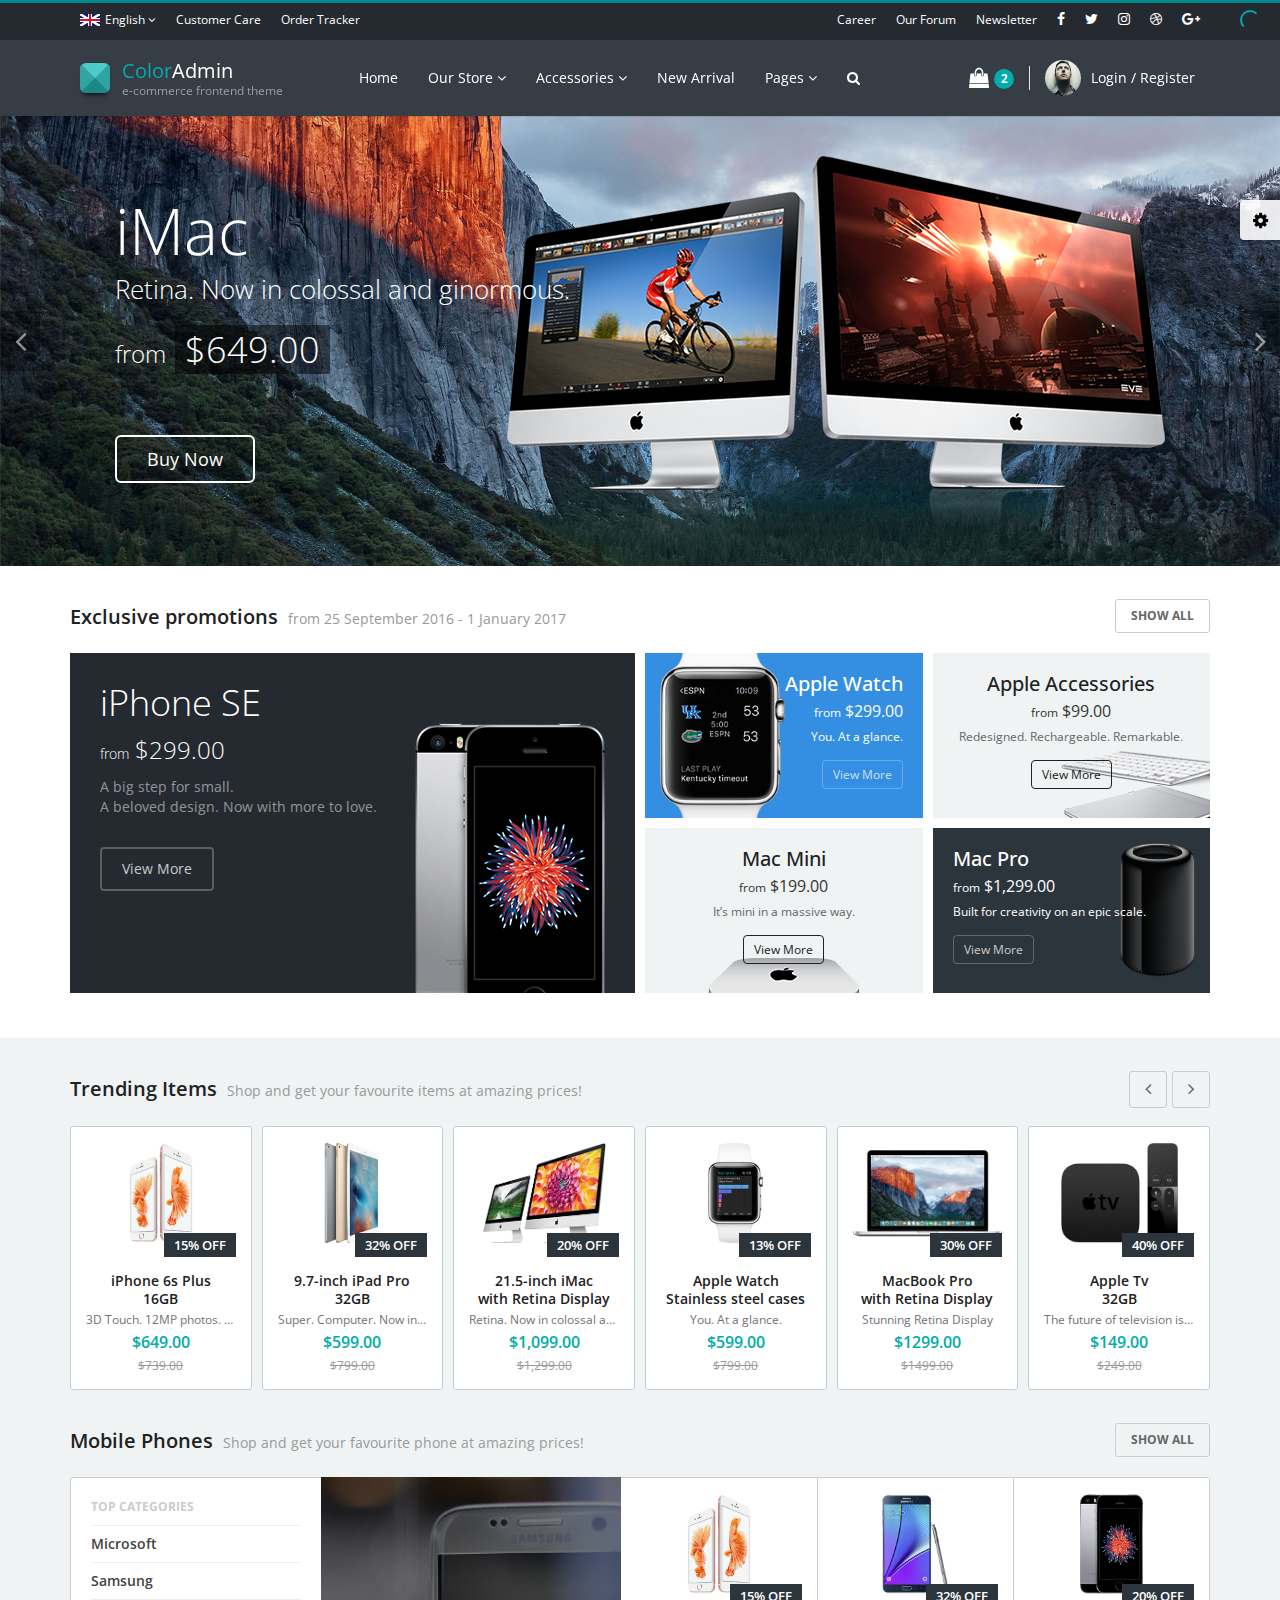
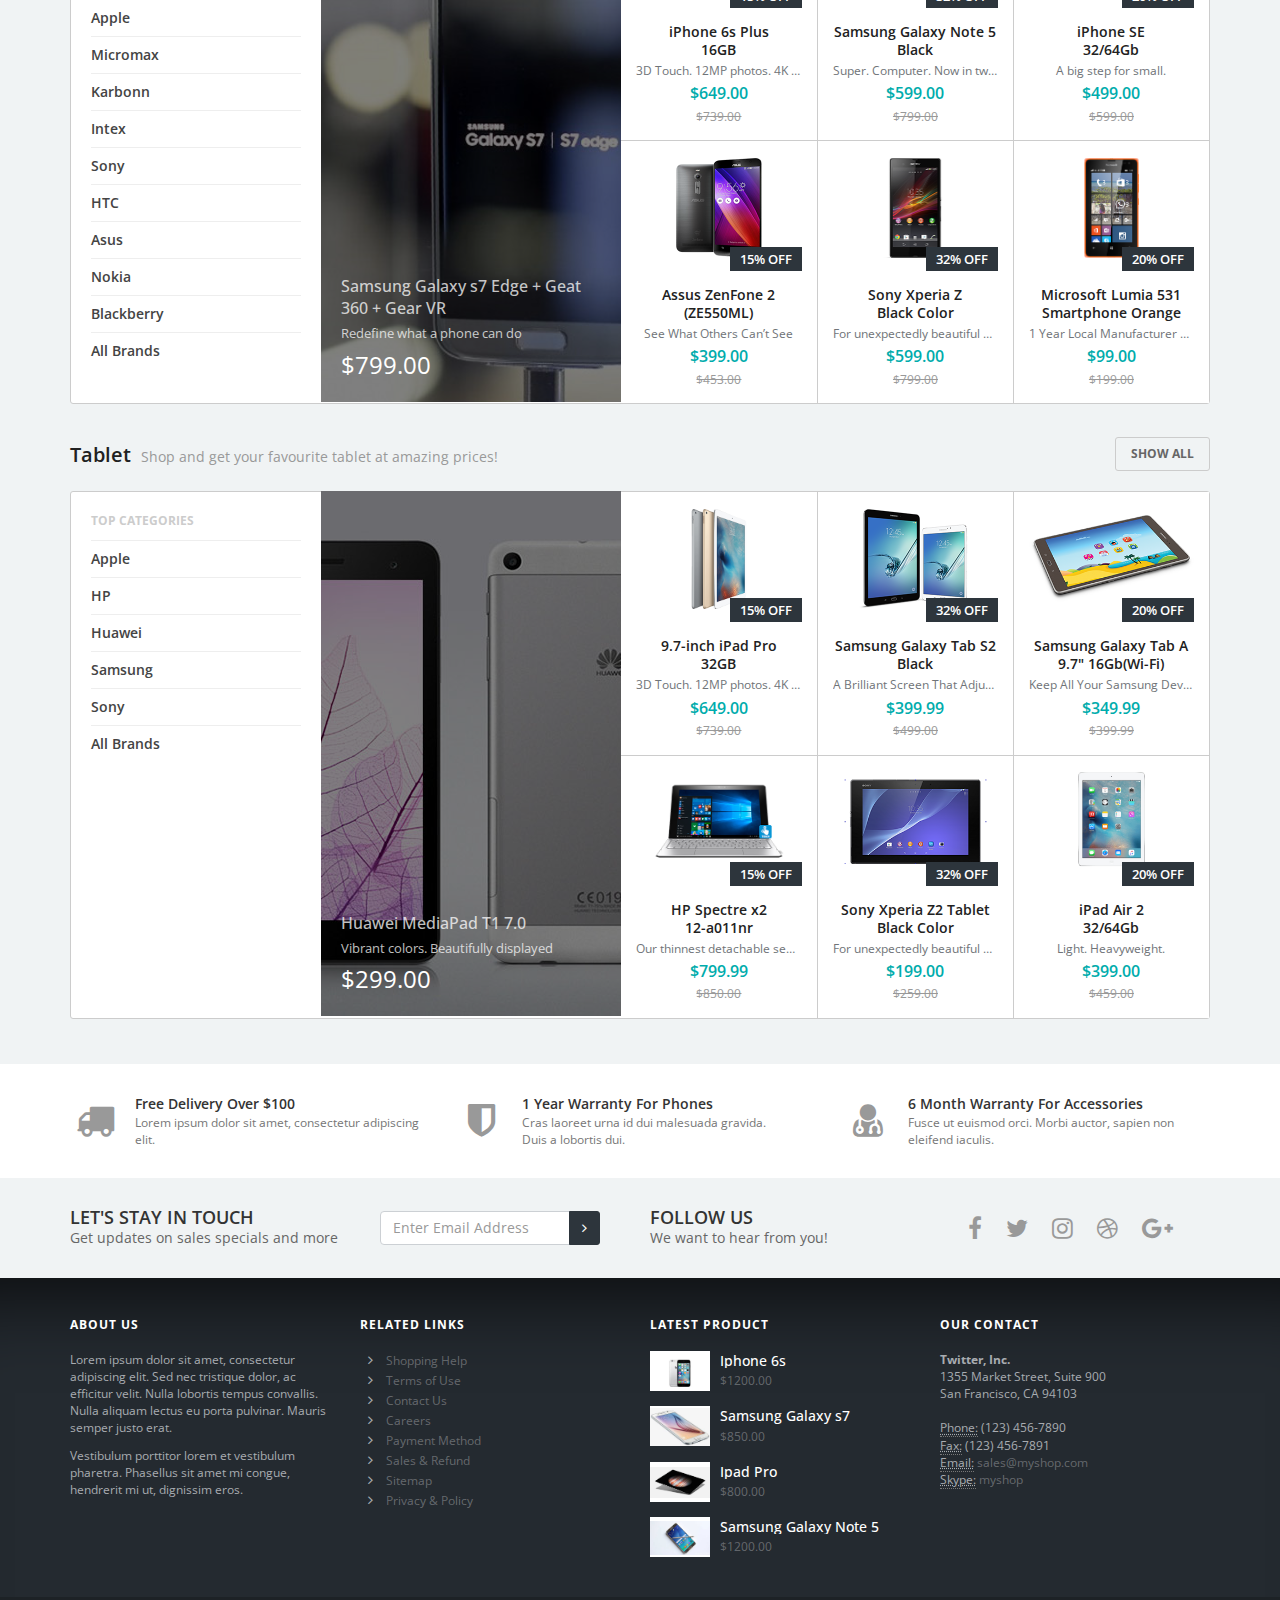
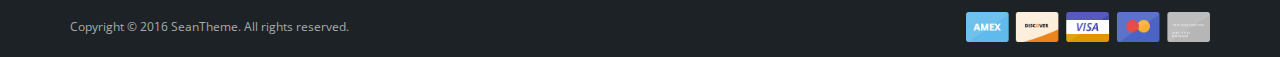
<file: src/main/resources/static/commerce/index_inverse_header.html>
<!DOCTYPE html>
<!--[if IE 8]> <html lang="en" class="ie8"> <![endif]-->
<!--[if !IE]><!-->
<html lang="en">
<!--<![endif]-->
<head>
	<meta charset="utf-8" />
	<title>E-Commerce Front End Theme</title>
	<meta content="width=device-width, initial-scale=1.0, maximum-scale=1.0, user-scalable=no" name="viewport" />
	<meta content="" name="description" />
	<meta content="" name="author" />
	
	<!-- ================== BEGIN BASE CSS STYLE ================== -->
	<link href="http://fonts.googleapis.com/css?family=Open+Sans:300,400,600,700" rel="stylesheet" />
	<link href="assets/plugins/bootstrap/css/bootstrap.min.css" rel="stylesheet" />
	<link href="assets/plugins/font-awesome/css/font-awesome.min.css" rel="stylesheet" />
	<link href="assets/css/style.min.css" rel="stylesheet" />
	<link href="assets/css/style-responsive.min.css" rel="stylesheet" />
	<link href="assets/css/theme/default.css" id="theme" rel="stylesheet" />
	<link href="assets/css/animate.min.css" rel="stylesheet" />
	<!-- ================== END BASE CSS STYLE ================== -->
	
	<!-- ================== BEGIN BASE JS ================== -->
	<script src="assets/plugins/pace/pace.min.js"></script>
	<!-- ================== END BASE JS ================== -->
</head>
<body>
    <!-- BEGIN #page-container -->
    <div id="page-container" class="fade">
        <!-- BEGIN #top-nav -->
        <div id="top-nav" class="top-nav">
            <!-- BEGIN container -->
            <div class="container">
                <div class="collapse navbar-collapse">
                    <ul class="nav navbar-nav">
                        <li class="dropdown dropdown-hover">
                            <a href="#" data-toggle="dropdown"><img src="assets/img/english.png" class="flag-img" alt="" /> English <i class="fa fa-angle-down"></i></a>
                            <ul class="dropdown-menu">
                                <li><a href="#"><img src="assets/img/english.png" class="flag-img" alt="" /> English</a></li>
                                <li><a href="#"><img src="assets/img/german.png" class="flag-img" alt="" /> German</a></li>
                                <li><a href="#"><img src="assets/img/spanish.png" class="flag-img" alt="" /> Spanish</a></li>
                                <li><a href="#"><img src="assets/img/french.png" class="flag-img" alt="" /> French</a></li>
                                <li><a href="#"><img src="assets/img/chinese.png" class="flag-img" alt="" /> Chinese</a></li>
                            </ul>
                        </li>
                        <li><a href="#">Customer Care</a></li>
                        <li><a href="#">Order Tracker</a></li>
                    </ul>
                    <ul class="nav navbar-nav navbar-right">
                        <li><a href="#">Career</a></li>
                        <li><a href="#">Our Forum</a></li>
                        <li><a href="#">Newsletter</a></li>
                        <li><a href="#"><i class="fa fa-facebook f-s-14"></i></a></li>
                        <li><a href="#"><i class="fa fa-twitter f-s-14"></i></a></li>
                        <li><a href="#"><i class="fa fa-instagram f-s-14"></i></a></li>
                        <li><a href="#"><i class="fa fa-dribbble f-s-14"></i></a></li>
                        <li><a href="#"><i class="fa fa-google-plus f-s-14"></i></a></li>
                    </ul>
                </div>
            </div>
            <!-- END container -->
        </div>
        <!-- END #top-nav -->
    
        <!-- BEGIN #header -->
        <div id="header" class="header header-inverse">
            <!-- BEGIN container -->
            <div class="container">
                <!-- BEGIN header-container -->
                <div class="header-container">
                    <!-- BEGIN navbar-header -->
                    <div class="navbar-header">
                        <button type="button" class="navbar-toggle collapsed" data-toggle="collapse" data-target="#navbar-collapse">
                            <span class="icon-bar"></span>
                            <span class="icon-bar"></span>
                            <span class="icon-bar"></span>
                        </button>
                        <div class="header-logo">
                            <a href="index.html">
                                <span class="brand"></span>
                                <span>Color</span>Admin
                                <small>e-commerce frontend theme</small>
                            </a>
                        </div>
                    </div>
                    <!-- END navbar-header -->
                    <!-- BEGIN header-nav -->
                    <div class="header-nav">
                        <div class=" collapse navbar-collapse" id="navbar-collapse">
                            <ul class="nav">
                                <li><a href="index.html">Home</a></li>
                                <li class="dropdown dropdown-full-width dropdown-hover">
                                    <a href="#" data-toggle="dropdown">
                                        Our Store 
                                        <i class="fa fa-angle-down"></i>
                                        <span class="arrow top"></span>
                                    </a>
                                    <!-- BEGIN dropdown-menu -->
                                    <div class="dropdown-menu p-0">
                                        <!-- BEGIN dropdown-menu-container -->
                                        <div class="dropdown-menu-container">
                                            <!-- BEGIN dropdown-menu-sidebar -->
                                            <div class="dropdown-menu-sidebar">
                                                <h4 class="title">Shop By Categories</h4>
                                                <ul class="dropdown-menu-list">
                                                    <li><a href="product.html">Mobile Phone <i class="fa fa-angle-right pull-right"></i></a></li>
                                                    <li><a href="product.html">Tablet <i class="fa fa-angle-right pull-right"></i></a></li>
                                                    <li><a href="product.html">Laptop <i class="fa fa-angle-right pull-right"></i></a></li>
                                                    <li><a href="product.html">Desktop <i class="fa fa-angle-right pull-right"></i></a></li>
                                                    <li><a href="product.html">TV <i class="fa fa-angle-right pull-right"></i></a></li>
                                                    <li><a href="product.html">Speaker <i class="fa fa-angle-right pull-right"></i></a></li>
                                                    <li><a href="product.html">Gadget <i class="fa fa-angle-right pull-right"></i></a></li>
                                                </ul>
                                            </div>
                                            <!-- END dropdown-menu-sidebar -->
                                            <!-- BEGIN dropdown-menu-content -->
                                            <div class="dropdown-menu-content">
                                                <h4 class="title">Shop By Popular Phone</h4>
                                                <div class="row">
                                                    <div class="col-md-3">
                                                        <ul class="dropdown-menu-list">
                                                            <li><a href="product_detail.html"><i class="fa fa-fw fa-angle-right text-muted"></i> iPhone 7</a></li>
                                                            <li><a href="product_detail.html"><i class="fa fa-fw fa-angle-right text-muted"></i> iPhone 6s</a></li>
                                                            <li><a href="product_detail.html"><i class="fa fa-fw fa-angle-right text-muted"></i> iPhone 6</a></li>
                                                            <li><a href="product_detail.html"><i class="fa fa-fw fa-angle-right text-muted"></i> iPhone 5s</a></li>
                                                            <li><a href="product_detail.html"><i class="fa fa-fw fa-angle-right text-muted"></i> iPhone 5</a></li>
                                                        </ul>
                                                    </div>
                                                    <div class="col-md-3">
                                                        <ul class="dropdown-menu-list">
                                                            <li><a href="product_detail.html"><i class="fa fa-fw fa-angle-right text-muted"></i> Galaxy S7</a></li>
                                                            <li><a href="product_detail.html"><i class="fa fa-fw fa-angle-right text-muted"></i> Galaxy A9</a></li>
                                                            <li><a href="product_detail.html"><i class="fa fa-fw fa-angle-right text-muted"></i> Galaxy J3</a></li>
                                                            <li><a href="product_detail.html"><i class="fa fa-fw fa-angle-right text-muted"></i> Galaxy Note 5</a></li>
                                                            <li><a href="product_detail.html"><i class="fa fa-fw fa-angle-right text-muted"></i> Galaxy S7</a></li>
                                                        </ul>
                                                    </div>
                                                    <div class="col-md-3">
                                                        <ul class="dropdown-menu-list">
                                                            <li><a href="product_detail.html"><i class="fa fa-fw fa-angle-right text-muted"></i> Lumia 730</a></li>
                                                            <li><a href="product_detail.html"><i class="fa fa-fw fa-angle-right text-muted"></i> Lumia 735</a></li>
                                                            <li><a href="product_detail.html"><i class="fa fa-fw fa-angle-right text-muted"></i> Lumia 830</a></li>
                                                            <li><a href="product_detail.html"><i class="fa fa-fw fa-angle-right text-muted"></i> Lumia 820</a></li>
                                                            <li><a href="product_detail.html"><i class="fa fa-fw fa-angle-right text-muted"></i> Lumia Icon</a></li>
                                                        </ul>
                                                    </div>
                                                    <div class="col-md-3">
                                                        <ul class="dropdown-menu-list">
                                                            <li><a href="product_detail.html"><i class="fa fa-fw fa-angle-right text-muted"></i> Xperia X</a></li>
                                                            <li><a href="product_detail.html"><i class="fa fa-fw fa-angle-right text-muted"></i> Xperia Z5</a></li>
                                                            <li><a href="product_detail.html"><i class="fa fa-fw fa-angle-right text-muted"></i> Xperia M5</a></li>
                                                            <li><a href="product_detail.html"><i class="fa fa-fw fa-angle-right text-muted"></i> Xperia C5</a></li>
                                                            <li><a href="product_detail.html"><i class="fa fa-fw fa-angle-right text-muted"></i> Xperia C4</a></li>
                                                        </ul>
                                                    </div>
                                                </div>
                                                <h4 class="title">Shop By Brand</h4>
                                                <ul class="dropdown-brand-list m-b-0">
                                                    <li><a href="product.html"><img src="assets/img/apple.png" alt="" /></a></li>
                                                    <li><a href="product.html"><img src="assets/img/samsung.png" alt="" /></a></li>
                                                    <li><a href="product.html"><img src="assets/img/htc.png" alt="" /></a></li>
                                                    <li><a href="product.html"><img src="assets/img/microsoft.png" alt="" /></a></li>
                                                    <li><a href="product.html"><img src="assets/img/nokia.png" alt="" /></a></li>
                                                    <li><a href="product.html"><img src="assets/img/blackberry.png" alt="" /></a></li>
                                                    <li><a href="product.html"><img src="assets/img/sony.png" alt="" /></a></li>
                                                </ul>
                                            </div>
                                            <!-- END dropdown-menu-content -->
                                        </div>
                                        <!-- END dropdown-menu-container -->
                                    </div>
                                    <!-- END dropdown-menu -->
                                </li>
                                <li class="dropdown dropdown-hover">
                                    <a href="#" data-toggle="dropdown">
                                        Accessories 
                                        <i class="fa fa-angle-down"></i> 
                                        <span class="arrow top"></span>
                                    </a>
                                    <ul class="dropdown-menu">
                                        <li><a href="product.html">Mobile Phone</a></li>
                                        <li><a href="product.html">Tablet</a></li>
                                        <li><a href="product.html">TV</a></li>
                                        <li><a href="product.html">Desktop</a></li>
                                        <li><a href="product.html">Laptop</a></li>
                                        <li><a href="product.html">Speaker</a></li>
                                        <li><a href="product.html">Gadget</a></li>
                                    </ul>
                                </li>
                                <li><a href="product.html">New Arrival</a></li>
                                <li class="dropdown dropdown-hover">
                                    <a href="#" data-toggle="dropdown">
                                        Pages
                                        <i class="fa fa-angle-down"></i> 
                                        <span class="arrow top"></span>
                                    </a>
                                    <ul class="dropdown-menu">
                                        <li><a href="index.html">Home (Default)</a></li>
                                        <li><a href="index_fixed_header.html">Home (Fixed Header)</a></li>
                                        <li><a href="index_inverse_header.html">Home (Inverse Header)</a></li>
                                        <li><a href="search_results.html">Search Results</a></li>
                                        <li><a href="product.html">Product Page</a></li>
                                        <li><a href="product_detail.html">Product Details Page</a></li>
                                        <li><a href="checkout_cart.html">Checkout Cart</a></li>
                                        <li><a href="checkout_info.html">Checkout Shipping</a></li>
                                        <li><a href="checkout_payment.html">Checkout Payment</a></li>
                                        <li><a href="checkout_complete.html">Checkout Complete</a></li>
                                        <li><a href="my_account.html">My Account</a></li>
                                        <li><a href="contact_us.html">Contact Us</a></li>
                                        <li><a href="about_us.html">About Us</a></li>
                                        <li><a href="faq.html">FAQ</a></li>
                                    </ul>
                                </li>
                                <li class="dropdown dropdown-hover">
                                    <a href="#" data-toggle="dropdown">
                                        <i class="fa fa-search search-btn"></i>
                                        <span class="arrow top"></span>
                                    </a>
                                    <div class="dropdown-menu p-15">
                                        <form action="search_results.html" method="POST" name="search_form">
                                            <div class="input-group">
                                                <input type="text" placeholder="Search" class="form-control bg-silver-lighter" />
                                                <span class="input-group-btn">
                                                    <button class="btn btn-inverse" type="submit"><i class="fa fa-search"></i></button>
                                                </span>
                                            </div>
                                        </form>
                                    </div> 
                                </li>
                            </ul>
                        </div>
                    </div>
                    <!-- END header-nav -->
                    <!-- BEGIN header-nav -->
                    <div class="header-nav">
                        <ul class="nav pull-right">
                            <li class="dropdown dropdown-hover">
                                <a href="#" class="header-cart" data-toggle="dropdown">
                                    <i class="fa fa-shopping-bag"></i>
                                    <span class="total">2</span>
                                    <span class="arrow top"></span>
                                </a>
                    
                                <div class="dropdown-menu dropdown-menu-cart p-0">
                                    <div class="cart-header">
                                        <h4 class="cart-title">Shopping Bag (1) </h4>
                                    </div>
                                    <div class="cart-body">
                                        <ul class="cart-item">
                                            <li>
                                                <div class="cart-item-image"><img src="assets/img/ipad.jpg" alt="" /></div>
                                                <div class="cart-item-info">
                                                    <h4>iPad Pro Wi-Fi 128GB - Silver</h4>
                                                    <p class="price">$699.00</p>
                                                </div>
                                                <div class="cart-item-close">
                                                    <a href="#" data-toggle="tooltip" data-title="Remove">&times;</a>
                                                </div>
                                            </li>
                                            <li>
                                                <div class="cart-item-image"><img src="assets/img/imac.jpg" alt="" /></div>
                                                <div class="cart-item-info">
                                                    <h4>21.5-inch iMac</h4>
                                                    <p class="price">$1299.00</p>
                                                </div>
                                                <div class="cart-item-close">
                                                    <a href="#" data-toggle="tooltip" data-title="Remove">&times;</a>
                                                </div>
                                            </li>
                                            <li>
                                                <div class="cart-item-image"><img src="assets/img/iphone.png" alt="" /></div>
                                                <div class="cart-item-info">
                                                    <h4>iPhone 6s 16GB - Silver</h4>
                                                    <p class="price">$649.00</p>
                                                </div>
                                                <div class="cart-item-close">
                                                    <a href="#" data-toggle="tooltip" data-title="Remove">&times;</a>
                                                </div>
                                            </li>
                                        </ul>
                                    </div>
                                    <div class="cart-footer">
                                        <div class="row row-space-10">
                                            <div class="col-xs-6">
                                                <a href="checkout_cart.html" class="btn btn-default btn-block">View Cart</a>
                                            </div>
                                            <div class="col-xs-6">
                                                <a href="checkout_cart.html" class="btn btn-inverse btn-block">Checkout</a>
                                            </div>
                                        </div>
                                    </div>
                                </div>
                            </li>
                            <li class="divider"></li>
                            <li>
                                <a href="my_account.html">
                                    <img src="assets/img/user-1.jpg" class="user-img" alt="" /> 
                                    <span class="hidden-md hidden-sm hidden-xs">Login / Register</span>
                                </a>
                            </li>
                        </ul>
                    </div>
                    <!-- END header-nav -->
                </div>
                <!-- END header-container -->
            </div>
            <!-- END container -->
        </div>
        <!-- END #header -->
    
        <!-- BEGIN #slider -->
        <div id="slider" class="section-container p-0 bg-black-darker">
            <!-- BEGIN carousel -->
            <div id="main-carousel" class="carousel slide" data-ride="carousel">
                <!-- BEGIN carousel-inner -->
                <div class="carousel-inner"> 
                    <!-- BEGIN item -->
                    <div class="item active">
                        <img src="assets/img/slider-1-cover.jpg" class="bg-cover-img" alt="" />
                        <div class="container">
                            <img src="assets/img/slider-1-product.png" class="product-img right bottom fadeInRight animated" alt="" />
                        </div>
                        <div class="carousel-caption carousel-caption-left">
                            <div class="container">
                                <h3 class="title m-b-5 fadeInLeftBig animated">iMac</h3> 
                                <p class="m-b-15 fadeInLeftBig animated">Retina. Now in colossal and ginormous.</p>
                                <div class="price m-b-30 fadeInLeftBig animated"><small>from</small> <span>$649.00</span></div>
                                <a href="#" class="btn btn-outline btn-lg fadeInLeftBig animated">Buy Now</a>
                            </div>
                        </div>
                    </div>
                    <!-- END item -->
                    <!-- BEGIN item -->
                    <div class="item">
                        <img src="assets/img/slider-2-cover.jpg" class="bg-cover-img" alt="" />
                        <div class="container">
                            <img src="assets/img/slider-2-product.png" class="product-img left bottom fadeInLeft animated" alt="" />
                        </div>
                        <div class="carousel-caption carousel-caption-right">
                            <div class="container">
                                <h3 class="title m-b-5 fadeInRightBig animated">iPhone 6s</h3> 
                                <p class="m-b-15 fadeInRightBig animated">The only thing that’s changed is everything</p>
                                <div class="price m-b-30 fadeInRightBig animated"><small>from</small> <span>$1,299.00</span></div>
                                <a href="#" class="btn btn-outline btn-lg fadeInRightBig animated">Buy Now</a>
                            </div>
                        </div>
                    </div>
                    <!-- END item -->
                    <!-- BEGIN item -->
                    <div class="item">
                        <img src="assets/img/slider-3-cover.jpg" class="bg-cover-img" alt="" />
                        <div class="carousel-caption">
                            <div class="container">
                                <h3 class="title m-b-5 fadeInDownBig animated">Macbook Air</h3> 
                                <p class="m-b-15 fadeInDownBig animated">Thin.Light.Powerful.<br />And ready for anything</p>
                                <div class="price fadeInDownBig animated"><small>from</small> <span>$999.00</span></div>
                                <a href="#" class="btn btn-outline btn-lg fadeInUpBig animated">Buy Now</a>
                            </div>
                        </div>
                    </div>
                    <!-- END item -->
                </div>
                <!-- END carousel-inner -->
                <a class="left carousel-control" href="#main-carousel" data-slide="prev"> 
                    <i class="fa fa-angle-left"></i> 
                </a>
                <a class="right carousel-control" href="#main-carousel" data-slide="next"> 
                    <i class="fa fa-angle-right"></i> 
                </a>
            </div>
            <!-- END carousel -->
        </div>
        <!-- END #slider -->
    
        <!-- BEGIN #promotions -->
        <div id="promotions" class="section-container bg-white">
            <!-- BEGIN container -->
            <div class="container">
                <!-- BEGIN section-title -->
                <h4 class="section-title clearfix">
                    <a href="#" class="pull-right">SHOW ALL</a>
                    Exclusive promotions
                    <small>from 25 September 2016 - 1 January 2017</small>
                </h4>
                <!-- END section-title -->
                <!-- BEGIN row -->
                <div class="row row-space-10">
                    <!-- BEGIN col-6 -->
                    <div class="col-md-6">
                        <!-- BEGIN promotion -->
                        <div class="promotion promotion-lg bg-black-darker">
                            <div class="promotion-image text-right promotion-image-overflow-bottom">
                                <img src="assets/img/iphone-se.png" alt="" />
                            </div>
                            <div class="promotion-caption promotion-caption-inverse">
                                <h4 class="promotion-title">iPhone SE</h4>
                                <div class="promotion-price"><small>from</small> $299.00</div>
                                <p class="promotion-desc">A big step for small.<br />A beloved design. Now with more to love.</p>
                                <a href="#" class="promotion-btn">View More</a>
                            </div>
                        </div>
                        <!-- END promotion -->
                    </div>
                    <!-- END col-6 -->
                    <!-- BEGIN col-3 -->
                    <div class="col-md-3 col-sm-6">
                        <!-- BEGIN promotion -->
                        <div class="promotion bg-blue">
                            <div class="promotion-image promotion-image-overflow-bottom promotion-image-overflow-top">
                                <img src="assets/img/apple-watch-sm.png" alt="" />
                            </div>
                            <div class="promotion-caption promotion-caption-inverse text-right">
                                <h4 class="promotion-title">Apple Watch</h4>
                                <div class="promotion-price"><small>from</small> $299.00</div>
                                <p class="promotion-desc">You. At a glance.</p>
                                <a href="#" class="promotion-btn">View More</a>
                            </div>
                        </div>
                        <!-- END promotion -->
                        <!-- BEGIN promotion -->
                        <div class="promotion bg-silver">
                            <div class="promotion-image text-center promotion-image-overflow-bottom">
                                <img src="assets/img/mac-mini.png" alt="" />
                            </div>
                            <div class="promotion-caption text-center">
                                <h4 class="promotion-title">Mac Mini</h4>
                                <div class="promotion-price"><small>from</small> $199.00</div>
                                <p class="promotion-desc">It’s mini in a massive way.</p>
                                <a href="#" class="promotion-btn">View More</a>
                            </div>
                        </div>
                        <!-- END promotion -->
                    </div>
                    <!-- END col-3 -->
                    <!-- BEGIN col-3 -->
                    <div class="col-md-3 col-sm-6">
                        <!-- BEGIN promotion -->
                        <div class="promotion bg-silver">
                            <div class="promotion-image promotion-image-overflow-right promotion-image-overflow-bottom text-right">
                                <img src="assets/img/mac-accessories.png" alt="" />
                            </div>
                            <div class="promotion-caption text-center">
                                <h4 class="promotion-title">Apple Accessories</h4>
                                <div class="promotion-price"><small>from</small> $99.00</div>
                                <p class="promotion-desc">Redesigned. Rechargeable. Remarkable.</p>
                                <a href="#" class="promotion-btn">View More</a>
                            </div>
                        </div>
                        <!-- END promotion -->
                        <!-- BEGIN promotion -->
                        <div class="promotion bg-black">
                            <div class="promotion-image text-right">
                                <img src="assets/img/mac-pro.png" alt="" />
                            </div>
                            <div class="promotion-caption promotion-caption-inverse">
                                <h4 class="promotion-title">Mac Pro</h4>
                                <div class="promotion-price"><small>from</small> $1,299.00</div>
                                <p class="promotion-desc">Built for creativity on an epic scale.</p>
                                <a href="#" class="promotion-btn">View More</a>
                            </div>
                        </div>
                        <!-- END promotion -->
                    </div>
                    <!-- END col-3 -->
                </div>
                <!-- END row -->
            </div>
            <!-- END container -->
        </div>
        <!-- END #promotions -->
    
        <!-- BEGIN #trending-items -->
        <div id="trending-items" class="section-container bg-silver">
            <!-- BEGIN container -->
            <div class="container">
                <!-- BEGIN section-title -->
                <h4 class="section-title clearfix">
                    <a href="#" class="pull-right m-l-5"><i class="fa fa-angle-right f-s-18"></i></a>
                    <a href="#" class="pull-right"><i class="fa fa-angle-left f-s-18"></i></a>
                    Trending Items
                    <small>Shop and get your favourite items at amazing prices!</small>
                </h4>
                <!-- END section-title -->
            
                <!-- BEGIN row -->
                <div class="row row-space-10">
                    <!-- BEGIN col-2 -->
                    <div class="col-md-2 col-sm-4">
                        <!-- BEGIN item -->
                        <div class="item item-thumbnail">
                            <a href="product_detail.html" class="item-image">
                                <img src="assets/img/iphone.png" alt="" />
                                <div class="discount">15% OFF</div>
                            </a>
                            <div class="item-info">
                                <h4 class="item-title">
                                    <a href="product_detail.html">iPhone 6s Plus<br />16GB</a>
                                </h4>
                                <p class="item-desc">3D Touch. 12MP photos. 4K video.</p>
                                <div class="item-price">$649.00</div>
                                <div class="item-discount-price">$739.00</div>
                            </div>
                        </div>
                        <!-- END item -->
                    </div>
                    <!-- END col-2 -->
                    <!-- BEGIN col-2 -->
                    <div class="col-md-2 col-sm-4">
                        <!-- BEGIN item -->
                        <div class="item item-thumbnail">
                            <a href="product_detail.html" class="item-image">
                                <img src="assets/img/ipad-pro.png" alt=""  />
                                <div class="discount">32% OFF</div>
                            </a>
                            <div class="item-info">
                                <h4 class="item-title">
                                    <a href="product.html">9.7-inch iPad Pro<br />32GB</a>
                                </h4>
                                <p class="item-desc">Super. Computer. Now in two sizes.</p>
                                <div class="item-price">$599.00</div>
                                <div class="item-discount-price">$799.00</div>
                            </div>
                        </div>
                        <!-- END item -->
                    </div>
                    <!-- END col-2 -->
                    <!-- BEGIN col-2 -->
                    <div class="col-md-2 col-sm-4">
                        <!-- BEGIN item -->
                        <div class="item item-thumbnail">
                            <a href="product_detail.html" class="item-image">
                                <img src="assets/img/imac.png" alt="" />
                                <div class="discount">20% OFF</div>
                            </a>
                            <div class="item-info">
                                <h4 class="item-title">
                                    <a href="product.html">21.5-inch iMac<br />with Retina Display</a>
                                </h4>
                                <p class="item-desc">Retina. Now in colossal and ginormous.</p>
                                <div class="item-price">$1,099.00</div>
                                <div class="item-discount-price">$1,299.00</div>
                            </div>
                        </div>
                        <!-- END item -->
                    </div>
                    <!-- END col-2 -->
                    <!-- BEGIN col-2 -->
                    <div class="col-md-2 col-sm-4">
                        <!-- BEGIN item -->
                        <div class="item item-thumbnail">
                            <a href="product_detail.html" class="item-image">
                                <img src="assets/img/apple-watch.png" alt="" />
                                <div class="discount">13% OFF</div>
                            </a>
                            <div class="item-info">
                                <h4 class="item-title">
                                    <a href="product.html">Apple Watch<br />Stainless steel cases</a>
                                </h4>
                                <p class="item-desc">You. At a glance.</p>
                                <div class="item-price">$599.00</div>
                                <div class="item-discount-price">$799.00</div>
                            </div>
                        </div>
                        <!-- END item -->
                    </div>
                    <!-- END col-2 -->
                    <!-- BEGIN col-2 -->
                    <div class="col-md-2 col-sm-4">
                        <!-- BEGIN item -->
                        <div class="item item-thumbnail">
                            <a href="product_detail.html" class="item-image">
                                <img src="assets/img/macbook-pro.png" alt="" />
                                <div class="discount">30% OFF</div>
                            </a>
                            <div class="item-info">
                                <h4 class="item-title">
                                    <a href="product.html">MacBook Pro<br />with Retina Display</a>
                                </h4>
                                <p class="item-desc">Stunning Retina Display</p>
                                <div class="item-price">$1299.00</div>
                                <div class="item-discount-price">$1499.00</div>
                            </div>
                        </div>
                        <!-- END item -->
                    </div>
                    <!-- END col-2 -->
                    <!-- BEGIN col-2 -->
                    <div class="col-md-2 col-sm-4">
                        <!-- BEGIN item -->
                        <div class="item item-thumbnail">
                            <a href="product_detail.html" class="item-image">
                                <img src="assets/img/apple-tv.png" alt="" />
                                <div class="discount">40% OFF</div>
                            </a>
                            <div class="item-info">
                                <h4 class="item-title">
                                    <a href="product.html">Apple Tv<br />32GB</a>
                                </h4>
                                <p class="item-desc">The future of television is here.</p>
                                <div class="item-price">$149.00</div>
                                <div class="item-discount-price">$249.00</div>
                            </div>
                        </div>
                        <!-- END item -->
                    </div>
                    <!-- END col-2 -->
                </div>
                <!-- END row -->
            </div>
            <!-- END container -->
        </div>
        <!-- END #trending-items -->
    
        <!-- BEGIN #mobile-list -->
        <div id="mobile-list" class="section-container bg-silver p-t-0">
            <!-- BEGIN container -->
            <div class="container">
                <!-- BEGIN section-title -->
                <h4 class="section-title clearfix">
                    <a href="#" class="pull-right">SHOW ALL</a>
                    Mobile Phones
                    <small>Shop and get your favourite phone at amazing prices!</small>
                </h4>
                <!-- END section-title -->
                <!-- BEGIN category-container -->
                <div class="category-container">
                    <!-- BEGIN category-sidebar -->
                    <div class="category-sidebar">
                        <ul class="category-list">
                            <li class="list-header">Top Categories</li>
                            <li><a href="#">Microsoft</a></li>
                            <li><a href="#">Samsung</a></li>
                            <li><a href="#">Apple</a></li>
                            <li><a href="#">Micromax</a></li>
                            <li><a href="#">Karbonn</a></li>
                            <li><a href="#">Intex</a></li>
                            <li><a href="#">Sony</a></li>
                            <li><a href="#">HTC</a></li>
                            <li><a href="#">Asus</a></li>
                            <li><a href="#">Nokia</a></li>
                            <li><a href="#">Blackberry</a></li>
                            <li><a href="#">All Brands</a></li>
                        </ul>
                    </div>
                    <!-- END category-sidebar -->
                    <!-- BEGIN category-detail -->
                    <div class="category-detail">
                        <!-- BEGIN category-item -->
                        <a href="#" class="category-item full">
                            <div class="item">
                                <div class="item-cover">
                                    <img src="assets/img/samsung-s7-edge.jpg" alt="" />
                                </div>
                                <div class="item-info bottom">
                                    <h4 class="item-title">Samsung Galaxy s7 Edge + Geat 360 + Gear VR</h4>
                                    <p class="item-desc">Redefine what a phone can do</p>
                                    <div class="item-price">$799.00</div>
                                </div>
                            </div>
                        </a>
                        <!-- END category-item -->
                        <!-- BEGIN category-item -->
                        <div class="category-item list">
                            <!-- BEGIN item-row -->
                            <div class="item-row">
                                <!-- BEGIN item -->
                                <div class="item item-thumbnail">
                                    <a href="product_detail.html" class="item-image">
                                        <img src="assets/img/iphone.png" alt="" />
                                        <div class="discount">15% OFF</div>
                                    </a>
                                    <div class="item-info">
                                        <h4 class="item-title">
                                            <a href="product_detail.html">iPhone 6s Plus<br />16GB</a>
                                        </h4>
                                        <p class="item-desc">3D Touch. 12MP photos. 4K video.</p>
                                        <div class="item-price">$649.00</div>
                                        <div class="item-discount-price">$739.00</div>
                                    </div>
                                </div>
                                <!-- END item -->
                                <!-- BEGIN item -->
                                <div class="item item-thumbnail">
                                    <a href="product_detail.html" class="item-image">
                                        <img src="assets/img/samsung-note5.png" alt="" />
                                        <div class="discount">32% OFF</div>
                                    </a>
                                    <div class="item-info">
                                        <h4 class="item-title">
                                            <a href="product.html">Samsung Galaxy Note 5<br />Black</a>
                                        </h4>
                                        <p class="item-desc">Super. Computer. Now in two sizes.</p>
                                        <div class="item-price">$599.00</div>
                                        <div class="item-discount-price">$799.00</div>
                                    </div>
                                </div>
                                <!-- END item -->
                                <!-- BEGIN item -->
                                <div class="item item-thumbnail">
                                    <a href="product_detail.html" class="item-image">
                                        <img src="assets/img/iphone-se.png" alt="" />
                                        <div class="discount">20% OFF</div>
                                    </a>
                                    <div class="item-info">
                                        <h4 class="item-title">
                                            <a href="product.html">iPhone SE<br />32/64Gb</a>
                                        </h4>
                                        <p class="item-desc">A big step for small.</p>
                                        <div class="item-price">$499.00</div>
                                        <div class="item-discount-price">$599.00</div>
                                    </div>
                                </div>
                                <!-- END item -->
                            </div>
                            <!-- END item-row -->
                            <!-- BEGIN item-row -->
                            <div class="item-row">
                                <!-- BEGIN item -->
                                <div class="item item-thumbnail">
                                    <a href="product_detail.html" class="item-image">
                                        <img src="assets/img/zenfone2.png" alt="" />
                                        <div class="discount">15% OFF</div>
                                    </a>
                                    <div class="item-info">
                                        <h4 class="item-title">
                                            <a href="product_detail.html">Assus ZenFone 2<br />‏(ZE550ML)</a>
                                        </h4>
                                        <p class="item-desc">See What Others Can’t See</p>
                                        <div class="item-price">$399.00</div>
                                        <div class="item-discount-price">$453.00</div>
                                    </div>
                                </div>
                                <!-- END item -->
                                <!-- BEGIN item -->
                                <div class="item item-thumbnail">
                                    <a href="product_detail.html" class="item-image">
                                        <img src="assets/img/xperia-z.png" alt="" />
                                        <div class="discount">32% OFF</div>
                                    </a>
                                    <div class="item-info">
                                        <h4 class="item-title">
                                            <a href="product.html">Sony Xperia Z<br />Black Color</a>
                                        </h4>
                                        <p class="item-desc">For unexpectedly beautiful moments</p>
                                        <div class="item-price">$599.00</div>
                                        <div class="item-discount-price">$799.00</div>
                                    </div>
                                </div>
                                <!-- END item -->
                                <!-- BEGIN item -->
                                <div class="item item-thumbnail">
                                    <a href="product_detail.html" class="item-image">
                                        <img src="assets/img/lumia-532.png" alt="" />
                                        <div class="discount">20% OFF</div>
                                    </a>
                                    <div class="item-info">
                                        <h4 class="item-title">
                                            <a href="product.html">Microsoft Lumia 531<br />Smartphone Orange</a>
                                        </h4>
                                        <p class="item-desc">1 Year Local Manufacturer Warranty</p>
                                        <div class="item-price">$99.00</div>
                                        <div class="item-discount-price">$199.00</div>
                                    </div>
                                </div>
                                <!-- END item -->
                            </div>
                            <!-- END item-row -->
                        </div>
                        <!-- END category-item -->
                    </div>
                    <!-- END category-detail -->
                </div>
                <!-- END category-container -->
            </div>
            <!-- END container -->
        </div>
        <!-- END #mobile-list -->
    
        <!-- BEGIN #tablet-list -->
        <div id="tablet-list" class="section-container bg-silver p-t-0">
            <!-- BEGIN container -->
            <div class="container">
                <!-- BEGIN section-title -->
                <h4 class="section-title clearfix">
                    <a href="#" class="pull-right">SHOW ALL</a>
                    Tablet
                    <small>Shop and get your favourite tablet at amazing prices!</small>
                </h4>
                <!-- END section-title -->
                <!-- BEGIN category-container -->
                <div class="category-container">
                    <!-- BEGIN category-sidebar -->
                    <div class="category-sidebar">
                        <ul class="category-list">
                            <li class="list-header">Top Categories</li>
                            <li><a href="#">Apple</a></li>
                            <li><a href="#">HP</a></li>
                            <li><a href="#">Huawei</a></li>
                            <li><a href="#">Samsung</a></li>
                            <li><a href="#">Sony</a></li>
                            <li><a href="#">All Brands</a></li>
                        </ul>
                    </div>
                    <!-- END category-sidebar -->
                    <!-- BEGIN category-detail -->
                    <div class="category-detail">
                        <!-- BEGIN category-item -->
                        <a href="#" class="category-item full">
                            <div class="item">
                                <div class="item-cover">
                                    <img src="assets/img/huawei-mediapad.jpg" alt="" />
                                </div>
                                <div class="item-info bottom">
                                    <h4 class="item-title">Huawei MediaPad T1 7.0</h4>
                                    <p class="item-desc">Vibrant colors. Beautifully displayed</p>
                                    <div class="item-price">$299.00</div>
                                </div>
                            </div>
                        </a>
                        <!-- END category-item -->
                        <!-- BEGIN category-item -->
                        <div class="category-item list">
                            <!-- BEGIN item-row -->
                            <div class="item-row">
                                <!-- BEGIN item -->
                                <div class="item item-thumbnail">
                                    <a href="product_detail.html" class="item-image">
                                        <img src="assets/img/ipad-pro.png" alt="" />
                                        <div class="discount">15% OFF</div>
                                    </a>
                                    <div class="item-info">
                                        <h4 class="item-title">
                                            <a href="product_detail.html">9.7-inch iPad Pro<br />32GB</a>
                                        </h4>
                                        <p class="item-desc">3D Touch. 12MP photos. 4K video.</p>
                                        <div class="item-price">$649.00</div>
                                        <div class="item-discount-price">$739.00</div>
                                    </div>
                                </div>
                                <!-- END item -->
                                <!-- BEGIN item -->
                                <div class="item item-thumbnail">
                                    <a href="product_detail.html" class="item-image">
                                        <img src="assets/img/galaxy-tab2.png" alt="" />
                                        <div class="discount">32% OFF</div>
                                    </a>
                                    <div class="item-info">
                                        <h4 class="item-title">
                                            <a href="product.html">Samsung Galaxy Tab S2<br />Black</a>
                                        </h4>
                                        <p class="item-desc">A Brilliant Screen That Adjusts to You</p>
                                        <div class="item-price">$399.99</div>
                                        <div class="item-discount-price">$499.00</div>
                                    </div>
                                </div>
                                <!-- END item -->
                                <!-- BEGIN item -->
                                <div class="item item-thumbnail">
                                    <a href="product_detail.html" class="item-image">
                                        <img src="assets/img/galaxy-taba.png" alt="" />
                                        <div class="discount">20% OFF</div>
                                    </a>
                                    <div class="item-info">
                                        <h4 class="item-title">
                                            <a href="product.html">Samsung Galaxy Tab A<br />9.7" 16Gb(Wi-Fi)</a>
                                        </h4>
                                        <p class="item-desc">Keep All Your Samsung Devices In Sync</p>
                                        <div class="item-price">$349.99</div>
                                        <div class="item-discount-price">$399.99</div>
                                    </div>
                                </div>
                                <!-- END item -->
                            </div>
                            <!-- END item-row -->
                            <!-- BEGIN item-row -->
                            <div class="item-row">
                                <!-- BEGIN item -->
                                <div class="item item-thumbnail">
                                    <a href="product_detail.html" class="item-image">
                                        <img src="assets/img/hp-spectrex2.png" alt="" />
                                        <div class="discount">15% OFF</div>
                                    </a>
                                    <div class="item-info">
                                        <h4 class="item-title">
                                            <a href="product_detail.html">HP Spectre x2<br />‏12-a011nr</a>
                                        </h4>
                                        <p class="item-desc">Our thinnest detachable separates from all others.</p>
                                        <div class="item-price">$799.99</div>
                                        <div class="item-discount-price">$850.00</div>
                                    </div>
                                </div>
                                <!-- END item -->
                                <!-- BEGIN item -->
                                <div class="item item-thumbnail">
                                    <a href="product_detail.html" class="item-image">
                                        <img src="assets/img/xperia-z2.png" alt="" />
                                        <div class="discount">32% OFF</div>
                                    </a>
                                    <div class="item-info">
                                        <h4 class="item-title">
                                            <a href="product.html">Sony Xperia Z2 Tablet<br />Black Color</a>
                                        </h4>
                                        <p class="item-desc">For unexpectedly beautiful moments</p>
                                        <div class="item-price">$199.00</div>
                                        <div class="item-discount-price">$259.00</div>
                                    </div>
                                </div>
                                <!-- END item -->
                                <!-- BEGIN item -->
                                <div class="item item-thumbnail">
                                    <a href="product_detail.html" class="item-image">
                                        <img src="assets/img/ipad-air.png" alt="" />
                                        <div class="discount">20% OFF</div>
                                    </a>
                                    <div class="item-info">
                                        <h4 class="item-title">
                                            <a href="product.html">iPad Air 2<br />32/64Gb</a>
                                        </h4>
                                        <p class="item-desc">Light. Heavyweight.</p>
                                        <div class="item-price">$399.00</div>
                                        <div class="item-discount-price">$459.00</div>
                                    </div>
                                </div>
                                <!-- END item -->
                            </div>
                            <!-- END item-row -->
                        </div>
                        <!-- END category-item -->
                    </div>
                    <!-- END category-detail -->
                </div>
                <!-- END category-container -->
            </div>
            <!-- END container -->
        </div>
        <!-- END #tablet-list -->
    
        <!-- BEGIN #policy -->
        <div id="policy" class="section-container p-t-30 p-b-30">
            <!-- BEGIN container -->
            <div class="container">
                <!-- BEGIN row -->
                <div class="row">
                    <!-- BEGIN col-4 -->
                    <div class="col-md-4 col-sm-4">
                        <!-- BEGIN policy -->
                        <div class="policy">
                            <div class="policy-icon"><i class="fa fa-truck"></i></div>
                            <div class="policy-info">
                                <h4>Free Delivery Over $100</h4>
                                <p>Lorem ipsum dolor sit amet, consectetur adipiscing elit.</p>
                            </div>
                        </div>
                        <!-- END policy -->
                    </div>
                    <!-- END col-4 -->
                    <!-- BEGIN col-4 -->
                    <div class="col-md-4 col-sm-4">
                        <!-- BEGIN policy -->
                        <div class="policy">
                            <div class="policy-icon"><i class="fa fa-shield"></i></div>
                            <div class="policy-info">
                                <h4>1 Year Warranty For Phones</h4>
                                <p>Cras laoreet urna id dui malesuada gravida. <br />Duis a lobortis dui.</p>
                            </div>
                        </div>
                        <!-- END policy -->
                    </div>
                    <!-- END col-4 -->
                    <!-- BEGIN col-4 -->
                    <div class="col-md-4 col-sm-4">
                        <!-- BEGIN policy -->
                        <div class="policy">
                            <div class="policy-icon"><i class="fa fa-user-md"></i></div>
                            <div class="policy-info">
                                <h4>6 Month Warranty For Accessories</h4>
                                <p>Fusce ut euismod orci. Morbi auctor, sapien non eleifend iaculis.</p>
                            </div>
                        </div>
                        <!-- END policy -->
                    </div>
                    <!-- END col-4 -->
                </div>
                <!-- END row -->
            </div>
            <!-- END container -->
        </div>
        <!-- END #policy -->
    
        <!-- BEGIN #subscribe -->
        <div id="subscribe" class="section-container bg-silver p-t-30 p-b-30">
            <!-- BEGIN container -->
            <div class="container">
                <!-- BEGIN row -->
                <div class="row">
                    <!-- BEGIN col-6 -->
                    <div class="col-md-6 col-sm-6">
                        <!-- BEGIN subscription -->
                        <div class="subscription">
                            <div class="subscription-intro">
                                <h4> LET'S STAY IN TOUCH</h4>
                                <p>Get updates on sales specials and more</p>
                            </div>
                            <div class="subscription-form">
                                <form name="subscription_form" action="index.html" method="POST">
                                    <div class="input-group">
                                        <input type="text" class="form-control" name="email" placeholder="Enter Email Address" />
                                        <div class="input-group-btn">
                                            <button type="submit" class="btn btn-inverse"><i class="fa fa-angle-right"></i></button>
                                        </div>
                                    </div>
                                </form>
                            </div>
                        </div>
                        <!-- END subscription -->
                    </div>
                    <!-- END col-6 -->
                    <!-- BEGIN col-6 -->
                    <div class="col-md-6 col-sm-6">
                        <!-- BEGIN social -->
                        <div class="social">
                            <div class="social-intro">
                                <h4>FOLLOW US</h4>
                                <p>We want to hear from you!</p>
                            </div>
                            <div class="social-list">
                                <a href="#"><i class="fa fa-facebook"></i></a>
                                <a href="#"><i class="fa fa-twitter"></i></a>
                                <a href="#"><i class="fa fa-instagram"></i></a>
                                <a href="#"><i class="fa fa-dribbble"></i></a>
                                <a href="#"><i class="fa fa-google-plus"></i></a>
                            </div>
                        </div>
                        <!-- END social -->
                    </div>
                    <!-- END col-6 -->
                </div>
                <!-- END row -->
            </div>
            <!-- END container -->
        </div>
        <!-- END #subscribe -->
    
        <!-- BEGIN #footer -->
        <div id="footer" class="footer">
            <!-- BEGIN container -->
            <div class="container">
                <!-- BEGIN row -->
                <div class="row">
                    <!-- BEGIN col-3 -->
                    <div class="col-md-3">
                        <h4 class="footer-header">ABOUT US</h4>
                        <p>
                            Lorem ipsum dolor sit amet, consectetur adipiscing elit. Sed nec tristique dolor, ac efficitur velit. Nulla lobortis tempus convallis. Nulla aliquam lectus eu porta pulvinar. Mauris semper justo erat. 
                        </p>
                        <p>
                            Vestibulum porttitor lorem et vestibulum pharetra. Phasellus sit amet mi congue, hendrerit mi ut, dignissim eros.
                        </p>
                    </div>
                    <!-- END col-3 -->
                    <!-- BEGIN col-3 -->
                    <div class="col-md-3">
                        <h4 class="footer-header">RELATED LINKS</h4>
                        <ul class="fa-ul">
                            <li><i class="fa fa-li fa-angle-right"></i> <a href="#">Shopping Help</a></li>
                            <li><i class="fa fa-li fa-angle-right"></i> <a href="#">Terms of Use</a></li>
                            <li><i class="fa fa-li fa-angle-right"></i> <a href="#">Contact Us</a></li>
                            <li><i class="fa fa-li fa-angle-right"></i> <a href="#">Careers</a></li>
                            <li><i class="fa fa-li fa-angle-right"></i> <a href="#">Payment Method</a></li>
                            <li><i class="fa fa-li fa-angle-right"></i> <a href="#">Sales & Refund</a></li>
                            <li><i class="fa fa-li fa-angle-right"></i> <a href="#">Sitemap</a></li>
                            <li><i class="fa fa-li fa-angle-right"></i> <a href="#">Privacy & Policy</a></li>
                        </ul>
                    </div>
                    <!-- END col-3 -->
                    <!-- BEGIN col-3 -->
                    <div class="col-md-3">
                        <h4 class="footer-header">LATEST PRODUCT</h4>
                        <ul class="list-unstyled list-product">
                            <li>
                                <div class="image">
                                    <img src="assets/img/iphone-6s.jpg" alt="" />
                                </div>
                                <div class="info">
                                    <h4 class="info-title">Iphone 6s</h4>
                                    <div class="price">$1200.00</div>
                                </div>
                            </li>
                            <li>
                                <div class="image">
                                    <img src="assets/img/galaxy-s6.jpg" alt="" />
                                </div>
                                <div class="info">
                                    <h4 class="info-title">Samsung Galaxy s7</h4>
                                    <div class="price">$850.00</div>
                                </div>
                            </li>
                        
                            <li>
                                <div class="image">
                                    <img src="assets/img/ipad-pro.jpg" alt="" />
                                </div>
                                <div class="info">
                                    <h4 class="info-title">Ipad Pro</h4>
                                    <div class="price">$800.00</div>
                                </div>
                            </li>
                            <li>
                                <div class="image">
                                    <img src="assets/img/galaxy-note5.jpg" alt="" />
                                </div>
                                <div class="info">
                                    <h4 class="info-title">Samsung Galaxy Note 5</h4>
                                    <div class="price">$1200.00</div>
                                </div>
                            </li>
                        </ul>
                    </div>
                    <!-- END col-3 -->
                    <!-- BEGIN col-3 -->
                    <div class="col-md-3">
                        <h4 class="footer-header">OUR CONTACT</h4>
                        <address>
                            <strong>Twitter, Inc.</strong><br />
                            1355 Market Street, Suite 900<br />
                            San Francisco, CA 94103<br /><br />
                            <abbr title="Phone">Phone:</abbr> (123) 456-7890<br />
                            <abbr title="Fax">Fax:</abbr> (123) 456-7891<br />
                            <abbr title="Email">Email:</abbr> <a href="mailto:sales@myshop.com">sales@myshop.com</a><br />
                            <abbr title="Skype">Skype:</abbr> <a href="skype:myshop">myshop</a>
                        </address>
                    </div>
                    <!-- END col-3 -->
                </div>
                <!-- END row -->
            </div>
            <!-- END container -->
        </div>
        <!-- END #footer -->
    
        <!-- BEGIN #footer-copyright -->
        <div id="footer-copyright" class="footer-copyright">
            <!-- BEGIN container -->
            <div class="container">
                <div class="payment-method">
                    <img src="assets/img/payment_method.png" alt="" />
                </div>
                <div class="copyright">
                    Copyright &copy; 2016 SeanTheme. All rights reserved.
                </div>
            </div>
            <!-- END container -->
        </div>
        <!-- END #footer-copyright -->
    </div>
    <!-- END #page-container -->
    
    <!-- begin theme-panel -->
    <div class="theme-panel">
        <a href="javascript:;" data-click="theme-panel-expand" class="theme-collapse-btn"><i class="fa fa-cog"></i></a>
        <div class="theme-panel-content">
            <ul class="theme-list clearfix">
                <li><a href="javascript:;" class="bg-purple" data-theme="purple" data-click="theme-selector" data-toggle="tooltip" data-trigger="hover" data-container="body" data-title="Purple">&nbsp;</a></li>
                <li><a href="javascript:;" class="bg-blue" data-theme="blue" data-click="theme-selector" data-toggle="tooltip" data-trigger="hover" data-container="body" data-title="Blue">&nbsp;</a></li>
                <li class="active"><a href="javascript:;" class="bg-green" data-theme="default" data-click="theme-selector" data-toggle="tooltip" data-trigger="hover" data-container="body" data-title="Default">&nbsp;</a></li>
                <li><a href="javascript:;" class="bg-orange" data-theme="orange" data-click="theme-selector" data-toggle="tooltip" data-trigger="hover" data-container="body" data-title="Orange">&nbsp;</a></li>
                <li><a href="javascript:;" class="bg-red" data-theme="red" data-click="theme-selector" data-toggle="tooltip" data-trigger="hover" data-container="body" data-title="Red">&nbsp;</a></li>
            </ul>
        </div>
    </div>
    <!-- end theme-panel -->
	
	<!-- ================== BEGIN BASE JS ================== -->
	<script src="assets/plugins/jquery/jquery-1.9.1.min.js"></script>
	<script src="assets/plugins/jquery/jquery-migrate-1.1.0.min.js"></script>
	<script src="assets/plugins/bootstrap/js/bootstrap.min.js"></script>
	<!--[if lt IE 9]>
		<script src="assets/crossbrowserjs/html5shiv.js"></script>
		<script src="assets/crossbrowserjs/respond.min.js"></script>
		<script src="assets/crossbrowserjs/excanvas.min.js"></script>
	<![endif]-->
	<script src="assets/plugins/jquery-cookie/jquery.cookie.js"></script>
	<script src="assets/js/apps.min.js"></script>
	<!-- ================== END BASE JS ================== -->
	
	<script>
	    $(document).ready(function() {
	        App.init();
	    });
	</script>
<script>
  (function(i,s,o,g,r,a,m){i['GoogleAnalyticsObject']=r;i[r]=i[r]||function(){
  (i[r].q=i[r].q||[]).push(arguments)},i[r].l=1*new Date();a=s.createElement(o),
  m=s.getElementsByTagName(o)[0];a.async=1;a.src=g;m.parentNode.insertBefore(a,m)
  })(window,document,'script','https://www.google-analytics.com/analytics.js','ga');

  ga('create', 'UA-53034621-1', 'auto');
  ga('send', 'pageview');

</script>
</body>
</html>
</file>
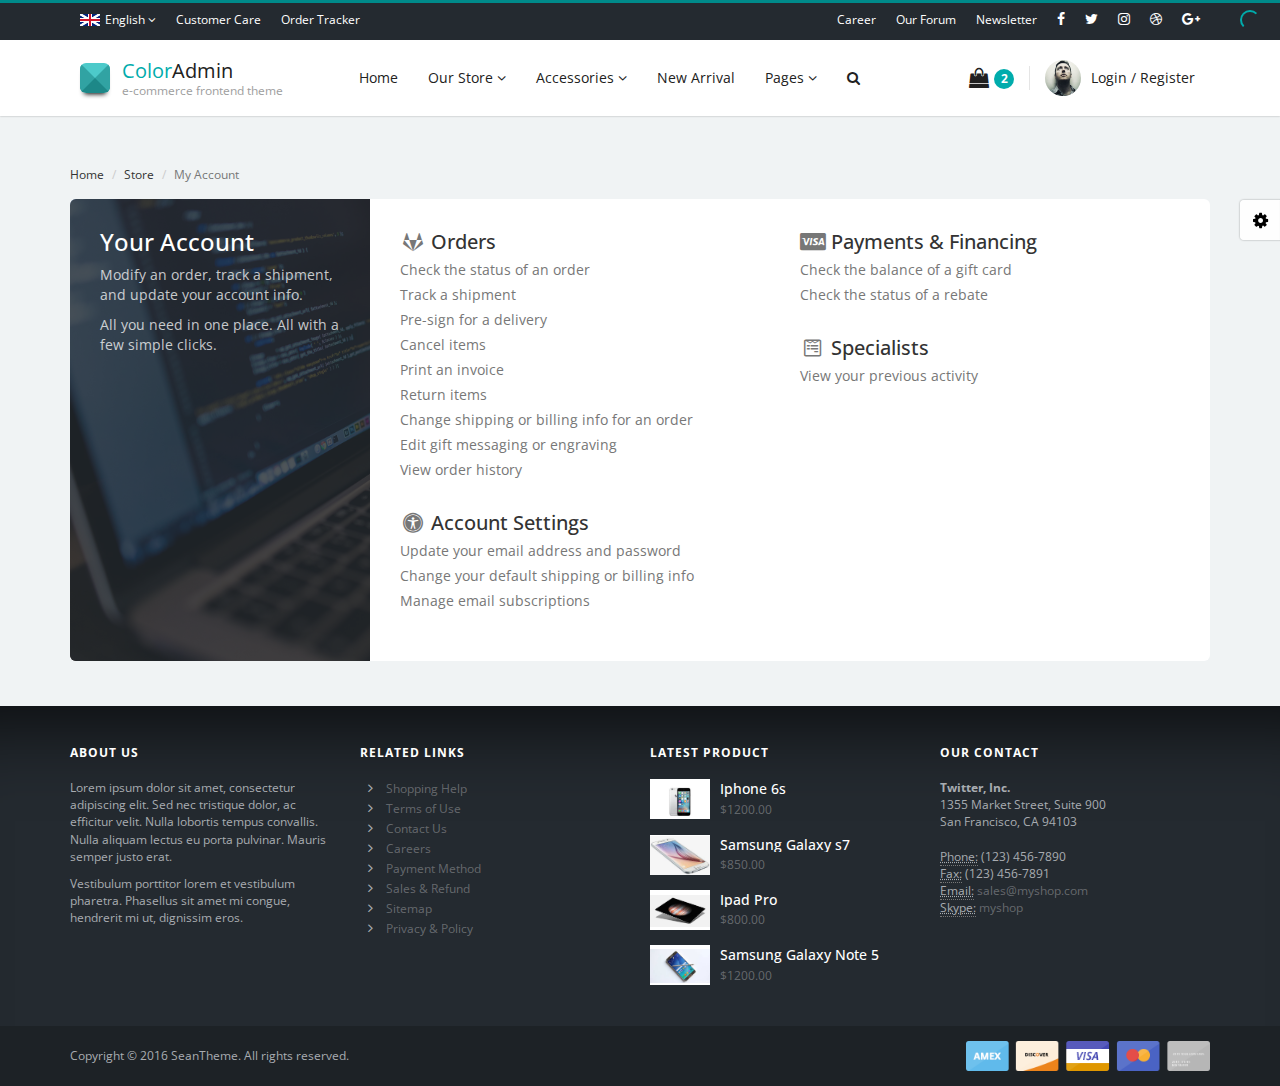
<file: src/main/resources/static/commerce/my_account.html>
<!DOCTYPE html>
<!--[if IE 8]> <html lang="en" class="ie8"> <![endif]-->
<!--[if !IE]><!-->
<html lang="en">
<!--<![endif]-->
<head>
	<meta charset="utf-8" />
	<title>E-Commerce Front End Theme</title>
	<meta content="width=device-width, initial-scale=1.0, maximum-scale=1.0, user-scalable=no" name="viewport" />
	<meta content="" name="description" />
	<meta content="" name="author" />
	
	<!-- ================== BEGIN BASE CSS STYLE ================== -->
	<link href="http://fonts.googleapis.com/css?family=Open+Sans:300,400,600,700" rel="stylesheet" />
	<link href="assets/plugins/bootstrap/css/bootstrap.min.css" rel="stylesheet" />
	<link href="assets/plugins/font-awesome/css/font-awesome.min.css" rel="stylesheet" />
	<link href="assets/css/style.min.css" rel="stylesheet" />
	<link href="assets/css/style-responsive.min.css" rel="stylesheet" />
	<link href="assets/css/theme/default.css" id="theme" rel="stylesheet" />
	<link href="assets/css/animate.min.css" rel="stylesheet" />
	<!-- ================== END BASE CSS STYLE ================== -->
	
	<!-- ================== BEGIN BASE JS ================== -->
	<script src="assets/plugins/pace/pace.min.js"></script>
	<!-- ================== END BASE JS ================== -->
</head>
<body class="bg-silver">
    <!-- BEGIN #page-container -->
    <div id="page-container" class="fade">
        <!-- BEGIN #top-nav -->
        <div id="top-nav" class="top-nav">
            <!-- BEGIN container -->
            <div class="container">
                <div class="collapse navbar-collapse">
                    <ul class="nav navbar-nav">
                        <li class="dropdown dropdown-hover">
                            <a href="#" data-toggle="dropdown"><img src="assets/img/english.png" class="flag-img" alt="" /> English <i class="fa fa-angle-down"></i></a>
                            <ul class="dropdown-menu">
                                <li><a href="#"><img src="assets/img/english.png" class="flag-img" alt="" /> English</a></li>
                                <li><a href="#"><img src="assets/img/german.png" class="flag-img" alt="" /> German</a></li>
                                <li><a href="#"><img src="assets/img/spanish.png" class="flag-img" alt="" /> Spanish</a></li>
                                <li><a href="#"><img src="assets/img/french.png" class="flag-img" alt="" /> French</a></li>
                                <li><a href="#"><img src="assets/img/chinese.png" class="flag-img" alt="" /> Chinese</a></li>
                            </ul>
                        </li>
                        <li><a href="#">Customer Care</a></li>
                        <li><a href="#">Order Tracker</a></li>
                    </ul>
                    <ul class="nav navbar-nav navbar-right">
                        <li><a href="#">Career</a></li>
                        <li><a href="#">Our Forum</a></li>
                        <li><a href="#">Newsletter</a></li>
                        <li><a href="#"><i class="fa fa-facebook f-s-14"></i></a></li>
                        <li><a href="#"><i class="fa fa-twitter f-s-14"></i></a></li>
                        <li><a href="#"><i class="fa fa-instagram f-s-14"></i></a></li>
                        <li><a href="#"><i class="fa fa-dribbble f-s-14"></i></a></li>
                        <li><a href="#"><i class="fa fa-google-plus f-s-14"></i></a></li>
                    </ul>
                </div>
            </div>
            <!-- END container -->
        </div>
        <!-- END #top-nav -->
    
        <!-- BEGIN #header -->
        <div id="header" class="header">
            <!-- BEGIN container -->
            <div class="container">
                <!-- BEGIN header-container -->
                <div class="header-container">
                    <!-- BEGIN navbar-header -->
                    <div class="navbar-header">
                        <button type="button" class="navbar-toggle collapsed" data-toggle="collapse" data-target="#navbar-collapse">
                            <span class="icon-bar"></span>
                            <span class="icon-bar"></span>
                            <span class="icon-bar"></span>
                        </button>
                        <div class="header-logo">
                            <a href="index.html">
                                <span class="brand"></span>
                                <span>Color</span>Admin
                                <small>e-commerce frontend theme</small>
                            </a>
                        </div>
                    </div>
                    <!-- END navbar-header -->
                    <!-- BEGIN header-nav -->
                    <div class="header-nav">
                        <div class=" collapse navbar-collapse" id="navbar-collapse">
                            <ul class="nav">
                                <li><a href="index.html">Home</a></li>
                                <li class="dropdown dropdown-full-width dropdown-hover">
                                    <a href="#" data-toggle="dropdown">
                                        Our Store 
                                        <i class="fa fa-angle-down"></i>
                                        <span class="arrow top"></span>
                                    </a>
                                    <!-- BEGIN dropdown-menu -->
                                    <div class="dropdown-menu p-0">
                                        <!-- BEGIN dropdown-menu-container -->
                                        <div class="dropdown-menu-container">
                                            <!-- BEGIN dropdown-menu-sidebar -->
                                            <div class="dropdown-menu-sidebar">
                                                <h4 class="title">Shop By Categories</h4>
                                                <ul class="dropdown-menu-list">
                                                    <li><a href="product.html">Mobile Phone <i class="fa fa-angle-right pull-right"></i></a></li>
                                                    <li><a href="product.html">Tablet <i class="fa fa-angle-right pull-right"></i></a></li>
                                                    <li><a href="product.html">Laptop <i class="fa fa-angle-right pull-right"></i></a></li>
                                                    <li><a href="product.html">Desktop <i class="fa fa-angle-right pull-right"></i></a></li>
                                                    <li><a href="product.html">TV <i class="fa fa-angle-right pull-right"></i></a></li>
                                                    <li><a href="product.html">Speaker <i class="fa fa-angle-right pull-right"></i></a></li>
                                                    <li><a href="product.html">Gadget <i class="fa fa-angle-right pull-right"></i></a></li>
                                                </ul>
                                            </div>
                                            <!-- END dropdown-menu-sidebar -->
                                            <!-- BEGIN dropdown-menu-content -->
                                            <div class="dropdown-menu-content">
                                                <h4 class="title">Shop By Popular Phone</h4>
                                                <div class="row">
                                                    <div class="col-md-3">
                                                        <ul class="dropdown-menu-list">
                                                            <li><a href="product_detail.html"><i class="fa fa-fw fa-angle-right text-muted"></i> iPhone 7</a></li>
                                                            <li><a href="product_detail.html"><i class="fa fa-fw fa-angle-right text-muted"></i> iPhone 6s</a></li>
                                                            <li><a href="product_detail.html"><i class="fa fa-fw fa-angle-right text-muted"></i> iPhone 6</a></li>
                                                            <li><a href="product_detail.html"><i class="fa fa-fw fa-angle-right text-muted"></i> iPhone 5s</a></li>
                                                            <li><a href="product_detail.html"><i class="fa fa-fw fa-angle-right text-muted"></i> iPhone 5</a></li>
                                                        </ul>
                                                    </div>
                                                    <div class="col-md-3">
                                                        <ul class="dropdown-menu-list">
                                                            <li><a href="product_detail.html"><i class="fa fa-fw fa-angle-right text-muted"></i> Galaxy S7</a></li>
                                                            <li><a href="product_detail.html"><i class="fa fa-fw fa-angle-right text-muted"></i> Galaxy A9</a></li>
                                                            <li><a href="product_detail.html"><i class="fa fa-fw fa-angle-right text-muted"></i> Galaxy J3</a></li>
                                                            <li><a href="product_detail.html"><i class="fa fa-fw fa-angle-right text-muted"></i> Galaxy Note 5</a></li>
                                                            <li><a href="product_detail.html"><i class="fa fa-fw fa-angle-right text-muted"></i> Galaxy S7</a></li>
                                                        </ul>
                                                    </div>
                                                    <div class="col-md-3">
                                                        <ul class="dropdown-menu-list">
                                                            <li><a href="product_detail.html"><i class="fa fa-fw fa-angle-right text-muted"></i> Lumia 730</a></li>
                                                            <li><a href="product_detail.html"><i class="fa fa-fw fa-angle-right text-muted"></i> Lumia 735</a></li>
                                                            <li><a href="product_detail.html"><i class="fa fa-fw fa-angle-right text-muted"></i> Lumia 830</a></li>
                                                            <li><a href="product_detail.html"><i class="fa fa-fw fa-angle-right text-muted"></i> Lumia 820</a></li>
                                                            <li><a href="product_detail.html"><i class="fa fa-fw fa-angle-right text-muted"></i> Lumia Icon</a></li>
                                                        </ul>
                                                    </div>
                                                    <div class="col-md-3">
                                                        <ul class="dropdown-menu-list">
                                                            <li><a href="product_detail.html"><i class="fa fa-fw fa-angle-right text-muted"></i> Xperia X</a></li>
                                                            <li><a href="product_detail.html"><i class="fa fa-fw fa-angle-right text-muted"></i> Xperia Z5</a></li>
                                                            <li><a href="product_detail.html"><i class="fa fa-fw fa-angle-right text-muted"></i> Xperia M5</a></li>
                                                            <li><a href="product_detail.html"><i class="fa fa-fw fa-angle-right text-muted"></i> Xperia C5</a></li>
                                                            <li><a href="product_detail.html"><i class="fa fa-fw fa-angle-right text-muted"></i> Xperia C4</a></li>
                                                        </ul>
                                                    </div>
                                                </div>
                                                <h4 class="title">Shop By Brand</h4>
                                                <ul class="dropdown-brand-list m-b-0">
                                                    <li><a href="product.html"><img src="assets/img/apple.png" alt="" /></a></li>
                                                    <li><a href="product.html"><img src="assets/img/samsung.png" alt="" /></a></li>
                                                    <li><a href="product.html"><img src="assets/img/htc.png" alt="" /></a></li>
                                                    <li><a href="product.html"><img src="assets/img/microsoft.png" alt="" /></a></li>
                                                    <li><a href="product.html"><img src="assets/img/nokia.png" alt="" /></a></li>
                                                    <li><a href="product.html"><img src="assets/img/blackberry.png" alt="" /></a></li>
                                                    <li><a href="product.html"><img src="assets/img/sony.png" alt="" /></a></li>
                                                </ul>
                                            </div>
                                            <!-- END dropdown-menu-content -->
                                        </div>
                                        <!-- END dropdown-menu-container -->
                                    </div>
                                    <!-- END dropdown-menu -->
                                </li>
                                <li class="dropdown dropdown-hover">
                                    <a href="#" data-toggle="dropdown">
                                        Accessories 
                                        <i class="fa fa-angle-down"></i> 
                                        <span class="arrow top"></span>
                                    </a>
                                    <ul class="dropdown-menu">
                                        <li><a href="product.html">Mobile Phone</a></li>
                                        <li><a href="product.html">Tablet</a></li>
                                        <li><a href="product.html">TV</a></li>
                                        <li><a href="product.html">Desktop</a></li>
                                        <li><a href="product.html">Laptop</a></li>
                                        <li><a href="product.html">Speaker</a></li>
                                        <li><a href="product.html">Gadget</a></li>
                                    </ul>
                                </li>
                                <li><a href="product.html">New Arrival</a></li>
                                <li class="dropdown dropdown-hover">
                                    <a href="#" data-toggle="dropdown">
                                        Pages
                                        <i class="fa fa-angle-down"></i> 
                                        <span class="arrow top"></span>
                                    </a>
                                    <ul class="dropdown-menu">
                                        <li><a href="index.html">Home (Default)</a></li>
                                        <li><a href="index_fixed_header.html">Home (Fixed Header)</a></li>
                                        <li><a href="index_inverse_header.html">Home (Inverse Header)</a></li>
                                        <li><a href="search_results.html">Search Results</a></li>
                                        <li><a href="product.html">Product Page</a></li>
                                        <li><a href="product_detail.html">Product Details Page</a></li>
                                        <li><a href="checkout_cart.html">Checkout Cart</a></li>
                                        <li><a href="checkout_info.html">Checkout Shipping</a></li>
                                        <li><a href="checkout_payment.html">Checkout Payment</a></li>
                                        <li><a href="checkout_complete.html">Checkout Complete</a></li>
                                        <li><a href="my_account.html">My Account</a></li>
                                        <li><a href="contact_us.html">Contact Us</a></li>
                                        <li><a href="about_us.html">About Us</a></li>
                                        <li><a href="faq.html">FAQ</a></li>
                                    </ul>
                                </li>
                                <li class="dropdown dropdown-hover">
                                    <a href="#" data-toggle="dropdown">
                                        <i class="fa fa-search search-btn"></i>
                                        <span class="arrow top"></span>
                                    </a>
                                    <div class="dropdown-menu p-15">
                                        <form action="search_results.html" method="POST" name="search_form">
                                            <div class="input-group">
                                                <input type="text" placeholder="Search" class="form-control bg-silver-lighter" />
                                                <span class="input-group-btn">
                                                    <button class="btn btn-inverse" type="submit"><i class="fa fa-search"></i></button>
                                                </span>
                                            </div>
                                        </form>
                                    </div> 
                                </li>
                            </ul>
                        </div>
                    </div>
                    <!-- END header-nav -->
                    <!-- BEGIN header-nav -->
                    <div class="header-nav">
                        <ul class="nav pull-right">
                            <li class="dropdown dropdown-hover">
                                <a href="#" class="header-cart" data-toggle="dropdown">
                                    <i class="fa fa-shopping-bag"></i>
                                    <span class="total">2</span>
                                    <span class="arrow top"></span>
                                </a>
                    
                                <div class="dropdown-menu dropdown-menu-cart p-0">
                                    <div class="cart-header">
                                        <h4 class="cart-title">Shopping Bag (1) </h4>
                                    </div>
                                    <div class="cart-body">
                                        <ul class="cart-item">
                                            <li>
                                                <div class="cart-item-image"><img src="assets/img/ipad.jpg" alt="" /></div>
                                                <div class="cart-item-info">
                                                    <h4>iPad Pro Wi-Fi 128GB - Silver</h4>
                                                    <p class="price">$699.00</p>
                                                </div>
                                                <div class="cart-item-close">
                                                    <a href="#" data-toggle="tooltip" data-title="Remove">&times;</a>
                                                </div>
                                            </li>
                                            <li>
                                                <div class="cart-item-image"><img src="assets/img/imac.jpg" alt="" /></div>
                                                <div class="cart-item-info">
                                                    <h4>21.5-inch iMac</h4>
                                                    <p class="price">$1299.00</p>
                                                </div>
                                                <div class="cart-item-close">
                                                    <a href="#" data-toggle="tooltip" data-title="Remove">&times;</a>
                                                </div>
                                            </li>
                                            <li>
                                                <div class="cart-item-image"><img src="assets/img/iphone.png" alt="" /></div>
                                                <div class="cart-item-info">
                                                    <h4>iPhone 6s 16GB - Silver</h4>
                                                    <p class="price">$649.00</p>
                                                </div>
                                                <div class="cart-item-close">
                                                    <a href="#" data-toggle="tooltip" data-title="Remove">&times;</a>
                                                </div>
                                            </li>
                                        </ul>
                                    </div>
                                    <div class="cart-footer">
                                        <div class="row row-space-10">
                                            <div class="col-xs-6">
                                                <a href="checkout_cart.html" class="btn btn-default btn-block">View Cart</a>
                                            </div>
                                            <div class="col-xs-6">
                                                <a href="checkout_cart.html" class="btn btn-inverse btn-block">Checkout</a>
                                            </div>
                                        </div>
                                    </div>
                                </div>
                            </li>
                            <li class="divider"></li>
                            <li>
                                <a href="my_account.html">
                                    <img src="assets/img/user-1.jpg" class="user-img" alt="" /> 
                                    <span class="hidden-md hidden-sm hidden-xs">Login / Register</span>
                                </a>
                            </li>
                        </ul>
                    </div>
                    <!-- END header-nav -->
                </div>
                <!-- END header-container -->
            </div>
            <!-- END container -->
        </div>
        <!-- END #header -->
        
        <!-- BEGIN #page-header -->
        <div id="page-header" class="section-container page-header-container bg-black hide">
            <!-- BEGIN page-header-cover -->
            <div class="page-header-cover">
                <img src="assets/img/about-us-cover.jpg" alt="" />
            </div>
            <!-- END page-header-cover -->
            <!-- BEGIN container -->
            <div class="container">
                <h1 class="page-header"><b>About</b> Us</h1>
            </div>
            <!-- END container -->
        </div>
        <!-- BEGIN #page-header -->
        
        <!-- BEGIN #my-account -->
        <div id="about-us-cover" class="section-container">
            <!-- BEGIN container -->
            <div class="container">
                <!-- BEGIN breadcrumb -->
                <ul class="breadcrumb m-b-10 f-s-12">
                    <li><a href="#">Home</a></li>
                    <li><a href="#">Store</a></li>
                    <li class="active">My Account</li>
                </ul>
                <!-- END breadcrumb -->
                <!-- BEGIN account-container -->
                <div class="account-container">
                    <!-- BEGIN account-sidebar -->
                    <div class="account-sidebar">
                        <div class="account-sidebar-cover">
                            <img src="assets/img/my-account-cover.jpg" alt="" />
                        </div>
                        <div class="account-sidebar-content">
                            <h4>Your Account</h4>
                            <p>
                                Modify an order, track a shipment, and update your account info.
                            </p>
                            <p>
                                All you need in one place. All with a few simple clicks.
                            </p>
                        </div>
                    </div>
                    <!-- END account-sidebar -->
                    <!-- BEGIN account-body -->
                    <div class="account-body">
                        <!-- BEGIN row -->
                        <div class="row">
                            <!-- BEGIN col-6 -->
                            <div class="col-md-6">
                                <h4><i class="fa fa-gitlab fa-fw text-muted"></i> Orders</h4>
                                <ul class="nav nav-list">
                                    <li><a href="#">Check the status of an order</a></li>
                                    <li><a href="#">Track a shipment</a></li>
                                    <li><a href="#">Pre-sign for a delivery</a></li>
                                    <li><a href="#">Cancel items</a></li>
                                    <li><a href="#">Print an invoice</a></li>
                                    <li><a href="#">Return items</a></li>
                                    <li><a href="#">Change shipping or billing info for an order</a></li>
                                    <li><a href="#">Edit gift messaging or engraving</a></li>
                                    <li><a href="#">View order history</a></li>
                                </ul>
                                <h4><i class="fa fa-universal-access fa-fw text-muted"></i> Account Settings</h4>
                                <ul class="nav nav-list">
                                    <li><a href="#">Update your email address and password</a></li>
                                    <li><a href="#">Change your default shipping or billing info</a></li>
                                    <li><a href="#">Manage email subscriptions</a></li>
                                </ul>
                            </div>
                            <!-- END col-6 -->
                            <!-- BEGIN col-6 -->
                            <div class="col-md-6">
                                <h4><i class="fa fa-cc-visa fa-fw text-muted"></i> Payments & Financing</h4>
                                <ul class="nav nav-list">
                                    <li><a href="#">Check the balance of a gift card</a></li>
                                    <li><a href="#">Check the status of a rebate</a></li>
                                </ul>
                                <h4><i class="fa fa-wpforms fa-fw text-muted"></i> Specialists</h4>
                                <ul class="nav nav-list">
                                    <li><a href="#">View your previous activity</a></li>
                                </ul>
                            </div>
                            <!-- END col-6 -->
                        </div>
                        <!-- END row -->
                    </div>
                    <!-- END account-body -->
                </div>
                <!-- END account-container -->
            </div>
            <!-- END container -->
        </div>
        <!-- END #about-us-cover -->
        
        <!-- BEGIN #footer -->
        <div id="footer" class="footer">
            <!-- BEGIN container -->
            <div class="container">
                <!-- BEGIN row -->
                <div class="row">
                    <!-- BEGIN col-3 -->
                    <div class="col-md-3">
                        <h4 class="footer-header">ABOUT US</h4>
                        <p>
                            Lorem ipsum dolor sit amet, consectetur adipiscing elit. Sed nec tristique dolor, ac efficitur velit. Nulla lobortis tempus convallis. Nulla aliquam lectus eu porta pulvinar. Mauris semper justo erat. 
                        </p>
                        <p>
                            Vestibulum porttitor lorem et vestibulum pharetra. Phasellus sit amet mi congue, hendrerit mi ut, dignissim eros.
                        </p>
                    </div>
                    <!-- END col-3 -->
                    <!-- BEGIN col-3 -->
                    <div class="col-md-3">
                        <h4 class="footer-header">RELATED LINKS</h4>
                        <ul class="fa-ul">
                            <li><i class="fa fa-li fa-angle-right"></i> <a href="#">Shopping Help</a></li>
                            <li><i class="fa fa-li fa-angle-right"></i> <a href="#">Terms of Use</a></li>
                            <li><i class="fa fa-li fa-angle-right"></i> <a href="#">Contact Us</a></li>
                            <li><i class="fa fa-li fa-angle-right"></i> <a href="#">Careers</a></li>
                            <li><i class="fa fa-li fa-angle-right"></i> <a href="#">Payment Method</a></li>
                            <li><i class="fa fa-li fa-angle-right"></i> <a href="#">Sales & Refund</a></li>
                            <li><i class="fa fa-li fa-angle-right"></i> <a href="#">Sitemap</a></li>
                            <li><i class="fa fa-li fa-angle-right"></i> <a href="#">Privacy & Policy</a></li>
                        </ul>
                    </div>
                    <!-- END col-3 -->
                    <!-- BEGIN col-3 -->
                    <div class="col-md-3">
                        <h4 class="footer-header">LATEST PRODUCT</h4>
                        <ul class="list-unstyled list-product">
                            <li>
                                <div class="image">
                                    <img src="assets/img/iphone-6s.jpg" alt="" />
                                </div>
                                <div class="info">
                                    <h4 class="info-title">Iphone 6s</h4>
                                    <div class="price">$1200.00</div>
                                </div>
                            </li>
                            <li>
                                <div class="image">
                                    <img src="assets/img/galaxy-s6.jpg" alt="" />
                                </div>
                                <div class="info">
                                    <h4 class="info-title">Samsung Galaxy s7</h4>
                                    <div class="price">$850.00</div>
                                </div>
                            </li>
                        
                            <li>
                                <div class="image">
                                    <img src="assets/img/ipad-pro.jpg" alt="" />
                                </div>
                                <div class="info">
                                    <h4 class="info-title">Ipad Pro</h4>
                                    <div class="price">$800.00</div>
                                </div>
                            </li>
                            <li>
                                <div class="image">
                                    <img src="assets/img/galaxy-note5.jpg" alt="" />
                                </div>
                                <div class="info">
                                    <h4 class="info-title">Samsung Galaxy Note 5</h4>
                                    <div class="price">$1200.00</div>
                                </div>
                            </li>
                        </ul>
                    </div>
                    <!-- END col-3 -->
                    <!-- BEGIN col-3 -->
                    <div class="col-md-3">
                        <h4 class="footer-header">OUR CONTACT</h4>
                        <address>
                            <strong>Twitter, Inc.</strong><br />
                            1355 Market Street, Suite 900<br />
                            San Francisco, CA 94103<br /><br />
                            <abbr title="Phone">Phone:</abbr> (123) 456-7890<br />
                            <abbr title="Fax">Fax:</abbr> (123) 456-7891<br />
                            <abbr title="Email">Email:</abbr> <a href="mailto:sales@myshop.com">sales@myshop.com</a><br />
                            <abbr title="Skype">Skype:</abbr> <a href="skype:myshop">myshop</a>
                        </address>
                    </div>
                    <!-- END col-3 -->
                </div>
                <!-- END row -->
            </div>
            <!-- END container -->
        </div>
        <!-- END #footer -->
    
        <!-- BEGIN #footer-copyright -->
        <div id="footer-copyright" class="footer-copyright">
            <!-- BEGIN container -->
            <div class="container">
                <div class="payment-method">
                    <img src="assets/img/payment_method.png" alt="" />
                </div>
                <div class="copyright">
                    Copyright &copy; 2016 SeanTheme. All rights reserved.
                </div>
            </div>
            <!-- END container -->
        </div>
        <!-- END #footer-copyright -->
    </div>
    <!-- END #page-container -->
    
    <!-- begin theme-panel -->
    <div class="theme-panel">
        <a href="javascript:;" data-click="theme-panel-expand" class="theme-collapse-btn"><i class="fa fa-cog"></i></a>
        <div class="theme-panel-content">
            <ul class="theme-list clearfix">
                <li><a href="javascript:;" class="bg-purple" data-theme="purple" data-click="theme-selector" data-toggle="tooltip" data-trigger="hover" data-container="body" data-title="Purple">&nbsp;</a></li>
                <li><a href="javascript:;" class="bg-blue" data-theme="blue" data-click="theme-selector" data-toggle="tooltip" data-trigger="hover" data-container="body" data-title="Blue">&nbsp;</a></li>
                <li class="active"><a href="javascript:;" class="bg-green" data-theme="default" data-click="theme-selector" data-toggle="tooltip" data-trigger="hover" data-container="body" data-title="Default">&nbsp;</a></li>
                <li><a href="javascript:;" class="bg-orange" data-theme="orange" data-click="theme-selector" data-toggle="tooltip" data-trigger="hover" data-container="body" data-title="Orange">&nbsp;</a></li>
                <li><a href="javascript:;" class="bg-red" data-theme="red" data-click="theme-selector" data-toggle="tooltip" data-trigger="hover" data-container="body" data-title="Red">&nbsp;</a></li>
            </ul>
        </div>
    </div>
    <!-- end theme-panel -->
	
	<!-- ================== BEGIN BASE JS ================== -->
	<script src="assets/plugins/jquery/jquery-1.9.1.min.js"></script>
	<script src="assets/plugins/jquery/jquery-migrate-1.1.0.min.js"></script>
	<script src="assets/plugins/bootstrap/js/bootstrap.min.js"></script>
	<!--[if lt IE 9]>
		<script src="assets/crossbrowserjs/html5shiv.js"></script>
		<script src="assets/crossbrowserjs/respond.min.js"></script>
		<script src="assets/crossbrowserjs/excanvas.min.js"></script>
	<![endif]-->
	<script src="assets/plugins/jquery-cookie/jquery.cookie.js"></script>
	<script src="assets/js/apps.min.js"></script>
	<!-- ================== END BASE JS ================== -->
	
	<script>
	    $(document).ready(function() {
	        App.init();
	    });
	</script>
<script>
  (function(i,s,o,g,r,a,m){i['GoogleAnalyticsObject']=r;i[r]=i[r]||function(){
  (i[r].q=i[r].q||[]).push(arguments)},i[r].l=1*new Date();a=s.createElement(o),
  m=s.getElementsByTagName(o)[0];a.async=1;a.src=g;m.parentNode.insertBefore(a,m)
  })(window,document,'script','https://www.google-analytics.com/analytics.js','ga');

  ga('create', 'UA-53034621-1', 'auto');
  ga('send', 'pageview');

</script>
</body>
</html>
</file>
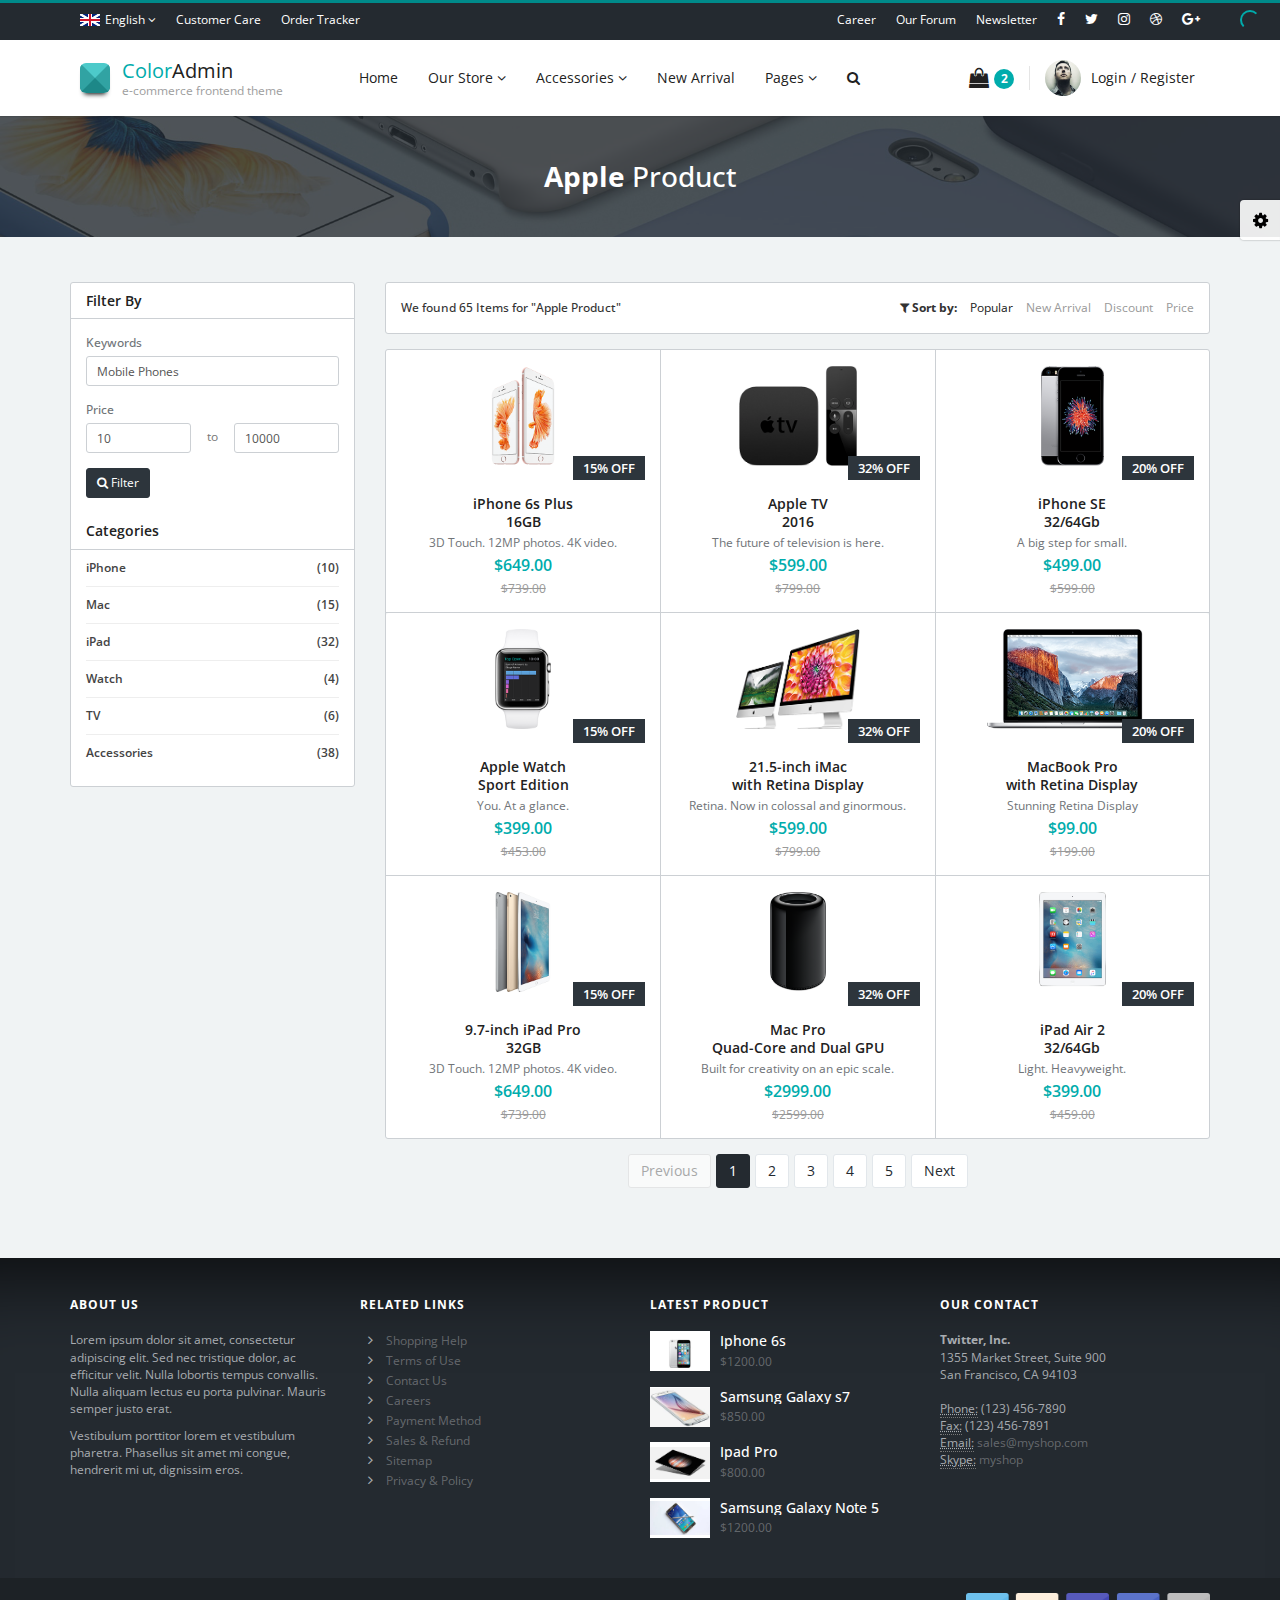
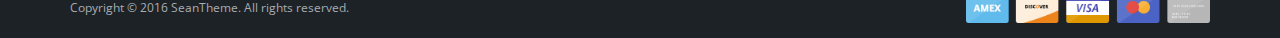
<file: src/main/resources/static/commerce/product.html>
<!DOCTYPE html>
<!--[if IE 8]> <html lang="en" class="ie8"> <![endif]-->
<!--[if !IE]><!-->
<html lang="en">
<!--<![endif]-->
<head>
	<meta charset="utf-8" />
	<title>E-Commerce Front End Theme</title>
	<meta content="width=device-width, initial-scale=1.0, maximum-scale=1.0, user-scalable=no" name="viewport" />
	<meta content="" name="description" />
	<meta content="" name="author" />
	
	<!-- ================== BEGIN BASE CSS STYLE ================== -->
	<link href="http://fonts.googleapis.com/css?family=Open+Sans:300,400,600,700" rel="stylesheet" />
	<link href="assets/plugins/bootstrap/css/bootstrap.min.css" rel="stylesheet" />
	<link href="assets/plugins/font-awesome/css/font-awesome.min.css" rel="stylesheet" />
	<link href="assets/css/style.min.css" rel="stylesheet" />
	<link href="assets/css/style-responsive.min.css" rel="stylesheet" />
	<link href="assets/css/theme/default.css" id="theme" rel="stylesheet" />
	<link href="assets/css/animate.min.css" rel="stylesheet" />
	<!-- ================== END BASE CSS STYLE ================== -->
	
	<!-- ================== BEGIN BASE JS ================== -->
	<script src="assets/plugins/pace/pace.min.js"></script>
	<!-- ================== END BASE JS ================== -->
</head>
<body>
    <!-- BEGIN #page-container -->
    <div id="page-container" class="fade">
        <!-- BEGIN #top-nav -->
        <div id="top-nav" class="top-nav">
            <!-- BEGIN container -->
            <div class="container">
                <div class="collapse navbar-collapse">
                    <ul class="nav navbar-nav">
                        <li class="dropdown dropdown-hover">
                            <a href="#" data-toggle="dropdown"><img src="assets/img/english.png" class="flag-img" alt="" /> English <i class="fa fa-angle-down"></i></a>
                            <ul class="dropdown-menu">
                                <li><a href="#"><img src="assets/img/english.png" class="flag-img" alt="" /> English</a></li>
                                <li><a href="#"><img src="assets/img/german.png" class="flag-img" alt="" /> German</a></li>
                                <li><a href="#"><img src="assets/img/spanish.png" class="flag-img" alt="" /> Spanish</a></li>
                                <li><a href="#"><img src="assets/img/french.png" class="flag-img" alt="" /> French</a></li>
                                <li><a href="#"><img src="assets/img/chinese.png" class="flag-img" alt="" /> Chinese</a></li>
                            </ul>
                        </li>
                        <li><a href="#">Customer Care</a></li>
                        <li><a href="#">Order Tracker</a></li>
                    </ul>
                    <ul class="nav navbar-nav navbar-right">
                        <li><a href="#">Career</a></li>
                        <li><a href="#">Our Forum</a></li>
                        <li><a href="#">Newsletter</a></li>
                        <li><a href="#"><i class="fa fa-facebook f-s-14"></i></a></li>
                        <li><a href="#"><i class="fa fa-twitter f-s-14"></i></a></li>
                        <li><a href="#"><i class="fa fa-instagram f-s-14"></i></a></li>
                        <li><a href="#"><i class="fa fa-dribbble f-s-14"></i></a></li>
                        <li><a href="#"><i class="fa fa-google-plus f-s-14"></i></a></li>
                    </ul>
                </div>
            </div>
            <!-- END container -->
        </div>
        <!-- END #top-nav -->
    
        <!-- BEGIN #header -->
        <div id="header" class="header">
            <!-- BEGIN container -->
            <div class="container">
                <!-- BEGIN header-container -->
                <div class="header-container">
                    <!-- BEGIN navbar-header -->
                    <div class="navbar-header">
                        <button type="button" class="navbar-toggle collapsed" data-toggle="collapse" data-target="#navbar-collapse">
                            <span class="icon-bar"></span>
                            <span class="icon-bar"></span>
                            <span class="icon-bar"></span>
                        </button>
                        <div class="header-logo">
                            <a href="index.html">
                                <span class="brand"></span>
                                <span>Color</span>Admin
                                <small>e-commerce frontend theme</small>
                            </a>
                        </div>
                    </div>
                    <!-- END navbar-header -->
                    <!-- BEGIN header-nav -->
                    <div class="header-nav">
                        <div class=" collapse navbar-collapse" id="navbar-collapse">
                            <ul class="nav">
                                <li><a href="index.html">Home</a></li>
                                <li class="dropdown dropdown-full-width dropdown-hover">
                                    <a href="#" data-toggle="dropdown">
                                        Our Store 
                                        <i class="fa fa-angle-down"></i>
                                        <span class="arrow top"></span>
                                    </a>
                                    <!-- BEGIN dropdown-menu -->
                                    <div class="dropdown-menu p-0">
                                        <!-- BEGIN dropdown-menu-container -->
                                        <div class="dropdown-menu-container">
                                            <!-- BEGIN dropdown-menu-sidebar -->
                                            <div class="dropdown-menu-sidebar">
                                                <h4 class="title">Shop By Categories</h4>
                                                <ul class="dropdown-menu-list">
                                                    <li><a href="product.html">Mobile Phone <i class="fa fa-angle-right pull-right"></i></a></li>
                                                    <li><a href="product.html">Tablet <i class="fa fa-angle-right pull-right"></i></a></li>
                                                    <li><a href="product.html">Laptop <i class="fa fa-angle-right pull-right"></i></a></li>
                                                    <li><a href="product.html">Desktop <i class="fa fa-angle-right pull-right"></i></a></li>
                                                    <li><a href="product.html">TV <i class="fa fa-angle-right pull-right"></i></a></li>
                                                    <li><a href="product.html">Speaker <i class="fa fa-angle-right pull-right"></i></a></li>
                                                    <li><a href="product.html">Gadget <i class="fa fa-angle-right pull-right"></i></a></li>
                                                </ul>
                                            </div>
                                            <!-- END dropdown-menu-sidebar -->
                                            <!-- BEGIN dropdown-menu-content -->
                                            <div class="dropdown-menu-content">
                                                <h4 class="title">Shop By Popular Phone</h4>
                                                <div class="row">
                                                    <div class="col-md-3">
                                                        <ul class="dropdown-menu-list">
                                                            <li><a href="product_detail.html"><i class="fa fa-fw fa-angle-right text-muted"></i> iPhone 7</a></li>
                                                            <li><a href="product_detail.html"><i class="fa fa-fw fa-angle-right text-muted"></i> iPhone 6s</a></li>
                                                            <li><a href="product_detail.html"><i class="fa fa-fw fa-angle-right text-muted"></i> iPhone 6</a></li>
                                                            <li><a href="product_detail.html"><i class="fa fa-fw fa-angle-right text-muted"></i> iPhone 5s</a></li>
                                                            <li><a href="product_detail.html"><i class="fa fa-fw fa-angle-right text-muted"></i> iPhone 5</a></li>
                                                        </ul>
                                                    </div>
                                                    <div class="col-md-3">
                                                        <ul class="dropdown-menu-list">
                                                            <li><a href="product_detail.html"><i class="fa fa-fw fa-angle-right text-muted"></i> Galaxy S7</a></li>
                                                            <li><a href="product_detail.html"><i class="fa fa-fw fa-angle-right text-muted"></i> Galaxy A9</a></li>
                                                            <li><a href="product_detail.html"><i class="fa fa-fw fa-angle-right text-muted"></i> Galaxy J3</a></li>
                                                            <li><a href="product_detail.html"><i class="fa fa-fw fa-angle-right text-muted"></i> Galaxy Note 5</a></li>
                                                            <li><a href="product_detail.html"><i class="fa fa-fw fa-angle-right text-muted"></i> Galaxy S7</a></li>
                                                        </ul>
                                                    </div>
                                                    <div class="col-md-3">
                                                        <ul class="dropdown-menu-list">
                                                            <li><a href="product_detail.html"><i class="fa fa-fw fa-angle-right text-muted"></i> Lumia 730</a></li>
                                                            <li><a href="product_detail.html"><i class="fa fa-fw fa-angle-right text-muted"></i> Lumia 735</a></li>
                                                            <li><a href="product_detail.html"><i class="fa fa-fw fa-angle-right text-muted"></i> Lumia 830</a></li>
                                                            <li><a href="product_detail.html"><i class="fa fa-fw fa-angle-right text-muted"></i> Lumia 820</a></li>
                                                            <li><a href="product_detail.html"><i class="fa fa-fw fa-angle-right text-muted"></i> Lumia Icon</a></li>
                                                        </ul>
                                                    </div>
                                                    <div class="col-md-3">
                                                        <ul class="dropdown-menu-list">
                                                            <li><a href="product_detail.html"><i class="fa fa-fw fa-angle-right text-muted"></i> Xperia X</a></li>
                                                            <li><a href="product_detail.html"><i class="fa fa-fw fa-angle-right text-muted"></i> Xperia Z5</a></li>
                                                            <li><a href="product_detail.html"><i class="fa fa-fw fa-angle-right text-muted"></i> Xperia M5</a></li>
                                                            <li><a href="product_detail.html"><i class="fa fa-fw fa-angle-right text-muted"></i> Xperia C5</a></li>
                                                            <li><a href="product_detail.html"><i class="fa fa-fw fa-angle-right text-muted"></i> Xperia C4</a></li>
                                                        </ul>
                                                    </div>
                                                </div>
                                                <h4 class="title">Shop By Brand</h4>
                                                <ul class="dropdown-brand-list m-b-0">
                                                    <li><a href="product.html"><img src="assets/img/apple.png" alt="" /></a></li>
                                                    <li><a href="product.html"><img src="assets/img/samsung.png" alt="" /></a></li>
                                                    <li><a href="product.html"><img src="assets/img/htc.png" alt="" /></a></li>
                                                    <li><a href="product.html"><img src="assets/img/microsoft.png" alt="" /></a></li>
                                                    <li><a href="product.html"><img src="assets/img/nokia.png" alt="" /></a></li>
                                                    <li><a href="product.html"><img src="assets/img/blackberry.png" alt="" /></a></li>
                                                    <li><a href="product.html"><img src="assets/img/sony.png" alt="" /></a></li>
                                                </ul>
                                            </div>
                                            <!-- END dropdown-menu-content -->
                                        </div>
                                        <!-- END dropdown-menu-container -->
                                    </div>
                                    <!-- END dropdown-menu -->
                                </li>
                                <li class="dropdown dropdown-hover">
                                    <a href="#" data-toggle="dropdown">
                                        Accessories 
                                        <i class="fa fa-angle-down"></i> 
                                        <span class="arrow top"></span>
                                    </a>
                                    <ul class="dropdown-menu">
                                        <li><a href="product.html">Mobile Phone</a></li>
                                        <li><a href="product.html">Tablet</a></li>
                                        <li><a href="product.html">TV</a></li>
                                        <li><a href="product.html">Desktop</a></li>
                                        <li><a href="product.html">Laptop</a></li>
                                        <li><a href="product.html">Speaker</a></li>
                                        <li><a href="product.html">Gadget</a></li>
                                    </ul>
                                </li>
                                <li><a href="product.html">New Arrival</a></li>
                                <li class="dropdown dropdown-hover">
                                    <a href="#" data-toggle="dropdown">
                                        Pages
                                        <i class="fa fa-angle-down"></i> 
                                        <span class="arrow top"></span>
                                    </a>
                                    <ul class="dropdown-menu">
                                        <li><a href="index.html">Home (Default)</a></li>
                                        <li><a href="index_fixed_header.html">Home (Fixed Header)</a></li>
                                        <li><a href="index_inverse_header.html">Home (Inverse Header)</a></li>
                                        <li><a href="search_results.html">Search Results</a></li>
                                        <li><a href="product.html">Product Page</a></li>
                                        <li><a href="product_detail.html">Product Details Page</a></li>
                                        <li><a href="checkout_cart.html">Checkout Cart</a></li>
                                        <li><a href="checkout_info.html">Checkout Shipping</a></li>
                                        <li><a href="checkout_payment.html">Checkout Payment</a></li>
                                        <li><a href="checkout_complete.html">Checkout Complete</a></li>
                                        <li><a href="my_account.html">My Account</a></li>
                                        <li><a href="contact_us.html">Contact Us</a></li>
                                        <li><a href="about_us.html">About Us</a></li>
                                        <li><a href="faq.html">FAQ</a></li>
                                    </ul>
                                </li>
                                <li class="dropdown dropdown-hover">
                                    <a href="#" data-toggle="dropdown">
                                        <i class="fa fa-search search-btn"></i>
                                        <span class="arrow top"></span>
                                    </a>
                                    <div class="dropdown-menu p-15">
                                        <form action="search_results.html" method="POST" name="search_form">
                                            <div class="input-group">
                                                <input type="text" placeholder="Search" class="form-control bg-silver-lighter" />
                                                <span class="input-group-btn">
                                                    <button class="btn btn-inverse" type="submit"><i class="fa fa-search"></i></button>
                                                </span>
                                            </div>
                                        </form>
                                    </div> 
                                </li>
                            </ul>
                        </div>
                    </div>
                    <!-- END header-nav -->
                    <!-- BEGIN header-nav -->
                    <div class="header-nav">
                        <ul class="nav pull-right">
                            <li class="dropdown dropdown-hover">
                                <a href="#" class="header-cart" data-toggle="dropdown">
                                    <i class="fa fa-shopping-bag"></i>
                                    <span class="total">2</span>
                                    <span class="arrow top"></span>
                                </a>
                    
                                <div class="dropdown-menu dropdown-menu-cart p-0">
                                    <div class="cart-header">
                                        <h4 class="cart-title">Shopping Bag (1) </h4>
                                    </div>
                                    <div class="cart-body">
                                        <ul class="cart-item">
                                            <li>
                                                <div class="cart-item-image"><img src="assets/img/ipad.jpg" alt="" /></div>
                                                <div class="cart-item-info">
                                                    <h4>iPad Pro Wi-Fi 128GB - Silver</h4>
                                                    <p class="price">$699.00</p>
                                                </div>
                                                <div class="cart-item-close">
                                                    <a href="#" data-toggle="tooltip" data-title="Remove">&times;</a>
                                                </div>
                                            </li>
                                            <li>
                                                <div class="cart-item-image"><img src="assets/img/imac.jpg" alt="" /></div>
                                                <div class="cart-item-info">
                                                    <h4>21.5-inch iMac</h4>
                                                    <p class="price">$1299.00</p>
                                                </div>
                                                <div class="cart-item-close">
                                                    <a href="#" data-toggle="tooltip" data-title="Remove">&times;</a>
                                                </div>
                                            </li>
                                            <li>
                                                <div class="cart-item-image"><img src="assets/img/iphone.png" alt="" /></div>
                                                <div class="cart-item-info">
                                                    <h4>iPhone 6s 16GB - Silver</h4>
                                                    <p class="price">$649.00</p>
                                                </div>
                                                <div class="cart-item-close">
                                                    <a href="#" data-toggle="tooltip" data-title="Remove">&times;</a>
                                                </div>
                                            </li>
                                        </ul>
                                    </div>
                                    <div class="cart-footer">
                                        <div class="row row-space-10">
                                            <div class="col-xs-6">
                                                <a href="checkout_cart.html" class="btn btn-default btn-block">View Cart</a>
                                            </div>
                                            <div class="col-xs-6">
                                                <a href="checkout_cart.html" class="btn btn-inverse btn-block">Checkout</a>
                                            </div>
                                        </div>
                                    </div>
                                </div>
                            </li>
                            <li class="divider"></li>
                            <li>
                                <a href="my_account.html">
                                    <img src="assets/img/user-1.jpg" class="user-img" alt="" /> 
                                    <span class="hidden-md hidden-sm hidden-xs">Login / Register</span>
                                </a>
                            </li>
                        </ul>
                    </div>
                    <!-- END header-nav -->
                </div>
                <!-- END header-container -->
            </div>
            <!-- END container -->
        </div>
        <!-- END #header -->
        
        <!-- BEGIN #page-header -->
        <div id="page-header" class="section-container page-header-container bg-black">
            <!-- BEGIN page-header-cover -->
            <div class="page-header-cover">
                <img src="assets/img/apple-cover.jpg" alt="" />
            </div>
            <!-- END page-header-cover -->
            <!-- BEGIN container -->
            <div class="container">
                <h1 class="page-header"><b>Apple</b> Product</h1>
            </div>
            <!-- END container -->
        </div>
        <!-- BEGIN #page-header -->
        
        <!-- BEGIN search-results -->
        <div id="search-results" class="section-container bg-silver">
            <!-- BEGIN container -->
            <div class="container">
                <!-- BEGIN search-container -->
                <div class="search-container">
                    <!-- BEGIN search-content -->
                    <div class="search-content">
                        <!-- BEGIN search-toolbar -->
                        <div class="search-toolbar">
                            <!-- BEGIN row -->
                            <div class="row">
                                <div class="col-md-6">
                                    <h4>We found 65 Items for "Apple Product"</h4>
                                </div>
                                <!-- END col-6 -->
                                <!-- BEGIN col-6 -->
                                <div class="col-md-6 text-right">
                                    <ul class="sort-list">
                                        <li class="text"><i class="fa fa-filter"></i> Sort by:</li>
                                        <li class="active"><a href="#">Popular</a></li>
                                        <li><a href="#">New Arrival</a></li>
                                        <li><a href="#">Discount</a></li>
                                        <li><a href="#">Price</a></li>
                                    </ul>
                                </div>
                                <!-- END col-6 -->
                            </div>
                            <!-- END row -->
                        </div>
                        <!-- END search-toolbar -->
                        <!-- BEGIN search-item-container -->
                        <div class="search-item-container">
                            <!-- BEGIN item-row -->
                            <div class="item-row">
                                <!-- BEGIN item -->
                                <div class="item item-thumbnail">
                                    <a href="product-detail.html" class="item-image">
                                        <img src="assets/img/iphone.png" alt="" />
                                        <div class="discount">15% OFF</div>
                                    </a>
                                    <div class="item-info">
                                        <h4 class="item-title">
                                            <a href="product-detail.html">iPhone 6s Plus<br />16GB</a>
                                        </h4>
                                        <p class="item-desc">3D Touch. 12MP photos. 4K video.</p>
                                        <div class="item-price">$649.00</div>
                                        <div class="item-discount-price">$739.00</div>
                                    </div>
                                </div>
                                <!-- END item -->
                                <!-- BEGIN item -->
                                <div class="item item-thumbnail">
                                    <a href="product-detail.html" class="item-image">
                                        <img src="assets/img/apple-tv.png" alt="" />
                                        <div class="discount">32% OFF</div>
                                    </a>
                                    <div class="item-info">
                                        <h4 class="item-title">
                                            <a href="product.html">Apple TV<br />2016</a>
                                        </h4>
                                        <p class="item-desc">The future of television is here.</p>
                                        <div class="item-price">$599.00</div>
                                        <div class="item-discount-price">$799.00</div>
                                    </div>
                                </div>
                                <!-- END item -->
                                <!-- BEGIN item -->
                                <div class="item item-thumbnail">
                                    <a href="product-detail.html" class="item-image">
                                        <img src="assets/img/iphone-se.png" alt="" />
                                        <div class="discount">20% OFF</div>
                                    </a>
                                    <div class="item-info">
                                        <h4 class="item-title">
                                            <a href="product.html">iPhone SE<br />32/64Gb</a>
                                        </h4>
                                        <p class="item-desc">A big step for small.</p>
                                        <div class="item-price">$499.00</div>
                                        <div class="item-discount-price">$599.00</div>
                                    </div>
                                </div>
                                <!-- END item -->
                            </div>
                            <!-- END item-row -->
                            <!-- BEGIN item-row -->
                            <div class="item-row">
                                <!-- BEGIN item -->
                                <div class="item item-thumbnail">
                                    <a href="product-detail.html" class="item-image">
                                        <img src="assets/img/apple-watch.png" alt="" />
                                        <div class="discount">15% OFF</div>
                                    </a>
                                    <div class="item-info">
                                        <h4 class="item-title">
                                            <a href="product-detail.html">Apple Watch<br />‏Sport Edition</a>
                                        </h4>
                                        <p class="item-desc">You. At a glance.</p>
                                        <div class="item-price">$399.00</div>
                                        <div class="item-discount-price">$453.00</div>
                                    </div>
                                </div>
                                <!-- END item -->
                                <!-- BEGIN item -->
                                <div class="item item-thumbnail">
                                    <a href="product-detail.html" class="item-image">
                                        <img src="assets/img/imac.png" alt="" />
                                        <div class="discount">32% OFF</div>
                                    </a>
                                    <div class="item-info">
                                        <h4 class="item-title">
                                            <a href="product.html">21.5-inch iMac<br />with Retina Display</a>
                                        </h4>
                                        <p class="item-desc">Retina. Now in colossal and ginormous.</p>
                                        <div class="item-price">$599.00</div>
                                        <div class="item-discount-price">$799.00</div>
                                    </div>
                                </div>
                                <!-- END item -->
                                <!-- BEGIN item -->
                                <div class="item item-thumbnail">
                                    <a href="product-detail.html" class="item-image">
                                        <img src="assets/img/macbook-pro.png" alt="" />
                                        <div class="discount">20% OFF</div>
                                    </a>
                                    <div class="item-info">
                                        <h4 class="item-title">
                                            <a href="product.html">MacBook Pro<br />with Retina Display</a>
                                        </h4>
                                        <p class="item-desc">Stunning Retina Display</p>
                                        <div class="item-price">$99.00</div>
                                        <div class="item-discount-price">$199.00</div>
                                    </div>
                                </div>
                                <!-- END item -->
                            </div>
                            <!-- END item-row -->
                            <!-- BEGIN item-row -->
                            <div class="item-row">
                                <!-- BEGIN item -->
                                <div class="item item-thumbnail">
                                    <a href="product-detail.html" class="item-image">
                                        <img src="assets/img/ipad-pro.png" alt="" />
                                        <div class="discount">15% OFF</div>
                                    </a>
                                    <div class="item-info">
                                        <h4 class="item-title">
                                            <a href="product-detail.html">9.7-inch iPad Pro<br />32GB</a>
                                        </h4>
                                        <p class="item-desc">3D Touch. 12MP photos. 4K video.</p>
                                        <div class="item-price">$649.00</div>
                                        <div class="item-discount-price">$739.00</div>
                                    </div>
                                </div>
                                <!-- END item -->
                                <!-- BEGIN item -->
                                <div class="item item-thumbnail">
                                    <a href="product-detail.html" class="item-image">
                                        <img src="assets/img/mac-pro.png" alt="" />
                                        <div class="discount">32% OFF</div>
                                    </a>
                                    <div class="item-info">
                                        <h4 class="item-title">
                                            <a href="product.html">Mac Pro<br />Quad-Core and Dual GPU</a>
                                        </h4>
                                        <p class="item-desc">Built for creativity on an epic scale.</p>
                                        <div class="item-price">$2999.00</div>
                                        <div class="item-discount-price">$2599.00</div>
                                    </div>
                                </div>
                                <!-- END item -->
                                <!-- BEGIN item -->
                                <div class="item item-thumbnail">
                                    <a href="product-detail.html" class="item-image">
                                        <img src="assets/img/ipad-air.png" alt="" />
                                        <div class="discount">20% OFF</div>
                                    </a>
                                    <div class="item-info">
                                        <h4 class="item-title">
                                            <a href="product.html">iPad Air 2<br />32/64Gb</a>
                                        </h4>
                                        <p class="item-desc">Light. Heavyweight.</p>
                                        <div class="item-price">$399.00</div>
                                        <div class="item-discount-price">$459.00</div>
                                    </div>
                                </div>
                                <!-- END item -->
                            </div>
                            <!-- END item-row -->
                        </div>
                        <!-- END search-item-container -->
                        <!-- BEGIN pagination -->
                        <div class="text-center">
                            <ul class="pagination m-t-0">
                                <li class="disabled"><a href="javascript:;">Previous</a></li>
                                <li class="active"><a href="javascript:;">1</a></li>
                                <li><a href="javascript:;">2</a></li>
                                <li><a href="javascript:;">3</a></li>
                                <li><a href="javascript:;">4</a></li>
                                <li><a href="javascript:;">5</a></li>
                                <li><a href="javascript:;">Next</a></li>
                            </ul>
                        </div>
                        <!-- END pagination -->
                    </div>
                    <!-- END search-content -->
                    <!-- BEGIN search-sidebar -->
                    <div class="search-sidebar">
                        <h4 class="title">Filter By</h4>
                        <form action="product.html" method="POST" name="filter_form">
                            <div class="form-group">
                                <label class="control-label">Keywords</label>
                                <input type="text" class="form-control input-sm" name="keyword" value="Mobile Phones" placeholder="Enter Keywords" />
                            </div>
                            <div class="form-group">
                                <label class="control-label">Price</label>
                                <div class="row row-space-0">
                                    <div class="col-md-5">
                                        <input type="number" class="form-control input-sm" name="price_from" value="10" placeholder="Price From" />
                                    </div>
                                    <div class="col-md-2 text-center p-t-5 f-s-12 text-muted">to</div>
                                    <div class="col-md-5">
                                        <input type="number" class="form-control input-sm" name="price_to" value="10000" placeholder="Price To" />
                                    </div>
                                </div>
                            </div>
                            <div class="m-b-30">
                                <button type="submit" class="btn btn-sm btn-inverse"><i class="fa fa-search"></i> Filter</button>
                            </div>
                        </form>
                        <h4 class="title m-b-0">Categories</h4>
                        <ul class="search-category-list">
                            <li><a href="#">iPhone <span class="pull-right">(10)</span></a></li>
                            <li><a href="#">Mac <span class="pull-right">(15)</span></a></li>
                            <li><a href="#">iPad <span class="pull-right">(32)</span></a></li>
                            <li><a href="#">Watch <span class="pull-right">(4)</span></a></li>
                            <li><a href="#">TV <span class="pull-right">(6)</span></a></li>
                            <li><a href="#">Accessories <span class="pull-right">(38)</span></a></li>
                        </ul>
                    </div>
                    <!-- END search-sidebar -->
                </div>
                <!-- END search-container -->
            </div>
            <!-- END container -->
        </div>
        <!-- END search-results -->
    
        <!-- BEGIN #footer -->
        <div id="footer" class="footer">
            <!-- BEGIN container -->
            <div class="container">
                <!-- BEGIN row -->
                <div class="row">
                    <!-- BEGIN col-3 -->
                    <div class="col-md-3">
                        <h4 class="footer-header">ABOUT US</h4>
                        <p>
                            Lorem ipsum dolor sit amet, consectetur adipiscing elit. Sed nec tristique dolor, ac efficitur velit. Nulla lobortis tempus convallis. Nulla aliquam lectus eu porta pulvinar. Mauris semper justo erat. 
                        </p>
                        <p>
                            Vestibulum porttitor lorem et vestibulum pharetra. Phasellus sit amet mi congue, hendrerit mi ut, dignissim eros.
                        </p>
                    </div>
                    <!-- END col-3 -->
                    <!-- BEGIN col-3 -->
                    <div class="col-md-3">
                        <h4 class="footer-header">RELATED LINKS</h4>
                        <ul class="fa-ul">
                            <li><i class="fa fa-li fa-angle-right"></i> <a href="#">Shopping Help</a></li>
                            <li><i class="fa fa-li fa-angle-right"></i> <a href="#">Terms of Use</a></li>
                            <li><i class="fa fa-li fa-angle-right"></i> <a href="#">Contact Us</a></li>
                            <li><i class="fa fa-li fa-angle-right"></i> <a href="#">Careers</a></li>
                            <li><i class="fa fa-li fa-angle-right"></i> <a href="#">Payment Method</a></li>
                            <li><i class="fa fa-li fa-angle-right"></i> <a href="#">Sales & Refund</a></li>
                            <li><i class="fa fa-li fa-angle-right"></i> <a href="#">Sitemap</a></li>
                            <li><i class="fa fa-li fa-angle-right"></i> <a href="#">Privacy & Policy</a></li>
                        </ul>
                    </div>
                    <!-- END col-3 -->
                    <!-- BEGIN col-3 -->
                    <div class="col-md-3">
                        <h4 class="footer-header">LATEST PRODUCT</h4>
                        <ul class="list-unstyled list-product">
                            <li>
                                <div class="image">
                                    <img src="assets/img/iphone-6s.jpg" alt="" />
                                </div>
                                <div class="info">
                                    <h4 class="info-title">Iphone 6s</h4>
                                    <div class="price">$1200.00</div>
                                </div>
                            </li>
                            <li>
                                <div class="image">
                                    <img src="assets/img/galaxy-s6.jpg" alt="" />
                                </div>
                                <div class="info">
                                    <h4 class="info-title">Samsung Galaxy s7</h4>
                                    <div class="price">$850.00</div>
                                </div>
                            </li>
                        
                            <li>
                                <div class="image">
                                    <img src="assets/img/ipad-pro.jpg" alt="" />
                                </div>
                                <div class="info">
                                    <h4 class="info-title">Ipad Pro</h4>
                                    <div class="price">$800.00</div>
                                </div>
                            </li>
                            <li>
                                <div class="image">
                                    <img src="assets/img/galaxy-note5.jpg" alt="" />
                                </div>
                                <div class="info">
                                    <h4 class="info-title">Samsung Galaxy Note 5</h4>
                                    <div class="price">$1200.00</div>
                                </div>
                            </li>
                        </ul>
                    </div>
                    <!-- END col-3 -->
                    <!-- BEGIN col-3 -->
                    <div class="col-md-3">
                        <h4 class="footer-header">OUR CONTACT</h4>
                        <address>
                            <strong>Twitter, Inc.</strong><br />
                            1355 Market Street, Suite 900<br />
                            San Francisco, CA 94103<br /><br />
                            <abbr title="Phone">Phone:</abbr> (123) 456-7890<br />
                            <abbr title="Fax">Fax:</abbr> (123) 456-7891<br />
                            <abbr title="Email">Email:</abbr> <a href="mailto:sales@myshop.com">sales@myshop.com</a><br />
                            <abbr title="Skype">Skype:</abbr> <a href="skype:myshop">myshop</a>
                        </address>
                    </div>
                    <!-- END col-3 -->
                </div>
                <!-- END row -->
            </div>
            <!-- END container -->
        </div>
        <!-- END #footer -->
    
        <!-- BEGIN #footer-copyright -->
        <div id="footer-copyright" class="footer-copyright">
            <!-- BEGIN container -->
            <div class="container">
                <div class="payment-method">
                    <img src="assets/img/payment_method.png" alt="" />
                </div>
                <div class="copyright">
                    Copyright &copy; 2016 SeanTheme. All rights reserved.
                </div>
            </div>
            <!-- END container -->
        </div>
        <!-- END #footer-copyright -->
    </div>
    <!-- END #page-container -->
    
    <!-- begin theme-panel -->
    <div class="theme-panel">
        <a href="javascript:;" data-click="theme-panel-expand" class="theme-collapse-btn"><i class="fa fa-cog"></i></a>
        <div class="theme-panel-content">
            <ul class="theme-list clearfix">
                <li><a href="javascript:;" class="bg-purple" data-theme="purple" data-click="theme-selector" data-toggle="tooltip" data-trigger="hover" data-container="body" data-title="Purple">&nbsp;</a></li>
                <li><a href="javascript:;" class="bg-blue" data-theme="blue" data-click="theme-selector" data-toggle="tooltip" data-trigger="hover" data-container="body" data-title="Blue">&nbsp;</a></li>
                <li class="active"><a href="javascript:;" class="bg-green" data-theme="default" data-click="theme-selector" data-toggle="tooltip" data-trigger="hover" data-container="body" data-title="Default">&nbsp;</a></li>
                <li><a href="javascript:;" class="bg-orange" data-theme="orange" data-click="theme-selector" data-toggle="tooltip" data-trigger="hover" data-container="body" data-title="Orange">&nbsp;</a></li>
                <li><a href="javascript:;" class="bg-red" data-theme="red" data-click="theme-selector" data-toggle="tooltip" data-trigger="hover" data-container="body" data-title="Red">&nbsp;</a></li>
            </ul>
        </div>
    </div>
    <!-- end theme-panel -->
	
	<!-- ================== BEGIN BASE JS ================== -->
	<script src="assets/plugins/jquery/jquery-1.9.1.min.js"></script>
	<script src="assets/plugins/jquery/jquery-migrate-1.1.0.min.js"></script>
	<script src="assets/plugins/bootstrap/js/bootstrap.min.js"></script>
	<!--[if lt IE 9]>
		<script src="assets/crossbrowserjs/html5shiv.js"></script>
		<script src="assets/crossbrowserjs/respond.min.js"></script>
		<script src="assets/crossbrowserjs/excanvas.min.js"></script>
	<![endif]-->
	<script src="assets/plugins/jquery-cookie/jquery.cookie.js"></script>
	<script src="assets/js/apps.min.js"></script>
	<!-- ================== END BASE JS ================== -->
	
	<script>
	    $(document).ready(function() {
	        App.init();
	    });
	</script>
<script>
  (function(i,s,o,g,r,a,m){i['GoogleAnalyticsObject']=r;i[r]=i[r]||function(){
  (i[r].q=i[r].q||[]).push(arguments)},i[r].l=1*new Date();a=s.createElement(o),
  m=s.getElementsByTagName(o)[0];a.async=1;a.src=g;m.parentNode.insertBefore(a,m)
  })(window,document,'script','https://www.google-analytics.com/analytics.js','ga');

  ga('create', 'UA-53034621-1', 'auto');
  ga('send', 'pageview');

</script>
</body>
</html>
</file>
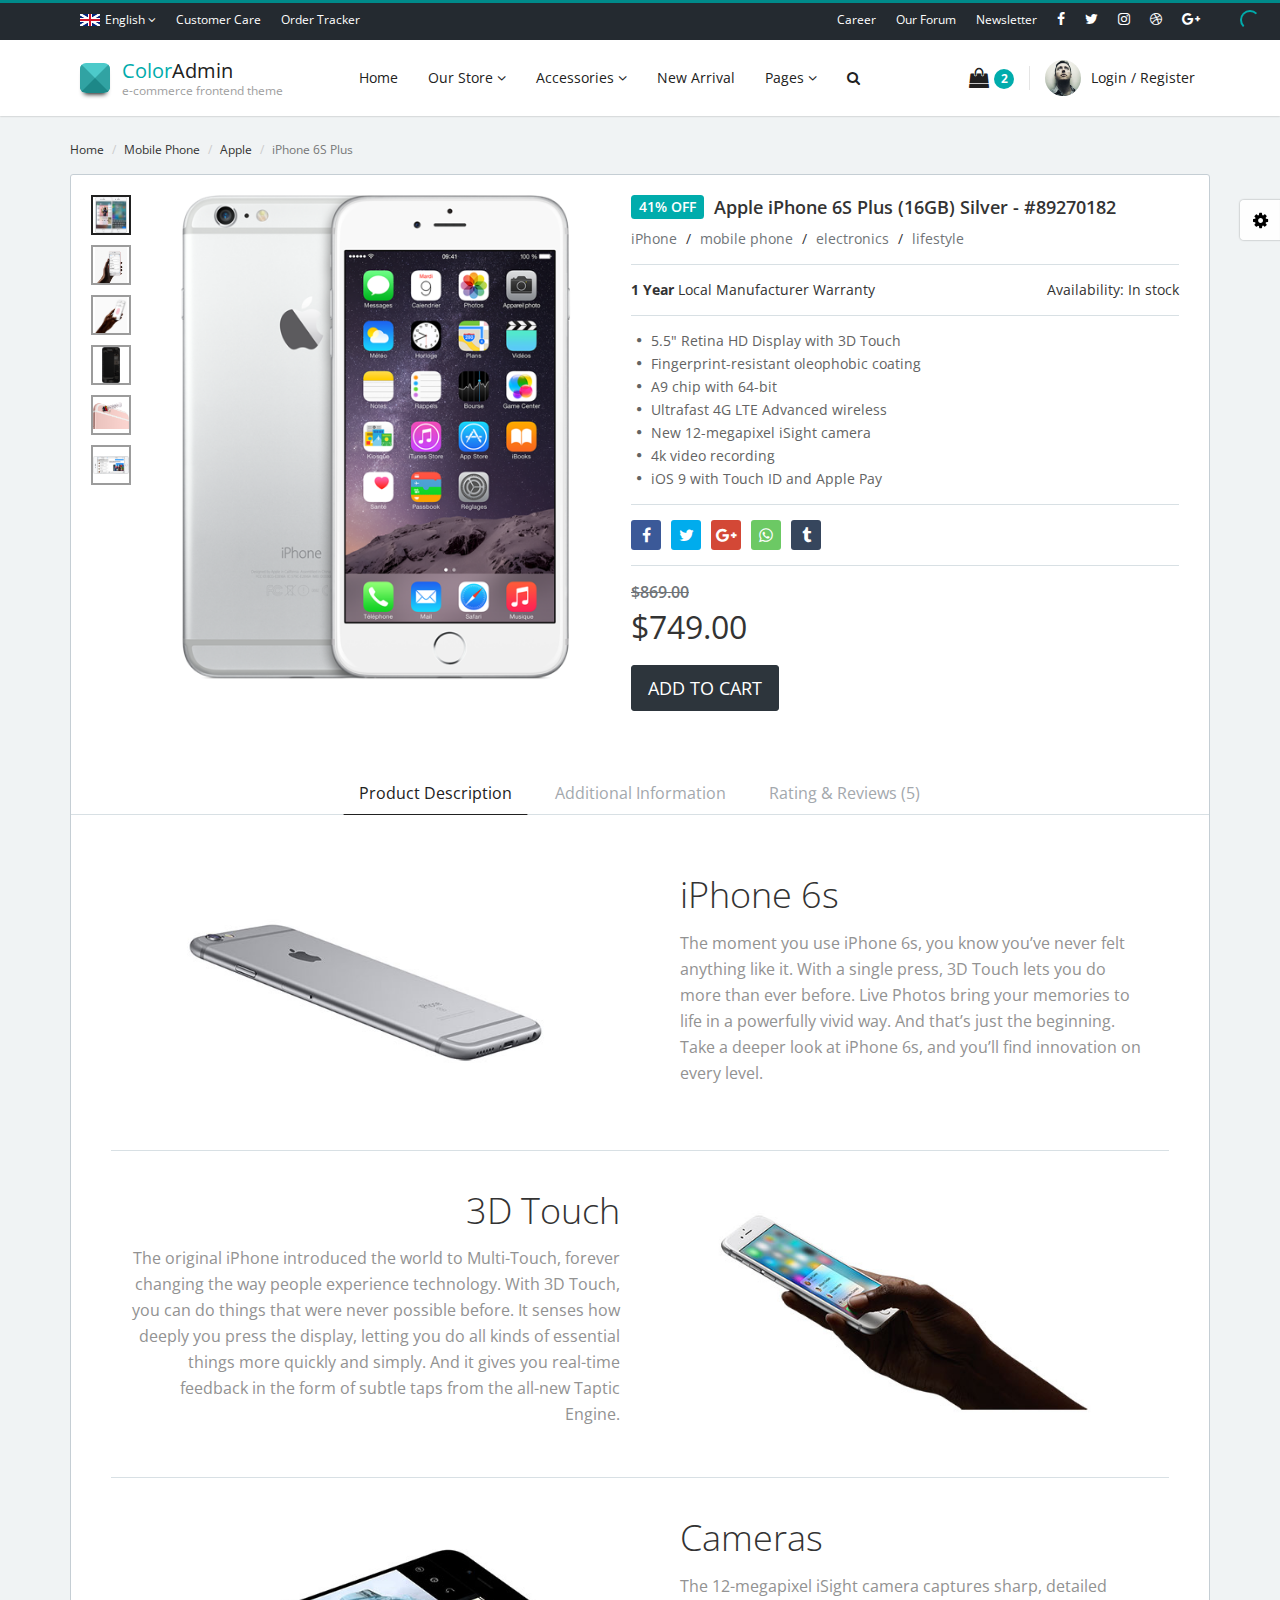
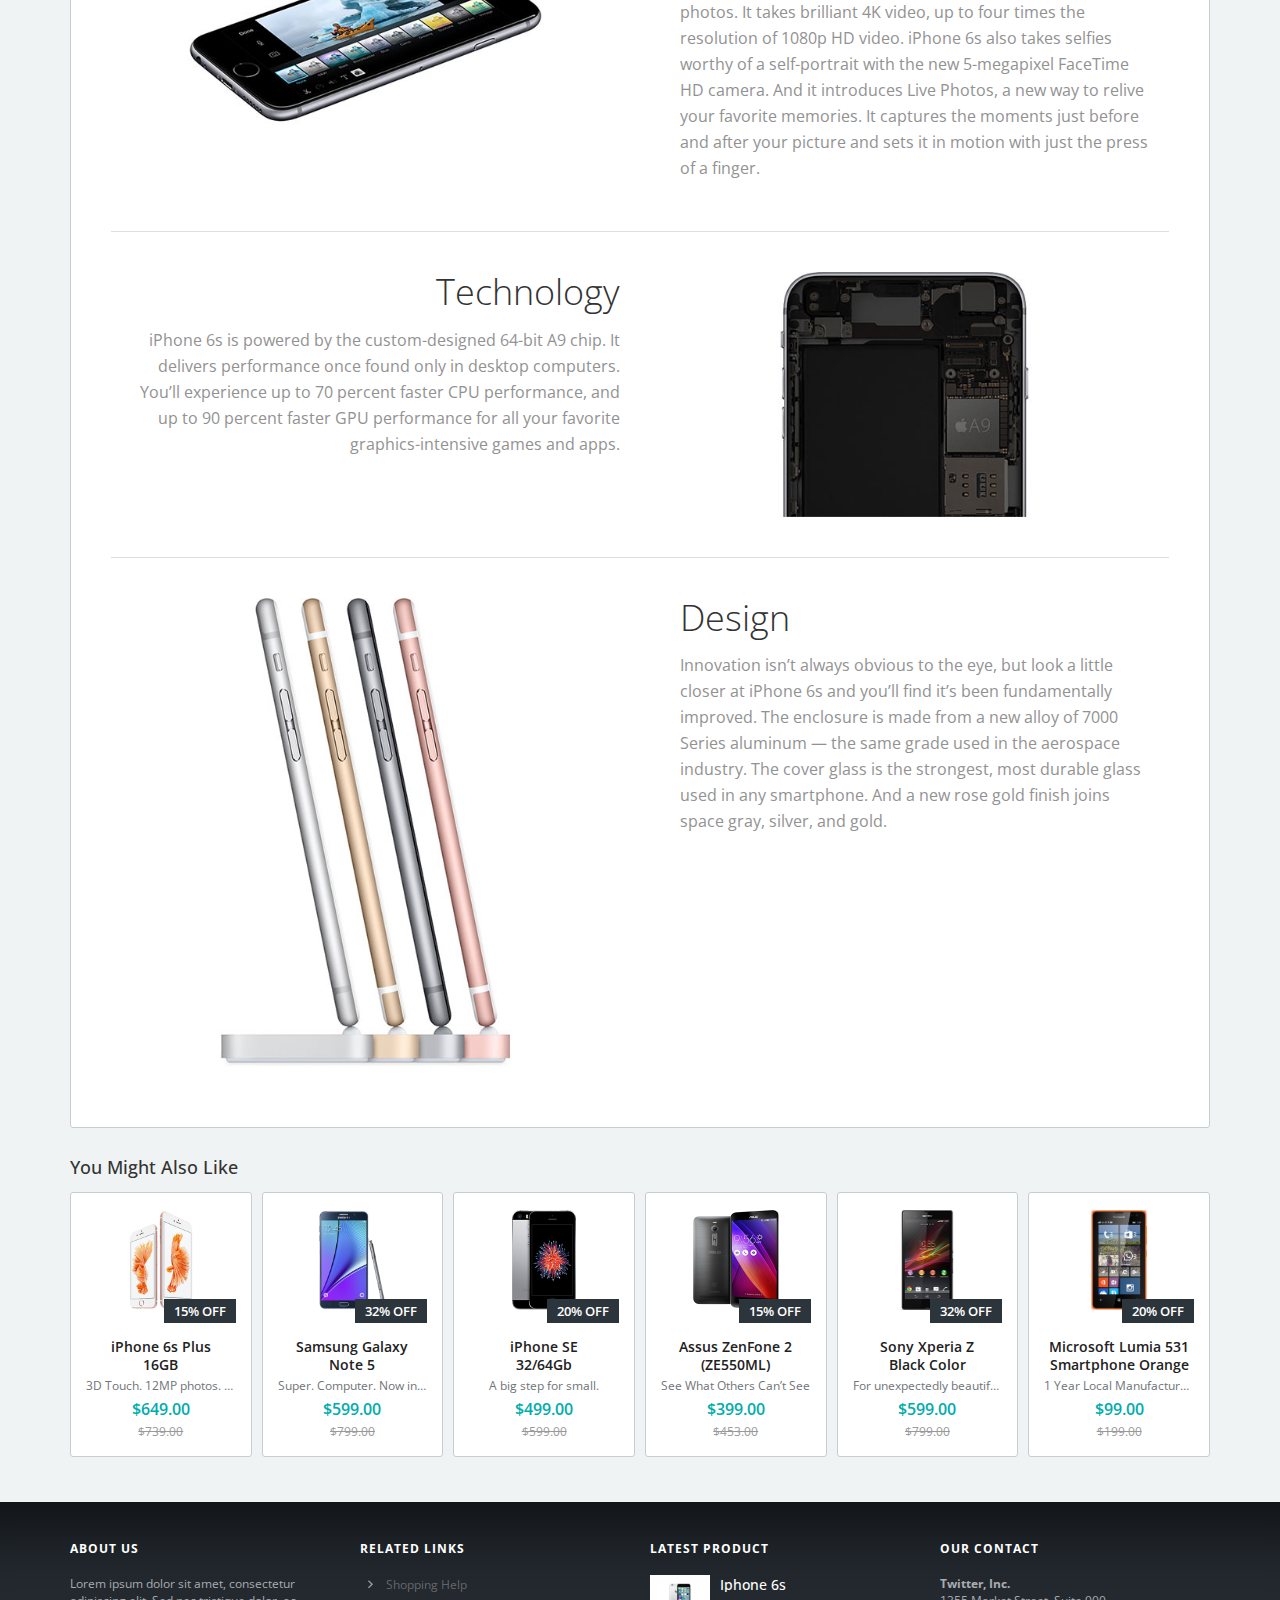
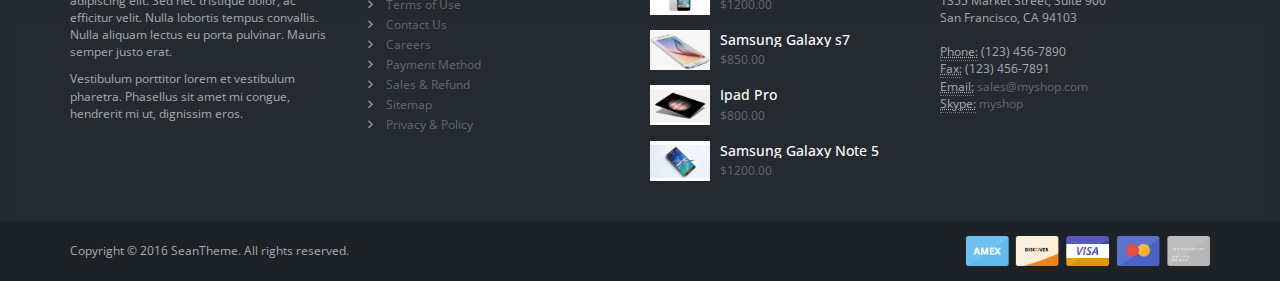
<file: src/main/resources/static/commerce/product_detail.html>
<!DOCTYPE html>
<!--[if IE 8]> <html lang="en" class="ie8"> <![endif]-->
<!--[if !IE]><!-->
<html lang="en">
<!--<![endif]-->
<head>
	<meta charset="utf-8" />
	<title>E-Commerce Front End Theme</title>
	<meta content="width=device-width, initial-scale=1.0, maximum-scale=1.0, user-scalable=no" name="viewport" />
	<meta content="" name="description" />
	<meta content="" name="author" />
	
	<!-- ================== BEGIN BASE CSS STYLE ================== -->
	<link href="http://fonts.googleapis.com/css?family=Open+Sans:300,400,600,700" rel="stylesheet" />
	<link href="assets/plugins/bootstrap/css/bootstrap.min.css" rel="stylesheet" />
	<link href="assets/plugins/font-awesome/css/font-awesome.min.css" rel="stylesheet" />
	<link href="assets/css/style.min.css" rel="stylesheet" />
	<link href="assets/css/style-responsive.min.css" rel="stylesheet" />
	<link href="assets/css/theme/default.css" id="theme" rel="stylesheet" />
	<link href="assets/css/animate.min.css" rel="stylesheet" />
	<!-- ================== END BASE CSS STYLE ================== -->
	
	<!-- ================== BEGIN BASE JS ================== -->
	<script src="assets/plugins/pace/pace.min.js"></script>
	<!-- ================== END BASE JS ================== -->
</head>
<body class="bg-silver">
    <!-- BEGIN #page-container -->
    <div id="page-container" class="fade">
        <!-- BEGIN #top-nav -->
        <div id="top-nav" class="top-nav">
            <!-- BEGIN container -->
            <div class="container">
                <div class="collapse navbar-collapse">
                    <ul class="nav navbar-nav">
                        <li class="dropdown dropdown-hover">
                            <a href="#" data-toggle="dropdown"><img src="assets/img/english.png" class="flag-img" alt="" /> English <i class="fa fa-angle-down"></i></a>
                            <ul class="dropdown-menu">
                                <li><a href="#"><img src="assets/img/english.png" class="flag-img" alt="" /> English</a></li>
                                <li><a href="#"><img src="assets/img/german.png" class="flag-img" alt="" /> German</a></li>
                                <li><a href="#"><img src="assets/img/spanish.png" class="flag-img" alt="" /> Spanish</a></li>
                                <li><a href="#"><img src="assets/img/french.png" class="flag-img" alt="" /> French</a></li>
                                <li><a href="#"><img src="assets/img/chinese.png" class="flag-img" alt="" /> Chinese</a></li>
                            </ul>
                        </li>
                        <li><a href="#">Customer Care</a></li>
                        <li><a href="#">Order Tracker</a></li>
                    </ul>
                    <ul class="nav navbar-nav navbar-right">
                        <li><a href="#">Career</a></li>
                        <li><a href="#">Our Forum</a></li>
                        <li><a href="#">Newsletter</a></li>
                        <li><a href="#"><i class="fa fa-facebook f-s-14"></i></a></li>
                        <li><a href="#"><i class="fa fa-twitter f-s-14"></i></a></li>
                        <li><a href="#"><i class="fa fa-instagram f-s-14"></i></a></li>
                        <li><a href="#"><i class="fa fa-dribbble f-s-14"></i></a></li>
                        <li><a href="#"><i class="fa fa-google-plus f-s-14"></i></a></li>
                    </ul>
                </div>
            </div>
            <!-- END container -->
        </div>
        <!-- END #top-nav -->
    
        <!-- BEGIN #header -->
        <div id="header" class="header">
            <!-- BEGIN container -->
            <div class="container">
                <!-- BEGIN header-container -->
                <div class="header-container">
                    <!-- BEGIN navbar-header -->
                    <div class="navbar-header">
                        <button type="button" class="navbar-toggle collapsed" data-toggle="collapse" data-target="#navbar-collapse">
                            <span class="icon-bar"></span>
                            <span class="icon-bar"></span>
                            <span class="icon-bar"></span>
                        </button>
                        <div class="header-logo">
                            <a href="index.html">
                                <span class="brand"></span>
                                <span>Color</span>Admin
                                <small>e-commerce frontend theme</small>
                            </a>
                        </div>
                    </div>
                    <!-- END navbar-header -->
                    <!-- BEGIN header-nav -->
                    <div class="header-nav">
                        <div class=" collapse navbar-collapse" id="navbar-collapse">
                            <ul class="nav">
                                <li><a href="index.html">Home</a></li>
                                <li class="dropdown dropdown-full-width dropdown-hover">
                                    <a href="#" data-toggle="dropdown">
                                        Our Store 
                                        <i class="fa fa-angle-down"></i>
                                        <span class="arrow top"></span>
                                    </a>
                                    <!-- BEGIN dropdown-menu -->
                                    <div class="dropdown-menu p-0">
                                        <!-- BEGIN dropdown-menu-container -->
                                        <div class="dropdown-menu-container">
                                            <!-- BEGIN dropdown-menu-sidebar -->
                                            <div class="dropdown-menu-sidebar">
                                                <h4 class="title">Shop By Categories</h4>
                                                <ul class="dropdown-menu-list">
                                                    <li><a href="product.html">Mobile Phone <i class="fa fa-angle-right pull-right"></i></a></li>
                                                    <li><a href="product.html">Tablet <i class="fa fa-angle-right pull-right"></i></a></li>
                                                    <li><a href="product.html">Laptop <i class="fa fa-angle-right pull-right"></i></a></li>
                                                    <li><a href="product.html">Desktop <i class="fa fa-angle-right pull-right"></i></a></li>
                                                    <li><a href="product.html">TV <i class="fa fa-angle-right pull-right"></i></a></li>
                                                    <li><a href="product.html">Speaker <i class="fa fa-angle-right pull-right"></i></a></li>
                                                    <li><a href="product.html">Gadget <i class="fa fa-angle-right pull-right"></i></a></li>
                                                </ul>
                                            </div>
                                            <!-- END dropdown-menu-sidebar -->
                                            <!-- BEGIN dropdown-menu-content -->
                                            <div class="dropdown-menu-content">
                                                <h4 class="title">Shop By Popular Phone</h4>
                                                <div class="row">
                                                    <div class="col-md-3">
                                                        <ul class="dropdown-menu-list">
                                                            <li><a href="product_detail.html"><i class="fa fa-fw fa-angle-right text-muted"></i> iPhone 7</a></li>
                                                            <li><a href="product_detail.html"><i class="fa fa-fw fa-angle-right text-muted"></i> iPhone 6s</a></li>
                                                            <li><a href="product_detail.html"><i class="fa fa-fw fa-angle-right text-muted"></i> iPhone 6</a></li>
                                                            <li><a href="product_detail.html"><i class="fa fa-fw fa-angle-right text-muted"></i> iPhone 5s</a></li>
                                                            <li><a href="product_detail.html"><i class="fa fa-fw fa-angle-right text-muted"></i> iPhone 5</a></li>
                                                        </ul>
                                                    </div>
                                                    <div class="col-md-3">
                                                        <ul class="dropdown-menu-list">
                                                            <li><a href="product_detail.html"><i class="fa fa-fw fa-angle-right text-muted"></i> Galaxy S7</a></li>
                                                            <li><a href="product_detail.html"><i class="fa fa-fw fa-angle-right text-muted"></i> Galaxy A9</a></li>
                                                            <li><a href="product_detail.html"><i class="fa fa-fw fa-angle-right text-muted"></i> Galaxy J3</a></li>
                                                            <li><a href="product_detail.html"><i class="fa fa-fw fa-angle-right text-muted"></i> Galaxy Note 5</a></li>
                                                            <li><a href="product_detail.html"><i class="fa fa-fw fa-angle-right text-muted"></i> Galaxy S7</a></li>
                                                        </ul>
                                                    </div>
                                                    <div class="col-md-3">
                                                        <ul class="dropdown-menu-list">
                                                            <li><a href="product_detail.html"><i class="fa fa-fw fa-angle-right text-muted"></i> Lumia 730</a></li>
                                                            <li><a href="product_detail.html"><i class="fa fa-fw fa-angle-right text-muted"></i> Lumia 735</a></li>
                                                            <li><a href="product_detail.html"><i class="fa fa-fw fa-angle-right text-muted"></i> Lumia 830</a></li>
                                                            <li><a href="product_detail.html"><i class="fa fa-fw fa-angle-right text-muted"></i> Lumia 820</a></li>
                                                            <li><a href="product_detail.html"><i class="fa fa-fw fa-angle-right text-muted"></i> Lumia Icon</a></li>
                                                        </ul>
                                                    </div>
                                                    <div class="col-md-3">
                                                        <ul class="dropdown-menu-list">
                                                            <li><a href="product_detail.html"><i class="fa fa-fw fa-angle-right text-muted"></i> Xperia X</a></li>
                                                            <li><a href="product_detail.html"><i class="fa fa-fw fa-angle-right text-muted"></i> Xperia Z5</a></li>
                                                            <li><a href="product_detail.html"><i class="fa fa-fw fa-angle-right text-muted"></i> Xperia M5</a></li>
                                                            <li><a href="product_detail.html"><i class="fa fa-fw fa-angle-right text-muted"></i> Xperia C5</a></li>
                                                            <li><a href="product_detail.html"><i class="fa fa-fw fa-angle-right text-muted"></i> Xperia C4</a></li>
                                                        </ul>
                                                    </div>
                                                </div>
                                                <h4 class="title">Shop By Brand</h4>
                                                <ul class="dropdown-brand-list m-b-0">
                                                    <li><a href="product.html"><img src="assets/img/apple.png" alt="" /></a></li>
                                                    <li><a href="product.html"><img src="assets/img/samsung.png" alt="" /></a></li>
                                                    <li><a href="product.html"><img src="assets/img/htc.png" alt="" /></a></li>
                                                    <li><a href="product.html"><img src="assets/img/microsoft.png" alt="" /></a></li>
                                                    <li><a href="product.html"><img src="assets/img/nokia.png" alt="" /></a></li>
                                                    <li><a href="product.html"><img src="assets/img/blackberry.png" alt="" /></a></li>
                                                    <li><a href="product.html"><img src="assets/img/sony.png" alt="" /></a></li>
                                                </ul>
                                            </div>
                                            <!-- END dropdown-menu-content -->
                                        </div>
                                        <!-- END dropdown-menu-container -->
                                    </div>
                                    <!-- END dropdown-menu -->
                                </li>
                                <li class="dropdown dropdown-hover">
                                    <a href="#" data-toggle="dropdown">
                                        Accessories 
                                        <i class="fa fa-angle-down"></i> 
                                        <span class="arrow top"></span>
                                    </a>
                                    <ul class="dropdown-menu">
                                        <li><a href="product.html">Mobile Phone</a></li>
                                        <li><a href="product.html">Tablet</a></li>
                                        <li><a href="product.html">TV</a></li>
                                        <li><a href="product.html">Desktop</a></li>
                                        <li><a href="product.html">Laptop</a></li>
                                        <li><a href="product.html">Speaker</a></li>
                                        <li><a href="product.html">Gadget</a></li>
                                    </ul>
                                </li>
                                <li><a href="product.html">New Arrival</a></li>
                                <li class="dropdown dropdown-hover">
                                    <a href="#" data-toggle="dropdown">
                                        Pages
                                        <i class="fa fa-angle-down"></i> 
                                        <span class="arrow top"></span>
                                    </a>
                                    <ul class="dropdown-menu">
                                        <li><a href="index.html">Home (Default)</a></li>
                                        <li><a href="index_fixed_header.html">Home (Fixed Header)</a></li>
                                        <li><a href="index_inverse_header.html">Home (Inverse Header)</a></li>
                                        <li><a href="search_results.html">Search Results</a></li>
                                        <li><a href="product.html">Product Page</a></li>
                                        <li><a href="product_detail.html">Product Details Page</a></li>
                                        <li><a href="checkout_cart.html">Checkout Cart</a></li>
                                        <li><a href="checkout_info.html">Checkout Shipping</a></li>
                                        <li><a href="checkout_payment.html">Checkout Payment</a></li>
                                        <li><a href="checkout_complete.html">Checkout Complete</a></li>
                                        <li><a href="my_account.html">My Account</a></li>
                                        <li><a href="contact_us.html">Contact Us</a></li>
                                        <li><a href="about_us.html">About Us</a></li>
                                        <li><a href="faq.html">FAQ</a></li>
                                    </ul>
                                </li>
                                <li class="dropdown dropdown-hover">
                                    <a href="#" data-toggle="dropdown">
                                        <i class="fa fa-search search-btn"></i>
                                        <span class="arrow top"></span>
                                    </a>
                                    <div class="dropdown-menu p-15">
                                        <form action="search_results.html" method="POST" name="search_form">
                                            <div class="input-group">
                                                <input type="text" placeholder="Search" class="form-control bg-silver-lighter" />
                                                <span class="input-group-btn">
                                                    <button class="btn btn-inverse" type="submit"><i class="fa fa-search"></i></button>
                                                </span>
                                            </div>
                                        </form>
                                    </div> 
                                </li>
                            </ul>
                        </div>
                    </div>
                    <!-- END header-nav -->
                    <!-- BEGIN header-nav -->
                    <div class="header-nav">
                        <ul class="nav pull-right">
                            <li class="dropdown dropdown-hover">
                                <a href="#" class="header-cart" data-toggle="dropdown">
                                    <i class="fa fa-shopping-bag"></i>
                                    <span class="total">2</span>
                                    <span class="arrow top"></span>
                                </a>
                    
                                <div class="dropdown-menu dropdown-menu-cart p-0">
                                    <div class="cart-header">
                                        <h4 class="cart-title">Shopping Bag (1) </h4>
                                    </div>
                                    <div class="cart-body">
                                        <ul class="cart-item">
                                            <li>
                                                <div class="cart-item-image"><img src="assets/img/ipad.jpg" alt="" /></div>
                                                <div class="cart-item-info">
                                                    <h4>iPad Pro Wi-Fi 128GB - Silver</h4>
                                                    <p class="price">$699.00</p>
                                                </div>
                                                <div class="cart-item-close">
                                                    <a href="#" data-toggle="tooltip" data-title="Remove">&times;</a>
                                                </div>
                                            </li>
                                            <li>
                                                <div class="cart-item-image"><img src="assets/img/imac.jpg" alt="" /></div>
                                                <div class="cart-item-info">
                                                    <h4>21.5-inch iMac</h4>
                                                    <p class="price">$1299.00</p>
                                                </div>
                                                <div class="cart-item-close">
                                                    <a href="#" data-toggle="tooltip" data-title="Remove">&times;</a>
                                                </div>
                                            </li>
                                            <li>
                                                <div class="cart-item-image"><img src="assets/img/iphone.png" alt="" /></div>
                                                <div class="cart-item-info">
                                                    <h4>iPhone 6s 16GB - Silver</h4>
                                                    <p class="price">$649.00</p>
                                                </div>
                                                <div class="cart-item-close">
                                                    <a href="#" data-toggle="tooltip" data-title="Remove">&times;</a>
                                                </div>
                                            </li>
                                        </ul>
                                    </div>
                                    <div class="cart-footer">
                                        <div class="row row-space-10">
                                            <div class="col-xs-6">
                                                <a href="checkout_cart.html" class="btn btn-default btn-block">View Cart</a>
                                            </div>
                                            <div class="col-xs-6">
                                                <a href="checkout_cart.html" class="btn btn-inverse btn-block">Checkout</a>
                                            </div>
                                        </div>
                                    </div>
                                </div>
                            </li>
                            <li class="divider"></li>
                            <li>
                                <a href="my_account.html">
                                    <img src="assets/img/user-1.jpg" class="user-img" alt="" /> 
                                    <span class="hidden-md hidden-sm hidden-xs">Login / Register</span>
                                </a>
                            </li>
                        </ul>
                    </div>
                    <!-- END header-nav -->
                </div>
                <!-- END header-container -->
            </div>
            <!-- END container -->
        </div>
        <!-- END #header -->
        
        <!-- BEGIN #product -->
        <div id="product" class="section-container p-t-20">
            <!-- BEGIN container -->
            <div class="container">
                <!-- BEGIN breadcrumb -->
                <ul class="breadcrumb m-b-10 f-s-12">
                    <li><a href="#">Home</a></li>
                    <li><a href="#">Mobile Phone</a></li>
                    <li><a href="#">Apple</a></li>
                    <li class="active">iPhone 6S Plus</li>
                </ul>
                <!-- END breadcrumb -->
                
                <!-- BEGIN product -->
                <div class="product">
                    <!-- BEGIN product-detail -->
                    <div class="product-detail">
                        <!-- BEGIN product-image -->
                        <div class="product-image">
                            <!-- BEGIN product-thumbnail -->
                            <div class="product-thumbnail">
                                <ul class="product-thumbnail-list">
                                    <li class="active"><a href="#" data-click="show-main-image" data-url="assets/img/iphone-6s-plus-2.jpg"><img src="assets/img/iphone-6s-plus-2.jpg" alt="" /></a></li>
                                    <li><a href="#" data-click="show-main-image" data-url="assets/img/iphone-6s-plus-3.jpg"><img src="assets/img/iphone-6s-plus-3.jpg" alt="" /></a></li>
                                    <li><a href="#" data-click="show-main-image" data-url="assets/img/iphone-6s-plus-4.jpg"><img src="assets/img/iphone-6s-plus-4.jpg" alt="" /></a></li>
                                    <li><a href="#" data-click="show-main-image" data-url="assets/img/iphone-6s-plus-5.jpg"><img src="assets/img/iphone-6s-plus-5.jpg" alt="" /></a></li>
                                    <li><a href="#" data-click="show-main-image" data-url="assets/img/iphone-6s-plus-6.jpg"><img src="assets/img/iphone-6s-plus-6.jpg" alt="" /></a></li>
                                    <li><a href="#" data-click="show-main-image" data-url="assets/img/iphone-6s-plus-7.jpg"><img src="assets/img/iphone-6s-plus-7.jpg" alt="" /></a></li>
                                </ul>
                            </div>
                            <!-- END product-thumbnail -->
                            <!-- BEGIN product-main-image -->
                            <div class="product-main-image" data-id="main-image">
                                <img src="assets/img/iphone-6s-plus.png" alt="" />
                            </div>
                            <!-- END product-main-image -->
                        </div>
                        <!-- END product-image -->
                        <!-- BEGIN product-info -->
                        <div class="product-info">
                            <!-- BEGIN product-info-header -->
                            <div class="product-info-header">
                                <h1 class="product-title"><span class="label label-success">41% OFF</span> Apple iPhone 6S Plus (16GB) Silver - #89270182 </h1>
                                <ul class="product-category">
                                    <li><a href="#">iPhone</a></li>
                                    <li>/</li>
                                    <li><a href="#">mobile phone</a></li>
                                    <li>/</li>
                                    <li><a href="#">electronics</a></li>
                                    <li>/</li>
                                    <li><a href="#">lifestyle</a></li>
                                </ul>
                            </div>
                            <!-- END product-info-header -->
                            <!-- BEGIN product-warranty -->
                            <div class="product-warranty">
                                <div class="pull-right">Availability: In stock</div>
                                <div><b>1 Year</b> Local Manufacturer Warranty</div>
                            </div>
                            <!-- END product-warranty -->
                            <!-- BEGIN product-info-list -->
                            <ul class="product-info-list">
                                <li><i class="fa fa-circle"></i> 5.5" Retina HD Display with 3D Touch</li>
                                <li><i class="fa fa-circle"></i> Fingerprint-resistant oleophobic coating</li>
                                <li><i class="fa fa-circle"></i> A9 chip with 64-bit</li>
                                <li><i class="fa fa-circle"></i> Ultrafast 4G LTE Advanced wireless</li>
                                <li><i class="fa fa-circle"></i> New 12-megapixel iSight camera</li>
                                <li><i class="fa fa-circle"></i> 4k video recording</li>
                                <li><i class="fa fa-circle"></i> iOS 9 with Touch ID and Apple Pay</li>
                            </ul>
                            <!-- END product-info-list -->
                            <!-- BEGIN product-social -->
                            <div class="product-social">
                                <ul>
                                    <li><a href="javascript:;" class="facebook" data-toggle="tooltip" data-trigger="hover" data-title="Facebook" data-placement="top"><i class="fa fa-facebook"></i></a></li>
                                    <li><a href="javascript:;" class="twitter" data-toggle="tooltip" data-trigger="hover" data-title="Twitter" data-placement="top"><i class="fa fa-twitter"></i></a></li>
                                    <li><a href="javascript:;" class="google-plus" data-toggle="tooltip" data-trigger="hover" data-title="Google Plus" data-placement="top"><i class="fa fa-google-plus"></i></a></li>
                                    <li><a href="javascript:;" class="whatsapp" data-toggle="tooltip" data-trigger="hover" data-title="Whatsapp" data-placement="top"><i class="fa fa-whatsapp"></i></a></li>
                                    <li><a href="javascript:;" class="tumblr" data-toggle="tooltip" data-trigger="hover" data-title="Tumblr" data-placement="top"><i class="fa fa-tumblr"></i></a></li>
                                </ul>
                            </div>
                            <!-- END product-social -->
                            <!-- BEGIN product-purchase-container -->
                            <div class="product-purchase-container">
                                <div class="product-discount">
                                    <span class="discount">$869.00</span>
                                </div>
                                <div class="product-price">
                                    <div class="price">$749.00</div>
                                </div>
                                <button class="btn btn-inverse btn-lg" type="submit">ADD TO CART</button>
                            </div>
                            <!-- END product-purchase-container -->
                        </div>
                        <!-- END product-info -->
                    </div>
                    <!-- END product-detail -->
                    <!-- BEGIN product-tab -->
                    <div class="product-tab">
                        <!-- BEGIN #product-tab -->
                        <ul id="product-tab" class="nav nav-tabs">
                            <li class="active"><a href="#product-desc" data-toggle="tab">Product Description</a></li>
                            <li class=""><a href="#product-info" data-toggle="tab">Additional Information</a></li>
                            <li class=""><a href="#product-reviews" data-toggle="tab">Rating & Reviews (5)</a></li>
                        </ul>
                        <!-- END #product-tab -->
                        <!-- BEGIN #product-tab-content -->
                        <div id="product-tab-content" class="tab-content">
                            <!-- BEGIN #product-desc -->
                            <div class="tab-pane fade active in" id="product-desc">
                                <!-- BEGIN product-desc -->
                                <div class="product-desc">
                                    <div class="image">
                                        <img src="assets/img/product-main.jpg" alt="" />
                                    </div>
                                    <div class="desc">
                                        <h4>iPhone 6s</h4>
                                        <p>
                                            The moment you use iPhone 6s, you know you’ve never felt anything like it. With a single press, 3D Touch lets you do more than ever before. Live Photos bring your memories to life in a powerfully vivid way. And that’s just the beginning. Take a deeper look at iPhone 6s, and you’ll find innovation on every level.
                                        </p>
                                    </div>
                                </div>
                                <!-- END product-desc -->
                                <!-- BEGIN product-desc -->
                                <div class="product-desc right">
                                    <div class="image">
                                        <img src="assets/img/product-3dtouch.jpg" alt="" />
                                    </div>
                                    <div class="desc">
                                        <h4>3D Touch</h4>
                                        <p>
                                            The original iPhone introduced the world to Multi-Touch, forever changing the way people experience technology. With 3D Touch, you can do things that were never possible before. It senses how deeply you press the display, letting you do all kinds of essential things more quickly and simply. And it gives you real-time feedback in the form of subtle taps from the all-new Taptic Engine.
                                        </p>
                                    </div>
                                </div>
                                <!-- END product-desc -->
                                <!-- BEGIN product-desc -->
                                <div class="product-desc">
                                    <div class="image">
                                        <img src="assets/img/product-cameras.jpg" alt="" />
                                    </div>
                                    <div class="desc">
                                        <h4>Cameras</h4>
                                        <p>
                                            The 12-megapixel iSight camera captures sharp, detailed photos. It takes brilliant 4K video, up to four times the resolution of 1080p HD video. iPhone 6s also takes selfies worthy of a self-portrait with the new 5-megapixel FaceTime HD camera. And it introduces Live Photos, a new way to relive your favorite memories. It captures the moments just before and after your picture and sets it in motion with just the press of a finger.
                                        </p>
                                    </div>
                                </div>
                                <!-- END product-desc -->
                                <!-- BEGIN product-desc -->
                                <div class="product-desc right">
                                    <div class="image">
                                        <img src="assets/img/product-technology.jpg" alt="" />
                                    </div>
                                    <div class="desc">
                                        <h4>Technology</h4>
                                        <p>
                                            iPhone 6s is powered by the custom-designed 64-bit A9 chip. It delivers performance once found only in desktop computers. You’ll experience up to 70 percent faster CPU performance, and up to 90 percent faster GPU performance for all your favorite graphics-intensive games and apps.
                                        </p>
                                    </div>
                                </div>
                                <!-- END product-desc -->
                                <!-- BEGIN product-desc -->
                                <div class="product-desc">
                                    <div class="image">
                                        <img src="assets/img/product-design.jpg" alt="" />
                                    </div>
                                    <div class="desc">
                                        <h4>Design</h4>
                                        <p>
                                            Innovation isn’t always obvious to the eye, but look a little closer at iPhone 6s and you’ll find it’s been fundamentally improved. The enclosure is made from a new alloy of 7000 Series aluminum — the same grade used in the aerospace industry. The cover glass is the strongest, most durable glass used in any smartphone. And a new rose gold finish joins space gray, silver, and gold.
                                        </p>
                                    </div>
                                </div>
                                <!-- END product-desc -->
                            </div>
                            <!-- END #product-desc -->
                            <!-- BEGIN #product-info -->
                            <div class="tab-pane fade" id="product-info">
                                <!-- BEGIN table-responsive -->
                                <div class="table-responsive">
                                    <!-- BEGIN table-product -->
                                    <table class="table table-product table-striped">
                                        <thead>
                                            <tr>
                                                <th></th>
                                                <th>iPhone 6s</th>
                                                <th>iPhone 6s Plus</th>
                                            </tr>
                                        </thead>
                                        <tbody>
                                            <tr>
                                                <td class="field">Capacity</td>
                                                <td>
                                                    16GB<br />
                                                    64GB<br />
                                                    128GB
                                                </td>
                                                <td>
                                                    16GB<br />
                                                    64GB<br />
                                                    128GB
                                                </td>
                                            </tr>
                                            <tr>
                                                <td class="field">Weight and Dimensions</td>
                                                <td>
                                                    5.44 inches (138.3 mm) x 2.64 inches (67.1 mm) x 0.28 inch (7.1 mm)<br />
                                                    Weight: 5.04 ounces (143 grams)
                                                </td>
                                                <td>
                                                    6.23 inches (158.2 mm) x 3.07 inches (77.9 mm) x 0.29 inch (7.3 mm)<br />
                                                    Weight: 6.77 ounces (192 grams)
                                                </td>
                                            </tr>
                                            <tr>
                                                <td class="field">Display</td>
                                                <td>
                                                    Retina HD display with 3D Touch<br />
                                                    4.7-inch (diagonal) LED-backlit widescreen<br />
                                                    1334-by-750-pixel resolution at 326 ppi<br />
                                                    1400:1 contrast ratio (typical)<br />
                                                    <br />
                                                    <b>Both models:</b><br />
                                                    500 cd/m2 max brightness (typical)<br />
                                                    Full sRGB standard<br />
                                                    Dual-domain pixels for wide viewing angles<br />
                                                    Fingerprint-resistant oleophobic coating on front<br />
                                                    Support for display of multiple languages and characters simultaneously<br />
                                                    Display Zoom<br />
                                                    Reachability
                                                </td>
                                                <td>
                                                    Retina HD display with 3D Touch<br />
                                                    5.5-inch (diagonal) LED-backlit widescreen<br />
                                                    1920-by-1080-pixel resolution at 401 ppi<br />
                                                    1300:1 contrast ratio (typical)
                                                </td>
                                            </tr>
                                            <tr>
                                                <td class="field">Chip</td>
                                                <td colspan="2">
                                                    A9 chip with 64-bit architecture Embedded M9 motion coprocessor
                                                </td>
                                            </tr>
                                            <tr>
                                                <td class="field">iSight Camera</td>
                                                <td colspan="2">
                                                    New 12-megapixel iSight camera with 1.22µ pixels<br />
                                                    Live Photos<br />
                                                    Autofocus with Focus Pixels<br />
                                                    Optical image stabilization (iPhone 6s Plus only)<br />
                                                    True Tone flash<br />
                                                    Panorama (up to 63 megapixels)<br />
                                                    Auto HDR for photos<br />
                                                    Exposure control<br />
                                                    Burst mode<br />
                                                    Timer mode<br />
                                                    ƒ/2.2 aperture<br />
                                                    Five-element lens<br />
                                                    Hybrid IR filter<br />
                                                    Backside illumination sensor<br />
                                                    Sapphire crystal lens cover<br />
                                                    Auto image stabilization<br />
                                                    Improved local tone mapping<br />
                                                    Improved noise reduction<br />
                                                    Face detection<br />
                                                    Photo geotagging
                                                </td>
                                            </tr>
                                            <tr>
                                                <td class="field">Video Recording</td>
                                                <td colspan="2">
                                                    4K video recording (3840 by 2160) at 30 fps<br />
                                                    1080p HD video recording at 30 fps or 60 fps<br />
                                                    720p HD video recording at 30 fps<br />
                                                    Optical image stabilization for video (iPhone 6s Plus only)<br />
                                                    True Tone flash<br />
                                                    Slo-mo video support for 1080p at 120 fps and 720p at 240 fps<br />
                                                    Time-lapse video with stabilization<br />
                                                    Cinematic video stabilization (1080p and 720p)<br />
                                                    Continuous autofocus video<br />
                                                    Improved noise reduction<br />
                                                    Take 8MP still photos while recording 4K video<br />
                                                    Playback zoom<br />
                                                    3x zoom<br />
                                                    Face detection<br />
                                                    Video geotagging
                                                </td>
                                            </tr>
                                        </tbody>
                                    </table>
                                    <!-- END table-product -->
                                </div>
                                <!-- END table-responsive -->
                            </div>
                            <!-- END #product-info -->
                            <!-- BEGIN #product-reviews -->
                            <div class="tab-pane fade" id="product-reviews">
                                <!-- BEGIN row -->
                                <div class="row row-space-30">
                                    <!-- BEGIN col-7 -->
                                    <div class="col-md-7">
                                        <!-- BEGIN review -->
                                        <div class="review">
                                            <div class="review-info">
                                                <div class="review-icon"><img src="assets/img/user-1.jpg" alt="" /></div>
                                                <div class="review-rate">
                                                    <ul class="review-star">
                                                        <li class="active"><i class="fa fa-star"></i></li>
                                                        <li class="active"><i class="fa fa-star"></i></li>
                                                        <li class="active"><i class="fa fa-star"></i></li>
                                                        <li class="active"><i class="fa fa-star"></i></li>
                                                        <li class=""><i class="fa fa-star-o"></i></li>
                                                    </ul>
                                                    (4/5)
                                                </div>
                                                <div class="review-name">Terry</div>
                                                <div class="review-date">24/05/2016 7:40am</div>
                                            </div>
                                            <div class="review-title">
                                                What does “SIM-free” mean?
                                            </div>                        
                                            <div class="review-message">
                                                Lorem ipsum dolor sit amet, consectetur adipiscing elit. Morbi in imperdiet augue. Integer non aliquam eros. Cras vehicula nec sapien pretium sagittis. Pellentesque feugiat lectus non malesuada aliquam. Etiam id tortor pretium, dictum leo at, malesuada tortor.
                                            </div>
                                        </div>
                                        <!-- END review -->
                                        <!-- BEGIN review -->
                                        <div class="review">
                                            <div class="review-info">
                                                <div class="review-icon"><img src="assets/img/user-2.jpg" alt="" /></div>
                                                <div class="review-rate">
                                                    <ul class="review-star">
                                                        <li class="active"><i class="fa fa-star"></i></li>
                                                        <li class="active"><i class="fa fa-star"></i></li>
                                                        <li class="active"><i class="fa fa-star"></i></li>
                                                        <li class=""><i class="fa fa-star-o"></i></li>
                                                        <li class=""><i class="fa fa-star-o"></i></li>
                                                    </ul>
                                                    (3/5)
                                                </div>
                                                <div class="review-name">George</div>
                                                <div class="review-date">24/05/2016 8:40am</div>
                                            </div>                     
                                            <div class="review-title">
                                                When I buy iPhone from apple.com, is it tied to a carrier or does it come “unlocked”?
                                            </div>                
                                            <div class="review-message">
                                                In mauris leo, maximus at pellentesque vel, pharetra vel risus. Aenean in semper velit. Pellentesque habitant morbi tristique senectus et netus et malesuada fames ac turpis egestas. Morbi volutpat mattis neque, at molestie tellus ultricies quis. Ut lobortis odio nec nunc ullamcorper, vitae faucibus augue semper. Sed luctus lobortis nulla ac volutpat. Mauris blandit scelerisque sem.
                                            </div>
                                        </div>
                                        <!-- END review -->
                                        <!-- BEGIN review -->
                                        <div class="review">
                                            <div class="review-info">
                                                <div class="review-icon"><img src="assets/img/user-3.jpg" alt="" /></div>
                                                <div class="review-rate">
                                                    <ul class="review-star">
                                                        <li class="active"><i class="fa fa-star"></i></li>
                                                        <li class="active"><i class="fa fa-star"></i></li>
                                                        <li class="active"><i class="fa fa-star"></i></li>
                                                        <li class="active"><i class="fa fa-star"></i></li>
                                                        <li class="active"><i class="fa fa-star"></i></li>
                                                    </ul>
                                                    (5/5)
                                                </div>
                                                <div class="review-name">Steve</div>
                                                <div class="review-date">23/05/2016 8:40am</div>
                                            </div>                     
                                            <div class="review-title">
                                                Where is the iPhone Upgrade Program available?
                                            </div>                
                                            <div class="review-message">
                                                Duis ut nunc sem. Integer efficitur, justo sit amet feugiat hendrerit, arcu nisl elementum dui, in ultricies erat quam at mauris. Class aptent taciti sociosqu ad litora torquent per conubia nostra, per inceptos himenaeos. Donec nec ultrices tellus. Mauris elementum venenatis volutpat.
                                            </div>
                                        </div>
                                        <!-- END review -->
                                        <!-- BEGIN review -->
                                        <div class="review">
                                            <div class="review-info">
                                                <div class="review-icon"><img src="assets/img/user-4.jpg" alt="" /></div>
                                                <div class="review-rate">
                                                    <ul class="review-star">
                                                        <li class="active"><i class="fa fa-star"></i></li>
                                                        <li class="active"><i class="fa fa-star"></i></li>
                                                        <li class=""><i class="fa fa-star-o"></i></li>
                                                        <li class=""><i class="fa fa-star-o"></i></li>
                                                        <li class=""><i class="fa fa-star-o"></i></li>
                                                    </ul>
                                                    (2/5)
                                                </div>
                                                <div class="review-name">Alfred</div>
                                                <div class="review-date">23/05/2016 10.02am</div>
                                            </div>                     
                                            <div class="review-title">
                                                Can I keep my current service plan if I choose the iPhone Upgrade Program?
                                            </div>                
                                            <div class="review-message">
                                                Donec vel fermentum quam. Vivamus scelerisque enim eget tristique auctor. Vivamus tempus, turpis iaculis tempus egestas, leo augue hendrerit tellus, et efficitur neque massa at neque. Aenean efficitur eleifend orci at ornare.
                                            </div>
                                        </div>
                                        <!-- END review -->
                                        <!-- BEGIN review -->
                                        <div class="review">
                                            <div class="review-info">
                                                <div class="review-icon"><img src="assets/img/user-5.jpg" alt="" /></div>
                                                <div class="review-rate">
                                                    <ul class="review-star">
                                                        <li class="active"><i class="fa fa-star"></i></li>
                                                        <li class="active"><i class="fa fa-star"></i></li>
                                                        <li class="active"><i class="fa fa-star"></i></li>
                                                        <li class="active"><i class="fa fa-star"></i></li>
                                                        <li class="active"><i class="fa fa-star"></i></li>
                                                    </ul>
                                                    (5/5)
                                                </div>
                                                <div class="review-name">Edward</div>
                                                <div class="review-date">22/05/2016 9.30pm</div>
                                            </div>                     
                                            <div class="review-title">
                                                I have an existing carrier contract or installment plan. Can I purchase with the iPhone Upgrade Program
                                            </div>                
                                            <div class="review-message">
                                                Aliquam consequat ut turpis non interdum. Integer blandit erat nec sapien sollicitudin, a fermentum dui venenatis. Nullam consequat at enim et aliquet. Cras mattis turpis quis eros volutpat tristique vel a ligula. Proin aliquet leo mi, et euismod metus placerat sit amet.
                                            </div>
                                        </div>
                                        <!-- END review -->
                                    </div>
                                    <!-- END col-7 -->
                                    <!-- BEGIN col-5 -->
                                    <div class="col-md-5">
                                        <!-- BEGIN review-form -->
                                        <div class="review-form">
                                            <form action="product_detail.html" name="review_form" method="POST">
                                                <h2>Write a review</h2>
                                                <div class="form-group">
                                                    <label for="name">Name <span class="text-danger">*</span></label>
                                                    <input type="text" class="form-control" id="name" />
                                                </div>
                                                <div class="form-group">
                                                    <label for="email">Title <span class="text-danger">*</span></label>
                                                    <input type="text" class="form-control" id="email" />
                                                </div>
                                                <div class="form-group">
                                                    <label for="review">Review <span class="text-danger">*</span></label>
                                                    <textarea class="form-control" rows="8" id="review"></textarea>
                                                </div>
                                                <div class="form-group">
                                                    <label for="email">Rating  <span class="text-danger">*</span></label>
                                                    <div class="rating rating-selection" data-rating="true" data-target="rating">
                                                        <i class="fa fa-star-o" data-value="2"></i>
                                                        <i class="fa fa-star-o" data-value="4"></i>
                                                        <i class="fa fa-star-o" data-value="6"></i>
                                                        <i class="fa fa-star-o" data-value="8"></i>
                                                        <i class="fa fa-star-o" data-value="10"></i>
                                                        <span class="rating-comment">
                                                            <span class="rating-comment-tooltip">Click to rate</span>
                                                        </span>
                                                    </div>
                                                    <select name="rating" class="hide">
                                                        <option value="2">2</option>
                                                        <option value="4">4</option>
                                                        <option value="6">6</option>
                                                        <option value="8">8</option>
                                                        <option value="10">10</option>
                                                    </select>
                                                </div>            
                                                <button type="submit" class="btn btn-inverse btn-lg">Submit Review</button>
                                            </form>
                                        </div>
                                        <!-- END review-form --> 
                                    </div>
                                    <!-- END col-5 -->
                                </div>
                                <!-- END row -->
                            </div>
                            <!-- END #product-reviews -->
                        </div>
                        <!-- END #product-tab-content -->
                    </div>
                    <!-- END product-tab -->
                </div>
                <!-- END product -->
                
                <!-- BEGIN similar-product -->
                <h4 class="m-b-15 m-t-30">You Might Also Like</h4>
                <div class="row row-space-10">
                    <div class="col-md-2 col-sm-4">
                        <!-- BEGIN item -->
                        <div class="item item-thumbnail">
                            <a href="product_detail.html" class="item-image">
                                <img src="assets/img/iphone.png" alt="">
                                <div class="discount">15% OFF</div>
                            </a>
                            <div class="item-info">
                                <h4 class="item-title">
                                    <a href="product_detail.html">iPhone 6s Plus<br>16GB</a>
                                </h4>
                                <p class="item-desc">3D Touch. 12MP photos. 4K video.</p>
                                <div class="item-price">$649.00</div>
                                <div class="item-discount-price">$739.00</div>
                            </div>
                        </div>
                        <!-- END item -->
                    </div>
                    <div class="col-md-2 col-sm-4">
                        <!-- BEGIN item -->
                        <div class="item item-thumbnail">
                            <a href="product_detail.html" class="item-image">
                                <img src="assets/img/samsung-note5.png" alt="">
                                <div class="discount">32% OFF</div>
                            </a>
                            <div class="item-info">
                                <h4 class="item-title">
                                    <a href="product.html">Samsung Galaxy Note 5<br>Black</a>
                                </h4>
                                <p class="item-desc">Super. Computer. Now in two sizes.</p>
                                <div class="item-price">$599.00</div>
                                <div class="item-discount-price">$799.00</div>
                            </div>
                        </div>
                        <!-- END item -->
                    </div>
                    <div class="col-md-2 col-sm-4">
                        <!-- BEGIN item -->
                        <div class="item item-thumbnail">
                            <a href="product_detail.html" class="item-image">
                                <img src="assets/img/iphone-se.png" alt="">
                                <div class="discount">20% OFF</div>
                            </a>
                            <div class="item-info">
                                <h4 class="item-title">
                                    <a href="product.html">iPhone SE<br>32/64Gb</a>
                                </h4>
                                <p class="item-desc">A big step for small.</p>
                                <div class="item-price">$499.00</div>
                                <div class="item-discount-price">$599.00</div>
                            </div>
                        </div>
                        <!-- END item -->
                    </div>
                    <div class="col-md-2 col-sm-4">
                        <!-- BEGIN item -->
                        <div class="item item-thumbnail">
                            <a href="product_detail.html" class="item-image">
                                <img src="assets/img/zenfone2.png" alt="">
                                <div class="discount">15% OFF</div>
                            </a>
                            <div class="item-info">
                                <h4 class="item-title">
                                    <a href="product_detail.html">Assus ZenFone 2<br>‏(ZE550ML)</a>
                                </h4>
                                <p class="item-desc">See What Others Can’t See</p>
                                <div class="item-price">$399.00</div>
                                <div class="item-discount-price">$453.00</div>
                            </div>
                        </div>
                        <!-- END item -->
                    </div>
                    <div class="col-md-2 col-sm-4">
                        <!-- BEGIN item -->
                        <div class="item item-thumbnail">
                            <a href="product_detail.html" class="item-image">
                                <img src="assets/img/xperia-z.png" alt="">
                                <div class="discount">32% OFF</div>
                            </a>
                            <div class="item-info">
                                <h4 class="item-title">
                                    <a href="product.html">Sony Xperia Z<br>Black Color</a>
                                </h4>
                                <p class="item-desc">For unexpectedly beautiful moments</p>
                                <div class="item-price">$599.00</div>
                                <div class="item-discount-price">$799.00</div>
                            </div>
                        </div>
                        <!-- END item -->
                    </div>
                    <div class="col-md-2 col-sm-4">
                        <!-- BEGIN item -->
                        <div class="item item-thumbnail">
                            <a href="product_detail.html" class="item-image">
                                <img src="assets/img/lumia-532.png" alt="">
                                <div class="discount">20% OFF</div>
                            </a>
                            <div class="item-info">
                                <h4 class="item-title">
                                    <a href="product.html">Microsoft Lumia 531<br>Smartphone Orange</a>
                                </h4>
                                <p class="item-desc">1 Year Local Manufacturer Warranty</p>
                                <div class="item-price">$99.00</div>
                                <div class="item-discount-price">$199.00</div>
                            </div>
                        </div>
                        <!-- END item -->
                    </div>
                </div>
                <!-- END similar-product -->
            </div>
            <!-- END container -->
        </div>
        <!-- END #product -->
        
        <!-- BEGIN #footer -->
        <div id="footer" class="footer">
            <!-- BEGIN container -->
            <div class="container">
                <!-- BEGIN row -->
                <div class="row">
                    <!-- BEGIN col-3 -->
                    <div class="col-md-3">
                        <h4 class="footer-header">ABOUT US</h4>
                        <p>
                            Lorem ipsum dolor sit amet, consectetur adipiscing elit. Sed nec tristique dolor, ac efficitur velit. Nulla lobortis tempus convallis. Nulla aliquam lectus eu porta pulvinar. Mauris semper justo erat. 
                        </p>
                        <p>
                            Vestibulum porttitor lorem et vestibulum pharetra. Phasellus sit amet mi congue, hendrerit mi ut, dignissim eros.
                        </p>
                    </div>
                    <!-- END col-3 -->
                    <!-- BEGIN col-3 -->
                    <div class="col-md-3">
                        <h4 class="footer-header">RELATED LINKS</h4>
                        <ul class="fa-ul">
                            <li><i class="fa fa-li fa-angle-right"></i> <a href="#">Shopping Help</a></li>
                            <li><i class="fa fa-li fa-angle-right"></i> <a href="#">Terms of Use</a></li>
                            <li><i class="fa fa-li fa-angle-right"></i> <a href="#">Contact Us</a></li>
                            <li><i class="fa fa-li fa-angle-right"></i> <a href="#">Careers</a></li>
                            <li><i class="fa fa-li fa-angle-right"></i> <a href="#">Payment Method</a></li>
                            <li><i class="fa fa-li fa-angle-right"></i> <a href="#">Sales & Refund</a></li>
                            <li><i class="fa fa-li fa-angle-right"></i> <a href="#">Sitemap</a></li>
                            <li><i class="fa fa-li fa-angle-right"></i> <a href="#">Privacy & Policy</a></li>
                        </ul>
                    </div>
                    <!-- END col-3 -->
                    <!-- BEGIN col-3 -->
                    <div class="col-md-3">
                        <h4 class="footer-header">LATEST PRODUCT</h4>
                        <ul class="list-unstyled list-product">
                            <li>
                                <div class="image">
                                    <img src="assets/img/iphone-6s.jpg" alt="" />
                                </div>
                                <div class="info">
                                    <h4 class="info-title">Iphone 6s</h4>
                                    <div class="price">$1200.00</div>
                                </div>
                            </li>
                            <li>
                                <div class="image">
                                    <img src="assets/img/galaxy-s6.jpg" alt="" />
                                </div>
                                <div class="info">
                                    <h4 class="info-title">Samsung Galaxy s7</h4>
                                    <div class="price">$850.00</div>
                                </div>
                            </li>
                        
                            <li>
                                <div class="image">
                                    <img src="assets/img/ipad-pro.jpg" alt="" />
                                </div>
                                <div class="info">
                                    <h4 class="info-title">Ipad Pro</h4>
                                    <div class="price">$800.00</div>
                                </div>
                            </li>
                            <li>
                                <div class="image">
                                    <img src="assets/img/galaxy-note5.jpg" alt="" />
                                </div>
                                <div class="info">
                                    <h4 class="info-title">Samsung Galaxy Note 5</h4>
                                    <div class="price">$1200.00</div>
                                </div>
                            </li>
                        </ul>
                    </div>
                    <!-- END col-3 -->
                    <!-- BEGIN col-3 -->
                    <div class="col-md-3">
                        <h4 class="footer-header">OUR CONTACT</h4>
                        <address>
                            <strong>Twitter, Inc.</strong><br />
                            1355 Market Street, Suite 900<br />
                            San Francisco, CA 94103<br /><br />
                            <abbr title="Phone">Phone:</abbr> (123) 456-7890<br />
                            <abbr title="Fax">Fax:</abbr> (123) 456-7891<br />
                            <abbr title="Email">Email:</abbr> <a href="mailto:sales@myshop.com">sales@myshop.com</a><br />
                            <abbr title="Skype">Skype:</abbr> <a href="skype:myshop">myshop</a>
                        </address>
                    </div>
                    <!-- END col-3 -->
                </div>
                <!-- END row -->
            </div>
            <!-- END container -->
        </div>
        <!-- END #footer -->
    
        <!-- BEGIN #footer-copyright -->
        <div id="footer-copyright" class="footer-copyright">
            <!-- BEGIN container -->
            <div class="container">
                <div class="payment-method">
                    <img src="assets/img/payment_method.png" alt="" />
                </div>
                <div class="copyright">
                    Copyright &copy; 2016 SeanTheme. All rights reserved.
                </div>
            </div>
            <!-- END container -->
        </div>
        <!-- END #footer-copyright -->
    </div>
    <!-- END #page-container -->
    
    <!-- begin theme-panel -->
    <div class="theme-panel">
        <a href="javascript:;" data-click="theme-panel-expand" class="theme-collapse-btn"><i class="fa fa-cog"></i></a>
        <div class="theme-panel-content">
            <ul class="theme-list clearfix">
                <li><a href="javascript:;" class="bg-purple" data-theme="purple" data-click="theme-selector" data-toggle="tooltip" data-trigger="hover" data-container="body" data-title="Purple">&nbsp;</a></li>
                <li><a href="javascript:;" class="bg-blue" data-theme="blue" data-click="theme-selector" data-toggle="tooltip" data-trigger="hover" data-container="body" data-title="Blue">&nbsp;</a></li>
                <li class="active"><a href="javascript:;" class="bg-green" data-theme="default" data-click="theme-selector" data-toggle="tooltip" data-trigger="hover" data-container="body" data-title="Default">&nbsp;</a></li>
                <li><a href="javascript:;" class="bg-orange" data-theme="orange" data-click="theme-selector" data-toggle="tooltip" data-trigger="hover" data-container="body" data-title="Orange">&nbsp;</a></li>
                <li><a href="javascript:;" class="bg-red" data-theme="red" data-click="theme-selector" data-toggle="tooltip" data-trigger="hover" data-container="body" data-title="Red">&nbsp;</a></li>
            </ul>
        </div>
    </div>
    <!-- end theme-panel -->
	
	<!-- ================== BEGIN BASE JS ================== -->
	<script src="assets/plugins/jquery/jquery-1.9.1.min.js"></script>
	<script src="assets/plugins/jquery/jquery-migrate-1.1.0.min.js"></script>
	<script src="assets/plugins/bootstrap/js/bootstrap.min.js"></script>
	<!--[if lt IE 9]>
		<script src="assets/crossbrowserjs/html5shiv.js"></script>
		<script src="assets/crossbrowserjs/respond.min.js"></script>
		<script src="assets/crossbrowserjs/excanvas.min.js"></script>
	<![endif]-->
	<script src="assets/plugins/jquery-cookie/jquery.cookie.js"></script>
	<script src="assets/js/apps.min.js"></script>
	<!-- ================== END BASE JS ================== -->
	
	<script>
	    $(document).ready(function() {
	        App.init();
	    });
	</script>
<script>
  (function(i,s,o,g,r,a,m){i['GoogleAnalyticsObject']=r;i[r]=i[r]||function(){
  (i[r].q=i[r].q||[]).push(arguments)},i[r].l=1*new Date();a=s.createElement(o),
  m=s.getElementsByTagName(o)[0];a.async=1;a.src=g;m.parentNode.insertBefore(a,m)
  })(window,document,'script','https://www.google-analytics.com/analytics.js','ga');

  ga('create', 'UA-53034621-1', 'auto');
  ga('send', 'pageview');

</script>
</body>
</html>
</file>
<file: src/main/resources/static/commerce/assets/css/style.min.css>
/*
Template Name: Color Admin - Responsive Admin Dashboard Template build with Twitter Bootstrap 3.3.7
Version: 2.1.0
Author: Sean Ngu
Website: http://www.seantheme.com/color-admin-v2.1/frontend/e-commerce/
*/.top-nav .dropdown-menu>li>a,.top-nav .nav>li>a{line-height:20px;color:#fff}.header,.top-nav{position:relative}.carousel .bg-cover-img,.cart-item-image img,.footer .list-product .image img,.item.item-thumbnail .item-image img,.page-header-cover img,.product-desc .image img,.product-image img,.product-thumbnail-list>li a img,.review .review-icon img,.section-container.has-bg .cover-bg img,.table.table-cart .cart-product .product-img img,.table.table-payment-summary .product-summary .product-summary-img img{max-width:100%}body{background:#fff;font-family:'Open Sans',"Helvetica Neue",Helvetica,Arial,sans-serif;-webkit-font-smoothing:antialiased}.dropdown.dropdown-hover:focus .dropdown-menu,.dropdown.dropdown-hover:hover .dropdown-menu{display:block}a{color:#00acac;-webkit-transition:all .2s cubic-bezier(.6,.045,.4,1);-moz-transition:all .2s cubic-bezier(.6,.045,.4,1);transition:all .2s cubic-bezier(.6,.045,.4,1)}a:active,a:focus,a:hover{color:#008a8a}.top-nav{background:#242A30;z-index:1040}.top-nav .nav>li>a{font-size:12px;padding:10px;-webkit-transition:opacity .2s cubic-bezier(.6,.045,.4,1);-moz-transition:opacity .2s cubic-bezier(.6,.045,.4,1);transition:opacity .2s cubic-bezier(.6,.045,.4,1)}.top-nav .nav:first-child{margin-left:-15px}.top-nav .nav>li>a:focus,.top-nav .nav>li>a:hover{background:0 0;color:#fff;opacity:.65}.top-nav .flag-img{float:left;margin-top:4px;margin-right:5px;height:12px}.top-nav .dropdown-menu .flag-img{margin-right:10px;margin-left:-5px;width:20px}.top-nav .dropdown-menu{background:#2d353c}.top-nav .dropdown-menu>li>a:focus,.top-nav .dropdown-menu>li>a:hover{background:#242A30}.header{background:#fff;padding:0;box-shadow:0 0 2px rgba(0,0,0,.3);z-index:1030}.header.header-fixed{position:fixed;top:0;left:0;right:0;z-index:1040}.header .container{position:relative}.header .header-container{display:table;width:100%}.header-logo,.header-nav{display:table-cell;vertical-align:middle}.header-logo{width:240px;height:76px}.header-logo a{color:#212121;text-decoration:none;font-size:20px}.header-logo a span{color:#009688}.header-logo a small{display:block;font-size:12px;font-weight:400;margin-top:-3px;color:#9E9E9E}.header-logo .brand{float:left;border:15px solid transparent;border-color:#33bdbd #009688 #008a8a;margin:6px 12px 6px 10px;border-radius:6px;box-shadow:0 5px 5px -4px #000}.header-nav .nav>li{float:left}.header-nav .nav>li>a{color:#212121;line-height:56px}.header-nav .nav>li.divider{width:1px;height:24px;margin:26px 0;background:#e5e5e5}.header-nav .nav>li.active>a,.header-nav .nav>li.active>a:focus,.header-nav .nav>li.active>a:hover{color:#009688}.header-nav .nav>li.open>a,.header-nav .nav>li.open>a:focus,.header-nav .nav>li.open>a:hover,.header-nav .nav>li>a:focus,.header-nav .nav>li>a:hover{background:0 0;color:#707478}.header-cart{display:block;color:#212121}.header-cart .header-cart-icon{float:right;font-size:28px;height:48px;width:48px;text-align:center;line-height:48px;position:relative;margin:-18px -15px -18px 0}.header-cart .header-cart-icon .total{position:absolute;top:12px;right:7px;font-size:9px;background:#ff5b57;color:#fff;font-weight:700;border-radius:14px;line-height:14px;padding-left:4px;padding-right:4px}.header-cart .header-cart-text{margin-right:35px;line-height:20px}.header-cart i{font-size:20px;float:left;line-height:56px;margin-right:5px}.header-cart .total{font-size:12px;color:#fff;font-weight:700;background:#00acac;display:inline-block;width:20px;height:20px;line-height:20px;text-align:center;border-radius:20px}.header .dropdown-menu{margin:0;padding:0 15px;border-top:3px solid #00acac;border-radius:0 0 4px 4px;min-width:240px}.header .dropdown-menu>li>a{padding:10px 0;line-height:20px}.header .dropdown-menu>li>a:focus,.header .dropdown-menu>li>a:hover{background:0 0;color:#009688}.header .dropdown-menu>li.arrow+li{border-top:none}.cart-body+.cart-footer,.cart-header+.cart-body,.cart-item>li+li,.header .dropdown-menu>li+li{border-top:1px solid #e5e5e5}.header .navbar-header+.navbar-collapse{margin-left:240px}.header .dropdown-title{margin:0 0 15px;color:#242a30}.header .user-img{float:left;width:36px;height:36px;border-radius:40px;margin:10px 10px 10px 0}.header.header-inverse{background:#363D44}.header.header-inverse .header-logo a,.header.header-inverse .header-nav .nav>li>a{color:#fff}.header.header-inverse .header-nav .nav>li.active>a,.header.header-inverse .header-nav .nav>li.active>a:focus,.header.header-inverse .header-nav .nav>li.active>a:hover{color:#00acac}.navbar-toggle{background:0 0;float:left;margin:0 0 0 -15px;padding:22px 15px;border-right:1px solid #eee;border-radius:0}.navbar-toggle .icon-bar{background:#333}.cart-body,.cart-footer,.cart-header{padding:15px}.cart-item{list-style-type:none;margin:0;padding:0}.cart-item>li{display:table;width:100%}.cart-item>li>div{display:table-cell;vertical-align:middle}.cart-item>li+li{padding-top:10px;margin-top:10px}.cart-item>li h4{font-size:15px;line-height:19px;margin:3px 0}.cart-item>li .price{color:#777;font-size:12px;margin:0}.cart-title{font-size:12px;font-weight:700;margin:0}.cart-item-image{float:left;width:80px;height:60px;padding:7px;overflow:hidden;text-align:center;line-height:44px;border:1px solid #e5e5e5}.cart-item-image img{max-height:100%}.cart-item-info{width:80%}.cart-item-image+.cart-item-info,.cart-item-info+.cart-item-close{padding-left:15px}.cart-item-close a{font-size:18px;color:#999;height:24px;width:24px;text-align:center;line-height:24px;display:block;text-decoration:none;border-radius:24px;background:#f9f9f9}.footer .fa-li,.footer ul{line-height:20px}.cart-item-close a:focus,.cart-item-close a:hover{background:#b6c2c9;color:#fff}.dropdown-menu.dropdown-menu-cart{left:auto;right:0;margin-right:-142px;width:360px}.footer{padding:30px 0;font-size:12px;color:#a8acb1;background:#242a30;box-shadow:inset 0 100px 80px -80px rgba(0,0,0,.7);-webkit-box-shadow:inset 0 100px 80px -80px rgba(0,0,0,.7)}.form-control,.panel{-webkit-box-shadow:none}.footer-header{font-size:12px;color:#fff;font-weight:700;margin:10px 0 20px;letter-spacing:1px}.footer a{color:#616D72;color:rgba(255,255,255,.3)}.footer .fa-li{font-size:14px;top:-1px}.footer .list-product>li+li{margin-top:15px}.footer .list-product>li:after,.footer .list-product>li:before{content:'';display:table;clear:both}.footer .list-product .image{float:left;width:60px;height:40px;background:#fff;line-height:40px}.footer .list-product .info{margin-left:70px}.footer .list-product .info .info-title{font-size:14px;color:#fff;font-weight:500;white-space:nowrap;overflow:hidden;text-overflow:ellipsis;margin:2px 0 3px}.footer .list-product .info .price{color:#616D72;color:rgba(255,255,255,.3)}.footer-copyright{font-size:12px;color:#a8acb1;background:#1d2226;padding:15px 0}.footer-copyright:after,.footer-copyright:before{content:'';display:table;clear:both}.footer-copyright .copyright{float:left;line-height:30px}.footer-copyright .payment-method{float:right;text-align:right}.footer-copyright .payment-method img{max-height:30px}.policy .policy-icon{float:left;width:50px;font-size:38px;line-height:50px;color:#999;text-align:center}.policy .policy-icon+.policy-info{margin-left:65px}.policy .policy-info h4{margin:0;font-size:14px;line-height:20px;font-weight:600}.policy .policy-info p{font-size:12px;color:#777;margin:0}.social,.subscription{display:table;width:100%}.social .social-intro,.social .social-list,.subscription .subscription-form,.subscription .subscription-intro{display:table-cell;vertical-align:middle;width:50%}.subscription .subscription-form{padding:0 30px}.social .social-intro h4,.subscription .subscription-intro h4{margin:0;font-weight:600}.social .social-intro p,.subscription .subscription-intro p{color:#666;margin:0}.social .social-list{text-align:center}.social .social-list a{color:#999;font-size:24px}.social .social-list a:focus,.social .social-list a:hover{color:#212221;text-decoration:none}.social .social-list a+a{margin-left:20px}.section-container{padding:45px 0}.section-container:after,.section-container:before{content:'';display:table;clear:both}.section-container.has-bg{position:relative;color:#fff}.section-container.has-bg .cover-bg{position:absolute;top:0;left:0;right:0;bottom:0;overflow:hidden}.section-container.has-bg .cover-bg:before{content:'';position:absolute;top:0;left:0;right:0;bottom:0;background:rgba(36,42,48,.8)}.section-container.has-bg .container{position:relative;z-index:1020}.section-container.has-bg .breadcrumb a{color:#fff}.section-title{font-size:20px;font-weight:600;margin:-5px 0 25px;color:#212121}.section-title a.pull-right{font-size:12px;font-weight:700;color:#666;border:1px solid #ccc;padding:8px 15px;line-height:16px;margin:-7px 0;border-radius:3px}.section-title a.pull-right:focus,.section-title a.pull-right:hover{text-decoration:none;background:#fff;color:#212121}.section-title small{margin-left:5px;font-weight:400;font-size:14px;color:#999}.breadcrumb{padding:0;margin:0;background:0 0}.breadcrumb>li{line-height:28px}.ie8 .breadcrumb>li{display:inline}.breadcrumb>li a{color:#333}.page-header-container{position:relative}.page-header-cover,.page-header-cover:before{position:absolute;bottom:0;top:0;right:0;left:0}.page-header-cover{overflow:hidden}.page-header-cover:before{content:'';display:block;background:rgba(36,42,48,.8)}.page-header-container .container{position:relative}.page-header-container .page-header{border:none;color:#fff;margin:0;font-size:28px;padding:0;text-align:center}.pace-inactive{opacity:0;filter:alpha(opacity=0)}.pace{background:#2d353c;position:fixed;top:0;left:0;right:0;-webkit-transition:opacity 1s;-moz-transition:opacity 1s;-o-transition:opacity 1s;transition:opacity 1s;z-index:1050}.pace-progress{position:fixed;top:0;left:0;right:0;text-align:center;height:3px;background:#00acac;-webkit-transition:width 1s;-moz-transition:width 1s;-o-transition:width 1s;transition:width 1s;z-index:2000}.pace:before{content:'';position:fixed;top:0;right:0;left:0;height:3px}.pace .pace-activity{display:block;position:fixed;z-index:2000;top:10px;right:20px;width:20px;height:20px;border:2px solid transparent;border-top-color:#00acac;border-left-color:#00acac;border-radius:10px;-webkit-animation:pace-spinner .4s linear infinite;-moz-animation:pace-spinner .4s linear infinite;-ms-animation:pace-spinner .4s linear infinite;-o-animation:pace-spinner .4s linear infinite;animation:pace-spinner .4s linear infinite}@media (max-width:767px){.pace .pace-activity{top:80px}}@-webkit-keyframes pace-spinner{0%{-webkit-transform:rotate(0);transform:rotate(0)}100%{-webkit-transform:rotate(360deg);transform:rotate(360deg)}}@-moz-keyframes pace-spinner{0%{-moz-transform:rotate(0);transform:rotate(0)}100%{-moz-transform:rotate(360deg);transform:rotate(360deg)}}@-o-keyframes pace-spinner{0%{-o-transform:rotate(0);transform:rotate(0)}100%{-o-transform:rotate(360deg);transform:rotate(360deg)}}@-ms-keyframes pace-spinner{0%{-ms-transform:rotate(0);transform:rotate(0)}100%{-ms-transform:rotate(360deg);transform:rotate(360deg)}}@keyframes pace-spinner{0%{transform:rotate(0)}100%{transform:rotate(360deg)}}.carousel .container{position:relative}.carousel-control{background:rgba(0,0,0,.55)!important;height:60px;width:40px;top:50%;margin-top:-30px}.carousel-control .glyphicon,.carousel-control i{display:block;margin:0;text-align:center;line-height:60px;position:initial;height:60px;font-size:32px}.carousel-caption-right{text-align:right}.carousel-caption-left{text-align:left}.carousel-caption{text-shadow:none;right:0;left:0;top:60px;bottom:60px;font-weight:300}.carousel-caption .container{padding:0 60px}.carousel-caption .title{font-size:64px;margin:0;font-weight:300}.carousel-caption .price{font-size:36px;margin:0}.carousel-caption .price small{font-size:24px}.carousel-caption .price span{background:rgba(0,0,0,.5);color:#fff;padding-left:10px;padding-right:10px}.carousel-caption .btn{border:2px solid #fff;color:#fff;padding-left:30px;padding-right:30px;margin-top:30px;border-radius:6px}.carousel-caption .btn:focus,.carousel-caption .btn:hover{background:rgba(255,255,255,.25)}.carousel-caption p{margin-bottom:0;font-size:26px}.carousel-caption.text-inverse .btn{border-color:#333;color:#333;font-weight:600}.carousel .product-img{position:absolute;top:40px;max-height:370px}.carousel .product-img.left{left:60px}.carousel .product-img.right{right:60px}.carousel .product-img.bottom{bottom:0}.carousel .bg-cover-img{position:absolute;min-height:100%}.carousel .carousel-inner,.carousel .carousel-inner .item,.slider .carousel{min-height:450px}.carousel-indicators li{border-width:2px}.item{background:#fff}.item.item-thumbnail{-webkit-border-radius:3px;-moz-border-radius:3px;border-radius:3px;border:1px solid #c5ced4}.item.item-thumbnail a,.item.item-thumbnail a:focus,.item.item-thumbnail a:hover{text-decoration:none}.item.item-thumbnail .item-image{height:130px;text-align:center;padding:15px;line-height:100px;display:block;position:relative}.item.item-thumbnail .item-image .discount{position:absolute;bottom:0;right:15px;line-height:20px;padding:2px 10px;color:#fff;background:#2d353c;font-weight:600;font-size:13px}.item.item-thumbnail .item-image img{max-height:100%}.item.item-thumbnail .item-info{padding:15px;text-align:center}.item.item-thumbnail .item-title{margin:0 0 3px}.item.item-thumbnail .item-title,.item.item-thumbnail .item-title a{font-weight:600;color:#212121;font-size:14px;line-height:18px;max-height:36px;overflow:hidden}.item.item-thumbnail .item-title a:focus,.item.item-thumbnail .item-title a:hover{color:#009688}.item.item-thumbnail .item-desc{margin:0;font-size:12px;color:#707478;white-space:nowrap;overflow:hidden;text-overflow:ellipsis}.item.item-thumbnail .item-discount-price{font-size:12px;color:#999;text-decoration:line-through}.item.item-thumbnail .item-price{margin:3px 0;font-size:16px;color:#009688;font-weight:600}.promotion{position:relative;padding-top:165px;overflow:hidden}.promotion+.promotion{margin-top:10px}.promotion.promotion-lg{padding-top:340px}.promotion-image{position:absolute;left:15px;top:15px;bottom:15px;right:15px}.promotion-lg .promotion-image{left:30px;top:30px;bottom:30px;right:30px}.promotion-image.promotion-image-overflow-bottom{top:auto;bottom:-30px}.promotion-image.promotion-image-overflow-top{bottom:auto;top:-30px}.promotion-image.promotion-image-overflow-left{left:-30px}.promotion-image.promotion-image-overflow-right{right:-30px}.promotion-image.promotion-image-overflow-top.promotion-image-overflow-bottom{top:-30px;bottom:-30px}.promotion-image img{max-width:100%;max-height:100%}.promotion-caption{position:absolute;top:0;left:0;right:0;bottom:0;padding:20px}.promotion-lg .promotion-caption{padding:30px}.promotion-title{color:#212121;margin:0 0 5px;font-size:20px}.promotion-lg .promotion-title{font-size:36px;margin:0 0 10px}.promotion-desc{font-size:12px;margin-bottom:15px;color:#666}.promotion-lg .promotion-desc{font-size:14px;margin-bottom:30px}.promotion-btn{padding:5px 10px;border:1px solid #212121;color:#212121;border-radius:4px;display:inline-block;font-size:12px}.promotion-lg .promotion-btn{padding:10px 20px;font-size:14px;border:2px solid #212121}.promotion-btn:focus,.promotion-btn:hover,.promotion-caption-inverse .promotion-btn:focus,.promotion-caption-inverse .promotion-btn:hover{border-color:#fff;color:#212121;text-decoration:none;background:#fff}.promotion-caption-inverse,.promotion-caption-inverse .promotion-desc,.promotion-caption-inverse .promotion-price,.promotion-caption-inverse .promotion-title{color:#fff}.promotion-price{font-size:16px;margin-bottom:5px}.promotion-lg .promotion-price{font-size:24px;margin-bottom:10px}.promotion-price small{font-size:12px}.promotion-lg .promotion-price small{font-size:14px}.promotion-lg .promotion-caption-inverse .promotion-price,.promotion-lg .promotion-caption-inverse .promotion-title{font-weight:300}.promotion-lg .promotion-caption-inverse .promotion-desc{color:rgba(255,255,255,.5)}.promotion-caption-inverse .promotion-btn{border-color:rgba(255,255,255,.25);color:rgba(255,255,255,.75)}.category-container{border:1px solid #ccc;background:#fff;-webkit-border-radius:3px;-moz-border-radius:3px;border-radius:3px}.category-container:after,.category-container:before{content:'';display:table;clear:both}.category-container .category-sidebar{width:250px;float:left;padding:20px}.category-sidebar .category-list{list-style-type:none;margin:0;padding:0}.category-sidebar .category-list>li+li{border-top:1px solid #eee}.category-sidebar .category-list>li.list-header{font-size:12px;color:#ccc;font-weight:700;padding-bottom:10px;text-transform:uppercase}.category-sidebar .category-list>li>a{color:#444;font-weight:600;display:block;padding:8px 0;line-height:20px}.category-sidebar .category-list>li>a:focus,.category-sidebar .category-list>li>a:hover{color:#212121;text-decoration:none}.category-container .category-sidebar+.category-detail{margin-left:250px}.category-item.full{float:left;height:525px;overflow:hidden;width:300px;margin:-1px 0;display:block}.category-item.full+.category-item{margin-left:300px}.category-item.full .item{height:100%;position:relative}.category-item.full .item .item-cover{position:absolute;top:0;left:0;right:0;bottom:0;z-index:1000}.category-item.full .item .item-cover img{max-height:100%}.category-item.full .item .item-info{padding:20px;position:absolute;top:0;left:0;right:0;bottom:0;z-index:1020;color:rgba(255,255,255,.75)}.category-item.full .item .item-info.top{bottom:auto;top:0}.category-item.full .item .item-info.bottom{top:auto;bottom:0}.category-item.full .item:before{content:'';display:block;position:absolute;top:0;left:0;right:0;bottom:0;background:rgba(0,0,0,.5);z-index:1010}.category-item.full .item .item-title{margin:0 0 5px;font-size:16px;line-height:22px}.category-item.full .item .item-desc{font-size:13px;margin:0 0 5px}.category-item.full .item .item-price{font-size:24px;color:#fff}.category-item.full .item .item-info a{color:#fff}.category-item.list .item-row+.item-row .item{border-top:1px solid #ccc}.category-item.list .item{float:left;width:33.33%;border:none;-webkit-border-radius:0;-moz-border-radius:0;border-radius:0}.category-item.list .item+.item{border-left:1px solid #ccc}.search-container:after,.search-container:before{content:'';display:table;clear:both}.search-container .search-sidebar{float:left;width:25%;padding:15px;border:1px solid #ccd0d4;background:#fff;-webkit-border-radius:3px;-moz-border-radius:3px;border-radius:3px;font-size:12px;color:#707478}.search-container .search-sidebar .title{margin:-15px -15px 15px;padding:10px 15px;border-bottom:1px solid #ccd0d4;font-size:14px;font-weight:600;color:#212121}.search-container .search-content{float:right;width:75%;padding-left:30px}.control-label{font-weight:500}.search-category-list{list-style-type:none;margin:0;padding:0}.search-category-list>li>a{color:#444;font-weight:600;display:block;padding:8px 0;line-height:20px}.checkout-title,.search-toolbar .sort-list>li.text{font-weight:700}.search-category-list>li>a:focus,.search-category-list>li>a:hover{text-decoration:none}.search-category-list>li+li{border-top:1px solid #eee}.search-toolbar{background:#fff;border:1px solid #ccd0d4;-webkit-border-radius:3px;-moz-border-radius:3px;border-radius:3px;padding:15px;margin-bottom:15px}.search-toolbar .sort-list,.search-toolbar h4{margin:0;font-size:12px;line-height:20px}.search-toolbar:after,.search-toolbar:before{content:'';display:table;clear:both}.search-toolbar .sort-list{list-style-type:none;padding:0}.checkout-body,.checkout-footer,.checkout-header{padding:25px 30px}.search-toolbar .sort-list>li{display:inline}.search-toolbar .sort-list>li+li{margin-left:10px}.search-toolbar .sort-list>li a{color:#999;text-decoration:none}.search-toolbar .sort-list>li a:focus,.search-toolbar .sort-list>li a:hover{color:#444}.search-toolbar .sort-list>li.active a,.search-toolbar .sort-list>li.active a:focus,.search-toolbar .sort-list>li.active a:hover{color:#212121}.search-item-container{border:1px solid #ccd0d4;-webkit-border-radius:3px;-moz-border-radius:3px;border-radius:3px;margin-bottom:15px}.search-item-container .item-row:after,.search-item-container .item-row:before,.search-item-container:after,.search-item-container:before{content:'';display:table;clear:both}.search-item-container .item-row .item{float:left;width:33.33%;border:none;-webkit-border-radius:0;-moz-border-radius:0;border-radius:0}.search-item-container .item-row .item:first-child{-webkit-border-radius:3px 0 0;-moz-border-radius:3px 0 0;border-radius:3px 0 0}.search-item-container .item-row .item:last-child{-webkit-border-radius:0 3px 0 0;-moz-border-radius:0 3px 0 0;border-radius:0 3px 0 0}.search-item-container .item-row:last-child .item:first-child{-webkit-border-radius:0 0 0 3px;-moz-border-radius:0 0 0 3px;border-radius:0 0 0 3px}.search-item-container .item-row:last-child .item:last-child{-webkit-border-radius:0 0 3px;-moz-border-radius:0 0 3px;border-radius:0 0 3px}.search-item-container .item-row+.item-row{border-top:1px solid #ccd0d4}.search-item-container .item-row .item+.item{border-left:1px solid #ccd0d4}.checkout{background:#fff;border-radius:6px}.checkout-header{background:#586269;-webkit-border-radius:6px 6px 0 0;-moz-border-radius:6px 6px 0 0;border-radius:6px 6px 0 0}.checkout-header .row>div+div{border-left:1px solid #3E4A52}.checkout-footer{text-align:right;background:#85878A;-webkit-border-radius:0 0 6px 6px;-moz-border-radius:0 0 6px 6px;border-radius:0 0 6px 6px}.checkout-footer .btn.btn-white{border-color:#fff}.checkout-title{font-size:14px;margin:0 0 30px}.checkout-title small{display:block;font-size:14px;line-height:20px;margin-top:2px}.checkout-info-list{font-size:12px;padding-left:20px;margin:0}.checkout .payment-type{font-size:28px;margin:0}.checkout .payment-type>li{float:left;line-height:34px;padding:0}.checkout .payment-type>li a{color:#9c9c9c}.checkout .payment-type>li.active a,.checkout-question-list .question,.checkout-question-list .question a{color:#212121}.checkout .payment-type>li+li{margin-left:10px}.checkout-question-list{list-style-type:none;margin:0;padding:0;font-size:14px}.checkout-question-list>li+li{margin-top:10px}.checkout-question-list .question a{display:block;text-decoration:none;line-height:20px}.checkout-question-list .answer{font-size:13px;padding-left:20px;color:#7D7E80}.checkout-question-list .dash{width:20px;float:left;text-align:center}.step:after,.step:before{content:'';display:table;clear:both}.step a{color:#AEB7BD;display:block;text-decoration:none}.step .number{float:left;font-size:24px;font-weight:300;width:30px;height:24px;text-align:center;line-height:24px;margin-top:5px;margin-bottom:5px;position:relative}.step .number:before{content:'';position:absolute;left:0;right:0;bottom:-8px;height:2px;background:#AEB7BD}.step.active .number:before{background:#00acac}.step .info{margin-left:40px}.step .desc{font-size:13px;color:#AEB7BD}.step .title{font-size:16px}.step.active .number,.step.active .title{color:#fff}.table.table-cart th{border:none;font-size:14px;font-weight:600;padding:10px 20px 5px}.table.table-cart td{padding:15px 20px}.table.table-cart .cart-product .product-img{float:left;width:120px}.table.table-cart .cart-product .product-info{margin-left:130px}.table.table-cart .cart-product .product-info .title{font-weight:600}.table.table-cart .cart-product .product-info .desc{color:#666;font-size:12px}.cart-qty{width:160px}.cart-control,.cart-total{width:100px}.cart-qty .qty-desc{font-size:12px;color:#9c9c9c;margin-top:5px}.cart-qty-input{display:table;width:100%}.cart-qty-input .form-control,.cart-qty-input .qty-control{display:table-cell;float:none}.cart-qty-input .form-control{width:34px;margin:0 5px;padding-left:5px;padding-right:5px;text-align:center}.cart-qty-input .qty-control{color:#212121;width:34px;border-radius:34px}.cart-qty-input .qty-control:focus,.cart-qty-input .qty-control:hover{background:#f3f4f5}.summary-container{float:right;width:360px;text-align:right}.summary-container .summary-row{display:table;width:100%}.summary-container .field,.summary-container .value{display:table-cell;width:40%}.summary-container .value{width:60%}.summary-container .summary-row+.summary-row{margin-top:5px}.summary-container .summary-row.total{border-top:1px solid #c5ced4;margin-top:10px;font-size:16px;font-weight:600;margin-bottom:-20px}.summary-container .summary-row.total .field,.summary-container .summary-row.total .value{padding-top:10px}.checkout-message{padding:20px 40px}.checkout-message h1{margin:0 0 30px;font-size:36px;font-weight:300;text-align:center}.checkout-message h1 small{display:block;font-size:18px;line-height:24px;font-weight:300;margin-top:5px}.table.table-payment-summary{border-bottom:1px solid #ddd;margin-bottom:30px}.table.table-payment-summary td,.table.table-payment-summary th{padding:10px 15px;font-size:16px}.table.table-payment-summary .field{font-weight:600;text-align:right;width:50%}.table.table-payment-summary .product-summary .product-summary-img{float:left;width:120px;margin-right:10px}.table.table-payment-summary .product-summary .product-summary-info .title{font-weight:600;font-size:16px}.table.table-payment-summary .product-summary .product-summary-info .desc{font-size:14px;color:#9c9c9c}.product{background:#fff;border:1px solid #c5ced4;-webkit-border-radius:3px;-moz-border-radius:3px;border-radius:3px}.product:after,.product:before{content:'';display:table;clear:both}.product-detail{display:table;width:100%}.product-image,.product-info{display:table-cell;vertical-align:top}.product-main-image{margin-left:80px;padding:20px;height:525px;width:450px;text-align:center}.product-thumbnail{width:80px;float:left;padding:20px;max-height:525px;overflow:scroll}.account-container .account-sidebar .account-sidebar-cover img,.dropdown-brand-list>li img,.product-main-image img{max-height:100%}.product-thumbnail-list{list-style-type:none;margin:0;padding:0}.product-thumbnail-list>li a{display:block;text-decoration:none;border:2px solid #9c9c9c;background:#fff;height:40px;line-height:40px;text-align:center}.product-thumbnail-list>li+li{margin-top:10px}.product-thumbnail-list>li.active a{border-color:#212121}.product-info-header,.product-info-list,.product-social,.product-tab .nav.nav-tabs,.product-warranty{border-bottom:1px solid #D8E0E4}.product-thumbnail-list>li a img{max-height:100%;position:relative;top:-3px}.product-image{width:530px}.product-info{padding:20px 30px;margin-bottom:20px}.product-info-header{padding-bottom:15px;margin-bottom:15px}.product-title{margin:0 0 10px;font-size:18px;font-weight:600;line-height:24px}.product-title .label{padding:5px 8px;font-size:14px;float:left;margin-right:10px}.product-availability{font-size:18px}.product-info-list{color:#636363;list-style-type:none;margin:0 0 15px;padding:0 0 15px;line-height:20px}.product-info-list>li{position:relative;padding-left:20px}.product-info-list>li+li{margin-top:3px}.product-info-list>li .fa{position:absolute;left:0;top:50%;margin-top:-10px;line-height:20px;width:15px;text-align:center}.product-info-list>li .fa.fa-circle{font-size:5px}.product-category{list-style-type:none;margin:0;padding:0}.product-category>li{display:inline}.product-price:after,.product-price:before,.product-social:after,.product-social:before{content:'';display:table;clear:both}.product-category>li+li{margin-left:5px}.product-category>li a{color:#707478}.product-price{margin:0 0 15px}.product-price .price{font-size:32px}.product-warranty{padding-bottom:15px;margin-bottom:15px}.product-discount .discount{font-size:16px;font-weight:600;text-decoration:line-through;color:#707478}.product-discount .save{margin-left:10px;color:#707478;position:relative;top:-1px}.product-social{margin:0 0 15px;padding:0 0 15px}.product-social ul{list-style-type:none;margin:0;padding:0}.product-social ul>li{float:left}.product-social ul>li+li{margin-left:10px}.product-social ul>li>a{width:30px;height:30px;line-height:30px;background:#ddd;color:#fff;display:inline-block;text-align:center;font-size:16px;border-radius:3px}.product-social ul>li>a.facebook{background:#3b5998}.product-social ul>li>a.twitter{background:#00aced}.product-social ul>li>a.google-plus{background:#d34836}.product-social ul>li>a.whatsapp{background:#6CC964}.product-social ul>li>a.tumblr{background:#36465d}.product-tab{margin-top:40px}.product-tab .nav.nav-tabs{background:#fff;text-align:center;font-size:16px}.product-tab .nav.nav-tabs>li{float:none;display:inline-block}.product-desc:after,.product-desc:before,.review-info:after,.review-info:before,.review:after,.review:before{display:table;clear:both;content:''}.product-tab .nav.nav-tabs>li+li{margin-left:5px}.product-tab .nav.nav-tabs>li>a{position:relative;color:#A3A8AD;border:1px solid transparent}.product-tab .nav.nav-tabs>li>a:focus,.product-tab .nav.nav-tabs>li>a:hover{border-bottom:1px solid #666;background:0 0}.product-tab .nav-tabs>li.active>a,.product-tab .nav-tabs>li.active>a:focus,.product-tab .nav-tabs>li.active>a:hover{border-color:transparent;border-bottom:1px solid #212121;color:#212121}.product-tab .tab-content{padding:40px}.product-desc{padding:20px}.product-desc .image{float:left;width:50%;padding-right:40px}.product-desc .desc{float:left;width:50%;padding-left:40px}.product-desc .desc h4{margin:0 0 15px;font-size:36px;font-weight:300}.product-desc .desc p{font-size:16px;font-weight:400;color:#929292;line-height:26px}.product-desc+.product-desc{margin-top:20px;padding-top:40px;border-top:1px solid #D8E0E4}.product-desc.right .image{float:right;padding-left:20px;padding-right:0}.product-desc.right .desc{float:left;text-align:right;padding-right:20px;padding-left:0}.table.table-product .field{width:30%;font-size:18px;font-weight:300}.table.table-product td,.table.table-product th{padding:20px 25px 20px 0}.table.table-product.table-striped td,.table.table-product.table-striped th{padding:20px 25px}.table.table-product th{font-size:18px;font-weight:600;border:none}.review+.review{margin-top:25px;padding-top:25px;border-top:1px solid #D8E0E4}.panel-title a,.review-form{display:block}.review .review-icon{height:36px;width:36px;background:#f4f5f6;color:#999;text-align:center;overflow:hidden;float:left;margin-right:12px;-webkit-border-radius:3px;-moz-border-radius:3px;border-radius:3px}.review .review-icon i{line-height:48px;font-size:36px}.review .review-info{margin-bottom:10px}.review .review-info .review-rate{float:right;text-align:center;font-weight:600;font-size:12px}.review .review-rate .review-star{list-style-type:none;margin:0;padding:0;font-size:14px}.review .review-rate .review-star>li{float:left}.review .review-rate .review-star>li+li{margin-left:3px}.review .review-rate .review-star>li.active{color:#f59c1a}.review .review-name{font-weight:600;font-size:14px}.review .review-date{font-size:12px;color:#999}.review .review-title{margin:0;font-weight:600;font-size:14px}.review-form{background:#f4f5f6;padding:30px}.review-form h2{font-size:24px;border-bottom:1px solid #D8E0E4;margin:0 0 20px;padding-bottom:10px}.about-us{padding:60px 0}.about-us h1{font-size:72px;font-weight:300;margin:30px 0}.about-us p{font-size:28px;font-weight:300;margin:0 0 30px}.about-us-content>.title{font-size:48px;font-weight:300;margin:0 0 15px}.about-us-content>.desc{font-size:18px;font-weight:300;margin:0 0 30px}.about-us-content .service{text-align:center;padding:20px}.about-us-content .service .icon{font-size:72px}.about-us-content .service .title{margin:5px 0;font-size:24px;font-weight:400}.about-us-content .service .desc{font-size:12px;color:#999}.account-container{background:#fff;border-radius:6px;position:relative}.account-container .account-sidebar{width:300px;position:absolute;top:0;left:0;bottom:0;padding:20px 30px;overflow:hidden;-webkit-border-radius:6px 0 0 6px;-moz-border-radius:6px 0 0 6px;border-radius:6px 0 0 6px}.account-container .account-sidebar .account-sidebar-cover{position:absolute;top:0;left:0;bottom:0;right:0}.account-container .account-sidebar .account-sidebar-cover:before{content:'';position:absolute;top:0;left:0;bottom:0;right:0;background:rgba(36,42,48,.8)}.account-container .account-sidebar .account-sidebar-content{position:relative;color:#fff}.account-container .account-sidebar .account-sidebar-content h4{font-size:24px;font-weight:500}.account-container .account-sidebar .account-sidebar-content p{color:rgba(255,255,255,.75)}.account-container .account-body{margin-left:300px;padding:20px 30px}.account-container .account-body h4{font-weight:500;font-size:20px;line-height:26px;margin-bottom:5px}.account-container .account-body .nav.nav-list{margin-bottom:30px}.account-container .account-body .nav.nav-list>li>a{padding:0;color:#777}.account-container .account-body .nav.nav-list>li+li{margin-top:5px}.account-container .account-body .nav.nav-list>li>a:focus,.account-container .account-body .nav.nav-list>li>a:hover{background:0 0;color:#212121}.panel{border:none;box-shadow:none;-webkit-border-radius:3px;-moz-border-radius:3px;border-radius:3px}.panel.panel-no-rounded-corner .panel-body,.panel.panel-no-rounded-corner .panel-footer,.panel.panel-no-rounded-corner .panel-heading{-webkit-border-radius:0!important;-moz-border-radius:0!important;border-radius:0!important}.panel-heading{padding:10px 15px;border:none}.panel-heading+.slimScrollDiv,.panel-heading+.table,.panel-toolbar{border-top:1px solid #eee}.panel-heading-btn{float:right}.panel-heading-btn>a{margin-left:8px}.panel-heading .btn-group .btn{margin-top:-7px}.panel-heading .btn-group .btn.btn-sm{margin-top:-5px}.panel-heading .btn-group .btn.btn-xs{margin-top:-1px}.panel-heading .label.pull-left,.panel-heading .label.pull-right{line-height:15px}.panel-title,.panel-title .pull-right{line-height:20px}.panel-heading .progress.pull-left,.panel-heading .progress.pull-right{width:40%;min-width:120px}.panel-heading+.alert{margin-bottom:0;-webkit-border-radius:0;-moz-border-radius:0;border-radius:0}.panel-with-tabs.panel-default .panel-heading{background:#c1ccd1;color:#333}.panel-footer,.panel-toolbar{background:#fff}.panel-heading .nav-tabs{margin-top:-10px;margin-right:-15px}.panel-title .accordion-toggle,.panel-title a{margin:-10px -15px;padding:10px 15px}.panel-heading .nav-tabs>li>a{padding:10px 15px;line-height:20px}.panel-title{font-size:14px}.panel-title>a:focus,.panel-title>a:hover{text-decoration:none}.panel-inverse .panel-title>a:focus,.panel-inverse .panel-title>a:hover{color:#999}.panel-title .accordion-toggle.accordion-toggle-styled .fa:before{content:'\f056'}.panel-title .accordion-toggle.accordion-toggle-styled.collapsed .fa:before{content:'\f055'}.panel-toolbar{border-bottom:1px solid #eee;padding:10px 15px}.panel-toolbar+.form-control{margin:-1px 0 0;border-right:none;border-left:none}.panel-group .panel{-webkit-border-radius:3px;-moz-border-radius:3px;border-radius:3px}.form-control+.panel-footer{border-top:none}.panel-body{padding:15px}.panel-body.no-border{border:none!important}.panel-body.no-padding,.panel-body.panel-form,.panel-body.panel-full-width,.panel-body.panel-table{padding:0!important}.panel-body.with-table>.table{border:0;margin:0}.panel-default>.panel-heading+.panel-collapse .panel-body,.panel-footer{border-top:1px solid #eee}.panel-body.with-table>.table tr:last-child td,.panel-body.with-table>.table tr:last-child th{border-bottom:0}.panel .tab-content{-webkit-border-radius:0 0 3px 3px;-moz-border-radius:0 0 3px 3px;border-radius:0 0 3px 3px}.panel-default>.panel-heading{background:#fafafa}.panel-danger>.panel-heading,.panel-info>.panel-heading,.panel-inverse>.panel-heading,.panel-primary>.panel-heading,.panel-success>.panel-heading,.panel-warning>.panel-heading{color:#fff}.panel-inverse>.panel-heading{background:#242a30}.panel-success>.panel-heading{background:#008a8a}.panel-warning>.panel-heading{background:#c47d15}.panel-danger>.panel-heading{background:#cc4946}.panel-primary>.panel-heading{background:#2a72b5}.panel-info>.panel-heading{background:#3a92ab}.panel.panel-expand{position:fixed;top:0;left:0;right:0;bottom:0;margin:0;overflow:hidden;z-index:1080}.panel.panel-expand>.panel-body,.panel.panel-expand>.panel-footer{position:absolute;left:0;right:0;bottom:0}.panel-expand .height-full,.panel-expand .height-lg,.panel-expand .height-md,.panel-expand .height-sm,.panel-expand .height-xs{height:100%!important}@keyframes panelExpand{from{top:50%;left:50%;right:50%;bottom:50%}to{top:0;left:0;right:0;bottom:0}}@-webkit-keyframes panelExpand{from{top:50%;left:50%;right:50%;bottom:50%}to{top:0;left:0;right:0;bottom:0}}.panel.panel-expand>.panel-heading .fa.fa-expand:before{content:'\f066'}.panel.panel-expand,.panel.panel-expand>.panel-body,.panel.panel-expand>.panel-heading{-webkit-border-radius:0;-moz-border-radius:0;border-radius:0}.panel.panel-expand>.panel-body{top:40px;overflow-y:scroll;z-index:1020}.panel.panel-loading .panel-body{position:relative;z-index:0}.panel.panel-loading.panel-expand .panel-body{position:absolute}.panel.panel-loading .panel-body .panel-loader{position:absolute;left:0;right:0;top:0;bottom:0;background:#fff;opacity:.9;filter:alpha(opacity=90);animation:fadeIn .2s;-webkit-animation:fadeIn .2s;z-index:1020;-webkit-border-radius:0 0 4px 4px;-moz-border-radius:0 0 4px 4px;border-radius:0 0 4px 4px}@keyframes fadeIn{from{opacity:0}to{opacity:1}}@-webkit-keyframes fadeIn{from{opacity:0}to{opacity:1}}.btn.btn-default{color:#fff;background:#b6c2c9;border-color:#b6c2c9}.btn-default.active,.btn-default:active,.btn-default:focus,.btn-default:hover,.open .dropdown-toggle.btn-default{background:#929ba1;border-color:#929ba1}.btn-group .btn.btn-default:not(.active)+.btn.btn-default,.input-group-btn .btn.btn-default:not(.active)+.btn.btn-default{border-left-color:#929ba1}.btn.btn-white{font-weight:400;color:#333;background:#fff;border-color:#e2e7eb}.btn.btn-white.btn-white-without-border{border-color:#fff}.btn.btn-white.btn-white-without-border.active,.btn.btn-white.btn-white-without-border.active:focus,.btn.btn-white.btn-white-without-border.active:hover{border-color:#ddd}.btn.btn-white.btn-white-without-border:focus,.btn.btn-white.btn-white-without-border:hover{border-color:#eee}.btn-white.active,.btn-white:active,.btn-white:focus,.btn-white:hover,.open .dropdown-toggle.btn-white{background:#e2e7eb;border-color:#d8dde1}.btn-group .btn.btn-white:not(.active)+.btn.btn-white,.input-group-btn .btn.btn-white:not(.active)+.btn.btn-white{border-left-color:#eee}.btn.btn-inverse{color:#fff;background:#2d353c;border-color:#2d353c}.btn-inverse.active,.btn-inverse:active,.btn-inverse:focus,.btn-inverse:hover,.open .dropdown-toggle.btn-inverse{background:#242a30;border-color:#242a30}.btn-group .btn.btn-inverse:not(.active)+.btn.btn-inverse,.input-group-btn .btn.btn-inverse:not(.active)+.btn.btn-inverse{border-left-color:#242a30}.btn.btn-primary{color:#fff;background:#348fe2;border-color:#348fe2}.btn-primary.active,.btn-primary:active,.btn-primary:focus,.btn-primary:hover,.open .dropdown-toggle.btn-primary{background:#2a72b5;border-color:#2a72b5}.btn-group .btn.btn-primary:not(.active)+.btn.btn-primary,.input-group-btn .btn.btn-primary:not(.active)+.btn.btn-primary{border-left-color:#2a72b5}.btn.btn-success{color:#fff;background:#00acac;border-color:#00acac}.btn.btn-success.active,.btn.btn-success:active,.btn.btn-success:focus,.btn.btn-success:hover,.open .dropdown-toggle.btn-success{background:#008a8a;border-color:#008a8a}.btn-group .btn.btn-success:not(.active)+.btn.btn-success,.input-group-btn .btn.btn-success:not(.active)+.btn.btn-success{border-left-color:#008a8a}.btn.btn-warning{color:#fff;background:#f59c1a;border-color:#f59c1a}.btn-warning.active,.btn-warning:active,.btn-warning:focus,.btn-warning:hover,.open .dropdown-toggle.btn-warning{background:#c47d15;border-color:#c47d15}.btn-group .btn.btn-warning:not(.active)+.btn.btn-warning,.input-group-btn .btn.btn-warning:not(.active)+.btn.btn-warning{border-left-color:#c47d15}.btn.btn-danger{color:#fff;background:#ff5b57;border-color:#ff5b57}.btn-danger.active,.btn-danger:active,.btn-danger:focus,.btn-danger:hover,.open .dropdown-toggle.btn-danger{background:#cc4946;border-color:#cc4946}.btn-group .btn.btn-danger:not(.active)+.btn.btn-danger,.input-group-btn .btn.btn-danger:not(.active)+.btn.btn-danger{border-left-color:#cc4946}.btn.btn-info{color:#fff;background:#49b6d6;border-color:#49b6d6}.btn-info.active,.btn-info:active,.btn-info:focus,.btn-info:hover,.open .dropdown-toggle.btn-info{background:#3a92ab;border-color:#3a92ab}.btn-group .btn.btn-info:not(.active)+.btn.btn-info,.input-group-btn .btn.btn-info:not(.active)+.btn.btn-info{border-left-color:#3a92ab}.modal-content{border:none;-webkit-box-shadow:0 5px 15px rgba(0,0,0,.3);box-shadow:0 5px 15px rgba(0,0,0,.3);-webkit-border-radius:3px;-moz-border-radius:3px;border-radius:3px}.modal-header{padding:12px 15px;border-bottom-color:#e2e7eb}.modal-header .close{margin-top:2px}.modal-body{padding:15px}.modal-footer{border-top-color:#e2e7eb;padding:14px 15px 15px}.modal-message .modal-dialog{width:100%}.modal-message .modal-content{-webkit-border-radius:0;-moz-border-radius:0;border-radius:0}.modal-message .modal-body,.modal-message .modal-footer,.modal-message .modal-header{width:60%;border:none;margin:0 auto}.modal-backdrop.fade.in{opacity:.5;filter:alpha(opacity=50)}.btn{-webkit-border-radius:3px;-moz-border-radius:3px;border-radius:3px}.btn.active:focus,.btn:active:focus,.btn:focus{outline:0}.btn-icon,.btn.btn-icon{display:inline-block;width:28px;height:28px;padding:0;border:none;line-height:28px;text-align:center;font-size:14px}.btn-circle,.btn.btn-circle{-webkit-border-radius:50%;-moz-border-radius:50%;border-radius:50%}.btn-icon.btn-xs{width:16px;height:16px;font-size:8px;line-height:16px}.btn-icon.btn-sm{width:22px;height:22px;font-size:11px;line-height:22px}.btn-icon.btn-lg{width:34px;height:34px;font-size:17px;line-height:34px}.badge,.label{font-size:75%;font-weight:600}.btn-scroll-to-top{position:fixed;bottom:20px;right:25px;z-index:1020}.page-with-right-sidebar .btn-scroll-to-top{left:25px;right:auto}.btn>.pull-left,.btn>.pull-right{line-height:1.428571429}.btn-block{padding-left:12px;padding-right:12px}.btn.active,.btn:active{-webkit-box-shadow:inset 0 3px 5px rgba(0,0,0,.1);box-shadow:inset 0 3px 5px rgba(0,0,0,.1)}label{font-weight:600}.form-control{border:1px solid #ccd0d4;box-shadow:none}.form-control:focus{border-color:#9fa2a5;-webkit-box-shadow:none;box-shadow:none}.badge{line-height:1.25}.badge.badge-square{-webkit-border-radius:0;-moz-border-radius:0;border-radius:0}.badge.badge-default,.label.label-default{background:#b6c2c9}.badge.badge-danger,.label.label-danger{background:#ff5b57}.badge.badge-warning,.label.label-warning{background:#f59c1a}.badge.badge-success,.label.label-success{background:#00acac}.badge.badge-info,.label.label-info{background:#49b6d6}.badge.badge-primary,.label.label-primary{background:#348fe2}.badge.badge-inverse,.label.label-inverse{background:#2d353c}.pager li>a,.pager li>span,.pagination>li>a{border-color:#e2e7eb;color:#242a30}.pager.pager-without-border li>a,.pager.pager-without-border li>span,.pagination.pagination-without-border>li>a{border-color:#fff}.pager>.disabled>a,.pager>.disabled>span,.pagination>.disabled>a,.pagination>.disabled>a:focus,.pagination>.disabled>a:hover,.pagination>.disabled>span,.pagination>.disabled>span:focus,.pagination>.disabled>span:hover{opacity:.6;filter:alpha(opacity=60);border-color:#ddd}.pagination>li>a{color:#242a30;margin-left:5px;-webkit-border-radius:3px!important;-moz-border-radius:3px!important;border-radius:3px!important}.pagination>li:first-child>a{margin-left:0}.pagination-sm>li>a,.pagination-sm>li>span{font-size:10px;margin-left:4px}.pagination-lg>li>a,.pagination-lg>li>span{font-size:14px;margin-left:6px}.pager li>a:focus,.pager li>a:hover,.pager li>span:focus,.pager li>span:hover,.pagination>li>a:focus,.pagination>li>a:hover{color:#242a30;background:#e2e7eb;border-color:#d8dde1}.pagination>.active>a,.pagination>.active>a:focus,.pagination>.active>a:hover,.pagination>.active>span,.pagination>.active>span:focus,.pagination>.active>span:hover{background:#242a30!important;border-color:#242a30!important}.dropdown-menu{font-size:12px;border:none;box-shadow:0 2px 2px rgba(0,0,0,.15)}.dropdown .arrow{display:none;position:relative;z-index:1020}.dropdown.dropdown-hover:focus .arrow,.dropdown.dropdown-hover:hover .arrow,.dropdown.open .arrow{display:block}.dropdown .arrow:after,.dropdown .arrow:before{content:'';position:absolute;left:50%;margin-left:-7px}.dropdown .arrow.top:after,.dropdown .arrow.top:before{border:7px solid transparent;border-bottom-color:#00acac;top:-2px}.dropdown .arrow.top:before{border-bottom-color:#00acac;top:-3px}.dropdown.dropdown-full-width{position:initial}.dropdown.dropdown-full-width .dropdown-menu{left:0;right:0;top:100%}.dropdown-menu-container{display:table;width:100%;min-width:700px;padding:25px 10px}.dropdown-menu-content,.dropdown-menu-sidebar{display:table-cell;padding:5px 20px;vertical-align:top}.dropdown-menu-sidebar{width:240px;min-width:240px}.dropdown-menu-sidebar+.dropdown-menu-content{border-left:1px solid #CCD0D4;padding-left:30px}.dropdown-menu-list{list-style-type:none;margin:0 0 15px;padding:0}.dropdown-menu-list>li>a{display:block;line-height:20px;padding:5px 0;color:#212121;font-size:14px}.dropdown-menu-list>li.active>a,.dropdown-menu-list>li.active>a:focus,.dropdown-menu-list>li.active>a:hover{opacity:.5;color:#575d63}.dropdown-menu-list>li>a:focus,.dropdown-menu-list>li>a:hover{text-decoration:none;color:#00acac}.dropdown-menu-list>li>a i.pull-right{font-size:14px;line-height:20px;display:none}.dropdown-menu-container .title{font-weight:600;margin:0 0 15px;font-size:14px}.dropdown-menu-list .dropdown-header{padding:5px 0;line-height:20px;margin-bottom:10px;border-bottom:1px solid #ddd}.dropdown-brand-list{list-style-type:none;margin:0 0 15px;padding:0;white-space:nowrap}.dropdown-brand-list>li{display:inline-block;padding:0}dropdown-brand-list>li+li{padding-left:30px}.dropdown-brand-list>li a{display:block;height:60px;padding:0 10px;max-width:120px;line-height:60px;text-align:center}.dropdown-brand-list>li img{max-width:100%;filter:url("data:image/svg+xml;utf8,<svg xmlns=\'http://www.w3.org/2000/svg\'><filter ….3333 0 0 0.3333 0.3333 0.3333 0 0 0 0 0 1 0\'/></filter></svg>#grayscale");filter:gray;-webkit-filter:grayscale(100%);opacity:.5;-webkit-transition:all .2s linear;-moz-transition:all .2s linear;transition:all .2s linear}.dropdown-brand-list>li:focus img,.dropdown-brand-list>li:hover img{filter:none;-webkit-filter:none;opacity:1}.theme-panel .theme-collapse-btn{position:absolute;left:-40px;top:50%;margin-top:-20px;width:40px;height:40px;line-height:40px;font-size:18px;color:#000;background:#fff;background:rgba(255,255,255,.9);border-radius:4px 0 0 4px;text-align:center;box-shadow:0 0 2px rgba(0,0,0,.4);-webkit-box-shadow:0 0 2px rgba(0,0,0,.4);-moz-box-shadow:0 0 2px rgba(0,0,0,.4)}.theme-panel{position:fixed;right:-180px;top:200px;z-index:1020;box-shadow:0 0 2px rgba(0,0,0,.4);-webkit-box-shadow:0 0 2px rgba(0,0,0,.4);-moz-box-shadow:0 0 2px rgba(0,0,0,.4);width:180px;-webkit-transition:right .2s linear;-moz-transition:right .2s linear;transition:right .2s linear}.theme-panel .theme-panel-content{padding:5px;background:#fff;position:relative;z-index:1020}.theme-panel .theme-list{list-style-type:none;margin:0;padding:0}.theme-panel .theme-list>li{float:left}.theme-panel .theme-list>li+li{margin-left:5px}.theme-panel .theme-list>li>a{width:30px;height:30px;border-radius:3px;display:block;-webkit-transition:all .2s linear;-moz-transition:all .2s linear;transition:all .2s linear;position:relative}.theme-panel .theme-list>li.active>a:before{content:'\f00c';font-family:FontAwesome;position:absolute;left:0;right:0;top:0;bottom:0;font-size:14px;color:#fff;opacity:.4;filter:alpha(opacity=40);line-height:30px;text-align:center}.theme-panel.active{right:0}.row{margin:0 -10px}.row>[class*=col-]{padding:0 10px}.row.row-space-0{margin:0}.row.row-space-2{margin:0 -1px}.row.row-space-4{margin:0 -2px}.row.row-space-6{margin:0 -3px}.row.row-space-8{margin:0 -4px}.row.row-space-10{margin:0 -5px}.row.row-space-12{margin:0 -6px}.row.row-space-14{margin:0 -7px}.row.row-space-16{margin:0 -8px}.row.row-space-18{margin:0 -10px}.row.row-space-22{margin:0 -11px}.row.row-space-24{margin:0 -12px}.row.row-space-26{margin:0 -13px}.row.row-space-28{margin:0 -14px}.row.row-space-30{margin:0 -15px}.row.row-space-0>[class*=col-]{padding:0}.row.row-space-2>[class*=col-]{padding:0 1px}.row.row-space-4>[class*=col-]{padding:0 2px}.row.row-space-6>[class*=col-]{padding:0 3px}.row.row-space-8>[class*=col-]{padding:0 4px}.row.row-space-10>[class*=col-]{padding:0 5px}.row.row-space-12>[class*=col-]{padding:0 6px}.row.row-space-14>[class*=col-]{padding:0 7px}.row.row-space-16>[class*=col-]{padding:0 8px}.row.row-space-18>[class*=col-]{padding:0 9px}.row.row-space-20>[class*=col-]{padding:0 10px}.row.row-space-22>[class*=col-]{padding:0 11px}.row.row-space-24>[class*=col-]{padding:0 12px}.row.row-space-26>[class*=col-]{padding:0 13px}.row.row-space-28>[class*=col-]{padding:0 14px}.row.row-space-30>[class*=col-]{padding:0 15px}.semi-bold{font-weight:600}.overflow-auto{overflow:auto!important}.overflow-hidden{overflow:hidden!important}.overflow-visible{overflow:visible!important}.overflow-scroll{overflow:scroll!important}.overflow-x-hidden{overflow-x:hidden!important}.overflow-x-visible{overflow-x:visible!important}.overflow-x-scroll{overflow-x:scroll!important}.overflow-y-hidden{overflow-y:hidden!important}.overflow-y-visible{overflow-y:visible!important}.overflow-y-scroll{overflow-y:scroll!important}.m-auto{margin:0 auto!important}.m-0{margin:0!important}.m-1{margin:1px!important}.m-2{margin:2px!important}.m-3{margin:3px!important}.m-4{margin:4px!important}.m-5{margin:5px!important}.m-10{margin:10px!important}.m-15{margin:15px!important}.m-20{margin:20px!important}.m-25{margin:25px!important}.m-30{margin:30px!important}.m-35{margin:35px!important}.m-40{margin:40px!important}.m-t-0{margin-top:0!important}.m-t-1{margin-top:1px!important}.m-t-2{margin-top:2px!important}.m-t-3{margin-top:3px!important}.m-t-4{margin-top:4px!important}.m-t-5{margin-top:5px!important}.m-t-10{margin-top:10px!important}.m-t-15{margin-top:15px!important}.m-t-20{margin-top:20px!important}.m-t-25{margin-top:25px!important}.m-t-30{margin-top:30px!important}.m-t-35{margin-top:35px!important}.m-t-40{margin-top:40px!important}.m-r-0{margin-right:0!important}.m-r-1{margin-right:1px!important}.m-r-2{margin-right:2px!important}.m-r-3{margin-right:3px!important}.m-r-4{margin-right:4px!important}.m-r-5{margin-right:5px!important}.m-r-10{margin-right:10px!important}.m-r-15{margin-right:15px!important}.m-r-20{margin-right:20px!important}.m-r-25{margin-right:25px!important}.m-r-30{margin-right:30px!important}.m-r-35{margin-right:35px!important}.m-r-40{margin-right:40px!important}.m-b-0{margin-bottom:0!important}.m-b-1{margin-bottom:1px!important}.m-b-2{margin-bottom:2px!important}.m-b-3{margin-bottom:3px!important}.m-b-4{margin-bottom:4px!important}.m-b-5{margin-bottom:5px!important}.m-b-10{margin-bottom:10px!important}.m-b-15{margin-bottom:15px!important}.m-b-20{margin-bottom:20px!important}.m-b-25{margin-bottom:25px!important}.m-b-30{margin-bottom:30px!important}.m-b-35{margin-bottom:35px!important}.m-b-40{margin-bottom:40px!important}.m-l-0{margin-left:0!important}.m-l-1{margin-left:1px!important}.m-l-2{margin-left:2px!important}.m-l-3{margin-left:3px!important}.m-l-4{margin-left:4px!important}.m-l-5{margin-left:5px!important}.m-l-10{margin-left:10px!important}.m-l-15{margin-left:15px!important}.m-l-20{margin-left:20px!important}.m-l-25{margin-left:25px!important}.m-l-30{margin-left:30px!important}.m-l-35{margin-left:35px!important}.m-l-40{margin-left:40px!important}.p-0{padding:0!important}.p-1{padding:1px!important}.p-2{padding:2px!important}.p-3{padding:3px!important}.p-4{padding:4px!important}.p-5{padding:5px!important}.p-10{padding:10px!important}.p-15,.wrapper{padding:15px!important}.p-20{padding:20px!important}.p-25{padding:25px!important}.p-30{padding:30px!important}.p-35{padding:35px!important}.p-40{padding:40px!important}.p-t-0{padding-top:0!important}.p-t-1{padding-top:1px!important}.p-t-2{padding-top:2px!important}.p-t-3{padding-top:3px!important}.p-t-4{padding-top:4px!important}.p-t-5{padding-top:5px!important}.p-t-10{padding-top:10px!important}.p-t-15{padding-top:15px!important}.p-t-20{padding-top:20px!important}.p-t-25{padding-top:25px!important}.p-t-30{padding-top:30px!important}.p-t-35{padding-top:35px!important}.p-t-40{padding-top:40px!important}.p-r-0{padding-right:0!important}.p-r-1{padding-right:1px!important}.p-r-2{padding-right:2px!important}.p-r-3{padding-right:3px!important}.p-r-4{padding-right:4px!important}.p-r-5{padding-right:5px!important}.p-r-10{padding-right:10px!important}.p-r-15{padding-right:15px!important}.p-r-20{padding-right:20px!important}.p-r-25{padding-right:25px!important}.p-r-30{padding-right:30px!important}.p-r-35{padding-right:35px!important}.p-r-40{padding-right:40px!important}.p-b-0{padding-bottom:0!important}.p-b-1{padding-bottom:1px!important}.p-b-2{padding-bottom:2px!important}.p-b-3{padding-bottom:3px!important}.p-b-4{padding-bottom:4px!important}.p-b-5{padding-bottom:5px!important}.p-b-10{padding-bottom:10px!important}.p-b-15{padding-bottom:15px!important}.p-b-20{padding-bottom:20px!important}.p-b-25{padding-bottom:25px!important}.p-b-30{padding-bottom:30px!important}.p-b-35{padding-bottom:35px!important}.p-b-40{padding-bottom:40px!important}.p-l-0{padding-left:0!important}.p-l-1{padding-left:1px!important}.p-l-2{padding-left:2px!important}.p-l-3{padding-left:3px!important}.p-l-4{padding-left:4px!important}.p-l-5{padding-left:5px!important}.p-l-10{padding-left:10px!important}.p-l-15{padding-left:15px!important}.p-l-20{padding-left:20px!important}.p-l-25{padding-left:25px!important}.p-l-30{padding-left:30px!important}.p-l-35{padding-left:35px!important}.p-l-40{padding-left:40px!important}.f-s-8{font-size:8px!important}.f-s-9{font-size:9px!important}.f-s-10{font-size:10px!important}.f-s-11{font-size:11px!important}.f-s-12{font-size:12px!important}.f-s-13{font-size:13px!important}.f-s-14{font-size:14px!important}.f-s-15{font-size:15px!important}.f-s-16{font-size:16px!important}.f-s-17{font-size:17px!important}.f-s-18{font-size:18px!important}.f-s-19{font-size:19px!important}.f-s-20{font-size:20px!important}.text-center{text-align:center!important}.text-left{text-align:left!important}.text-right{text-align:right!important}.pull-left{float:left!important}.pull-right{float:right!important}.pull-none{float:none!important}.f-w-100{font-weight:100!important}.f-w-200{font-weight:200!important}.f-w-300{font-weight:300!important}.f-w-400{font-weight:400!important}.f-w-500{font-weight:500!important}.f-w-600{font-weight:600!important}.f-w-700{font-weight:700!important}.table-td-valign-middle td,.table-th-valign-middle th,.table-valign-middle td,.table-valign-middle th{vertical-align:middle!important}.table-td-valign-top td,.table-th-valign-top th,.table-valign-top td,.table-valign-top th{vertical-align:top!important}.table-td-valign-bottom td,.table-th-valign-bottom th,.table-valign-bottom td,.table-valign-bottom th{vertical-align:bottom!important}.vertical-box{display:table;table-layout:fixed;border-spacing:0;height:100%;width:100%}.vertical-box-column{display:table-cell;vertical-align:top;height:100%}.vertical-box-row{display:table-row;height:100%}.vertical-box-row>.vertical-box-cell{position:relative;height:100%;width:100%;float:none}.vertical-box-row>.vertical-box-cell>.vertical-box-inner-cell{position:absolute;top:0;bottom:0;left:0;right:0;overflow:hidden}.panel-expand .vertical-box .vertical-box-column{display:table-cell}.page-content-full-height .content{position:absolute;left:0;top:54px;right:0;bottom:0;-webkit-transform:translateZ(0)}.panel-expand .page-content-full-height .content{-webkit-transform:none}.no-rounded-corner{-webkit-border-radius:0!important;-moz-border-radius:0!important;border-radius:0!important}.rounded-corner{-webkit-border-radius:50%!important;-moz-border-radius:50%!important;border-radius:50%!important}.no-border{border:0!important}.border-top-1{border-top:1px solid #eee!important}.border-right-1{border-right:1px solid #eee!important}.border-bottom-1{border-bottom:1px solid #eee!important}.border-left-1{border-left:1px solid #eee!important}.no-box-shadow{-webkit-box-shadow:none!important;box-shadow:none!important}.text-inverse{color:#2d353c!important}a.text-inverse:focus,a.text-inverse:hover{color:#575d63!important}.text-success{color:#00acac!important}a.text-success:focus,a.text-success:hover{color:#33bdbd!important}.text-info{color:#49b6d6!important}a.text-info:focus,a.text-info:hover{color:#6dc5de!important}.text-primary{color:#348fe2!important}a.text-primary:focus,a.text-primary:hover{color:#5da5e8!important}.text-warning{color:#f59c1a!important}a.text-warning:focus,a.text-warning:hover{color:#f7b048!important}.text-danger{color:#ff5b57!important}a.text-danger:focus,a.text-danger:hover{color:#ff7c79!important}.text-white{color:#fff!important}a.text-white:focus,a.text-white:hover{color:#f0f3f4!important}.bg-white{background:#fff!important}.bg-silver-lighter{background:#f4f6f7!important}.bg-silver{background:#f0f3f4!important}.bg-silver-darker{background:#b4b6b7!important}.bg-black{background:#2d353c!important}.bg-black-darker{background:#242a30!important}.bg-black-lighter{background:#575d63!important}.bg-grey{background:#b6c2c9!important}.bg-grey-darker{background:#929ba1!important}.bg-grey-lighter{background:#c5ced4!important}.bg-red{background:#ff5b57!important}.bg-red-darker{background:#cc4946!important}.bg-red-lighter{background:#ff7c79!important}.bg-orange{background:#f59c1a!important}.bg-orange-darker{background:#c47d15!important}.bg-orange-lighter{background:#f7b048!important}.bg-yellow{background:#e3fa3e!important}.bg-yellow-darker{background:#b6c832!important}.bg-yellow-lighter{background:#e9fb65!important}.bg-green{background:#00acac!important}.bg-green-darker{background:#008a8a!important}.bg-green-lighter{background:#33bdbd!important}.bg-blue{background:#348fe2!important}.bg-blue-darker{background:#2a72b5!important}.bg-blue-lighter{background:#5da5e8!important}.bg-aqua{background:#49b6d6!important}.bg-aqua-darker{background:#3a92ab!important}.bg-aqua-lighter{background:#6dc5de!important}.bg-purple{background:#727cb6!important}.bg-purple-darker{background:#5b6392!important}.bg-purple-lighter{background:#8e96c5!important}.no-bg{background:0 0!important}.height-xs{height:150px!important}.height-sm{height:300px!important}.height-md{height:450px!important}.height-lg{height:600px!important}.height-full{height:100%!important}.height-50{height:50px!important}.height-100{height:100px!important}.height-150{height:150px!important}.height-200{height:200px!important}.height-250{height:250px!important}.height-300{height:300px!important}.height-350{height:350px!important}.height-400{height:400px!important}.height-450{height:450px!important}.height-500{height:500px!important}.height-550{height:550px!important}.height-600{height:600px!important}.width-xs{width:150px!important}.width-sm{width:300px!important}.width-md{width:450px!important}.width-lg{width:600px!important}.width-full{width:100%!important}.width-50{width:50px!important}.width-100{width:100px!important}.width-150{width:150px!important}.width-200{width:200px!important}.width-250{width:250px!important}.width-300{width:300px!important}.width-350{width:350px!important}.width-400{width:400px!important}.width-450{width:450px!important}.width-500{width:500px!important}.width-550{width:550px!important}.width-600{width:600px!important}.animated{-webkit-animation-duration:.6s;animation-duration:.6s;-webkit-animation-fill-mode:both;animation-fill-mode:both}.fade{opacity:0;-webkit-transition:opacity .3s linear;transition:opacity .3s linear}.text-ellipsis{white-space:nowrap!important;overflow:hidden!important;text-overflow:ellipsis!important}.underline{border-bottom:1px solid #e2e7eb!important}
</file>
<file: src/main/resources/static/commerce/assets/css/style-responsive.min.css>
/*
Template Name: Color Admin - Responsive Admin Dashboard Template build with Twitter Bootstrap 3.3.7
Version: 2.1.0
Author: Sean Ngu
Website: http://www.seantheme.com/color-admin-v2.1/frontend/e-commerce/
*/@media (max-width:1199px) and (min-width:992px){.header-nav .nav>li>a{padding:10px}}@media (max-width:991px){.header-nav .nav>li>a{padding:10px;font-size:12px}.header-nav .nav.pull-right{margin-right:-15px}.header-logo{width:auto}.header-logo .brand{border-width:13px;margin-top:5px;margin-bottom:5px;margin-right:10px}.header-logo a{font-size:18px}.header-logo a small{font-size:11px;white-space:nowrap;overflow:hidden;text-overflow:ellipsis}.header .user-img{margin-right:0}.footer .row>[class*=col-]+[class*=col-]{margin-top:30px}.footer{padding:20px 0}.category-container .category-sidebar+.category-detail,.category-item.full+.category-item{margin-left:0}.category-item.full{float:none;width:auto}.category-item.list{border-top:1px solid #ccc}.category-detail .item{margin-bottom:0}.account-container .account-sidebar{width:240px}.account-container .account-body{margin-left:240px}}@media (max-width:768px){.item.item-thumbnail,.promotion{margin-bottom:10px}.social .social-intro,.social .social-list,.subscription .subscription-form,.subscription .subscription-intro{display:block;width:auto;padding:0 30px 0 0;text-align:left}.product-info,.product-tab .tab-content{padding:20px}.social .social-intro,.subscription .subscription-intro{margin-bottom:15px}.account-container .account-body,.product-tab{margin:0}.account-container .account-sidebar{width:auto;position:relative;-webkit-border-radius:6px 6px 0 0;-moz-border-radius:6px 6px 0 0;border-radius:6px 6px 0 0}.account-container .account-sidebar .account-sidebar-cover img{max-height:inherit;max-width:100%}.breadcrumb>li{line-height:20px}.product-image:after,.product-image:before{content:'';display:table;clear:both}.product-image{position:relative;border-bottom:1px solid #D8E0E4}.product-image,.product-info{display:block;width:auto}.product-thumbnail{position:absolute;left:0;top:0;bottom:0;overflow:scroll;border-right:1px solid #D8E0E4}.product-tab .nav.nav-tabs{border-top:1px solid #D8E0E4;font-size:14px;white-space:nowrap;overflow:scroll}.product-desc{padding:0}.product-desc .desc,.product-desc .image,.product-desc.right .desc,.product-desc.right .image{padding:0;float:none;width:auto;text-align:center}.product-desc .image{margin-bottom:15px}.product-desc .desc p{font-size:14px;line-height:20px}.product-desc .desc h4{margin:0 0 10px;font-size:28px}.table.table-product{font-size:12px}.table.table-product.table-striped td,.table.table-product.table-striped th{padding:10px 15px}.table.table-product .field,.table.table-product th{width:auto;font-size:16px}.review-form{margin:20px -20px -20px;padding:20px;border-top:1px solid #c5ced4;font-size:12px}.review-form h2{font-size:18px;margin-bottom:15px}.product-purchase-container{position:fixed;left:0;bottom:0;right:0;padding:20px;background:#fff;z-index:1020;border-top:1px solid rgba(0,0,0,.25)}.product-purchase-container .product-discount,.product-purchase-container .product-price{position:absolute;left:20px;top:15px}.product-purchase-container .product-discount+.product-price{top:30px}.product-purchase-container .btn{float:right}}@media (max-width:767px){.header-logo .brand{border-width:10px;margin-left:10px;margin-right:7px}.navbar-collapse,.navbar-collapse .nav>li+li{border-top:1px solid #eee}.header-logo{height:60px}.header-nav .nav>li>a{line-height:40px;padding:10px}.header-logo a{font-size:16px}.header-nav .nav>li.divider{margin:18px 0}.navbar-toggle{float:left}.header .user-img{margin:0;float:none}.header-cart i{line-height:40px}.header-cart .total{position:absolute;right:5px}.header .dropdown.dropdown-hover:focus .arrow,.header .dropdown.dropdown-hover:focus .dropdown-menu,.header .dropdown.dropdown-hover:hover .arrow,.header .dropdown.dropdown-hover:hover .dropdown-menu{display:none}.dropdown-menu-content,.dropdown-menu-sidebar,.header .dropdown.dropdown-hover.open .arrow,.header .dropdown.dropdown-hover.open .dropdown-menu,.product-detail,.search-toolbar .sort-list .text{display:block}.navbar-collapse{position:absolute;left:0;right:0;top:60px;background:#fff;padding:0;-webkit-box-shadow:0 2px 2px rgba(0,0,0,.15);box-shadow:0 2px 2px rgba(0,0,0,.15)}.navbar-collapse .nav>li{float:none}.navbar-collapse .nav>li>a{line-height:30px;padding:10px 15px}.navbar-collapse .dropdown-menu{max-width:inherit;width:100%;background:#f9f9f9;border-bottom:1px solid #eee;position:relative;-webkit-box-shadow:none;box-shadow:none;margin-bottom:10px}.dropdown-menu-sidebar{width:auto;max-width:inherit}.dropdown-menu-container{min-width:inherit;display:block}.dropdown-menu-sidebar+.dropdown-menu-content{border-top:1px solid #CCD0D4;border-left:none;padding-left:20px}.dropdown-menu-content{padding:20px}.dropdown-brand-list{white-space:initial}.dropdown-menu.dropdown-menu-cart{margin-right:0;width:320px;margin-top:10px}.dropdown .header-cart .arrow.top:after,.dropdown .header-cart .arrow.top:before{top:36px}.carousel .carousel-inner,.carousel .carousel-inner .item,.slider .carousel{min-height:300px}.carousel .product-img.left,.carousel .product-img.right{left:10%;right:10%;max-width:80%}.carousel .carousel-caption,.carousel .carousel-caption.carousel-caption-left,.carousel .carousel-caption.carousel-caption-right{text-align:center;top:0;bottom:0;background:rgba(0,0,0,.35)}.footer-copyright .copyright,.footer-copyright .payment-method{float:none;text-align:center}.footer-copyright .payment-method{padding:10px 0}.section-container{padding:20px 0}.page-header-container .page-header{font-size:18px}.search-container .search-content,.search-container .search-sidebar{float:none;width:auto;margin:0}.search-container .search-sidebar{margin-bottom:10px}.search-container .search-content{padding:0}.search-item-container{border:none}.search-item-container .item-row .item{float:none;width:100%;border:1px solid #c5ced4}.search-toolbar .sort-list{float:left;text-align:left;margin-top:10px}.search-toolbar .sort-list>li{margin-right:10px}.search-toolbar .sort-list>li+li{margin-left:0}.about-us h1{font-size:48px;margin:0 0 15px}.about-us p{font-size:18px;margin:0}.about-us-content{margin-top:15px}.about-us-content>.title{font-size:28px}.about-us-content>.desc{font-size:14px;font-weight:400}.about-us-content .service{padding:10px}.section-container.has-bg .cover-bg img{max-width:inherit;max-height:100%}.header.header-inverse .navbar-collapse{background:#363D44}.header.header-inverse .navbar-collapse,.header.header-inverse .navbar-collapse .nav>li+li{border-top:1px solid rgba(0,0,0,.25)}.header.header-inverse .navbar-toggle{border-right-color:rgba(0,0,0,.25)}.header.header-inverse .navbar-toggle .icon-bar{background:rgba(255,255,255,.25)}}@media (max-width:480px){.carousel-caption .title{font-size:48px}.carousel-caption .price small,.carousel-caption p{font-size:18px}.carousel-caption .price{margin-bottom:0!important;font-size:28px}.carousel-caption .container{padding:0}.section-title{font-size:18px}.section-title a.pull-right{padding:6px 10px;margin:0 0 0 10px}.section-title small{display:block;line-height:18px;margin:3px 0 0;font-size:13px}body .category-container{border:none;background:0 0}.category-container .category-sidebar{display:none}body .category-container .category-sidebar+.category-detail,body .category-item.full+.category-item{margin:0}body .category-item.full{float:none;width:auto;height:auto;margin:0 0 10px;-webkit-border-radius:3px;-moz-border-radius:3px;border-radius:3px}body .category-item.full .item .item-info{position:relative}body .category-item.full .item .item-cover img{max-height:inherit;max-width:100%}body .category-item.list .item{float:none;width:auto;height:auto;border:1px solid #c5ced4;-webkit-border-radius:3px;-moz-border-radius:3px;border-radius:3px}#policy .row>div+div,#subscribe .row>div+div{border-top:1px solid #ddd;padding-top:30px;margin-top:30px}.category-item.list{border-top:none}.category-detail .item{margin-bottom:10px}.category-detail .full .item{margin:0}.checkout-footer{text-align:center}.checkout-footer .pull-left,.checkout-footer .pull-right{float:none!important}.checkout-footer .btn{max-width:200px;margin-left:auto!important;margin-right:auto!important;display:block}.checkout-footer .btn+.btn{margin-top:10px}.checkout-header .row>div+div{border:none;border-top:1px solid #3E4A52;padding-top:10px;margin-top:10px}.product-main-image{height:300px;width:auto}}@media (max-width:400px){.dropdown-menu.dropdown-menu-cart{margin-right:-57px}.checkout-body{padding:20px}.checkout-message{padding:0}.table.table-payment-summary{margin-bottom:15px}.table.table-payment-summary td,.table.table-payment-summary th{font-size:14px;display:block;width:100%!important;text-align:left!important;padding-left:0;padding-right:0}.table.table-payment-summary td:after,.table.table-payment-summary td:before{content:'';display:table;clear:both}.table.table-payment-summary .product .product-img{width:80px}.table.table-payment-summary .product .product-info{margin-left:90px}.table.table-payment-summary .field{padding-bottom:0}.table.table-payment-summary .value{border-top:none;padding-top:0}.table.table-payment-summary .product{padding-top:5px}}
</file>
<file: src/main/resources/static/commerce/assets/css/theme/default.css>
/*
Template Name: Color Admin - Responsive Admin Dashboard Template build with Twitter Bootstrap 3.3.7
Version: 2.1.0
Author: Sean Ngu
Website: http://www.seantheme.com/color-admin-v2.1/frontend/e-commerce/
*/

.btn.btn-theme {
    background: #00acac;
    border-color: #00acac;
    color: #fff;
}
.btn.btn-theme:hover,
.btn.btn-theme:focus {
    background: #008a8a;
    border-color: #008a8a;
}
.header-nav .nav > li.active > a, 
.header-nav .nav > li.active > a:focus, 
.header-nav .nav > li.active > a:hover,
.item.item-thumbnail .item-price,
.header-logo a span,
a {
    color: #00acac;
}
.header-cart .total,
.step.active .number:before {
    background: #00acac;
}
.header .dropdown-menu {
    border-top-color: #00acac;
}
.dropdown .arrow.top:after, 
.dropdown .arrow.top:before {
    border-bottom-color: #00acac;
}
a:hover,
a:focus {
    color: #008a8a;
}
.pace-progress {
    background: #008a8a;
}
.pace .pace-activity {
    border-top-color: #00acac;
    border-left-color: #00acac;
}
.header-logo .brand {
    border-color: #4DCACA #31A3A3 #1D8888;
}
</file>
